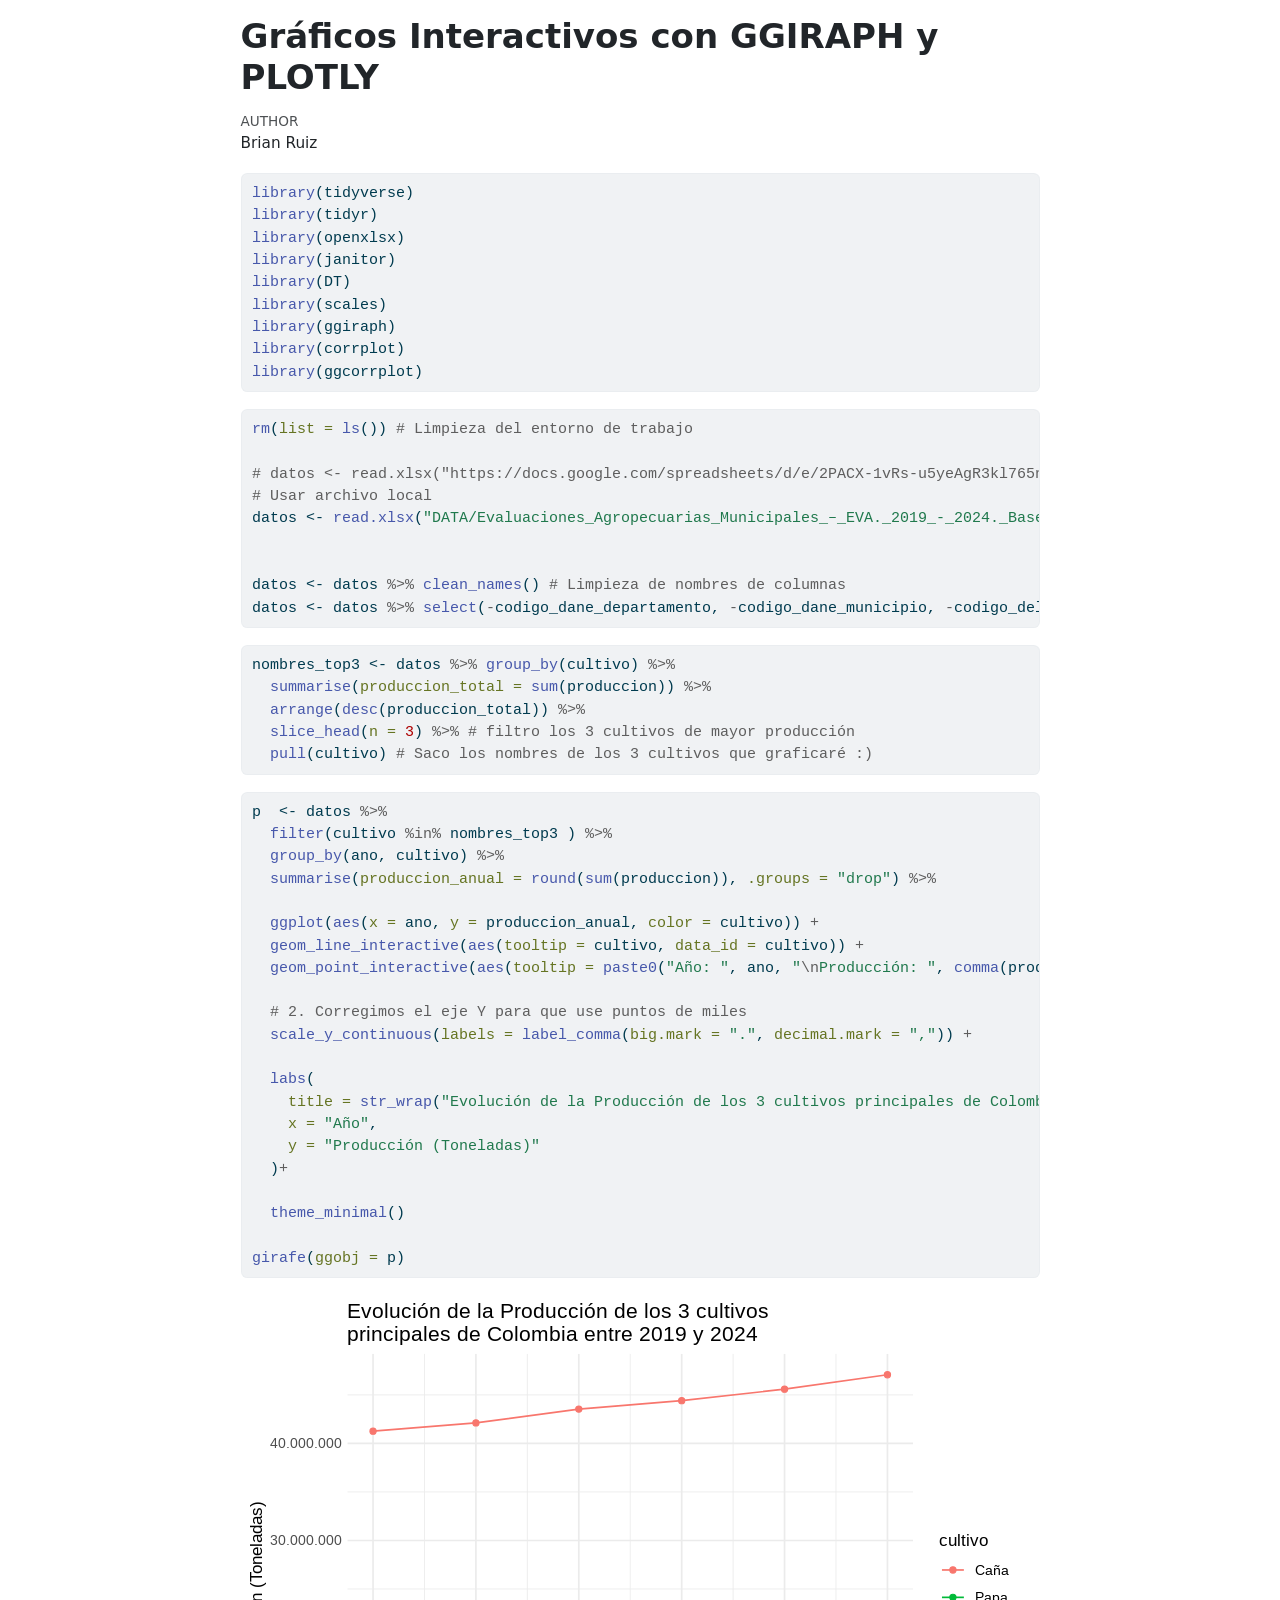
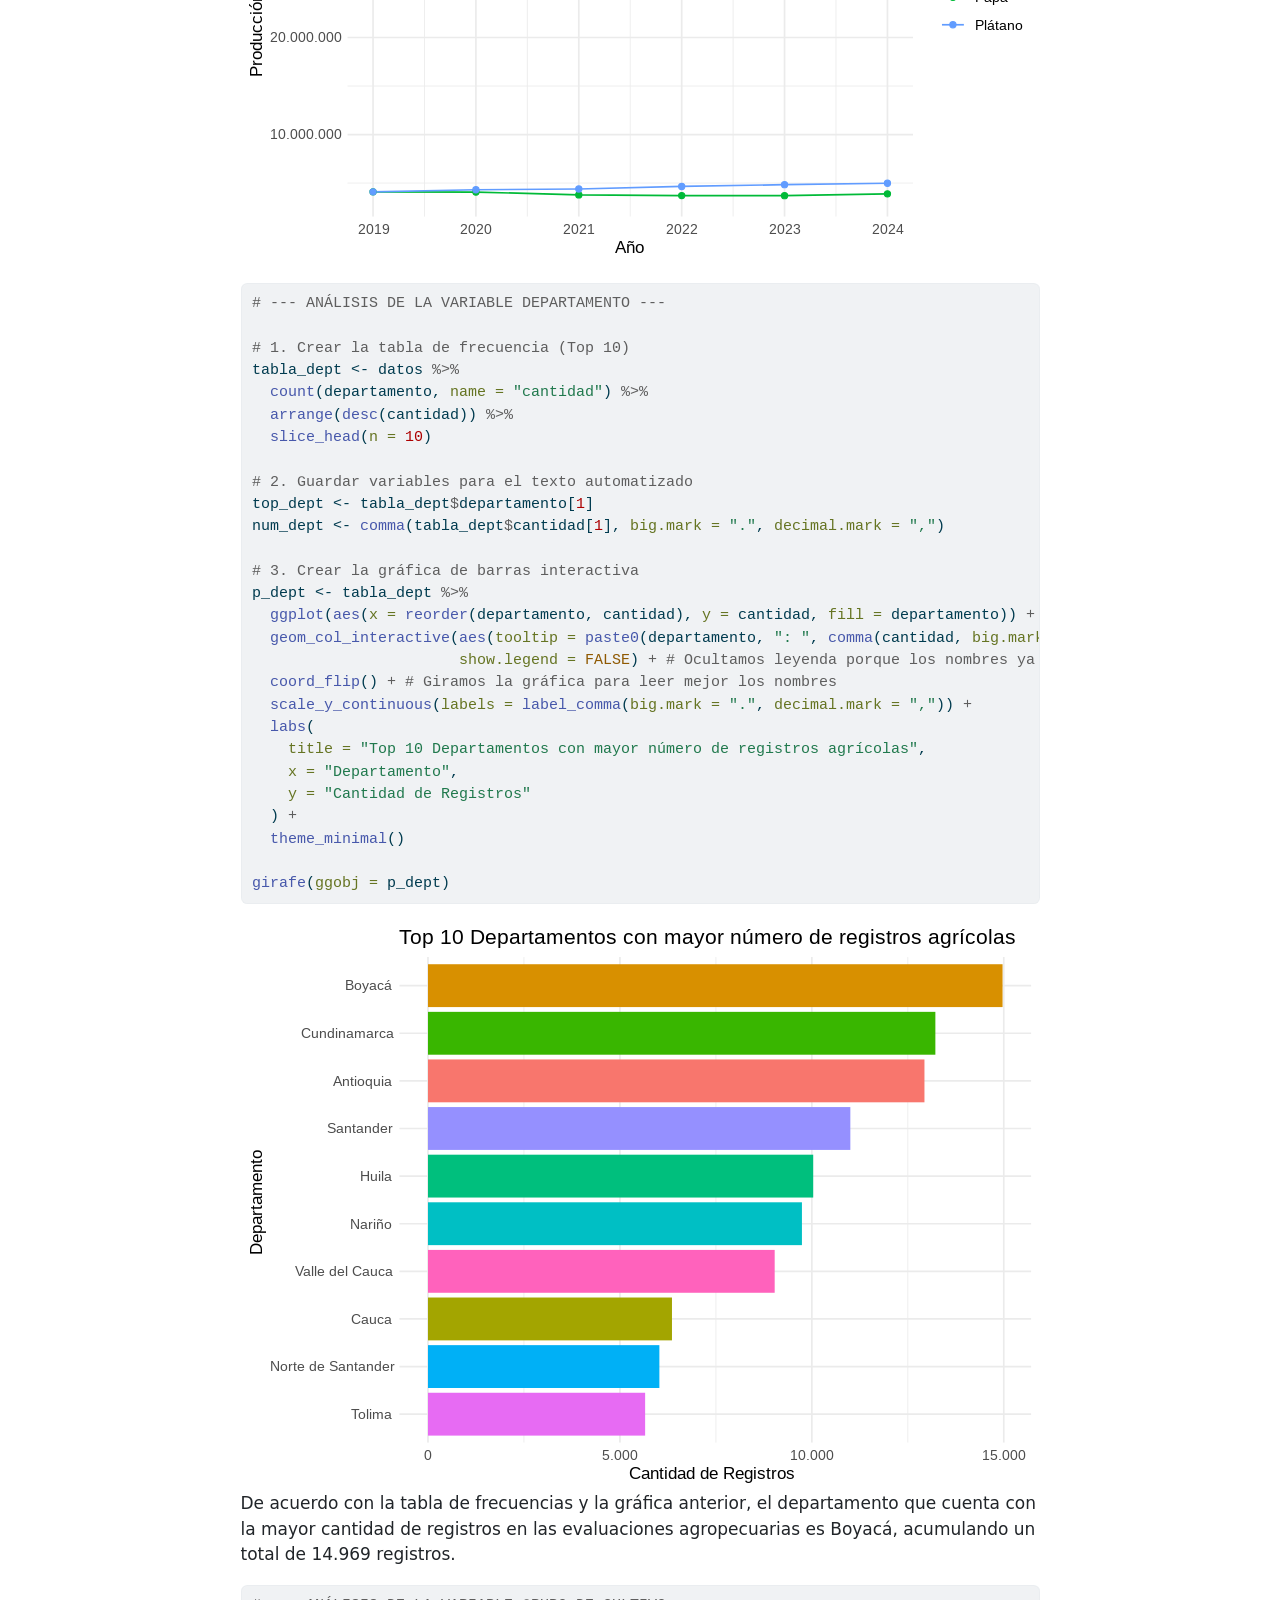
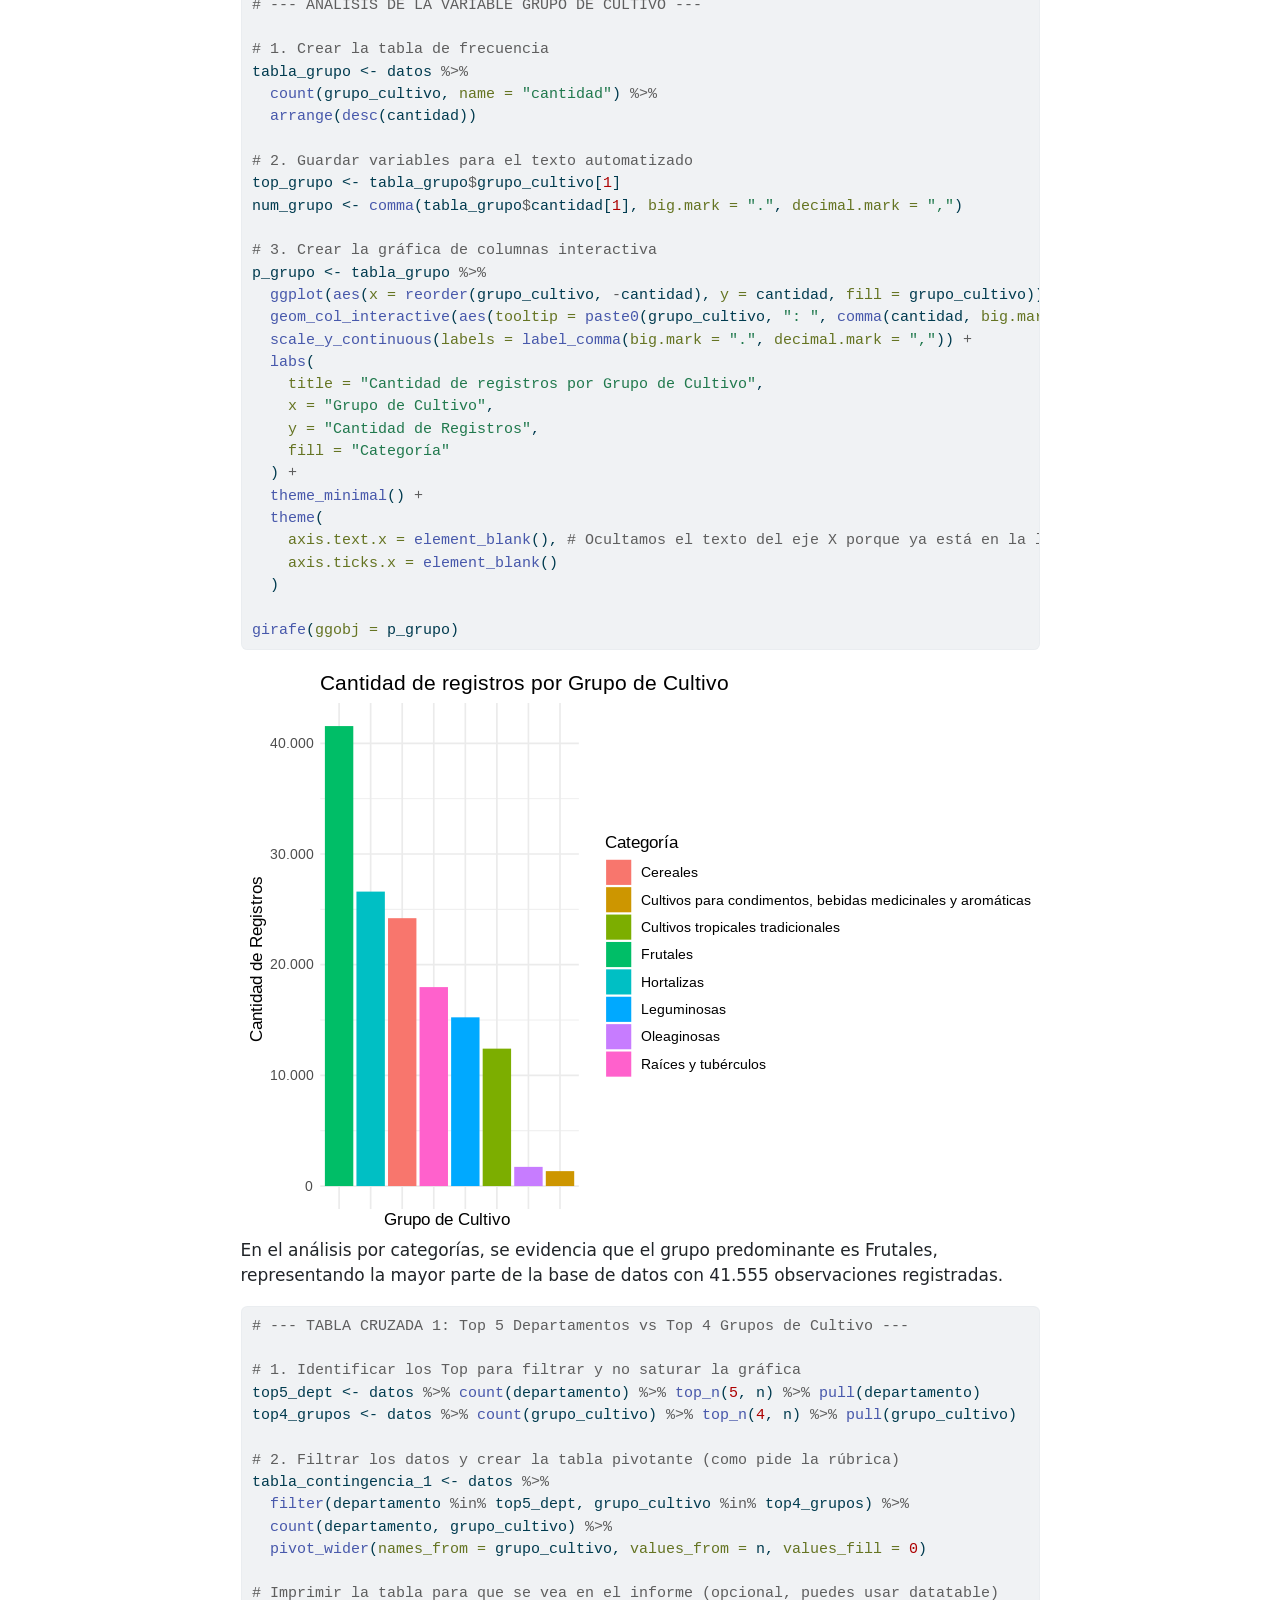
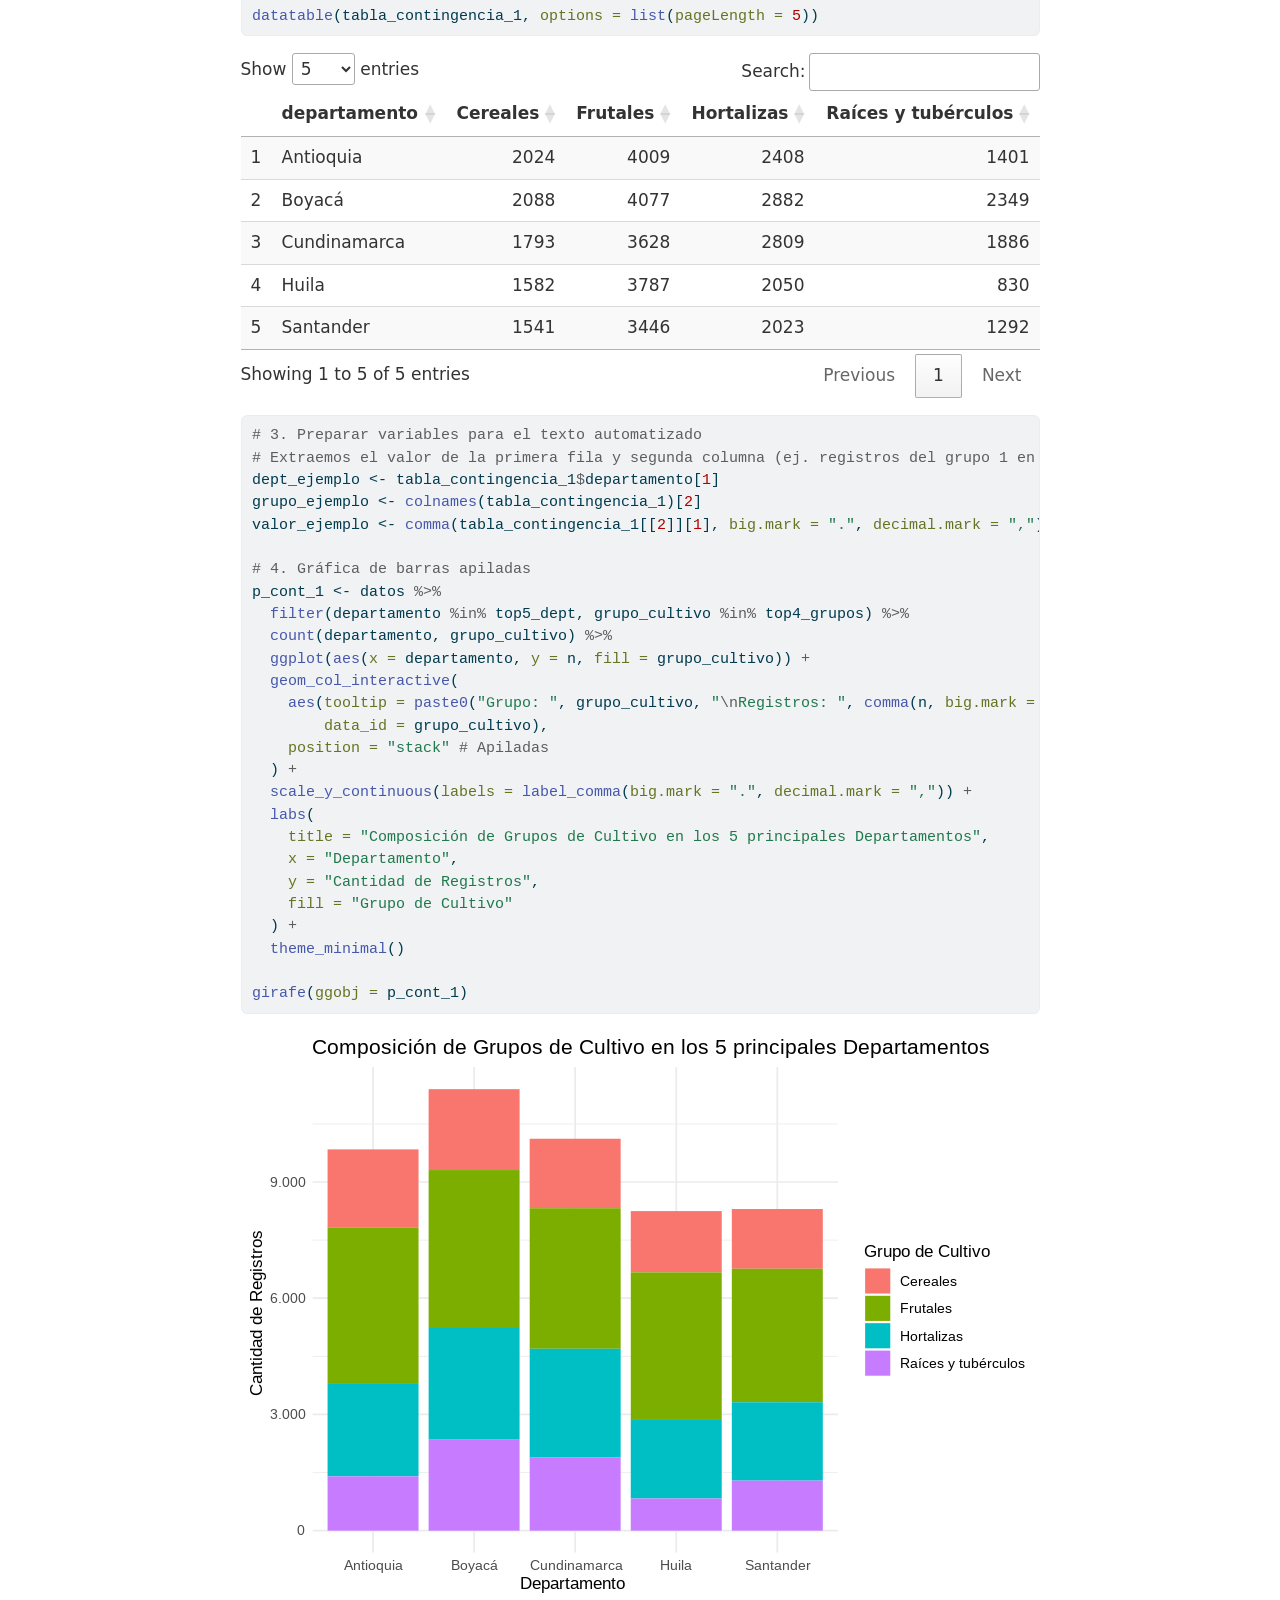
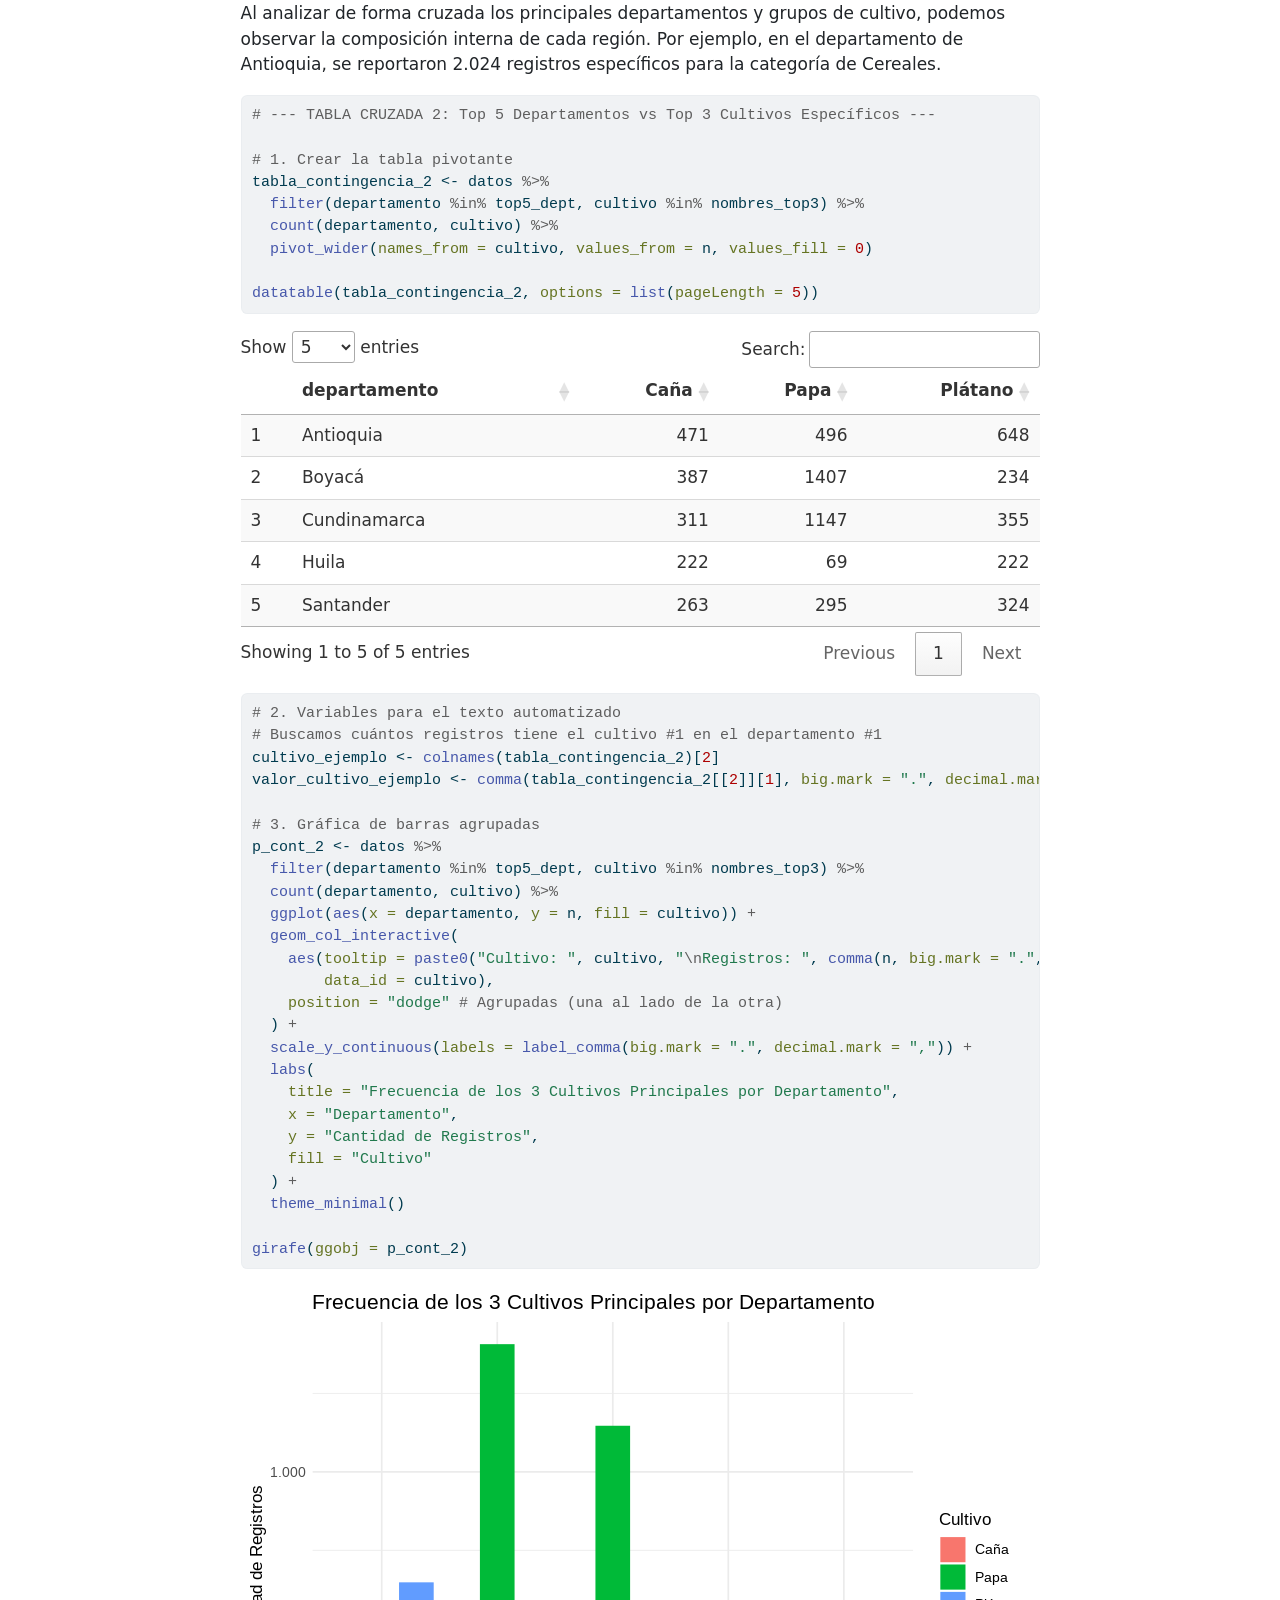
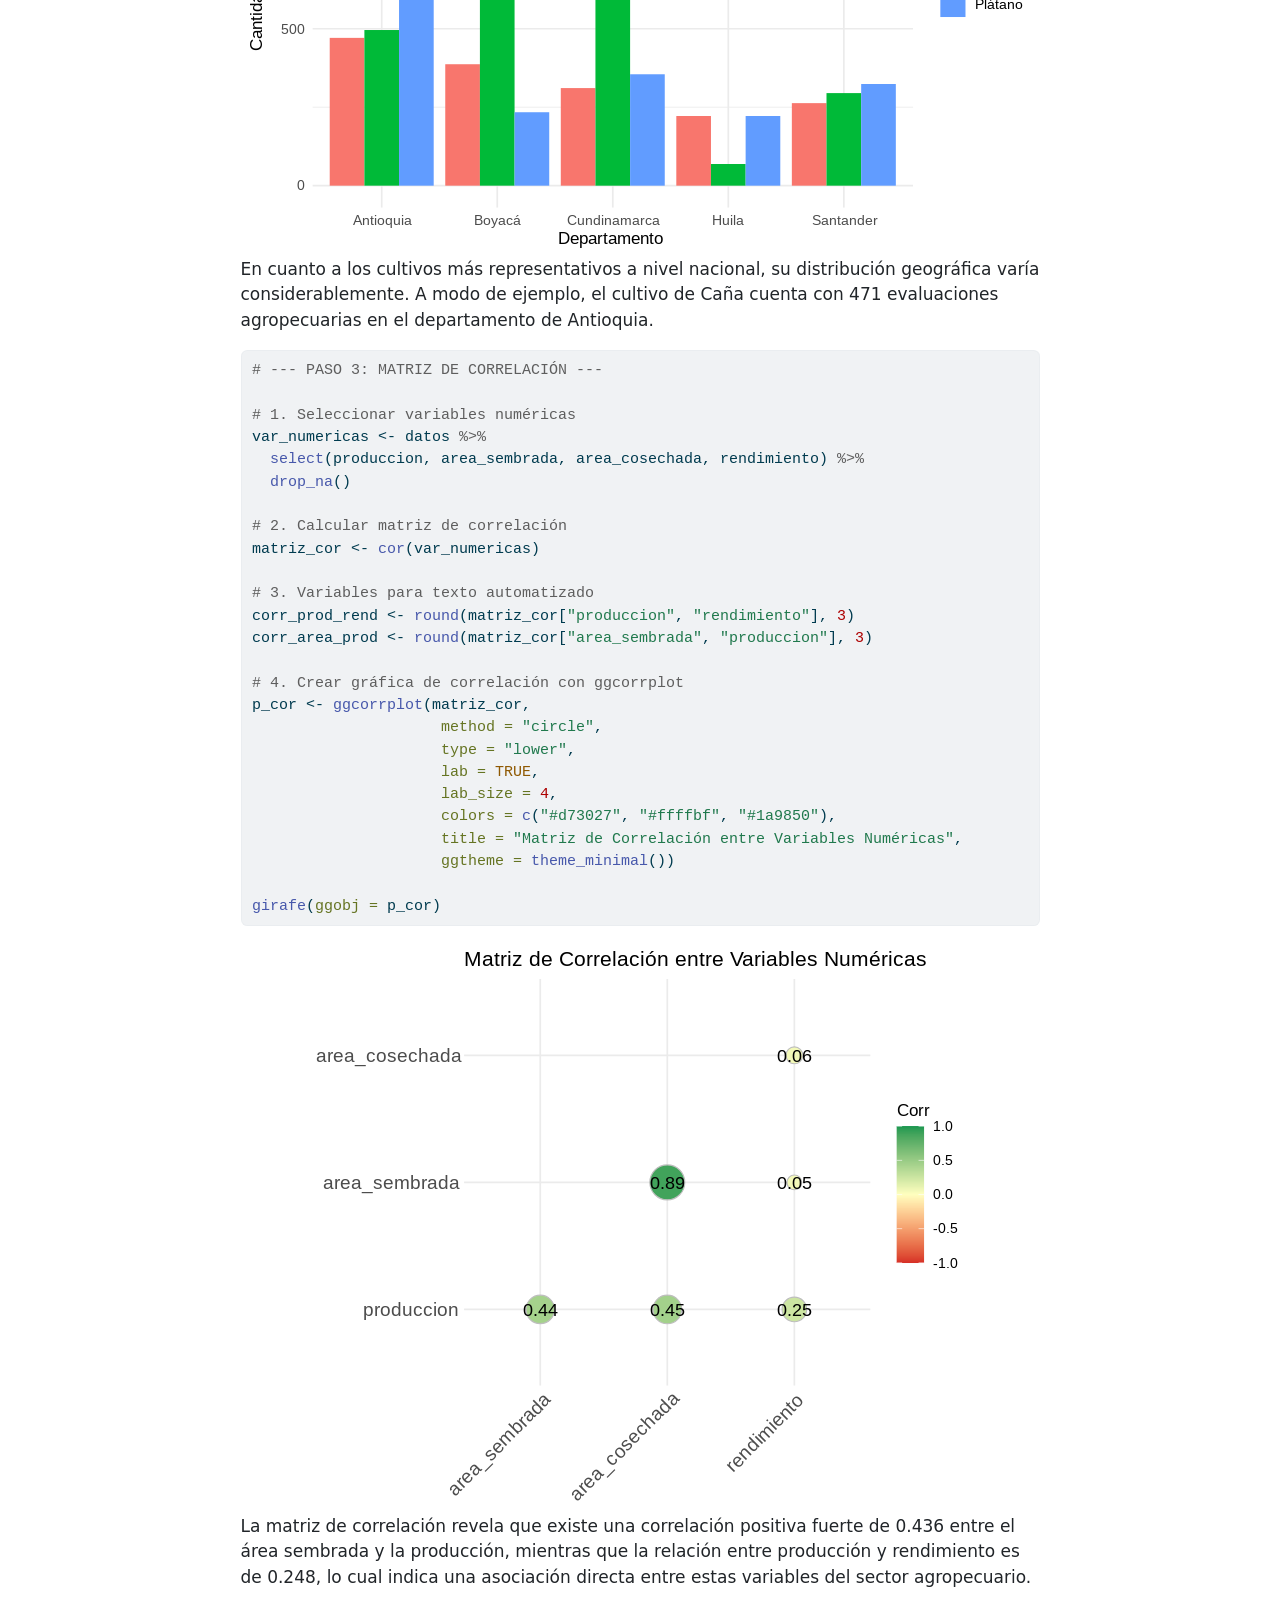
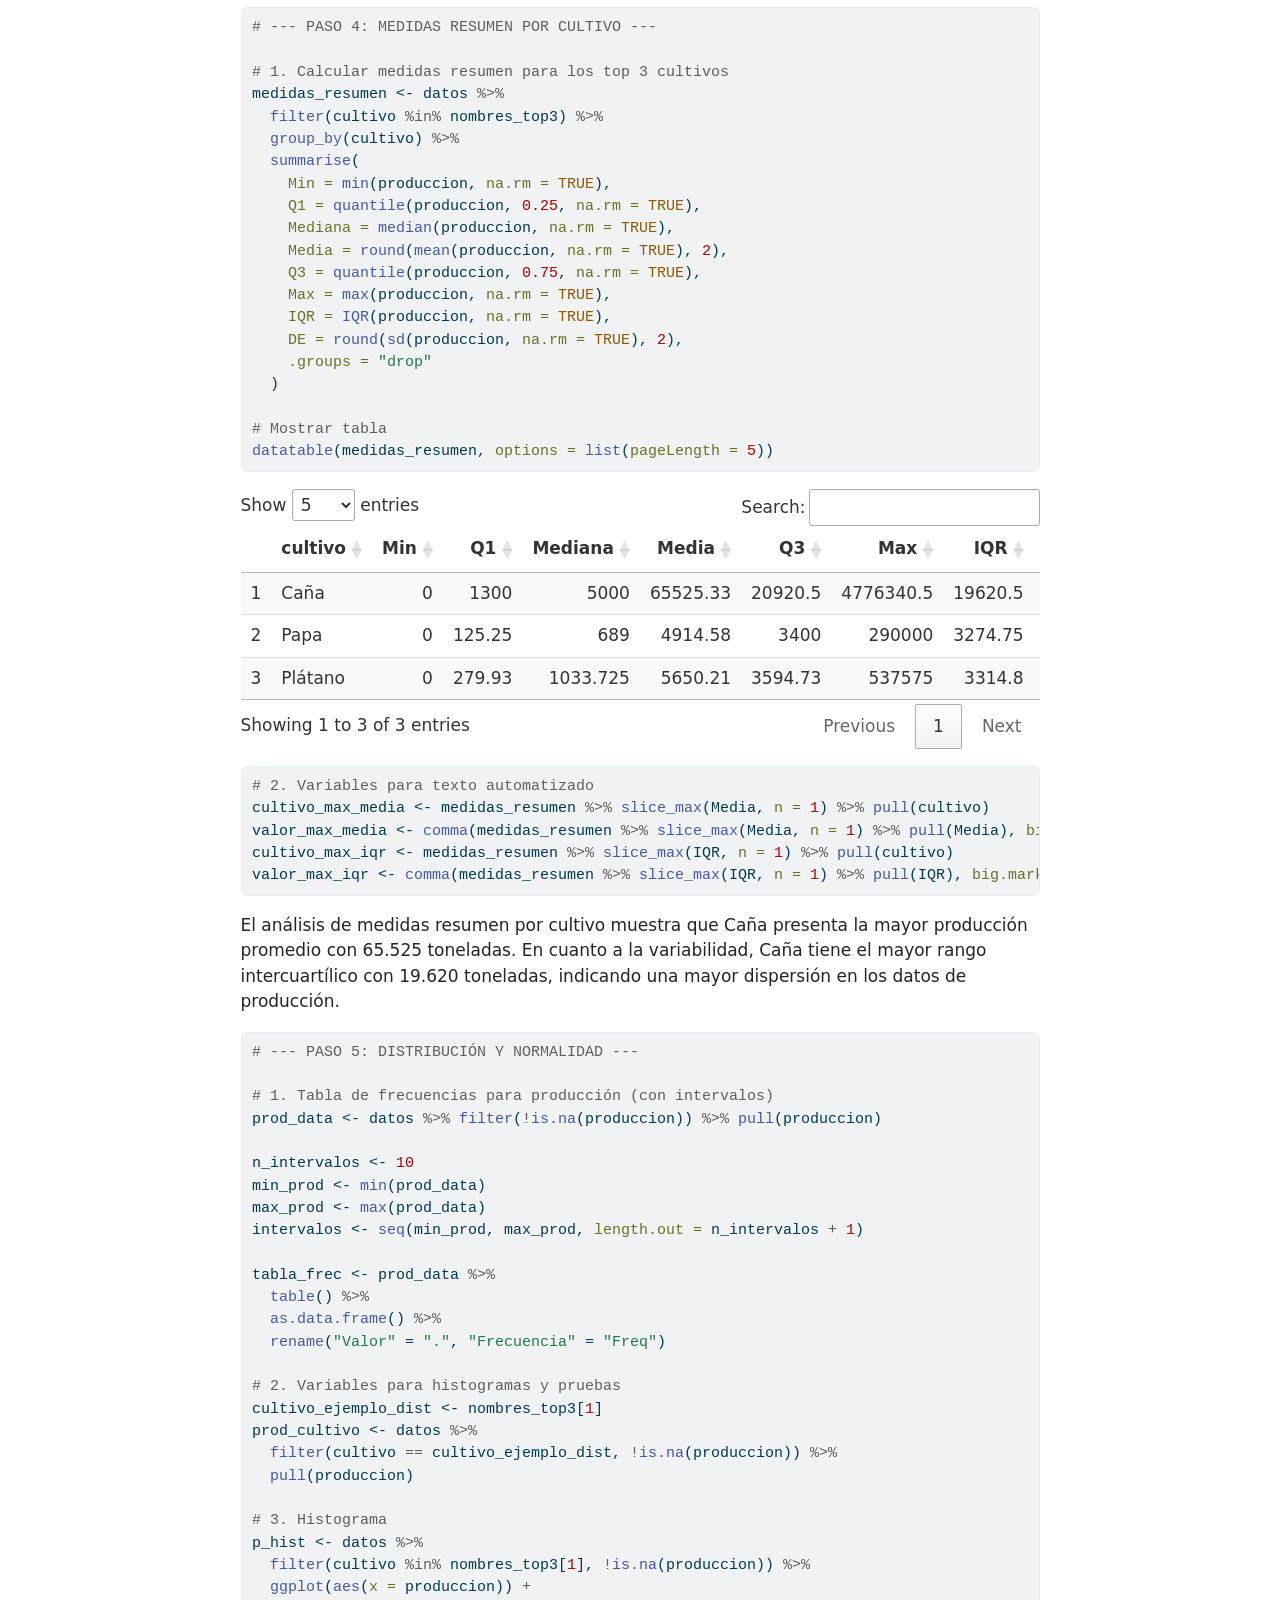
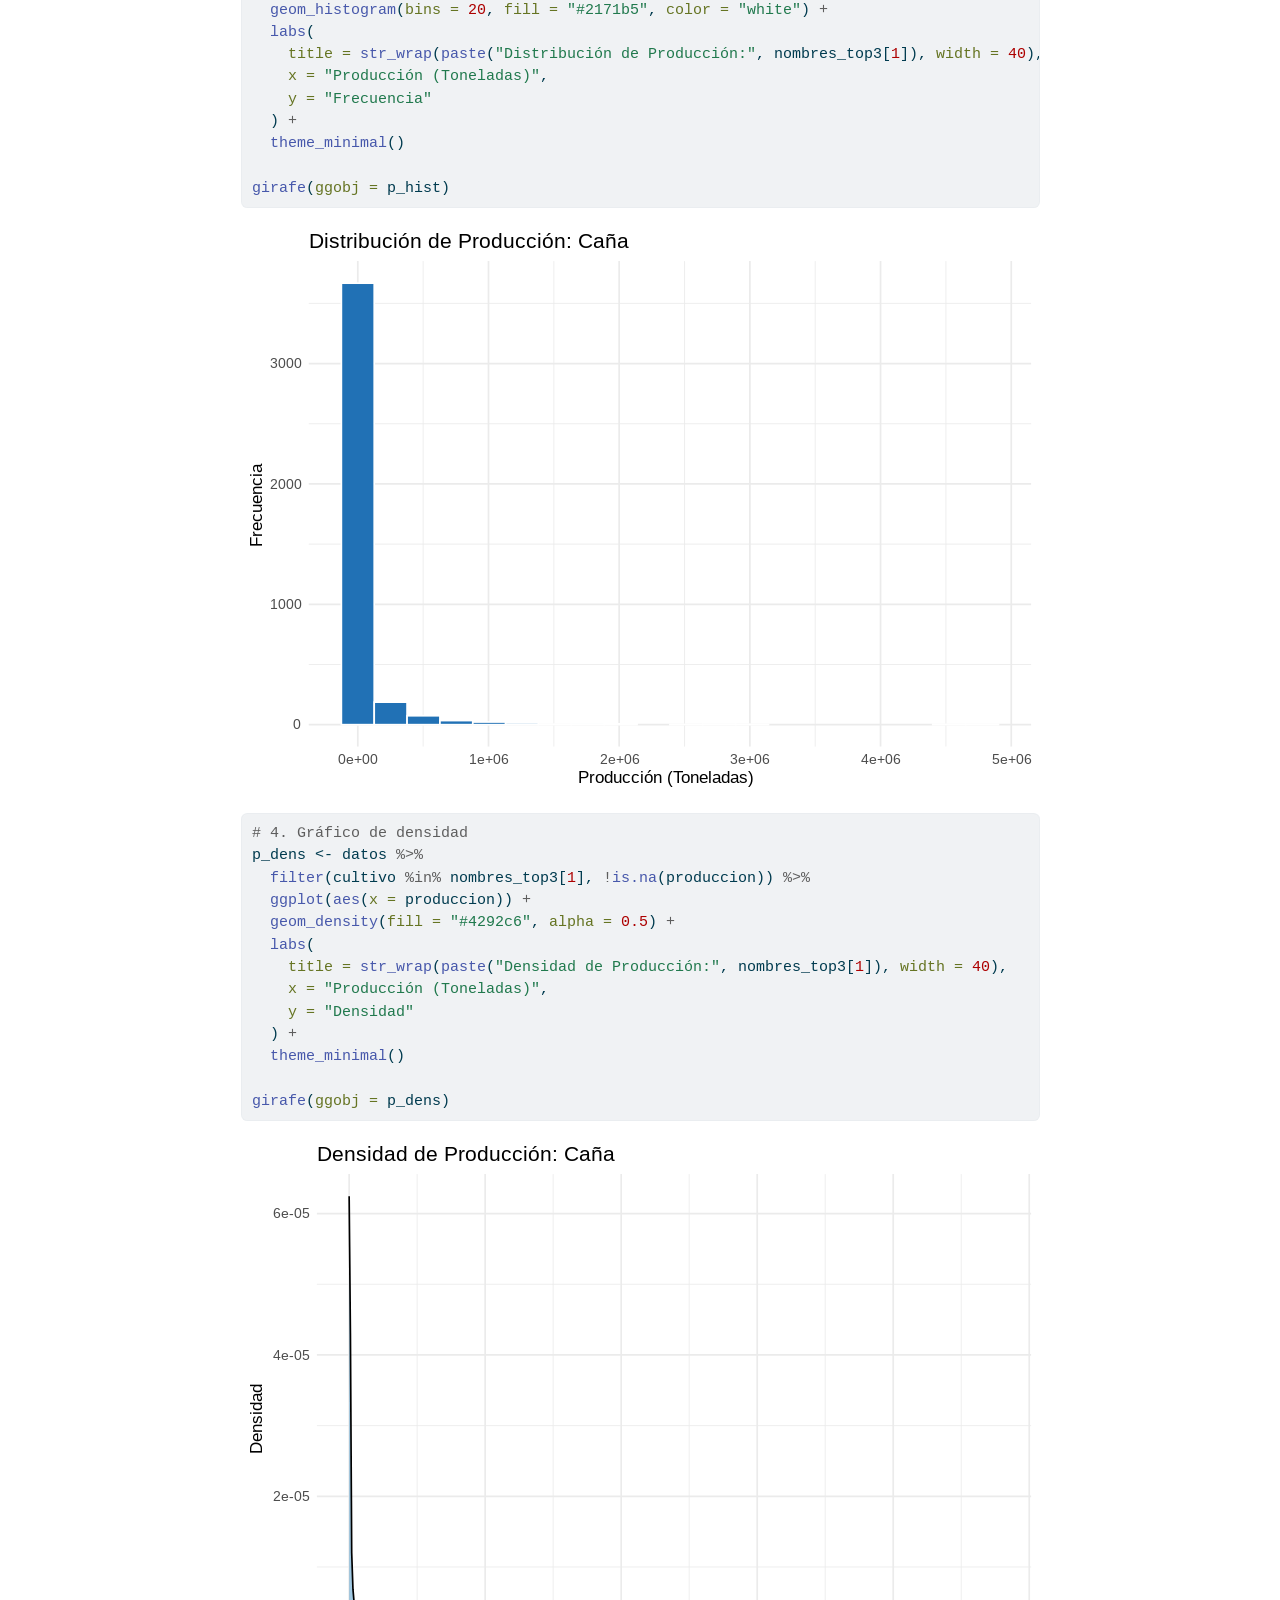
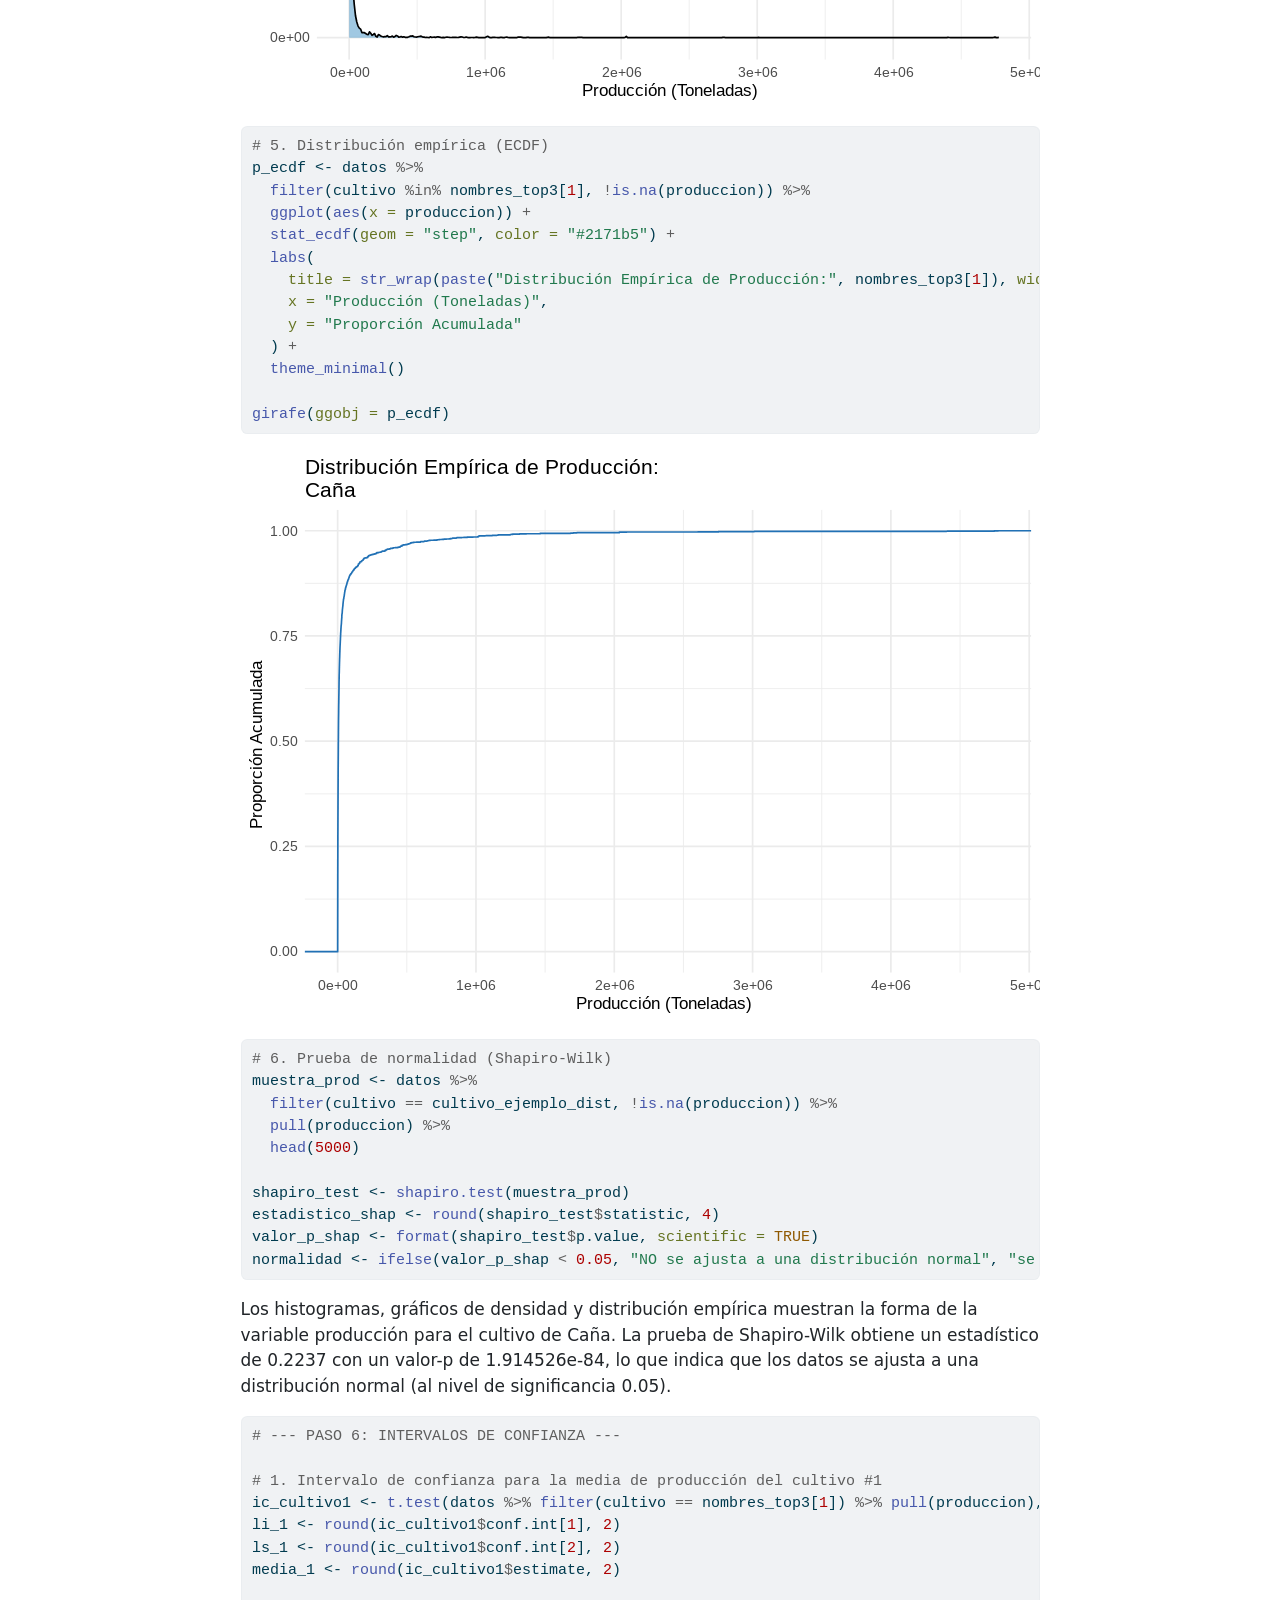
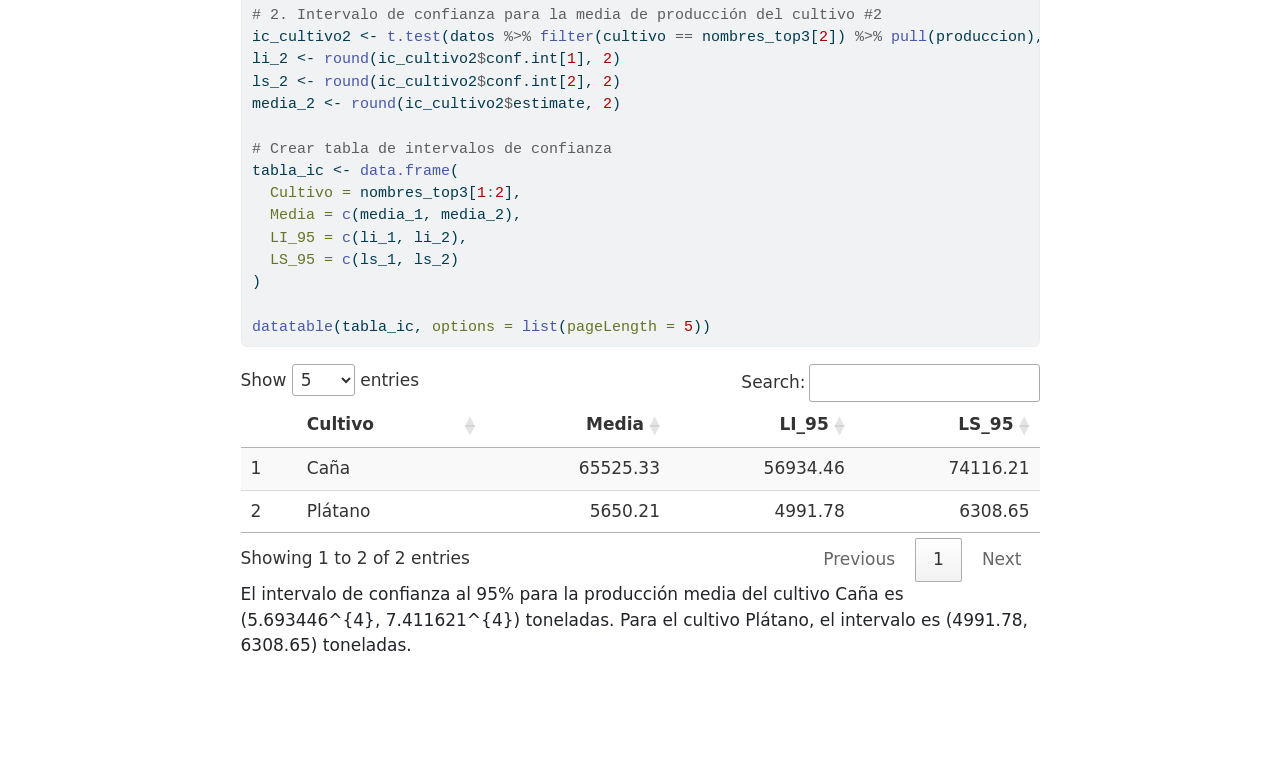
<file: Informe.html>
<!DOCTYPE html>
<html xmlns="http://www.w3.org/1999/xhtml" lang="en" xml:lang="en"><head>

<meta charset="utf-8">
<meta name="generator" content="quarto-1.8.25">

<meta name="viewport" content="width=device-width, initial-scale=1.0, user-scalable=yes">

<meta name="author" content="Brian Ruiz">

<title>Gráficos Interactivos con GGIRAPH y PLOTLY</title>
<style>
code{white-space: pre-wrap;}
span.smallcaps{font-variant: small-caps;}
div.columns{display: flex; gap: min(4vw, 1.5em);}
div.column{flex: auto; overflow-x: auto;}
div.hanging-indent{margin-left: 1.5em; text-indent: -1.5em;}
ul.task-list{list-style: none;}
ul.task-list li input[type="checkbox"] {
  width: 0.8em;
  margin: 0 0.8em 0.2em -1em; /* quarto-specific, see https://github.com/quarto-dev/quarto-cli/issues/4556 */ 
  vertical-align: middle;
}
/* CSS for syntax highlighting */
html { -webkit-text-size-adjust: 100%; }
pre > code.sourceCode { white-space: pre; position: relative; }
pre > code.sourceCode > span { display: inline-block; line-height: 1.25; }
pre > code.sourceCode > span:empty { height: 1.2em; }
.sourceCode { overflow: visible; }
code.sourceCode > span { color: inherit; text-decoration: inherit; }
div.sourceCode { margin: 1em 0; }
pre.sourceCode { margin: 0; }
@media screen {
div.sourceCode { overflow: auto; }
}
@media print {
pre > code.sourceCode { white-space: pre-wrap; }
pre > code.sourceCode > span { text-indent: -5em; padding-left: 5em; }
}
pre.numberSource code
  { counter-reset: source-line 0; }
pre.numberSource code > span
  { position: relative; left: -4em; counter-increment: source-line; }
pre.numberSource code > span > a:first-child::before
  { content: counter(source-line);
    position: relative; left: -1em; text-align: right; vertical-align: baseline;
    border: none; display: inline-block;
    -webkit-touch-callout: none; -webkit-user-select: none;
    -khtml-user-select: none; -moz-user-select: none;
    -ms-user-select: none; user-select: none;
    padding: 0 4px; width: 4em;
  }
pre.numberSource { margin-left: 3em;  padding-left: 4px; }
div.sourceCode
  {   }
@media screen {
pre > code.sourceCode > span > a:first-child::before { text-decoration: underline; }
}
</style>


<script src="Informe_files/libs/clipboard/clipboard.min.js"></script>
<script src="Informe_files/libs/quarto-html/quarto.js" type="module"></script>
<script src="Informe_files/libs/quarto-html/tabsets/tabsets.js" type="module"></script>
<script src="Informe_files/libs/quarto-html/axe/axe-check.js" type="module"></script>
<script src="Informe_files/libs/quarto-html/popper.min.js"></script>
<script src="Informe_files/libs/quarto-html/tippy.umd.min.js"></script>
<script src="Informe_files/libs/quarto-html/anchor.min.js"></script>
<link href="Informe_files/libs/quarto-html/tippy.css" rel="stylesheet">
<link href="Informe_files/libs/quarto-html/quarto-syntax-highlighting-7b89279ff1a6dce999919e0e67d4d9ec.css" rel="stylesheet" id="quarto-text-highlighting-styles">
<script src="Informe_files/libs/bootstrap/bootstrap.min.js"></script>
<link href="Informe_files/libs/bootstrap/bootstrap-icons.css" rel="stylesheet">
<link href="Informe_files/libs/bootstrap/bootstrap-9e3ffae467580fdb927a41352e75a2e0.min.css" rel="stylesheet" append-hash="true" id="quarto-bootstrap" data-mode="light">
<link href="Informe_files/libs/htmltools-fill-0.5.9/fill.css" rel="stylesheet">

<script src="Informe_files/libs/htmlwidgets-1.6.4/htmlwidgets.js"></script>

<link href="Informe_files/libs/ggiraphjs-0.9.4/girafe.css" rel="stylesheet">

<script src="Informe_files/libs/ggiraphjs-0.9.4/girafe.js"></script>

<script src="Informe_files/libs/girafe-binding-0.9.6/girafe.js"></script>

<link href="Informe_files/libs/liberation-sans-0.5.0/css/liberation-sans.css" rel="stylesheet">

<link href="Informe_files/libs/liberation-serif-0.5.0/css/liberation-serif.css" rel="stylesheet">

<link href="Informe_files/libs/liberation-mono-0.5.0/css/liberation-mono.css" rel="stylesheet">

<link href="Informe_files/libs/datatables-css-0.0.0/datatables-crosstalk.css" rel="stylesheet">

<script src="Informe_files/libs/datatables-binding-0.34.0/datatables.js"></script>

<script src="Informe_files/libs/jquery-3.6.0/jquery-3.6.0.min.js"></script>

<link href="Informe_files/libs/dt-core-1.13.6/css/jquery.dataTables.min.css" rel="stylesheet">

<link href="Informe_files/libs/dt-core-1.13.6/css/jquery.dataTables.extra.css" rel="stylesheet">

<script src="Informe_files/libs/dt-core-1.13.6/js/jquery.dataTables.min.js"></script>

<link href="Informe_files/libs/crosstalk-1.2.2/css/crosstalk.min.css" rel="stylesheet">

<script src="Informe_files/libs/crosstalk-1.2.2/js/crosstalk.min.js"></script>



</head>

<body class="fullcontent quarto-light">

<div id="quarto-content" class="page-columns page-rows-contents page-layout-article">

<main class="content" id="quarto-document-content">

<header id="title-block-header" class="quarto-title-block default">
<div class="quarto-title">
<h1 class="title">Gráficos Interactivos con GGIRAPH y PLOTLY</h1>
</div>



<div class="quarto-title-meta">

    <div>
    <div class="quarto-title-meta-heading">Author</div>
    <div class="quarto-title-meta-contents">
             <p>Brian Ruiz </p>
          </div>
  </div>
    
  
    
  </div>
  


</header>


<div class="cell">
<div class="code-copy-outer-scaffold"><div class="sourceCode cell-code" id="cb1"><pre class="sourceCode r code-with-copy"><code class="sourceCode r"><span id="cb1-1"><a href="#cb1-1" aria-hidden="true" tabindex="-1"></a><span class="fu">library</span>(tidyverse)</span>
<span id="cb1-2"><a href="#cb1-2" aria-hidden="true" tabindex="-1"></a><span class="fu">library</span>(tidyr)</span>
<span id="cb1-3"><a href="#cb1-3" aria-hidden="true" tabindex="-1"></a><span class="fu">library</span>(openxlsx)</span>
<span id="cb1-4"><a href="#cb1-4" aria-hidden="true" tabindex="-1"></a><span class="fu">library</span>(janitor)</span>
<span id="cb1-5"><a href="#cb1-5" aria-hidden="true" tabindex="-1"></a><span class="fu">library</span>(DT)</span>
<span id="cb1-6"><a href="#cb1-6" aria-hidden="true" tabindex="-1"></a><span class="fu">library</span>(scales)</span>
<span id="cb1-7"><a href="#cb1-7" aria-hidden="true" tabindex="-1"></a><span class="fu">library</span>(ggiraph)</span>
<span id="cb1-8"><a href="#cb1-8" aria-hidden="true" tabindex="-1"></a><span class="fu">library</span>(corrplot)</span>
<span id="cb1-9"><a href="#cb1-9" aria-hidden="true" tabindex="-1"></a><span class="fu">library</span>(ggcorrplot)</span></code></pre></div><button title="Copy to Clipboard" class="code-copy-button"><i class="bi"></i></button></div>
</div>
<div class="cell">
<div class="code-copy-outer-scaffold"><div class="sourceCode cell-code" id="cb2"><pre class="sourceCode r code-with-copy"><code class="sourceCode r"><span id="cb2-1"><a href="#cb2-1" aria-hidden="true" tabindex="-1"></a><span class="fu">rm</span>(<span class="at">list =</span> <span class="fu">ls</span>()) <span class="co"># Limpieza del entorno de trabajo</span></span>
<span id="cb2-2"><a href="#cb2-2" aria-hidden="true" tabindex="-1"></a></span>
<span id="cb2-3"><a href="#cb2-3" aria-hidden="true" tabindex="-1"></a><span class="co"># datos &lt;- read.xlsx("https://docs.google.com/spreadsheets/d/e/2PACX-1vRs-u5yeAgR3kl765njqgXdyxh34gw2UrTcPRoV6LDu_O2fcxIZDiuS45r_1yQj4Q/pub?output=xlsx")</span></span>
<span id="cb2-4"><a href="#cb2-4" aria-hidden="true" tabindex="-1"></a><span class="co"># Usar archivo local</span></span>
<span id="cb2-5"><a href="#cb2-5" aria-hidden="true" tabindex="-1"></a>datos <span class="ot">&lt;-</span> <span class="fu">read.xlsx</span>(<span class="st">"DATA/Evaluaciones_Agropecuarias_Municipales_–_EVA._2019_-_2024._Base_Agrícola_20260327.xlsx"</span>)</span>
<span id="cb2-6"><a href="#cb2-6" aria-hidden="true" tabindex="-1"></a></span>
<span id="cb2-7"><a href="#cb2-7" aria-hidden="true" tabindex="-1"></a></span>
<span id="cb2-8"><a href="#cb2-8" aria-hidden="true" tabindex="-1"></a>datos <span class="ot">&lt;-</span> datos <span class="sc">%&gt;%</span> <span class="fu">clean_names</span>() <span class="co"># Limpieza de nombres de columnas</span></span>
<span id="cb2-9"><a href="#cb2-9" aria-hidden="true" tabindex="-1"></a>datos <span class="ot">&lt;-</span> datos <span class="sc">%&gt;%</span> <span class="fu">select</span>(<span class="sc">-</span>codigo_dane_departamento, <span class="sc">-</span>codigo_dane_municipio, <span class="sc">-</span>codigo_del_cultivo)</span></code></pre></div><button title="Copy to Clipboard" class="code-copy-button"><i class="bi"></i></button></div>
</div>
<div class="cell">
<div class="code-copy-outer-scaffold"><div class="sourceCode cell-code" id="cb3"><pre class="sourceCode r code-with-copy"><code class="sourceCode r"><span id="cb3-1"><a href="#cb3-1" aria-hidden="true" tabindex="-1"></a>nombres_top3 <span class="ot">&lt;-</span> datos <span class="sc">%&gt;%</span> <span class="fu">group_by</span>(cultivo) <span class="sc">%&gt;%</span></span>
<span id="cb3-2"><a href="#cb3-2" aria-hidden="true" tabindex="-1"></a>  <span class="fu">summarise</span>(<span class="at">produccion_total =</span> <span class="fu">sum</span>(produccion)) <span class="sc">%&gt;%</span> </span>
<span id="cb3-3"><a href="#cb3-3" aria-hidden="true" tabindex="-1"></a>  <span class="fu">arrange</span>(<span class="fu">desc</span>(produccion_total)) <span class="sc">%&gt;%</span> </span>
<span id="cb3-4"><a href="#cb3-4" aria-hidden="true" tabindex="-1"></a>  <span class="fu">slice_head</span>(<span class="at">n =</span> <span class="dv">3</span>) <span class="sc">%&gt;%</span> <span class="co"># filtro los 3 cultivos de mayor producción</span></span>
<span id="cb3-5"><a href="#cb3-5" aria-hidden="true" tabindex="-1"></a>  <span class="fu">pull</span>(cultivo) <span class="co"># Saco los nombres de los 3 cultivos que graficaré :)</span></span></code></pre></div><button title="Copy to Clipboard" class="code-copy-button"><i class="bi"></i></button></div>
</div>
<div class="cell">
<div class="code-copy-outer-scaffold"><div class="sourceCode cell-code" id="cb4"><pre class="sourceCode r code-with-copy"><code class="sourceCode r"><span id="cb4-1"><a href="#cb4-1" aria-hidden="true" tabindex="-1"></a>p  <span class="ot">&lt;-</span> datos <span class="sc">%&gt;%</span> </span>
<span id="cb4-2"><a href="#cb4-2" aria-hidden="true" tabindex="-1"></a>  <span class="fu">filter</span>(cultivo <span class="sc">%in%</span> nombres_top3 ) <span class="sc">%&gt;%</span> </span>
<span id="cb4-3"><a href="#cb4-3" aria-hidden="true" tabindex="-1"></a>  <span class="fu">group_by</span>(ano, cultivo) <span class="sc">%&gt;%</span></span>
<span id="cb4-4"><a href="#cb4-4" aria-hidden="true" tabindex="-1"></a>  <span class="fu">summarise</span>(<span class="at">produccion_anual =</span> <span class="fu">round</span>(<span class="fu">sum</span>(produccion)), <span class="at">.groups =</span> <span class="st">"drop"</span>) <span class="sc">%&gt;%</span> </span>
<span id="cb4-5"><a href="#cb4-5" aria-hidden="true" tabindex="-1"></a>  </span>
<span id="cb4-6"><a href="#cb4-6" aria-hidden="true" tabindex="-1"></a>  <span class="fu">ggplot</span>(<span class="fu">aes</span>(<span class="at">x =</span> ano, <span class="at">y =</span> produccion_anual, <span class="at">color =</span> cultivo)) <span class="sc">+</span></span>
<span id="cb4-7"><a href="#cb4-7" aria-hidden="true" tabindex="-1"></a>  <span class="fu">geom_line_interactive</span>(<span class="fu">aes</span>(<span class="at">tooltip =</span> cultivo, <span class="at">data_id =</span> cultivo)) <span class="sc">+</span></span>
<span id="cb4-8"><a href="#cb4-8" aria-hidden="true" tabindex="-1"></a>  <span class="fu">geom_point_interactive</span>(<span class="fu">aes</span>(<span class="at">tooltip =</span> <span class="fu">paste0</span>(<span class="st">"Año: "</span>, ano, <span class="st">"</span><span class="sc">\n</span><span class="st">Producción: "</span>, <span class="fu">comma</span>(produccion_anual)))) <span class="sc">+</span></span>
<span id="cb4-9"><a href="#cb4-9" aria-hidden="true" tabindex="-1"></a></span>
<span id="cb4-10"><a href="#cb4-10" aria-hidden="true" tabindex="-1"></a>  <span class="co"># 2. Corregimos el eje Y para que use puntos de miles</span></span>
<span id="cb4-11"><a href="#cb4-11" aria-hidden="true" tabindex="-1"></a>  <span class="fu">scale_y_continuous</span>(<span class="at">labels =</span> <span class="fu">label_comma</span>(<span class="at">big.mark =</span> <span class="st">"."</span>, <span class="at">decimal.mark =</span> <span class="st">","</span>)) <span class="sc">+</span></span>
<span id="cb4-12"><a href="#cb4-12" aria-hidden="true" tabindex="-1"></a>  </span>
<span id="cb4-13"><a href="#cb4-13" aria-hidden="true" tabindex="-1"></a>  <span class="fu">labs</span>(</span>
<span id="cb4-14"><a href="#cb4-14" aria-hidden="true" tabindex="-1"></a>    <span class="at">title =</span> <span class="fu">str_wrap</span>(<span class="st">"Evolución de la Producción de los 3 cultivos principales de Colombia entre 2019 y 2024"</span>, <span class="at">width =</span> <span class="dv">55</span>), </span>
<span id="cb4-15"><a href="#cb4-15" aria-hidden="true" tabindex="-1"></a>    <span class="at">x =</span> <span class="st">"Año"</span>, </span>
<span id="cb4-16"><a href="#cb4-16" aria-hidden="true" tabindex="-1"></a>    <span class="at">y =</span> <span class="st">"Producción (Toneladas)"</span></span>
<span id="cb4-17"><a href="#cb4-17" aria-hidden="true" tabindex="-1"></a>  )<span class="sc">+</span></span>
<span id="cb4-18"><a href="#cb4-18" aria-hidden="true" tabindex="-1"></a>  </span>
<span id="cb4-19"><a href="#cb4-19" aria-hidden="true" tabindex="-1"></a>  <span class="fu">theme_minimal</span>() </span>
<span id="cb4-20"><a href="#cb4-20" aria-hidden="true" tabindex="-1"></a></span>
<span id="cb4-21"><a href="#cb4-21" aria-hidden="true" tabindex="-1"></a><span class="fu">girafe</span>(<span class="at">ggobj =</span> p)</span></code></pre></div><button title="Copy to Clipboard" class="code-copy-button"><i class="bi"></i></button></div>
<div class="cell-output-display">
<div class="girafe html-widget html-fill-item" id="htmlwidget-bb72dcd30f53bfaee4ef" style="width:100%;height:464px;"></div>
<script type="application/json" data-for="htmlwidget-bb72dcd30f53bfaee4ef">{"x":{"html":"<?xml version=\"1.0\" encoding=\"UTF-8\"?>\n<svg xmlns='http://www.w3.org/2000/svg' xmlns:xlink='http://www.w3.org/1999/xlink' class='ggiraph-svg' role='graphics-document' id='svg_697fe48cea945bd2' viewBox='0 0 504 360'>\n <defs id='svg_697fe48cea945bd2_defs'>\n  <clipPath id='svg_697fe48cea945bd2_c1'>\n   <rect x='0' y='0' width='504' height='360'/>\n  <\/clipPath>\n  <clipPath id='svg_697fe48cea945bd2_c2'>\n   <rect x='67.06' y='37.02' width='356.93' height='292.09'/>\n  <\/clipPath>\n <\/defs>\n <g id='svg_697fe48cea945bd2_rootg' class='ggiraph-svg-rootg'>\n  <g clip-path='url(#svg_697fe48cea945bd2_c1)'>\n   <rect x='0' y='0' width='504' height='360' fill='#FFFFFF' fill-opacity='1' stroke='#FFFFFF' stroke-opacity='1' stroke-width='0.75' stroke-linejoin='round' stroke-linecap='round' class='ggiraph-svg-bg'/>\n   <rect x='0' y='0' width='504' height='360' fill='#FFFFFF' fill-opacity='1' stroke='none'/>\n  <\/g>\n  <g clip-path='url(#svg_697fe48cea945bd2_c2)'>\n   <polyline points='67.06,307.87 423.99,307.87' fill='none' stroke='#EBEBEB' stroke-opacity='1' stroke-width='0.53' stroke-linejoin='round' stroke-linecap='butt'/>\n   <polyline points='67.06,246.66 423.99,246.66' fill='none' stroke='#EBEBEB' stroke-opacity='1' stroke-width='0.53' stroke-linejoin='round' stroke-linecap='butt'/>\n   <polyline points='67.06,185.45 423.99,185.45' fill='none' stroke='#EBEBEB' stroke-opacity='1' stroke-width='0.53' stroke-linejoin='round' stroke-linecap='butt'/>\n   <polyline points='67.06,124.24 423.99,124.24' fill='none' stroke='#EBEBEB' stroke-opacity='1' stroke-width='0.53' stroke-linejoin='round' stroke-linecap='butt'/>\n   <polyline points='67.06,63.03 423.99,63.03' fill='none' stroke='#EBEBEB' stroke-opacity='1' stroke-width='0.53' stroke-linejoin='round' stroke-linecap='butt'/>\n   <polyline points='115.74,329.12 115.74,37.02' fill='none' stroke='#EBEBEB' stroke-opacity='1' stroke-width='0.53' stroke-linejoin='round' stroke-linecap='butt'/>\n   <polyline points='180.63,329.12 180.63,37.02' fill='none' stroke='#EBEBEB' stroke-opacity='1' stroke-width='0.53' stroke-linejoin='round' stroke-linecap='butt'/>\n   <polyline points='245.53,329.12 245.53,37.02' fill='none' stroke='#EBEBEB' stroke-opacity='1' stroke-width='0.53' stroke-linejoin='round' stroke-linecap='butt'/>\n   <polyline points='310.42,329.12 310.42,37.02' fill='none' stroke='#EBEBEB' stroke-opacity='1' stroke-width='0.53' stroke-linejoin='round' stroke-linecap='butt'/>\n   <polyline points='375.32,329.12 375.32,37.02' fill='none' stroke='#EBEBEB' stroke-opacity='1' stroke-width='0.53' stroke-linejoin='round' stroke-linecap='butt'/>\n   <polyline points='67.06,277.26 423.99,277.26' fill='none' stroke='#EBEBEB' stroke-opacity='1' stroke-width='1.07' stroke-linejoin='round' stroke-linecap='butt'/>\n   <polyline points='67.06,216.06 423.99,216.06' fill='none' stroke='#EBEBEB' stroke-opacity='1' stroke-width='1.07' stroke-linejoin='round' stroke-linecap='butt'/>\n   <polyline points='67.06,154.85 423.99,154.85' fill='none' stroke='#EBEBEB' stroke-opacity='1' stroke-width='1.07' stroke-linejoin='round' stroke-linecap='butt'/>\n   <polyline points='67.06,93.64 423.99,93.64' fill='none' stroke='#EBEBEB' stroke-opacity='1' stroke-width='1.07' stroke-linejoin='round' stroke-linecap='butt'/>\n   <polyline points='83.29,329.12 83.29,37.02' fill='none' stroke='#EBEBEB' stroke-opacity='1' stroke-width='1.07' stroke-linejoin='round' stroke-linecap='butt'/>\n   <polyline points='148.18,329.12 148.18,37.02' fill='none' stroke='#EBEBEB' stroke-opacity='1' stroke-width='1.07' stroke-linejoin='round' stroke-linecap='butt'/>\n   <polyline points='213.08,329.12 213.08,37.02' fill='none' stroke='#EBEBEB' stroke-opacity='1' stroke-width='1.07' stroke-linejoin='round' stroke-linecap='butt'/>\n   <polyline points='277.98,329.12 277.98,37.02' fill='none' stroke='#EBEBEB' stroke-opacity='1' stroke-width='1.07' stroke-linejoin='round' stroke-linecap='butt'/>\n   <polyline points='342.87,329.12 342.87,37.02' fill='none' stroke='#EBEBEB' stroke-opacity='1' stroke-width='1.07' stroke-linejoin='round' stroke-linecap='butt'/>\n   <polyline points='407.77,329.12 407.77,37.02' fill='none' stroke='#EBEBEB' stroke-opacity='1' stroke-width='1.07' stroke-linejoin='round' stroke-linecap='butt'/>\n   <polyline id='svg_697fe48cea945bd2_e1' points='83.29,85.89 148.18,80.71 213.08,71.95 277.98,66.66 342.87,59.41 407.77,50.30' fill='none' stroke='#F8766D' stroke-opacity='1' stroke-width='1.07' stroke-linejoin='round' stroke-linecap='butt' title='Caña' data-id='Caña'/>\n   <polyline id='svg_697fe48cea945bd2_e2' points='83.29,313.41 148.18,313.53 213.08,315.37 277.98,315.75 342.87,315.84 407.77,314.66' fill='none' stroke='#00BA38' stroke-opacity='1' stroke-width='1.07' stroke-linejoin='round' stroke-linecap='butt' title='Papa' data-id='Papa'/>\n   <polyline id='svg_697fe48cea945bd2_e3' points='83.29,313.41 148.18,312.09 213.08,311.62 277.98,310.02 342.87,308.88 407.77,307.99' fill='none' stroke='#619CFF' stroke-opacity='1' stroke-width='1.07' stroke-linejoin='round' stroke-linecap='butt' title='Plátano' data-id='Plátano'/>\n   <circle id='svg_697fe48cea945bd2_e4' cx='83.29' cy='85.89' r='1.47pt' fill='#F8766D' fill-opacity='1' stroke='#F8766D' stroke-opacity='1' stroke-width='0.71' stroke-linejoin='round' stroke-linecap='round' title='Año: 2019&amp;lt;br/&amp;gt;Producción: 41,265,630'/>\n   <circle id='svg_697fe48cea945bd2_e5' cx='83.29' cy='313.41' r='1.47pt' fill='#00BA38' fill-opacity='1' stroke='#00BA38' stroke-opacity='1' stroke-width='0.71' stroke-linejoin='round' stroke-linecap='round' title='Año: 2019&amp;lt;br/&amp;gt;Producción: 4,095,300'/>\n   <circle id='svg_697fe48cea945bd2_e6' cx='83.29' cy='313.41' r='1.47pt' fill='#619CFF' fill-opacity='1' stroke='#619CFF' stroke-opacity='1' stroke-width='0.71' stroke-linejoin='round' stroke-linecap='round' title='Año: 2019&amp;lt;br/&amp;gt;Producción: 4,094,459'/>\n   <circle id='svg_697fe48cea945bd2_e7' cx='148.18' cy='80.71' r='1.47pt' fill='#F8766D' fill-opacity='1' stroke='#F8766D' stroke-opacity='1' stroke-width='0.71' stroke-linejoin='round' stroke-linecap='round' title='Año: 2020&amp;lt;br/&amp;gt;Producción: 42,112,028'/>\n   <circle id='svg_697fe48cea945bd2_e8' cx='148.18' cy='313.53' r='1.47pt' fill='#00BA38' fill-opacity='1' stroke='#00BA38' stroke-opacity='1' stroke-width='0.71' stroke-linejoin='round' stroke-linecap='round' title='Año: 2020&amp;lt;br/&amp;gt;Producción: 4,075,082'/>\n   <circle id='svg_697fe48cea945bd2_e9' cx='148.18' cy='312.09' r='1.47pt' fill='#619CFF' fill-opacity='1' stroke='#619CFF' stroke-opacity='1' stroke-width='0.71' stroke-linejoin='round' stroke-linecap='round' title='Año: 2020&amp;lt;br/&amp;gt;Producción: 4,310,256'/>\n   <circle id='svg_697fe48cea945bd2_e10' cx='213.08' cy='71.95' r='1.47pt' fill='#F8766D' fill-opacity='1' stroke='#F8766D' stroke-opacity='1' stroke-width='0.71' stroke-linejoin='round' stroke-linecap='round' title='Año: 2021&amp;lt;br/&amp;gt;Producción: 43,542,655'/>\n   <circle id='svg_697fe48cea945bd2_e11' cx='213.08' cy='315.37' r='1.47pt' fill='#00BA38' fill-opacity='1' stroke='#00BA38' stroke-opacity='1' stroke-width='0.71' stroke-linejoin='round' stroke-linecap='round' title='Año: 2021&amp;lt;br/&amp;gt;Producción: 3,775,180'/>\n   <circle id='svg_697fe48cea945bd2_e12' cx='213.08' cy='311.62' r='1.47pt' fill='#619CFF' fill-opacity='1' stroke='#619CFF' stroke-opacity='1' stroke-width='0.71' stroke-linejoin='round' stroke-linecap='round' title='Año: 2021&amp;lt;br/&amp;gt;Producción: 4,387,886'/>\n   <circle id='svg_697fe48cea945bd2_e13' cx='277.98' cy='66.66' r='1.47pt' fill='#F8766D' fill-opacity='1' stroke='#F8766D' stroke-opacity='1' stroke-width='0.71' stroke-linejoin='round' stroke-linecap='round' title='Año: 2022&amp;lt;br/&amp;gt;Producción: 44,407,770'/>\n   <circle id='svg_697fe48cea945bd2_e14' cx='277.98' cy='315.75' r='1.47pt' fill='#00BA38' fill-opacity='1' stroke='#00BA38' stroke-opacity='1' stroke-width='0.71' stroke-linejoin='round' stroke-linecap='round' title='Año: 2022&amp;lt;br/&amp;gt;Producción: 3,711,798'/>\n   <circle id='svg_697fe48cea945bd2_e15' cx='277.98' cy='310.02' r='1.47pt' fill='#619CFF' fill-opacity='1' stroke='#619CFF' stroke-opacity='1' stroke-width='0.71' stroke-linejoin='round' stroke-linecap='round' title='Año: 2022&amp;lt;br/&amp;gt;Producción: 4,647,793'/>\n   <circle id='svg_697fe48cea945bd2_e16' cx='342.87' cy='59.41' r='1.47pt' fill='#F8766D' fill-opacity='1' stroke='#F8766D' stroke-opacity='1' stroke-width='0.71' stroke-linejoin='round' stroke-linecap='round' title='Año: 2023&amp;lt;br/&amp;gt;Producción: 45,592,924'/>\n   <circle id='svg_697fe48cea945bd2_e17' cx='342.87' cy='315.84' r='1.47pt' fill='#00BA38' fill-opacity='1' stroke='#00BA38' stroke-opacity='1' stroke-width='0.71' stroke-linejoin='round' stroke-linecap='round' title='Año: 2023&amp;lt;br/&amp;gt;Producción: 3,697,941'/>\n   <circle id='svg_697fe48cea945bd2_e18' cx='342.87' cy='308.88' r='1.47pt' fill='#619CFF' fill-opacity='1' stroke='#619CFF' stroke-opacity='1' stroke-width='0.71' stroke-linejoin='round' stroke-linecap='round' title='Año: 2023&amp;lt;br/&amp;gt;Producción: 4,835,609'/>\n   <circle id='svg_697fe48cea945bd2_e19' cx='407.77' cy='50.3' r='1.47pt' fill='#F8766D' fill-opacity='1' stroke='#F8766D' stroke-opacity='1' stroke-width='0.71' stroke-linejoin='round' stroke-linecap='round' title='Año: 2024&amp;lt;br/&amp;gt;Producción: 47,080,562'/>\n   <circle id='svg_697fe48cea945bd2_e20' cx='407.77' cy='314.66' r='1.47pt' fill='#00BA38' fill-opacity='1' stroke='#00BA38' stroke-opacity='1' stroke-width='0.71' stroke-linejoin='round' stroke-linecap='round' title='Año: 2024&amp;lt;br/&amp;gt;Producción: 3,890,644'/>\n   <circle id='svg_697fe48cea945bd2_e21' cx='407.77' cy='307.99' r='1.47pt' fill='#619CFF' fill-opacity='1' stroke='#619CFF' stroke-opacity='1' stroke-width='0.71' stroke-linejoin='round' stroke-linecap='round' title='Año: 2024&amp;lt;br/&amp;gt;Producción: 4,980,631'/>\n  <\/g>\n  <g clip-path='url(#svg_697fe48cea945bd2_c1)'>\n   <text x='18.07' y='280.29' font-size='6.6pt' font-family='Liberation Sans' fill='#4D4D4D' fill-opacity='1'>10.000.000<\/text>\n   <text x='18.07' y='219.08' font-size='6.6pt' font-family='Liberation Sans' fill='#4D4D4D' fill-opacity='1'>20.000.000<\/text>\n   <text x='18.07' y='157.88' font-size='6.6pt' font-family='Liberation Sans' fill='#4D4D4D' fill-opacity='1'>30.000.000<\/text>\n   <text x='18.07' y='96.67' font-size='6.6pt' font-family='Liberation Sans' fill='#4D4D4D' fill-opacity='1'>40.000.000<\/text>\n   <text x='73.5' y='340.1' font-size='6.6pt' font-family='Liberation Sans' fill='#4D4D4D' fill-opacity='1'>2019<\/text>\n   <text x='138.39' y='340.1' font-size='6.6pt' font-family='Liberation Sans' fill='#4D4D4D' fill-opacity='1'>2020<\/text>\n   <text x='203.29' y='340.1' font-size='6.6pt' font-family='Liberation Sans' fill='#4D4D4D' fill-opacity='1'>2021<\/text>\n   <text x='268.18' y='340.1' font-size='6.6pt' font-family='Liberation Sans' fill='#4D4D4D' fill-opacity='1'>2022<\/text>\n   <text x='333.08' y='340.1' font-size='6.6pt' font-family='Liberation Sans' fill='#4D4D4D' fill-opacity='1'>2023<\/text>\n   <text x='397.98' y='340.1' font-size='6.6pt' font-family='Liberation Sans' fill='#4D4D4D' fill-opacity='1'>2024<\/text>\n   <text x='235.74' y='352.24' font-size='8.25pt' font-family='Liberation Sans'>Año<\/text>\n   <text transform='translate(13.05,240.87) rotate(-90.00)' font-size='8.25pt' font-family='Liberation Sans'>Producción (Toneladas)<\/text>\n   <text x='440.43' y='158.19' font-size='8.25pt' font-family='Liberation Sans'>cultivo<\/text>\n   <line x1='442.16' y1='173.45' x2='455.98' y2='173.45' stroke='#F8766D' stroke-opacity='1' stroke-width='1.07' stroke-linejoin='round' stroke-linecap='butt'/>\n   <circle cx='449.07' cy='173.45' r='1.47pt' fill='#F8766D' fill-opacity='1' stroke='#F8766D' stroke-opacity='1' stroke-width='0.71' stroke-linejoin='round' stroke-linecap='round'/>\n   <line x1='442.16' y1='190.73' x2='455.98' y2='190.73' stroke='#00BA38' stroke-opacity='1' stroke-width='1.07' stroke-linejoin='round' stroke-linecap='butt'/>\n   <circle cx='449.07' cy='190.73' r='1.47pt' fill='#00BA38' fill-opacity='1' stroke='#00BA38' stroke-opacity='1' stroke-width='0.71' stroke-linejoin='round' stroke-linecap='round'/>\n   <line x1='442.16' y1='208.01' x2='455.98' y2='208.01' stroke='#619CFF' stroke-opacity='1' stroke-width='1.07' stroke-linejoin='round' stroke-linecap='butt'/>\n   <circle cx='449.07' cy='208.01' r='1.47pt' fill='#619CFF' fill-opacity='1' stroke='#619CFF' stroke-opacity='1' stroke-width='0.71' stroke-linejoin='round' stroke-linecap='round'/>\n   <text x='463.19' y='176.48' font-size='6.6pt' font-family='Liberation Sans'>Caña<\/text>\n   <text x='463.19' y='193.76' font-size='6.6pt' font-family='Liberation Sans'>Papa<\/text>\n   <text x='463.19' y='211.04' font-size='6.6pt' font-family='Liberation Sans'>Plátano<\/text>\n   <text x='67.06' y='14.55' font-size='9.9pt' font-family='Liberation Sans'>Evolución de la Producción de los 3 cultivos<\/text>\n   <text x='67.06' y='28.81' font-size='9.9pt' font-family='Liberation Sans'>principales de Colombia entre 2019 y 2024<\/text>\n  <\/g>\n <\/g>\n<\/svg>","js":null,"uid":"svg_697fe48cea945bd2","ratio":1.4,"settings":{"tooltip":{"css":".tooltip_SVGID_ { padding:5px;background:black;color:white;border-radius:2px;text-align:left; ; position:absolute;pointer-events:none;z-index:9999;}","placement":"doc","opacity":0.9,"offx":10,"offy":10,"use_cursor_pos":true,"use_fill":false,"use_stroke":false,"delay_over":200,"delay_out":500},"hover":{"css":".hover_data_SVGID_ { fill:orange;stroke:black;cursor:pointer; }\ntext.hover_data_SVGID_ { stroke:none;fill:orange; }\ncircle.hover_data_SVGID_ { fill:orange;stroke:black; }\nline.hover_data_SVGID_, polyline.hover_data_SVGID_ { fill:none;stroke:orange; }\nrect.hover_data_SVGID_, polygon.hover_data_SVGID_, path.hover_data_SVGID_ { fill:orange;stroke:none; }\nimage.hover_data_SVGID_ { stroke:orange; }","reactive":true,"nearest_distance":null,"linked":false},"hover_inv":{"css":""},"hover_key":{"css":".hover_key_SVGID_ { fill:orange;stroke:black;cursor:pointer; }\ntext.hover_key_SVGID_ { stroke:none;fill:orange; }\ncircle.hover_key_SVGID_ { fill:orange;stroke:black; }\nline.hover_key_SVGID_, polyline.hover_key_SVGID_ { fill:none;stroke:orange; }\nrect.hover_key_SVGID_, polygon.hover_key_SVGID_, path.hover_key_SVGID_ { fill:orange;stroke:none; }\nimage.hover_key_SVGID_ { stroke:orange; }","reactive":true},"hover_theme":{"css":".hover_theme_SVGID_ { fill:orange;stroke:black;cursor:pointer; }\ntext.hover_theme_SVGID_ { stroke:none;fill:orange; }\ncircle.hover_theme_SVGID_ { fill:orange;stroke:black; }\nline.hover_theme_SVGID_, polyline.hover_theme_SVGID_ { fill:none;stroke:orange; }\nrect.hover_theme_SVGID_, polygon.hover_theme_SVGID_, path.hover_theme_SVGID_ { fill:orange;stroke:none; }\nimage.hover_theme_SVGID_ { stroke:orange; }","reactive":true},"select":{"css":".select_data_SVGID_ { fill:red;stroke:black;cursor:pointer; }\ntext.select_data_SVGID_ { stroke:none;fill:red; }\ncircle.select_data_SVGID_ { fill:red;stroke:black; }\nline.select_data_SVGID_, polyline.select_data_SVGID_ { fill:none;stroke:red; }\nrect.select_data_SVGID_, polygon.select_data_SVGID_, path.select_data_SVGID_ { fill:red;stroke:none; }\nimage.select_data_SVGID_ { stroke:red; }","type":"multiple","only_shiny":true,"selected":[],"linked":false},"select_inv":{"css":""},"select_key":{"css":".select_key_SVGID_ { fill:red;stroke:black;cursor:pointer; }\ntext.select_key_SVGID_ { stroke:none;fill:red; }\ncircle.select_key_SVGID_ { fill:red;stroke:black; }\nline.select_key_SVGID_, polyline.select_key_SVGID_ { fill:none;stroke:red; }\nrect.select_key_SVGID_, polygon.select_key_SVGID_, path.select_key_SVGID_ { fill:red;stroke:none; }\nimage.select_key_SVGID_ { stroke:red; }","type":"single","only_shiny":true,"selected":[]},"select_theme":{"css":".select_theme_SVGID_ { fill:red;stroke:black;cursor:pointer; }\ntext.select_theme_SVGID_ { stroke:none;fill:red; }\ncircle.select_theme_SVGID_ { fill:red;stroke:black; }\nline.select_theme_SVGID_, polyline.select_theme_SVGID_ { fill:none;stroke:red; }\nrect.select_theme_SVGID_, polygon.select_theme_SVGID_, path.select_theme_SVGID_ { fill:red;stroke:none; }\nimage.select_theme_SVGID_ { stroke:red; }","type":"single","only_shiny":true,"selected":[]},"zoom":{"min":1,"max":1,"duration":300,"default_on":false},"toolbar":{"position":"topright","pngname":"diagram","tooltips":null,"fixed":false,"hidden":[],"delay_over":200,"delay_out":500},"sizing":{"rescale":true,"width":1}}},"evals":[],"jsHooks":[]}</script>
</div>
</div>
<div class="cell">
<div class="code-copy-outer-scaffold"><div class="sourceCode cell-code" id="cb5"><pre class="sourceCode r code-with-copy"><code class="sourceCode r"><span id="cb5-1"><a href="#cb5-1" aria-hidden="true" tabindex="-1"></a><span class="co"># --- ANÁLISIS DE LA VARIABLE DEPARTAMENTO ---</span></span>
<span id="cb5-2"><a href="#cb5-2" aria-hidden="true" tabindex="-1"></a></span>
<span id="cb5-3"><a href="#cb5-3" aria-hidden="true" tabindex="-1"></a><span class="co"># 1. Crear la tabla de frecuencia (Top 10)</span></span>
<span id="cb5-4"><a href="#cb5-4" aria-hidden="true" tabindex="-1"></a>tabla_dept <span class="ot">&lt;-</span> datos <span class="sc">%&gt;%</span></span>
<span id="cb5-5"><a href="#cb5-5" aria-hidden="true" tabindex="-1"></a>  <span class="fu">count</span>(departamento, <span class="at">name =</span> <span class="st">"cantidad"</span>) <span class="sc">%&gt;%</span></span>
<span id="cb5-6"><a href="#cb5-6" aria-hidden="true" tabindex="-1"></a>  <span class="fu">arrange</span>(<span class="fu">desc</span>(cantidad)) <span class="sc">%&gt;%</span></span>
<span id="cb5-7"><a href="#cb5-7" aria-hidden="true" tabindex="-1"></a>  <span class="fu">slice_head</span>(<span class="at">n =</span> <span class="dv">10</span>)</span>
<span id="cb5-8"><a href="#cb5-8" aria-hidden="true" tabindex="-1"></a></span>
<span id="cb5-9"><a href="#cb5-9" aria-hidden="true" tabindex="-1"></a><span class="co"># 2. Guardar variables para el texto automatizado</span></span>
<span id="cb5-10"><a href="#cb5-10" aria-hidden="true" tabindex="-1"></a>top_dept <span class="ot">&lt;-</span> tabla_dept<span class="sc">$</span>departamento[<span class="dv">1</span>]</span>
<span id="cb5-11"><a href="#cb5-11" aria-hidden="true" tabindex="-1"></a>num_dept <span class="ot">&lt;-</span> <span class="fu">comma</span>(tabla_dept<span class="sc">$</span>cantidad[<span class="dv">1</span>], <span class="at">big.mark =</span> <span class="st">"."</span>, <span class="at">decimal.mark =</span> <span class="st">","</span>)</span>
<span id="cb5-12"><a href="#cb5-12" aria-hidden="true" tabindex="-1"></a></span>
<span id="cb5-13"><a href="#cb5-13" aria-hidden="true" tabindex="-1"></a><span class="co"># 3. Crear la gráfica de barras interactiva</span></span>
<span id="cb5-14"><a href="#cb5-14" aria-hidden="true" tabindex="-1"></a>p_dept <span class="ot">&lt;-</span> tabla_dept <span class="sc">%&gt;%</span></span>
<span id="cb5-15"><a href="#cb5-15" aria-hidden="true" tabindex="-1"></a>  <span class="fu">ggplot</span>(<span class="fu">aes</span>(<span class="at">x =</span> <span class="fu">reorder</span>(departamento, cantidad), <span class="at">y =</span> cantidad, <span class="at">fill =</span> departamento)) <span class="sc">+</span></span>
<span id="cb5-16"><a href="#cb5-16" aria-hidden="true" tabindex="-1"></a>  <span class="fu">geom_col_interactive</span>(<span class="fu">aes</span>(<span class="at">tooltip =</span> <span class="fu">paste0</span>(departamento, <span class="st">": "</span>, <span class="fu">comma</span>(cantidad, <span class="at">big.mark =</span> <span class="st">"."</span>, <span class="at">decimal.mark =</span> <span class="st">","</span>)), <span class="at">data_id =</span> departamento), </span>
<span id="cb5-17"><a href="#cb5-17" aria-hidden="true" tabindex="-1"></a>                       <span class="at">show.legend =</span> <span class="cn">FALSE</span>) <span class="sc">+</span> <span class="co"># Ocultamos leyenda porque los nombres ya están en el eje</span></span>
<span id="cb5-18"><a href="#cb5-18" aria-hidden="true" tabindex="-1"></a>  <span class="fu">coord_flip</span>() <span class="sc">+</span> <span class="co"># Giramos la gráfica para leer mejor los nombres</span></span>
<span id="cb5-19"><a href="#cb5-19" aria-hidden="true" tabindex="-1"></a>  <span class="fu">scale_y_continuous</span>(<span class="at">labels =</span> <span class="fu">label_comma</span>(<span class="at">big.mark =</span> <span class="st">"."</span>, <span class="at">decimal.mark =</span> <span class="st">","</span>)) <span class="sc">+</span></span>
<span id="cb5-20"><a href="#cb5-20" aria-hidden="true" tabindex="-1"></a>  <span class="fu">labs</span>(</span>
<span id="cb5-21"><a href="#cb5-21" aria-hidden="true" tabindex="-1"></a>    <span class="at">title =</span> <span class="st">"Top 10 Departamentos con mayor número de registros agrícolas"</span>,</span>
<span id="cb5-22"><a href="#cb5-22" aria-hidden="true" tabindex="-1"></a>    <span class="at">x =</span> <span class="st">"Departamento"</span>,</span>
<span id="cb5-23"><a href="#cb5-23" aria-hidden="true" tabindex="-1"></a>    <span class="at">y =</span> <span class="st">"Cantidad de Registros"</span></span>
<span id="cb5-24"><a href="#cb5-24" aria-hidden="true" tabindex="-1"></a>  ) <span class="sc">+</span></span>
<span id="cb5-25"><a href="#cb5-25" aria-hidden="true" tabindex="-1"></a>  <span class="fu">theme_minimal</span>()</span>
<span id="cb5-26"><a href="#cb5-26" aria-hidden="true" tabindex="-1"></a></span>
<span id="cb5-27"><a href="#cb5-27" aria-hidden="true" tabindex="-1"></a><span class="fu">girafe</span>(<span class="at">ggobj =</span> p_dept)</span></code></pre></div><button title="Copy to Clipboard" class="code-copy-button"><i class="bi"></i></button></div>
<div class="cell-output-display">
<div class="girafe html-widget html-fill-item" id="htmlwidget-4306d0628a0b0fbc9f10" style="width:100%;height:464px;"></div>
<script type="application/json" data-for="htmlwidget-4306d0628a0b0fbc9f10">{"x":{"html":"<?xml version=\"1.0\" encoding=\"UTF-8\"?>\n<svg xmlns='http://www.w3.org/2000/svg' xmlns:xlink='http://www.w3.org/1999/xlink' class='ggiraph-svg' role='graphics-document' id='svg_bb72dcd30f53bfae' viewBox='0 0 504 360'>\n <defs id='svg_bb72dcd30f53bfae_defs'>\n  <clipPath id='svg_bb72dcd30f53bfae_c1'>\n   <rect x='0' y='0' width='504' height='360'/>\n  <\/clipPath>\n  <clipPath id='svg_bb72dcd30f53bfae_c2'>\n   <rect x='99.83' y='22.77' width='398.69' height='306.35'/>\n  <\/clipPath>\n <\/defs>\n <g id='svg_bb72dcd30f53bfae_rootg' class='ggiraph-svg-rootg'>\n  <g clip-path='url(#svg_bb72dcd30f53bfae_c1)'>\n   <rect x='0' y='0' width='504' height='360' fill='#FFFFFF' fill-opacity='1' stroke='#FFFFFF' stroke-opacity='1' stroke-width='0.75' stroke-linejoin='round' stroke-linecap='round' class='ggiraph-svg-bg'/>\n   <rect x='0' y='0' width='504' height='360' fill='#FFFFFF' fill-opacity='1' stroke='none'/>\n  <\/g>\n  <g clip-path='url(#svg_bb72dcd30f53bfae_c2)'>\n   <polyline points='178.49,329.12 178.49,22.77' fill='none' stroke='#EBEBEB' stroke-opacity='1' stroke-width='0.53' stroke-linejoin='round' stroke-linecap='butt'/>\n   <polyline points='299.55,329.12 299.55,22.77' fill='none' stroke='#EBEBEB' stroke-opacity='1' stroke-width='0.53' stroke-linejoin='round' stroke-linecap='butt'/>\n   <polyline points='420.62,329.12 420.62,22.77' fill='none' stroke='#EBEBEB' stroke-opacity='1' stroke-width='0.53' stroke-linejoin='round' stroke-linecap='butt'/>\n   <polyline points='99.83,311.10 498.52,311.10' fill='none' stroke='#EBEBEB' stroke-opacity='1' stroke-width='1.07' stroke-linejoin='round' stroke-linecap='butt'/>\n   <polyline points='99.83,281.06 498.52,281.06' fill='none' stroke='#EBEBEB' stroke-opacity='1' stroke-width='1.07' stroke-linejoin='round' stroke-linecap='butt'/>\n   <polyline points='99.83,251.03 498.52,251.03' fill='none' stroke='#EBEBEB' stroke-opacity='1' stroke-width='1.07' stroke-linejoin='round' stroke-linecap='butt'/>\n   <polyline points='99.83,220.99 498.52,220.99' fill='none' stroke='#EBEBEB' stroke-opacity='1' stroke-width='1.07' stroke-linejoin='round' stroke-linecap='butt'/>\n   <polyline points='99.83,190.96 498.52,190.96' fill='none' stroke='#EBEBEB' stroke-opacity='1' stroke-width='1.07' stroke-linejoin='round' stroke-linecap='butt'/>\n   <polyline points='99.83,160.92 498.52,160.92' fill='none' stroke='#EBEBEB' stroke-opacity='1' stroke-width='1.07' stroke-linejoin='round' stroke-linecap='butt'/>\n   <polyline points='99.83,130.89 498.52,130.89' fill='none' stroke='#EBEBEB' stroke-opacity='1' stroke-width='1.07' stroke-linejoin='round' stroke-linecap='butt'/>\n   <polyline points='99.83,100.86 498.52,100.86' fill='none' stroke='#EBEBEB' stroke-opacity='1' stroke-width='1.07' stroke-linejoin='round' stroke-linecap='butt'/>\n   <polyline points='99.83,70.82 498.52,70.82' fill='none' stroke='#EBEBEB' stroke-opacity='1' stroke-width='1.07' stroke-linejoin='round' stroke-linecap='butt'/>\n   <polyline points='99.83,40.79 498.52,40.79' fill='none' stroke='#EBEBEB' stroke-opacity='1' stroke-width='1.07' stroke-linejoin='round' stroke-linecap='butt'/>\n   <polyline points='117.95,329.12 117.95,22.77' fill='none' stroke='#EBEBEB' stroke-opacity='1' stroke-width='1.07' stroke-linejoin='round' stroke-linecap='butt'/>\n   <polyline points='239.02,329.12 239.02,22.77' fill='none' stroke='#EBEBEB' stroke-opacity='1' stroke-width='1.07' stroke-linejoin='round' stroke-linecap='butt'/>\n   <polyline points='360.08,329.12 360.08,22.77' fill='none' stroke='#EBEBEB' stroke-opacity='1' stroke-width='1.07' stroke-linejoin='round' stroke-linecap='butt'/>\n   <polyline points='481.15,329.12 481.15,22.77' fill='none' stroke='#EBEBEB' stroke-opacity='1' stroke-width='1.07' stroke-linejoin='round' stroke-linecap='butt'/>\n   <rect id='svg_bb72dcd30f53bfae_e1' x='117.95' y='27.27' width='362.44' height='27.03' fill='#D89000' fill-opacity='1' stroke='none' title='Boyacá: 14.969' data-id='Boyacá'/>\n   <rect id='svg_bb72dcd30f53bfae_e2' x='117.95' y='57.31' width='320.05' height='27.03' fill='#39B600' fill-opacity='1' stroke='none' title='Cundinamarca: 13.218' data-id='Cundinamarca'/>\n   <rect id='svg_bb72dcd30f53bfae_e3' x='117.95' y='87.34' width='313.17' height='27.03' fill='#F8766D' fill-opacity='1' stroke='none' title='Antioquia: 12.934' data-id='Antioquia'/>\n   <rect id='svg_bb72dcd30f53bfae_e4' x='117.95' y='117.37' width='266.42' height='27.03' fill='#9590FF' fill-opacity='1' stroke='none' title='Santander: 11.003' data-id='Santander'/>\n   <rect id='svg_bb72dcd30f53bfae_e5' x='117.95' y='147.41' width='243' height='27.03' fill='#00BF7D' fill-opacity='1' stroke='none' title='Huila: 10.036' data-id='Huila'/>\n   <rect id='svg_bb72dcd30f53bfae_e6' x='117.95' y='177.44' width='235.88' height='27.03' fill='#00BFC4' fill-opacity='1' stroke='none' title='Nariño: 9.742' data-id='Nariño'/>\n   <rect id='svg_bb72dcd30f53bfae_e7' x='117.95' y='207.48' width='218.69' height='27.03' fill='#FF62BC' fill-opacity='1' stroke='none' title='Valle del Cauca: 9.032' data-id='Valle del Cauca'/>\n   <rect id='svg_bb72dcd30f53bfae_e8' x='117.95' y='237.51' width='153.9' height='27.03' fill='#A3A500' fill-opacity='1' stroke='none' title='Cauca: 6.356' data-id='Cauca'/>\n   <rect id='svg_bb72dcd30f53bfae_e9' x='117.95' y='267.55' width='145.96' height='27.03' fill='#00B0F6' fill-opacity='1' stroke='none' title='Norte de Santander: 6.028' data-id='Norte de Santander'/>\n   <rect id='svg_bb72dcd30f53bfae_e10' x='117.95' y='297.58' width='136.97' height='27.03' fill='#E76BF3' fill-opacity='1' stroke='none' title='Tolima: 5.657' data-id='Tolima'/>\n  <\/g>\n  <g clip-path='url(#svg_bb72dcd30f53bfae_c1)'>\n   <text x='69.48' y='314.12' font-size='6.6pt' font-family='Liberation Sans' fill='#4D4D4D' fill-opacity='1'>Tolima<\/text>\n   <text x='18.07' y='284.09' font-size='6.6pt' font-family='Liberation Sans' fill='#4D4D4D' fill-opacity='1'>Norte de Santander<\/text>\n   <text x='69.46' y='254.05' font-size='6.6pt' font-family='Liberation Sans' fill='#4D4D4D' fill-opacity='1'>Cauca<\/text>\n   <text x='33.92' y='224.02' font-size='6.6pt' font-family='Liberation Sans' fill='#4D4D4D' fill-opacity='1'>Valle del Cauca<\/text>\n   <text x='68.98' y='193.99' font-size='6.6pt' font-family='Liberation Sans' fill='#4D4D4D' fill-opacity='1'>Nariño<\/text>\n   <text x='74.86' y='163.95' font-size='6.6pt' font-family='Liberation Sans' fill='#4D4D4D' fill-opacity='1'>Huila<\/text>\n   <text x='54.28' y='133.92' font-size='6.6pt' font-family='Liberation Sans' fill='#4D4D4D' fill-opacity='1'>Santander<\/text>\n   <text x='58.2' y='103.88' font-size='6.6pt' font-family='Liberation Sans' fill='#4D4D4D' fill-opacity='1'>Antioquia<\/text>\n   <text x='37.67' y='73.85' font-size='6.6pt' font-family='Liberation Sans' fill='#4D4D4D' fill-opacity='1'>Cundinamarca<\/text>\n   <text x='65.55' y='43.82' font-size='6.6pt' font-family='Liberation Sans' fill='#4D4D4D' fill-opacity='1'>Boyacá<\/text>\n   <text x='115.51' y='340.1' font-size='6.6pt' font-family='Liberation Sans' fill='#4D4D4D' fill-opacity='1'>0<\/text>\n   <text x='228' y='340.1' font-size='6.6pt' font-family='Liberation Sans' fill='#4D4D4D' fill-opacity='1'>5.000<\/text>\n   <text x='346.62' y='340.1' font-size='6.6pt' font-family='Liberation Sans' fill='#4D4D4D' fill-opacity='1'>10.000<\/text>\n   <text x='467.68' y='340.1' font-size='6.6pt' font-family='Liberation Sans' fill='#4D4D4D' fill-opacity='1'>15.000<\/text>\n   <text x='244.74' y='352.24' font-size='8.25pt' font-family='Liberation Sans'>Cantidad de Registros<\/text>\n   <text transform='translate(13.05,210.81) rotate(-90.00)' font-size='8.25pt' font-family='Liberation Sans'>Departamento<\/text>\n   <text x='99.83' y='14.55' font-size='9.9pt' font-family='Liberation Sans'>Top 10 Departamentos con mayor número de registros agrícolas<\/text>\n  <\/g>\n <\/g>\n<\/svg>","js":null,"uid":"svg_bb72dcd30f53bfae","ratio":1.4,"settings":{"tooltip":{"css":".tooltip_SVGID_ { padding:5px;background:black;color:white;border-radius:2px;text-align:left; ; position:absolute;pointer-events:none;z-index:9999;}","placement":"doc","opacity":0.9,"offx":10,"offy":10,"use_cursor_pos":true,"use_fill":false,"use_stroke":false,"delay_over":200,"delay_out":500},"hover":{"css":".hover_data_SVGID_ { fill:orange;stroke:black;cursor:pointer; }\ntext.hover_data_SVGID_ { stroke:none;fill:orange; }\ncircle.hover_data_SVGID_ { fill:orange;stroke:black; }\nline.hover_data_SVGID_, polyline.hover_data_SVGID_ { fill:none;stroke:orange; }\nrect.hover_data_SVGID_, polygon.hover_data_SVGID_, path.hover_data_SVGID_ { fill:orange;stroke:none; }\nimage.hover_data_SVGID_ { stroke:orange; }","reactive":true,"nearest_distance":null,"linked":false},"hover_inv":{"css":""},"hover_key":{"css":".hover_key_SVGID_ { fill:orange;stroke:black;cursor:pointer; }\ntext.hover_key_SVGID_ { stroke:none;fill:orange; }\ncircle.hover_key_SVGID_ { fill:orange;stroke:black; }\nline.hover_key_SVGID_, polyline.hover_key_SVGID_ { fill:none;stroke:orange; }\nrect.hover_key_SVGID_, polygon.hover_key_SVGID_, path.hover_key_SVGID_ { fill:orange;stroke:none; }\nimage.hover_key_SVGID_ { stroke:orange; }","reactive":true},"hover_theme":{"css":".hover_theme_SVGID_ { fill:orange;stroke:black;cursor:pointer; }\ntext.hover_theme_SVGID_ { stroke:none;fill:orange; }\ncircle.hover_theme_SVGID_ { fill:orange;stroke:black; }\nline.hover_theme_SVGID_, polyline.hover_theme_SVGID_ { fill:none;stroke:orange; }\nrect.hover_theme_SVGID_, polygon.hover_theme_SVGID_, path.hover_theme_SVGID_ { fill:orange;stroke:none; }\nimage.hover_theme_SVGID_ { stroke:orange; }","reactive":true},"select":{"css":".select_data_SVGID_ { fill:red;stroke:black;cursor:pointer; }\ntext.select_data_SVGID_ { stroke:none;fill:red; }\ncircle.select_data_SVGID_ { fill:red;stroke:black; }\nline.select_data_SVGID_, polyline.select_data_SVGID_ { fill:none;stroke:red; }\nrect.select_data_SVGID_, polygon.select_data_SVGID_, path.select_data_SVGID_ { fill:red;stroke:none; }\nimage.select_data_SVGID_ { stroke:red; }","type":"multiple","only_shiny":true,"selected":[],"linked":false},"select_inv":{"css":""},"select_key":{"css":".select_key_SVGID_ { fill:red;stroke:black;cursor:pointer; }\ntext.select_key_SVGID_ { stroke:none;fill:red; }\ncircle.select_key_SVGID_ { fill:red;stroke:black; }\nline.select_key_SVGID_, polyline.select_key_SVGID_ { fill:none;stroke:red; }\nrect.select_key_SVGID_, polygon.select_key_SVGID_, path.select_key_SVGID_ { fill:red;stroke:none; }\nimage.select_key_SVGID_ { stroke:red; }","type":"single","only_shiny":true,"selected":[]},"select_theme":{"css":".select_theme_SVGID_ { fill:red;stroke:black;cursor:pointer; }\ntext.select_theme_SVGID_ { stroke:none;fill:red; }\ncircle.select_theme_SVGID_ { fill:red;stroke:black; }\nline.select_theme_SVGID_, polyline.select_theme_SVGID_ { fill:none;stroke:red; }\nrect.select_theme_SVGID_, polygon.select_theme_SVGID_, path.select_theme_SVGID_ { fill:red;stroke:none; }\nimage.select_theme_SVGID_ { stroke:red; }","type":"single","only_shiny":true,"selected":[]},"zoom":{"min":1,"max":1,"duration":300,"default_on":false},"toolbar":{"position":"topright","pngname":"diagram","tooltips":null,"fixed":false,"hidden":[],"delay_over":200,"delay_out":500},"sizing":{"rescale":true,"width":1}}},"evals":[],"jsHooks":[]}</script>
</div>
</div>
<p>De acuerdo con la tabla de frecuencias y la gráfica anterior, el departamento que cuenta con la mayor cantidad de registros en las evaluaciones agropecuarias es Boyacá, acumulando un total de 14.969 registros.</p>
<div class="cell">
<div class="code-copy-outer-scaffold"><div class="sourceCode cell-code" id="cb6"><pre class="sourceCode r code-with-copy"><code class="sourceCode r"><span id="cb6-1"><a href="#cb6-1" aria-hidden="true" tabindex="-1"></a><span class="co"># --- ANÁLISIS DE LA VARIABLE GRUPO DE CULTIVO ---</span></span>
<span id="cb6-2"><a href="#cb6-2" aria-hidden="true" tabindex="-1"></a></span>
<span id="cb6-3"><a href="#cb6-3" aria-hidden="true" tabindex="-1"></a><span class="co"># 1. Crear la tabla de frecuencia</span></span>
<span id="cb6-4"><a href="#cb6-4" aria-hidden="true" tabindex="-1"></a>tabla_grupo <span class="ot">&lt;-</span> datos <span class="sc">%&gt;%</span></span>
<span id="cb6-5"><a href="#cb6-5" aria-hidden="true" tabindex="-1"></a>  <span class="fu">count</span>(grupo_cultivo, <span class="at">name =</span> <span class="st">"cantidad"</span>) <span class="sc">%&gt;%</span></span>
<span id="cb6-6"><a href="#cb6-6" aria-hidden="true" tabindex="-1"></a>  <span class="fu">arrange</span>(<span class="fu">desc</span>(cantidad))</span>
<span id="cb6-7"><a href="#cb6-7" aria-hidden="true" tabindex="-1"></a></span>
<span id="cb6-8"><a href="#cb6-8" aria-hidden="true" tabindex="-1"></a><span class="co"># 2. Guardar variables para el texto automatizado</span></span>
<span id="cb6-9"><a href="#cb6-9" aria-hidden="true" tabindex="-1"></a>top_grupo <span class="ot">&lt;-</span> tabla_grupo<span class="sc">$</span>grupo_cultivo[<span class="dv">1</span>]</span>
<span id="cb6-10"><a href="#cb6-10" aria-hidden="true" tabindex="-1"></a>num_grupo <span class="ot">&lt;-</span> <span class="fu">comma</span>(tabla_grupo<span class="sc">$</span>cantidad[<span class="dv">1</span>], <span class="at">big.mark =</span> <span class="st">"."</span>, <span class="at">decimal.mark =</span> <span class="st">","</span>)</span>
<span id="cb6-11"><a href="#cb6-11" aria-hidden="true" tabindex="-1"></a></span>
<span id="cb6-12"><a href="#cb6-12" aria-hidden="true" tabindex="-1"></a><span class="co"># 3. Crear la gráfica de columnas interactiva</span></span>
<span id="cb6-13"><a href="#cb6-13" aria-hidden="true" tabindex="-1"></a>p_grupo <span class="ot">&lt;-</span> tabla_grupo <span class="sc">%&gt;%</span></span>
<span id="cb6-14"><a href="#cb6-14" aria-hidden="true" tabindex="-1"></a>  <span class="fu">ggplot</span>(<span class="fu">aes</span>(<span class="at">x =</span> <span class="fu">reorder</span>(grupo_cultivo, <span class="sc">-</span>cantidad), <span class="at">y =</span> cantidad, <span class="at">fill =</span> grupo_cultivo)) <span class="sc">+</span></span>
<span id="cb6-15"><a href="#cb6-15" aria-hidden="true" tabindex="-1"></a>  <span class="fu">geom_col_interactive</span>(<span class="fu">aes</span>(<span class="at">tooltip =</span> <span class="fu">paste0</span>(grupo_cultivo, <span class="st">": "</span>, <span class="fu">comma</span>(cantidad, <span class="at">big.mark =</span> <span class="st">"."</span>, <span class="at">decimal.mark =</span> <span class="st">","</span>)), <span class="at">data_id =</span> grupo_cultivo)) <span class="sc">+</span></span>
<span id="cb6-16"><a href="#cb6-16" aria-hidden="true" tabindex="-1"></a>  <span class="fu">scale_y_continuous</span>(<span class="at">labels =</span> <span class="fu">label_comma</span>(<span class="at">big.mark =</span> <span class="st">"."</span>, <span class="at">decimal.mark =</span> <span class="st">","</span>)) <span class="sc">+</span></span>
<span id="cb6-17"><a href="#cb6-17" aria-hidden="true" tabindex="-1"></a>  <span class="fu">labs</span>(</span>
<span id="cb6-18"><a href="#cb6-18" aria-hidden="true" tabindex="-1"></a>    <span class="at">title =</span> <span class="st">"Cantidad de registros por Grupo de Cultivo"</span>,</span>
<span id="cb6-19"><a href="#cb6-19" aria-hidden="true" tabindex="-1"></a>    <span class="at">x =</span> <span class="st">"Grupo de Cultivo"</span>,</span>
<span id="cb6-20"><a href="#cb6-20" aria-hidden="true" tabindex="-1"></a>    <span class="at">y =</span> <span class="st">"Cantidad de Registros"</span>,</span>
<span id="cb6-21"><a href="#cb6-21" aria-hidden="true" tabindex="-1"></a>    <span class="at">fill =</span> <span class="st">"Categoría"</span></span>
<span id="cb6-22"><a href="#cb6-22" aria-hidden="true" tabindex="-1"></a>  ) <span class="sc">+</span></span>
<span id="cb6-23"><a href="#cb6-23" aria-hidden="true" tabindex="-1"></a>  <span class="fu">theme_minimal</span>() <span class="sc">+</span></span>
<span id="cb6-24"><a href="#cb6-24" aria-hidden="true" tabindex="-1"></a>  <span class="fu">theme</span>(</span>
<span id="cb6-25"><a href="#cb6-25" aria-hidden="true" tabindex="-1"></a>    <span class="at">axis.text.x =</span> <span class="fu">element_blank</span>(), <span class="co"># Ocultamos el texto del eje X porque ya está en la leyenda</span></span>
<span id="cb6-26"><a href="#cb6-26" aria-hidden="true" tabindex="-1"></a>    <span class="at">axis.ticks.x =</span> <span class="fu">element_blank</span>()</span>
<span id="cb6-27"><a href="#cb6-27" aria-hidden="true" tabindex="-1"></a>  )</span>
<span id="cb6-28"><a href="#cb6-28" aria-hidden="true" tabindex="-1"></a></span>
<span id="cb6-29"><a href="#cb6-29" aria-hidden="true" tabindex="-1"></a><span class="fu">girafe</span>(<span class="at">ggobj =</span> p_grupo)</span></code></pre></div><button title="Copy to Clipboard" class="code-copy-button"><i class="bi"></i></button></div>
<div class="cell-output-display">
<div class="girafe html-widget html-fill-item" id="htmlwidget-08bab134a59d6c3c75e4" style="width:100%;height:464px;"></div>
<script type="application/json" data-for="htmlwidget-08bab134a59d6c3c75e4">{"x":{"html":"<?xml version=\"1.0\" encoding=\"UTF-8\"?>\n<svg xmlns='http://www.w3.org/2000/svg' xmlns:xlink='http://www.w3.org/1999/xlink' class='ggiraph-svg' role='graphics-document' id='svg_e4ef4306d0628a0b' viewBox='0 0 504 360'>\n <defs id='svg_e4ef4306d0628a0b_defs'>\n  <clipPath id='svg_e4ef4306d0628a0b_c1'>\n   <rect x='0' y='0' width='504' height='360'/>\n  <\/clipPath>\n  <clipPath id='svg_e4ef4306d0628a0b_c2'>\n   <rect x='49.93' y='22.77' width='163.23' height='319.16'/>\n  <\/clipPath>\n <\/defs>\n <g id='svg_e4ef4306d0628a0b_rootg' class='ggiraph-svg-rootg'>\n  <g clip-path='url(#svg_e4ef4306d0628a0b_c1)'>\n   <rect x='0' y='0' width='504' height='360' fill='#FFFFFF' fill-opacity='1' stroke='#FFFFFF' stroke-opacity='1' stroke-width='0.75' stroke-linejoin='round' stroke-linecap='round' class='ggiraph-svg-bg'/>\n   <rect x='0' y='0' width='504' height='360' fill='#FFFFFF' fill-opacity='1' stroke='none'/>\n  <\/g>\n  <g clip-path='url(#svg_e4ef4306d0628a0b_c2)'>\n   <polyline points='49.93,292.51 213.16,292.51' fill='none' stroke='#EBEBEB' stroke-opacity='1' stroke-width='0.53' stroke-linejoin='round' stroke-linecap='butt'/>\n   <polyline points='49.93,222.69 213.16,222.69' fill='none' stroke='#EBEBEB' stroke-opacity='1' stroke-width='0.53' stroke-linejoin='round' stroke-linecap='butt'/>\n   <polyline points='49.93,152.87 213.16,152.87' fill='none' stroke='#EBEBEB' stroke-opacity='1' stroke-width='0.53' stroke-linejoin='round' stroke-linecap='butt'/>\n   <polyline points='49.93,83.04 213.16,83.04' fill='none' stroke='#EBEBEB' stroke-opacity='1' stroke-width='0.53' stroke-linejoin='round' stroke-linecap='butt'/>\n   <polyline points='49.93,327.42 213.16,327.42' fill='none' stroke='#EBEBEB' stroke-opacity='1' stroke-width='1.07' stroke-linejoin='round' stroke-linecap='butt'/>\n   <polyline points='49.93,257.60 213.16,257.60' fill='none' stroke='#EBEBEB' stroke-opacity='1' stroke-width='1.07' stroke-linejoin='round' stroke-linecap='butt'/>\n   <polyline points='49.93,187.78 213.16,187.78' fill='none' stroke='#EBEBEB' stroke-opacity='1' stroke-width='1.07' stroke-linejoin='round' stroke-linecap='butt'/>\n   <polyline points='49.93,117.95 213.16,117.95' fill='none' stroke='#EBEBEB' stroke-opacity='1' stroke-width='1.07' stroke-linejoin='round' stroke-linecap='butt'/>\n   <polyline points='49.93,48.13 213.16,48.13' fill='none' stroke='#EBEBEB' stroke-opacity='1' stroke-width='1.07' stroke-linejoin='round' stroke-linecap='butt'/>\n   <polyline points='61.87,341.93 61.87,22.77' fill='none' stroke='#EBEBEB' stroke-opacity='1' stroke-width='1.07' stroke-linejoin='round' stroke-linecap='butt'/>\n   <polyline points='81.78,341.93 81.78,22.77' fill='none' stroke='#EBEBEB' stroke-opacity='1' stroke-width='1.07' stroke-linejoin='round' stroke-linecap='butt'/>\n   <polyline points='101.69,341.93 101.69,22.77' fill='none' stroke='#EBEBEB' stroke-opacity='1' stroke-width='1.07' stroke-linejoin='round' stroke-linecap='butt'/>\n   <polyline points='121.59,341.93 121.59,22.77' fill='none' stroke='#EBEBEB' stroke-opacity='1' stroke-width='1.07' stroke-linejoin='round' stroke-linecap='butt'/>\n   <polyline points='141.50,341.93 141.50,22.77' fill='none' stroke='#EBEBEB' stroke-opacity='1' stroke-width='1.07' stroke-linejoin='round' stroke-linecap='butt'/>\n   <polyline points='161.40,341.93 161.40,22.77' fill='none' stroke='#EBEBEB' stroke-opacity='1' stroke-width='1.07' stroke-linejoin='round' stroke-linecap='butt'/>\n   <polyline points='181.31,341.93 181.31,22.77' fill='none' stroke='#EBEBEB' stroke-opacity='1' stroke-width='1.07' stroke-linejoin='round' stroke-linecap='butt'/>\n   <polyline points='201.22,341.93 201.22,22.77' fill='none' stroke='#EBEBEB' stroke-opacity='1' stroke-width='1.07' stroke-linejoin='round' stroke-linecap='butt'/>\n   <rect id='svg_e4ef4306d0628a0b_e1' x='52.91' y='37.27' width='17.92' height='290.15' fill='#00BE67' fill-opacity='1' stroke='none' title='Frutales: 41.555' data-id='Frutales'/>\n   <rect id='svg_e4ef4306d0628a0b_e2' x='72.82' y='141.68' width='17.92' height='185.74' fill='#00BFC4' fill-opacity='1' stroke='none' title='Hortalizas: 26.602' data-id='Hortalizas'/>\n   <rect id='svg_e4ef4306d0628a0b_e3' x='92.73' y='158.45' width='17.92' height='168.97' fill='#F8766D' fill-opacity='1' stroke='none' title='Cereales: 24.200' data-id='Cereales'/>\n   <rect id='svg_e4ef4306d0628a0b_e4' x='112.63' y='201.92' width='17.92' height='125.51' fill='#FF61CC' fill-opacity='1' stroke='none' title='Raíces y tubérculos: 17.975' data-id='Raíces y tubérculos'/>\n   <rect id='svg_e4ef4306d0628a0b_e5' x='132.54' y='220.99' width='17.92' height='106.44' fill='#00A9FF' fill-opacity='1' stroke='none' title='Leguminosas: 15.244' data-id='Leguminosas'/>\n   <rect id='svg_e4ef4306d0628a0b_e6' x='152.45' y='240.74' width='17.92' height='86.69' fill='#7CAE00' fill-opacity='1' stroke='none' title='Cultivos tropicales tradicionales: 12.415' data-id='Cultivos tropicales tradicionales'/>\n   <rect id='svg_e4ef4306d0628a0b_e7' x='172.35' y='315.32' width='17.92' height='12.11' fill='#C77CFF' fill-opacity='1' stroke='none' title='Oleaginosas: 1.734' data-id='Oleaginosas'/>\n   <rect id='svg_e4ef4306d0628a0b_e8' x='192.26' y='318.01' width='17.92' height='9.41' fill='#CD9600' fill-opacity='1' stroke='none' title='Cultivos para condimentos, bebidas medicinales y aromáticas: 1.348' data-id='Cultivos para condimentos, bebidas medicinales y aromáticas'/>\n  <\/g>\n  <g clip-path='url(#svg_e4ef4306d0628a0b_c1)'>\n   <text x='40.1' y='330.45' font-size='6.6pt' font-family='Liberation Sans' fill='#4D4D4D' fill-opacity='1'>0<\/text>\n   <text x='18.07' y='260.63' font-size='6.6pt' font-family='Liberation Sans' fill='#4D4D4D' fill-opacity='1'>10.000<\/text>\n   <text x='18.07' y='190.81' font-size='6.6pt' font-family='Liberation Sans' fill='#4D4D4D' fill-opacity='1'>20.000<\/text>\n   <text x='18.07' y='120.98' font-size='6.6pt' font-family='Liberation Sans' fill='#4D4D4D' fill-opacity='1'>30.000<\/text>\n   <text x='18.07' y='51.16' font-size='6.6pt' font-family='Liberation Sans' fill='#4D4D4D' fill-opacity='1'>40.000<\/text>\n   <text x='90.26' y='352.24' font-size='8.25pt' font-family='Liberation Sans'>Grupo de Cultivo<\/text>\n   <text transform='translate(13.05,236.78) rotate(-90.00)' font-size='8.25pt' font-family='Liberation Sans'>Cantidad de Registros<\/text>\n   <text x='229.6' y='114.27' font-size='8.25pt' font-family='Liberation Sans'>Categoría<\/text>\n   <rect x='230.31' y='121.6' width='15.86' height='15.86' fill='#F8766D' fill-opacity='1' stroke='none'/>\n   <rect x='230.31' y='138.88' width='15.86' height='15.86' fill='#CD9600' fill-opacity='1' stroke='none'/>\n   <rect x='230.31' y='156.16' width='15.86' height='15.86' fill='#7CAE00' fill-opacity='1' stroke='none'/>\n   <rect x='230.31' y='173.44' width='15.86' height='15.86' fill='#00BE67' fill-opacity='1' stroke='none'/>\n   <rect x='230.31' y='190.72' width='15.86' height='15.86' fill='#00BFC4' fill-opacity='1' stroke='none'/>\n   <rect x='230.31' y='208' width='15.86' height='15.86' fill='#00A9FF' fill-opacity='1' stroke='none'/>\n   <rect x='230.31' y='225.28' width='15.86' height='15.86' fill='#C77CFF' fill-opacity='1' stroke='none'/>\n   <rect x='230.31' y='242.56' width='15.86' height='15.86' fill='#FF61CC' fill-opacity='1' stroke='none'/>\n   <text x='252.36' y='132.56' font-size='6.6pt' font-family='Liberation Sans'>Cereales<\/text>\n   <text x='252.36' y='149.84' font-size='6.6pt' font-family='Liberation Sans'>Cultivos para condimentos, bebidas medicinales y aromáticas<\/text>\n   <text x='252.36' y='167.12' font-size='6.6pt' font-family='Liberation Sans'>Cultivos tropicales tradicionales<\/text>\n   <text x='252.36' y='184.4' font-size='6.6pt' font-family='Liberation Sans'>Frutales<\/text>\n   <text x='252.36' y='201.68' font-size='6.6pt' font-family='Liberation Sans'>Hortalizas<\/text>\n   <text x='252.36' y='218.96' font-size='6.6pt' font-family='Liberation Sans'>Leguminosas<\/text>\n   <text x='252.36' y='236.24' font-size='6.6pt' font-family='Liberation Sans'>Oleaginosas<\/text>\n   <text x='252.36' y='253.52' font-size='6.6pt' font-family='Liberation Sans'>Raíces y tubérculos<\/text>\n   <text x='49.93' y='14.55' font-size='9.9pt' font-family='Liberation Sans'>Cantidad de registros por Grupo de Cultivo<\/text>\n  <\/g>\n <\/g>\n<\/svg>","js":null,"uid":"svg_e4ef4306d0628a0b","ratio":1.4,"settings":{"tooltip":{"css":".tooltip_SVGID_ { padding:5px;background:black;color:white;border-radius:2px;text-align:left; ; position:absolute;pointer-events:none;z-index:9999;}","placement":"doc","opacity":0.9,"offx":10,"offy":10,"use_cursor_pos":true,"use_fill":false,"use_stroke":false,"delay_over":200,"delay_out":500},"hover":{"css":".hover_data_SVGID_ { fill:orange;stroke:black;cursor:pointer; }\ntext.hover_data_SVGID_ { stroke:none;fill:orange; }\ncircle.hover_data_SVGID_ { fill:orange;stroke:black; }\nline.hover_data_SVGID_, polyline.hover_data_SVGID_ { fill:none;stroke:orange; }\nrect.hover_data_SVGID_, polygon.hover_data_SVGID_, path.hover_data_SVGID_ { fill:orange;stroke:none; }\nimage.hover_data_SVGID_ { stroke:orange; }","reactive":true,"nearest_distance":null,"linked":false},"hover_inv":{"css":""},"hover_key":{"css":".hover_key_SVGID_ { fill:orange;stroke:black;cursor:pointer; }\ntext.hover_key_SVGID_ { stroke:none;fill:orange; }\ncircle.hover_key_SVGID_ { fill:orange;stroke:black; }\nline.hover_key_SVGID_, polyline.hover_key_SVGID_ { fill:none;stroke:orange; }\nrect.hover_key_SVGID_, polygon.hover_key_SVGID_, path.hover_key_SVGID_ { fill:orange;stroke:none; }\nimage.hover_key_SVGID_ { stroke:orange; }","reactive":true},"hover_theme":{"css":".hover_theme_SVGID_ { fill:orange;stroke:black;cursor:pointer; }\ntext.hover_theme_SVGID_ { stroke:none;fill:orange; }\ncircle.hover_theme_SVGID_ { fill:orange;stroke:black; }\nline.hover_theme_SVGID_, polyline.hover_theme_SVGID_ { fill:none;stroke:orange; }\nrect.hover_theme_SVGID_, polygon.hover_theme_SVGID_, path.hover_theme_SVGID_ { fill:orange;stroke:none; }\nimage.hover_theme_SVGID_ { stroke:orange; }","reactive":true},"select":{"css":".select_data_SVGID_ { fill:red;stroke:black;cursor:pointer; }\ntext.select_data_SVGID_ { stroke:none;fill:red; }\ncircle.select_data_SVGID_ { fill:red;stroke:black; }\nline.select_data_SVGID_, polyline.select_data_SVGID_ { fill:none;stroke:red; }\nrect.select_data_SVGID_, polygon.select_data_SVGID_, path.select_data_SVGID_ { fill:red;stroke:none; }\nimage.select_data_SVGID_ { stroke:red; }","type":"multiple","only_shiny":true,"selected":[],"linked":false},"select_inv":{"css":""},"select_key":{"css":".select_key_SVGID_ { fill:red;stroke:black;cursor:pointer; }\ntext.select_key_SVGID_ { stroke:none;fill:red; }\ncircle.select_key_SVGID_ { fill:red;stroke:black; }\nline.select_key_SVGID_, polyline.select_key_SVGID_ { fill:none;stroke:red; }\nrect.select_key_SVGID_, polygon.select_key_SVGID_, path.select_key_SVGID_ { fill:red;stroke:none; }\nimage.select_key_SVGID_ { stroke:red; }","type":"single","only_shiny":true,"selected":[]},"select_theme":{"css":".select_theme_SVGID_ { fill:red;stroke:black;cursor:pointer; }\ntext.select_theme_SVGID_ { stroke:none;fill:red; }\ncircle.select_theme_SVGID_ { fill:red;stroke:black; }\nline.select_theme_SVGID_, polyline.select_theme_SVGID_ { fill:none;stroke:red; }\nrect.select_theme_SVGID_, polygon.select_theme_SVGID_, path.select_theme_SVGID_ { fill:red;stroke:none; }\nimage.select_theme_SVGID_ { stroke:red; }","type":"single","only_shiny":true,"selected":[]},"zoom":{"min":1,"max":1,"duration":300,"default_on":false},"toolbar":{"position":"topright","pngname":"diagram","tooltips":null,"fixed":false,"hidden":[],"delay_over":200,"delay_out":500},"sizing":{"rescale":true,"width":1}}},"evals":[],"jsHooks":[]}</script>
</div>
</div>
<p>En el análisis por categorías, se evidencia que el grupo predominante es Frutales, representando la mayor parte de la base de datos con 41.555 observaciones registradas.</p>
<div class="cell">
<div class="code-copy-outer-scaffold"><div class="sourceCode cell-code" id="cb7"><pre class="sourceCode r code-with-copy"><code class="sourceCode r"><span id="cb7-1"><a href="#cb7-1" aria-hidden="true" tabindex="-1"></a><span class="co"># --- TABLA CRUZADA 1: Top 5 Departamentos vs Top 4 Grupos de Cultivo ---</span></span>
<span id="cb7-2"><a href="#cb7-2" aria-hidden="true" tabindex="-1"></a></span>
<span id="cb7-3"><a href="#cb7-3" aria-hidden="true" tabindex="-1"></a><span class="co"># 1. Identificar los Top para filtrar y no saturar la gráfica</span></span>
<span id="cb7-4"><a href="#cb7-4" aria-hidden="true" tabindex="-1"></a>top5_dept <span class="ot">&lt;-</span> datos <span class="sc">%&gt;%</span> <span class="fu">count</span>(departamento) <span class="sc">%&gt;%</span> <span class="fu">top_n</span>(<span class="dv">5</span>, n) <span class="sc">%&gt;%</span> <span class="fu">pull</span>(departamento)</span>
<span id="cb7-5"><a href="#cb7-5" aria-hidden="true" tabindex="-1"></a>top4_grupos <span class="ot">&lt;-</span> datos <span class="sc">%&gt;%</span> <span class="fu">count</span>(grupo_cultivo) <span class="sc">%&gt;%</span> <span class="fu">top_n</span>(<span class="dv">4</span>, n) <span class="sc">%&gt;%</span> <span class="fu">pull</span>(grupo_cultivo)</span>
<span id="cb7-6"><a href="#cb7-6" aria-hidden="true" tabindex="-1"></a></span>
<span id="cb7-7"><a href="#cb7-7" aria-hidden="true" tabindex="-1"></a><span class="co"># 2. Filtrar los datos y crear la tabla pivotante (como pide la rúbrica)</span></span>
<span id="cb7-8"><a href="#cb7-8" aria-hidden="true" tabindex="-1"></a>tabla_contingencia_1 <span class="ot">&lt;-</span> datos <span class="sc">%&gt;%</span></span>
<span id="cb7-9"><a href="#cb7-9" aria-hidden="true" tabindex="-1"></a>  <span class="fu">filter</span>(departamento <span class="sc">%in%</span> top5_dept, grupo_cultivo <span class="sc">%in%</span> top4_grupos) <span class="sc">%&gt;%</span></span>
<span id="cb7-10"><a href="#cb7-10" aria-hidden="true" tabindex="-1"></a>  <span class="fu">count</span>(departamento, grupo_cultivo) <span class="sc">%&gt;%</span></span>
<span id="cb7-11"><a href="#cb7-11" aria-hidden="true" tabindex="-1"></a>  <span class="fu">pivot_wider</span>(<span class="at">names_from =</span> grupo_cultivo, <span class="at">values_from =</span> n, <span class="at">values_fill =</span> <span class="dv">0</span>)</span>
<span id="cb7-12"><a href="#cb7-12" aria-hidden="true" tabindex="-1"></a></span>
<span id="cb7-13"><a href="#cb7-13" aria-hidden="true" tabindex="-1"></a><span class="co"># Imprimir la tabla para que se vea en el informe (opcional, puedes usar datatable)</span></span>
<span id="cb7-14"><a href="#cb7-14" aria-hidden="true" tabindex="-1"></a><span class="fu">datatable</span>(tabla_contingencia_1, <span class="at">options =</span> <span class="fu">list</span>(<span class="at">pageLength =</span> <span class="dv">5</span>))</span></code></pre></div><button title="Copy to Clipboard" class="code-copy-button"><i class="bi"></i></button></div>
<div class="cell-output-display">
<div class="datatables html-widget html-fill-item" id="htmlwidget-2f3588a86e25fc214d92" style="width:100%;height:auto;"></div>
<script type="application/json" data-for="htmlwidget-2f3588a86e25fc214d92">{"x":{"filter":"none","vertical":false,"data":[["1","2","3","4","5"],["Antioquia","Boyacá","Cundinamarca","Huila","Santander"],[2024,2088,1793,1582,1541],[4009,4077,3628,3787,3446],[2408,2882,2809,2050,2023],[1401,2349,1886,830,1292]],"container":"<table class=\"display\">\n  <thead>\n    <tr>\n      <th> <\/th>\n      <th>departamento<\/th>\n      <th>Cereales<\/th>\n      <th>Frutales<\/th>\n      <th>Hortalizas<\/th>\n      <th>Raíces y tubérculos<\/th>\n    <\/tr>\n  <\/thead>\n<\/table>","options":{"pageLength":5,"columnDefs":[{"className":"dt-right","targets":[2,3,4,5]},{"orderable":false,"targets":0},{"name":" ","targets":0},{"name":"departamento","targets":1},{"name":"Cereales","targets":2},{"name":"Frutales","targets":3},{"name":"Hortalizas","targets":4},{"name":"Raíces y tubérculos","targets":5}],"order":[],"autoWidth":false,"orderClasses":false,"lengthMenu":[5,10,25,50,100]}},"evals":[],"jsHooks":[]}</script>
</div>
<div class="code-copy-outer-scaffold"><div class="sourceCode cell-code" id="cb8"><pre class="sourceCode r code-with-copy"><code class="sourceCode r"><span id="cb8-1"><a href="#cb8-1" aria-hidden="true" tabindex="-1"></a><span class="co"># 3. Preparar variables para el texto automatizado</span></span>
<span id="cb8-2"><a href="#cb8-2" aria-hidden="true" tabindex="-1"></a><span class="co"># Extraemos el valor de la primera fila y segunda columna (ej. registros del grupo 1 en el dept 1)</span></span>
<span id="cb8-3"><a href="#cb8-3" aria-hidden="true" tabindex="-1"></a>dept_ejemplo <span class="ot">&lt;-</span> tabla_contingencia_1<span class="sc">$</span>departamento[<span class="dv">1</span>]</span>
<span id="cb8-4"><a href="#cb8-4" aria-hidden="true" tabindex="-1"></a>grupo_ejemplo <span class="ot">&lt;-</span> <span class="fu">colnames</span>(tabla_contingencia_1)[<span class="dv">2</span>]</span>
<span id="cb8-5"><a href="#cb8-5" aria-hidden="true" tabindex="-1"></a>valor_ejemplo <span class="ot">&lt;-</span> <span class="fu">comma</span>(tabla_contingencia_1[[<span class="dv">2</span>]][<span class="dv">1</span>], <span class="at">big.mark =</span> <span class="st">"."</span>, <span class="at">decimal.mark =</span> <span class="st">","</span>)</span>
<span id="cb8-6"><a href="#cb8-6" aria-hidden="true" tabindex="-1"></a></span>
<span id="cb8-7"><a href="#cb8-7" aria-hidden="true" tabindex="-1"></a><span class="co"># 4. Gráfica de barras apiladas</span></span>
<span id="cb8-8"><a href="#cb8-8" aria-hidden="true" tabindex="-1"></a>p_cont_1 <span class="ot">&lt;-</span> datos <span class="sc">%&gt;%</span></span>
<span id="cb8-9"><a href="#cb8-9" aria-hidden="true" tabindex="-1"></a>  <span class="fu">filter</span>(departamento <span class="sc">%in%</span> top5_dept, grupo_cultivo <span class="sc">%in%</span> top4_grupos) <span class="sc">%&gt;%</span></span>
<span id="cb8-10"><a href="#cb8-10" aria-hidden="true" tabindex="-1"></a>  <span class="fu">count</span>(departamento, grupo_cultivo) <span class="sc">%&gt;%</span></span>
<span id="cb8-11"><a href="#cb8-11" aria-hidden="true" tabindex="-1"></a>  <span class="fu">ggplot</span>(<span class="fu">aes</span>(<span class="at">x =</span> departamento, <span class="at">y =</span> n, <span class="at">fill =</span> grupo_cultivo)) <span class="sc">+</span></span>
<span id="cb8-12"><a href="#cb8-12" aria-hidden="true" tabindex="-1"></a>  <span class="fu">geom_col_interactive</span>(</span>
<span id="cb8-13"><a href="#cb8-13" aria-hidden="true" tabindex="-1"></a>    <span class="fu">aes</span>(<span class="at">tooltip =</span> <span class="fu">paste0</span>(<span class="st">"Grupo: "</span>, grupo_cultivo, <span class="st">"</span><span class="sc">\n</span><span class="st">Registros: "</span>, <span class="fu">comma</span>(n, <span class="at">big.mark =</span> <span class="st">"."</span>, <span class="at">decimal.mark =</span> <span class="st">","</span>)), </span>
<span id="cb8-14"><a href="#cb8-14" aria-hidden="true" tabindex="-1"></a>        <span class="at">data_id =</span> grupo_cultivo), </span>
<span id="cb8-15"><a href="#cb8-15" aria-hidden="true" tabindex="-1"></a>    <span class="at">position =</span> <span class="st">"stack"</span> <span class="co"># Apiladas</span></span>
<span id="cb8-16"><a href="#cb8-16" aria-hidden="true" tabindex="-1"></a>  ) <span class="sc">+</span></span>
<span id="cb8-17"><a href="#cb8-17" aria-hidden="true" tabindex="-1"></a>  <span class="fu">scale_y_continuous</span>(<span class="at">labels =</span> <span class="fu">label_comma</span>(<span class="at">big.mark =</span> <span class="st">"."</span>, <span class="at">decimal.mark =</span> <span class="st">","</span>)) <span class="sc">+</span></span>
<span id="cb8-18"><a href="#cb8-18" aria-hidden="true" tabindex="-1"></a>  <span class="fu">labs</span>(</span>
<span id="cb8-19"><a href="#cb8-19" aria-hidden="true" tabindex="-1"></a>    <span class="at">title =</span> <span class="st">"Composición de Grupos de Cultivo en los 5 principales Departamentos"</span>,</span>
<span id="cb8-20"><a href="#cb8-20" aria-hidden="true" tabindex="-1"></a>    <span class="at">x =</span> <span class="st">"Departamento"</span>,</span>
<span id="cb8-21"><a href="#cb8-21" aria-hidden="true" tabindex="-1"></a>    <span class="at">y =</span> <span class="st">"Cantidad de Registros"</span>,</span>
<span id="cb8-22"><a href="#cb8-22" aria-hidden="true" tabindex="-1"></a>    <span class="at">fill =</span> <span class="st">"Grupo de Cultivo"</span></span>
<span id="cb8-23"><a href="#cb8-23" aria-hidden="true" tabindex="-1"></a>  ) <span class="sc">+</span></span>
<span id="cb8-24"><a href="#cb8-24" aria-hidden="true" tabindex="-1"></a>  <span class="fu">theme_minimal</span>()</span>
<span id="cb8-25"><a href="#cb8-25" aria-hidden="true" tabindex="-1"></a></span>
<span id="cb8-26"><a href="#cb8-26" aria-hidden="true" tabindex="-1"></a><span class="fu">girafe</span>(<span class="at">ggobj =</span> p_cont_1)</span></code></pre></div><button title="Copy to Clipboard" class="code-copy-button"><i class="bi"></i></button></div>
<div class="cell-output-display">
<div class="girafe html-widget html-fill-item" id="htmlwidget-26ef1d2d85e80d751260" style="width:100%;height:464px;"></div>
<script type="application/json" data-for="htmlwidget-26ef1d2d85e80d751260">{"x":{"html":"<?xml version=\"1.0\" encoding=\"UTF-8\"?>\n<svg xmlns='http://www.w3.org/2000/svg' xmlns:xlink='http://www.w3.org/1999/xlink' class='ggiraph-svg' role='graphics-document' id='svg_0fbc9f1008bab134' viewBox='0 0 504 360'>\n <defs id='svg_0fbc9f1008bab134_defs'>\n  <clipPath id='svg_0fbc9f1008bab134_c1'>\n   <rect x='0' y='0' width='504' height='360'/>\n  <\/clipPath>\n  <clipPath id='svg_0fbc9f1008bab134_c2'>\n   <rect x='45.03' y='22.77' width='331.52' height='306.35'/>\n  <\/clipPath>\n <\/defs>\n <g id='svg_0fbc9f1008bab134_rootg' class='ggiraph-svg-rootg'>\n  <g clip-path='url(#svg_0fbc9f1008bab134_c1)'>\n   <rect x='0' y='0' width='504' height='360' fill='#FFFFFF' fill-opacity='1' stroke='#FFFFFF' stroke-opacity='1' stroke-width='0.75' stroke-linejoin='round' stroke-linecap='round' class='ggiraph-svg-bg'/>\n   <rect x='0' y='0' width='504' height='360' fill='#FFFFFF' fill-opacity='1' stroke='none'/>\n  <\/g>\n  <g clip-path='url(#svg_0fbc9f1008bab134_c2)'>\n   <polyline points='45.03,278.53 376.55,278.53' fill='none' stroke='#EBEBEB' stroke-opacity='1' stroke-width='0.53' stroke-linejoin='round' stroke-linecap='butt'/>\n   <polyline points='45.03,205.22 376.55,205.22' fill='none' stroke='#EBEBEB' stroke-opacity='1' stroke-width='0.53' stroke-linejoin='round' stroke-linecap='butt'/>\n   <polyline points='45.03,131.90 376.55,131.90' fill='none' stroke='#EBEBEB' stroke-opacity='1' stroke-width='0.53' stroke-linejoin='round' stroke-linecap='butt'/>\n   <polyline points='45.03,58.59 376.55,58.59' fill='none' stroke='#EBEBEB' stroke-opacity='1' stroke-width='0.53' stroke-linejoin='round' stroke-linecap='butt'/>\n   <polyline points='45.03,315.19 376.55,315.19' fill='none' stroke='#EBEBEB' stroke-opacity='1' stroke-width='1.07' stroke-linejoin='round' stroke-linecap='butt'/>\n   <polyline points='45.03,241.88 376.55,241.88' fill='none' stroke='#EBEBEB' stroke-opacity='1' stroke-width='1.07' stroke-linejoin='round' stroke-linecap='butt'/>\n   <polyline points='45.03,168.56 376.55,168.56' fill='none' stroke='#EBEBEB' stroke-opacity='1' stroke-width='1.07' stroke-linejoin='round' stroke-linecap='butt'/>\n   <polyline points='45.03,95.25 376.55,95.25' fill='none' stroke='#EBEBEB' stroke-opacity='1' stroke-width='1.07' stroke-linejoin='round' stroke-linecap='butt'/>\n   <polyline points='83.28,329.12 83.28,22.77' fill='none' stroke='#EBEBEB' stroke-opacity='1' stroke-width='1.07' stroke-linejoin='round' stroke-linecap='butt'/>\n   <polyline points='147.04,329.12 147.04,22.77' fill='none' stroke='#EBEBEB' stroke-opacity='1' stroke-width='1.07' stroke-linejoin='round' stroke-linecap='butt'/>\n   <polyline points='210.79,329.12 210.79,22.77' fill='none' stroke='#EBEBEB' stroke-opacity='1' stroke-width='1.07' stroke-linejoin='round' stroke-linecap='butt'/>\n   <polyline points='274.55,329.12 274.55,22.77' fill='none' stroke='#EBEBEB' stroke-opacity='1' stroke-width='1.07' stroke-linejoin='round' stroke-linecap='butt'/>\n   <polyline points='338.30,329.12 338.30,22.77' fill='none' stroke='#EBEBEB' stroke-opacity='1' stroke-width='1.07' stroke-linejoin='round' stroke-linecap='butt'/>\n   <rect id='svg_0fbc9f1008bab134_e1' x='54.6' y='74.67' width='57.38' height='49.46' fill='#F8766D' fill-opacity='1' stroke='none' title='Grupo: Cereales&amp;lt;br/&amp;gt;Registros: 2.024' data-id='Cereales'/>\n   <rect id='svg_0fbc9f1008bab134_e2' x='54.6' y='124.13' width='57.38' height='97.97' fill='#7CAE00' fill-opacity='1' stroke='none' title='Grupo: Frutales&amp;lt;br/&amp;gt;Registros: 4.009' data-id='Frutales'/>\n   <rect id='svg_0fbc9f1008bab134_e3' x='54.6' y='222.11' width='57.38' height='58.85' fill='#00BFC4' fill-opacity='1' stroke='none' title='Grupo: Hortalizas&amp;lt;br/&amp;gt;Registros: 2.408' data-id='Hortalizas'/>\n   <rect id='svg_0fbc9f1008bab134_e4' x='54.6' y='280.95' width='57.38' height='34.24' fill='#C77CFF' fill-opacity='1' stroke='none' title='Grupo: Raíces y tubérculos&amp;lt;br/&amp;gt;Registros: 1.401' data-id='Raíces y tubérculos'/>\n   <rect id='svg_0fbc9f1008bab134_e5' x='118.35' y='36.69' width='57.38' height='51.03' fill='#F8766D' fill-opacity='1' stroke='none' title='Grupo: Cereales&amp;lt;br/&amp;gt;Registros: 2.088' data-id='Cereales'/>\n   <rect id='svg_0fbc9f1008bab134_e6' x='118.35' y='87.72' width='57.38' height='99.63' fill='#7CAE00' fill-opacity='1' stroke='none' title='Grupo: Frutales&amp;lt;br/&amp;gt;Registros: 4.077' data-id='Frutales'/>\n   <rect id='svg_0fbc9f1008bab134_e7' x='118.35' y='187.35' width='57.38' height='70.43' fill='#00BFC4' fill-opacity='1' stroke='none' title='Grupo: Hortalizas&amp;lt;br/&amp;gt;Registros: 2.882' data-id='Hortalizas'/>\n   <rect id='svg_0fbc9f1008bab134_e8' x='118.35' y='257.79' width='57.38' height='57.41' fill='#C77CFF' fill-opacity='1' stroke='none' title='Grupo: Raíces y tubérculos&amp;lt;br/&amp;gt;Registros: 2.349' data-id='Raíces y tubérculos'/>\n   <rect id='svg_0fbc9f1008bab134_e9' x='182.1' y='67.97' width='57.38' height='43.82' fill='#F8766D' fill-opacity='1' stroke='none' title='Grupo: Cereales&amp;lt;br/&amp;gt;Registros: 1.793' data-id='Cereales'/>\n   <rect id='svg_0fbc9f1008bab134_e10' x='182.1' y='111.79' width='57.38' height='88.66' fill='#7CAE00' fill-opacity='1' stroke='none' title='Grupo: Frutales&amp;lt;br/&amp;gt;Registros: 3.628' data-id='Frutales'/>\n   <rect id='svg_0fbc9f1008bab134_e11' x='182.1' y='200.45' width='57.38' height='68.65' fill='#00BFC4' fill-opacity='1' stroke='none' title='Grupo: Hortalizas&amp;lt;br/&amp;gt;Registros: 2.809' data-id='Hortalizas'/>\n   <rect id='svg_0fbc9f1008bab134_e12' x='182.1' y='269.1' width='57.38' height='46.09' fill='#C77CFF' fill-opacity='1' stroke='none' title='Grupo: Raíces y tubérculos&amp;lt;br/&amp;gt;Registros: 1.886' data-id='Raíces y tubérculos'/>\n   <rect id='svg_0fbc9f1008bab134_e13' x='245.86' y='113.6' width='57.38' height='38.66' fill='#F8766D' fill-opacity='1' stroke='none' title='Grupo: Cereales&amp;lt;br/&amp;gt;Registros: 1.582' data-id='Cereales'/>\n   <rect id='svg_0fbc9f1008bab134_e14' x='245.86' y='152.26' width='57.38' height='92.55' fill='#7CAE00' fill-opacity='1' stroke='none' title='Grupo: Frutales&amp;lt;br/&amp;gt;Registros: 3.787' data-id='Frutales'/>\n   <rect id='svg_0fbc9f1008bab134_e15' x='245.86' y='244.81' width='57.38' height='50.1' fill='#00BFC4' fill-opacity='1' stroke='none' title='Grupo: Hortalizas&amp;lt;br/&amp;gt;Registros: 2.050' data-id='Hortalizas'/>\n   <rect id='svg_0fbc9f1008bab134_e16' x='245.86' y='294.91' width='57.38' height='20.28' fill='#C77CFF' fill-opacity='1' stroke='none' title='Grupo: Raíces y tubérculos&amp;lt;br/&amp;gt;Registros: 830' data-id='Raíces y tubérculos'/>\n   <rect id='svg_0fbc9f1008bab134_e17' x='309.61' y='112.3' width='57.38' height='37.66' fill='#F8766D' fill-opacity='1' stroke='none' title='Grupo: Cereales&amp;lt;br/&amp;gt;Registros: 1.541' data-id='Cereales'/>\n   <rect id='svg_0fbc9f1008bab134_e18' x='309.61' y='149.96' width='57.38' height='84.21' fill='#7CAE00' fill-opacity='1' stroke='none' title='Grupo: Frutales&amp;lt;br/&amp;gt;Registros: 3.446' data-id='Frutales'/>\n   <rect id='svg_0fbc9f1008bab134_e19' x='309.61' y='234.18' width='57.38' height='49.44' fill='#00BFC4' fill-opacity='1' stroke='none' title='Grupo: Hortalizas&amp;lt;br/&amp;gt;Registros: 2.023' data-id='Hortalizas'/>\n   <rect id='svg_0fbc9f1008bab134_e20' x='309.61' y='283.62' width='57.38' height='31.57' fill='#C77CFF' fill-opacity='1' stroke='none' title='Grupo: Raíces y tubérculos&amp;lt;br/&amp;gt;Registros: 1.292' data-id='Raíces y tubérculos'/>\n  <\/g>\n  <g clip-path='url(#svg_0fbc9f1008bab134_c1)'>\n   <text x='35.2' y='318.22' font-size='6.6pt' font-family='Liberation Sans' fill='#4D4D4D' fill-opacity='1'>0<\/text>\n   <text x='18.07' y='244.9' font-size='6.6pt' font-family='Liberation Sans' fill='#4D4D4D' fill-opacity='1'>3.000<\/text>\n   <text x='18.07' y='171.59' font-size='6.6pt' font-family='Liberation Sans' fill='#4D4D4D' fill-opacity='1'>6.000<\/text>\n   <text x='18.07' y='98.27' font-size='6.6pt' font-family='Liberation Sans' fill='#4D4D4D' fill-opacity='1'>9.000<\/text>\n   <text x='64.94' y='340.1' font-size='6.6pt' font-family='Liberation Sans' fill='#4D4D4D' fill-opacity='1'>Antioquia<\/text>\n   <text x='132.36' y='340.1' font-size='6.6pt' font-family='Liberation Sans' fill='#4D4D4D' fill-opacity='1'>Boyacá<\/text>\n   <text x='182.18' y='340.1' font-size='6.6pt' font-family='Liberation Sans' fill='#4D4D4D' fill-opacity='1'>Cundinamarca<\/text>\n   <text x='264.52' y='340.1' font-size='6.6pt' font-family='Liberation Sans' fill='#4D4D4D' fill-opacity='1'>Huila<\/text>\n   <text x='317.99' y='340.1' font-size='6.6pt' font-family='Liberation Sans' fill='#4D4D4D' fill-opacity='1'>Santander<\/text>\n   <text x='175.93' y='352.24' font-size='8.25pt' font-family='Liberation Sans'>Departamento<\/text>\n   <text transform='translate(13.05,230.38) rotate(-90.00)' font-size='8.25pt' font-family='Liberation Sans'>Cantidad de Registros<\/text>\n   <text x='392.99' y='142.43' font-size='8.25pt' font-family='Liberation Sans'>Grupo de Cultivo<\/text>\n   <rect x='393.7' y='149.75' width='15.86' height='15.86' fill='#F8766D' fill-opacity='1' stroke='none'/>\n   <rect x='393.7' y='167.03' width='15.86' height='15.86' fill='#7CAE00' fill-opacity='1' stroke='none'/>\n   <rect x='393.7' y='184.31' width='15.86' height='15.86' fill='#00BFC4' fill-opacity='1' stroke='none'/>\n   <rect x='393.7' y='201.59' width='15.86' height='15.86' fill='#C77CFF' fill-opacity='1' stroke='none'/>\n   <text x='415.75' y='160.71' font-size='6.6pt' font-family='Liberation Sans'>Cereales<\/text>\n   <text x='415.75' y='177.99' font-size='6.6pt' font-family='Liberation Sans'>Frutales<\/text>\n   <text x='415.75' y='195.27' font-size='6.6pt' font-family='Liberation Sans'>Hortalizas<\/text>\n   <text x='415.75' y='212.55' font-size='6.6pt' font-family='Liberation Sans'>Raíces y tubérculos<\/text>\n   <text x='45.03' y='14.55' font-size='9.9pt' font-family='Liberation Sans'>Composición de Grupos de Cultivo en los 5 principales Departamentos<\/text>\n  <\/g>\n <\/g>\n<\/svg>","js":null,"uid":"svg_0fbc9f1008bab134","ratio":1.4,"settings":{"tooltip":{"css":".tooltip_SVGID_ { padding:5px;background:black;color:white;border-radius:2px;text-align:left; ; position:absolute;pointer-events:none;z-index:9999;}","placement":"doc","opacity":0.9,"offx":10,"offy":10,"use_cursor_pos":true,"use_fill":false,"use_stroke":false,"delay_over":200,"delay_out":500},"hover":{"css":".hover_data_SVGID_ { fill:orange;stroke:black;cursor:pointer; }\ntext.hover_data_SVGID_ { stroke:none;fill:orange; }\ncircle.hover_data_SVGID_ { fill:orange;stroke:black; }\nline.hover_data_SVGID_, polyline.hover_data_SVGID_ { fill:none;stroke:orange; }\nrect.hover_data_SVGID_, polygon.hover_data_SVGID_, path.hover_data_SVGID_ { fill:orange;stroke:none; }\nimage.hover_data_SVGID_ { stroke:orange; }","reactive":true,"nearest_distance":null,"linked":false},"hover_inv":{"css":""},"hover_key":{"css":".hover_key_SVGID_ { fill:orange;stroke:black;cursor:pointer; }\ntext.hover_key_SVGID_ { stroke:none;fill:orange; }\ncircle.hover_key_SVGID_ { fill:orange;stroke:black; }\nline.hover_key_SVGID_, polyline.hover_key_SVGID_ { fill:none;stroke:orange; }\nrect.hover_key_SVGID_, polygon.hover_key_SVGID_, path.hover_key_SVGID_ { fill:orange;stroke:none; }\nimage.hover_key_SVGID_ { stroke:orange; }","reactive":true},"hover_theme":{"css":".hover_theme_SVGID_ { fill:orange;stroke:black;cursor:pointer; }\ntext.hover_theme_SVGID_ { stroke:none;fill:orange; }\ncircle.hover_theme_SVGID_ { fill:orange;stroke:black; }\nline.hover_theme_SVGID_, polyline.hover_theme_SVGID_ { fill:none;stroke:orange; }\nrect.hover_theme_SVGID_, polygon.hover_theme_SVGID_, path.hover_theme_SVGID_ { fill:orange;stroke:none; }\nimage.hover_theme_SVGID_ { stroke:orange; }","reactive":true},"select":{"css":".select_data_SVGID_ { fill:red;stroke:black;cursor:pointer; }\ntext.select_data_SVGID_ { stroke:none;fill:red; }\ncircle.select_data_SVGID_ { fill:red;stroke:black; }\nline.select_data_SVGID_, polyline.select_data_SVGID_ { fill:none;stroke:red; }\nrect.select_data_SVGID_, polygon.select_data_SVGID_, path.select_data_SVGID_ { fill:red;stroke:none; }\nimage.select_data_SVGID_ { stroke:red; }","type":"multiple","only_shiny":true,"selected":[],"linked":false},"select_inv":{"css":""},"select_key":{"css":".select_key_SVGID_ { fill:red;stroke:black;cursor:pointer; }\ntext.select_key_SVGID_ { stroke:none;fill:red; }\ncircle.select_key_SVGID_ { fill:red;stroke:black; }\nline.select_key_SVGID_, polyline.select_key_SVGID_ { fill:none;stroke:red; }\nrect.select_key_SVGID_, polygon.select_key_SVGID_, path.select_key_SVGID_ { fill:red;stroke:none; }\nimage.select_key_SVGID_ { stroke:red; }","type":"single","only_shiny":true,"selected":[]},"select_theme":{"css":".select_theme_SVGID_ { fill:red;stroke:black;cursor:pointer; }\ntext.select_theme_SVGID_ { stroke:none;fill:red; }\ncircle.select_theme_SVGID_ { fill:red;stroke:black; }\nline.select_theme_SVGID_, polyline.select_theme_SVGID_ { fill:none;stroke:red; }\nrect.select_theme_SVGID_, polygon.select_theme_SVGID_, path.select_theme_SVGID_ { fill:red;stroke:none; }\nimage.select_theme_SVGID_ { stroke:red; }","type":"single","only_shiny":true,"selected":[]},"zoom":{"min":1,"max":1,"duration":300,"default_on":false},"toolbar":{"position":"topright","pngname":"diagram","tooltips":null,"fixed":false,"hidden":[],"delay_over":200,"delay_out":500},"sizing":{"rescale":true,"width":1}}},"evals":[],"jsHooks":[]}</script>
</div>
</div>
<p>Al analizar de forma cruzada los principales departamentos y grupos de cultivo, podemos observar la composición interna de cada región. Por ejemplo, en el departamento de Antioquia, se reportaron 2.024 registros específicos para la categoría de Cereales.</p>
<div class="cell">
<div class="code-copy-outer-scaffold"><div class="sourceCode cell-code" id="cb9"><pre class="sourceCode r code-with-copy"><code class="sourceCode r"><span id="cb9-1"><a href="#cb9-1" aria-hidden="true" tabindex="-1"></a><span class="co"># --- TABLA CRUZADA 2: Top 5 Departamentos vs Top 3 Cultivos Específicos ---</span></span>
<span id="cb9-2"><a href="#cb9-2" aria-hidden="true" tabindex="-1"></a></span>
<span id="cb9-3"><a href="#cb9-3" aria-hidden="true" tabindex="-1"></a><span class="co"># 1. Crear la tabla pivotante</span></span>
<span id="cb9-4"><a href="#cb9-4" aria-hidden="true" tabindex="-1"></a>tabla_contingencia_2 <span class="ot">&lt;-</span> datos <span class="sc">%&gt;%</span></span>
<span id="cb9-5"><a href="#cb9-5" aria-hidden="true" tabindex="-1"></a>  <span class="fu">filter</span>(departamento <span class="sc">%in%</span> top5_dept, cultivo <span class="sc">%in%</span> nombres_top3) <span class="sc">%&gt;%</span></span>
<span id="cb9-6"><a href="#cb9-6" aria-hidden="true" tabindex="-1"></a>  <span class="fu">count</span>(departamento, cultivo) <span class="sc">%&gt;%</span></span>
<span id="cb9-7"><a href="#cb9-7" aria-hidden="true" tabindex="-1"></a>  <span class="fu">pivot_wider</span>(<span class="at">names_from =</span> cultivo, <span class="at">values_from =</span> n, <span class="at">values_fill =</span> <span class="dv">0</span>)</span>
<span id="cb9-8"><a href="#cb9-8" aria-hidden="true" tabindex="-1"></a></span>
<span id="cb9-9"><a href="#cb9-9" aria-hidden="true" tabindex="-1"></a><span class="fu">datatable</span>(tabla_contingencia_2, <span class="at">options =</span> <span class="fu">list</span>(<span class="at">pageLength =</span> <span class="dv">5</span>))</span></code></pre></div><button title="Copy to Clipboard" class="code-copy-button"><i class="bi"></i></button></div>
<div class="cell-output-display">
<div class="datatables html-widget html-fill-item" id="htmlwidget-e9c22ffa0e0a8cb560cd" style="width:100%;height:auto;"></div>
<script type="application/json" data-for="htmlwidget-e9c22ffa0e0a8cb560cd">{"x":{"filter":"none","vertical":false,"data":[["1","2","3","4","5"],["Antioquia","Boyacá","Cundinamarca","Huila","Santander"],[471,387,311,222,263],[496,1407,1147,69,295],[648,234,355,222,324]],"container":"<table class=\"display\">\n  <thead>\n    <tr>\n      <th> <\/th>\n      <th>departamento<\/th>\n      <th>Caña<\/th>\n      <th>Papa<\/th>\n      <th>Plátano<\/th>\n    <\/tr>\n  <\/thead>\n<\/table>","options":{"pageLength":5,"columnDefs":[{"className":"dt-right","targets":[2,3,4]},{"orderable":false,"targets":0},{"name":" ","targets":0},{"name":"departamento","targets":1},{"name":"Caña","targets":2},{"name":"Papa","targets":3},{"name":"Plátano","targets":4}],"order":[],"autoWidth":false,"orderClasses":false,"lengthMenu":[5,10,25,50,100]}},"evals":[],"jsHooks":[]}</script>
</div>
<div class="code-copy-outer-scaffold"><div class="sourceCode cell-code" id="cb10"><pre class="sourceCode r code-with-copy"><code class="sourceCode r"><span id="cb10-1"><a href="#cb10-1" aria-hidden="true" tabindex="-1"></a><span class="co"># 2. Variables para el texto automatizado</span></span>
<span id="cb10-2"><a href="#cb10-2" aria-hidden="true" tabindex="-1"></a><span class="co"># Buscamos cuántos registros tiene el cultivo #1 en el departamento #1</span></span>
<span id="cb10-3"><a href="#cb10-3" aria-hidden="true" tabindex="-1"></a>cultivo_ejemplo <span class="ot">&lt;-</span> <span class="fu">colnames</span>(tabla_contingencia_2)[<span class="dv">2</span>]</span>
<span id="cb10-4"><a href="#cb10-4" aria-hidden="true" tabindex="-1"></a>valor_cultivo_ejemplo <span class="ot">&lt;-</span> <span class="fu">comma</span>(tabla_contingencia_2[[<span class="dv">2</span>]][<span class="dv">1</span>], <span class="at">big.mark =</span> <span class="st">"."</span>, <span class="at">decimal.mark =</span> <span class="st">","</span>)</span>
<span id="cb10-5"><a href="#cb10-5" aria-hidden="true" tabindex="-1"></a></span>
<span id="cb10-6"><a href="#cb10-6" aria-hidden="true" tabindex="-1"></a><span class="co"># 3. Gráfica de barras agrupadas</span></span>
<span id="cb10-7"><a href="#cb10-7" aria-hidden="true" tabindex="-1"></a>p_cont_2 <span class="ot">&lt;-</span> datos <span class="sc">%&gt;%</span></span>
<span id="cb10-8"><a href="#cb10-8" aria-hidden="true" tabindex="-1"></a>  <span class="fu">filter</span>(departamento <span class="sc">%in%</span> top5_dept, cultivo <span class="sc">%in%</span> nombres_top3) <span class="sc">%&gt;%</span></span>
<span id="cb10-9"><a href="#cb10-9" aria-hidden="true" tabindex="-1"></a>  <span class="fu">count</span>(departamento, cultivo) <span class="sc">%&gt;%</span></span>
<span id="cb10-10"><a href="#cb10-10" aria-hidden="true" tabindex="-1"></a>  <span class="fu">ggplot</span>(<span class="fu">aes</span>(<span class="at">x =</span> departamento, <span class="at">y =</span> n, <span class="at">fill =</span> cultivo)) <span class="sc">+</span></span>
<span id="cb10-11"><a href="#cb10-11" aria-hidden="true" tabindex="-1"></a>  <span class="fu">geom_col_interactive</span>(</span>
<span id="cb10-12"><a href="#cb10-12" aria-hidden="true" tabindex="-1"></a>    <span class="fu">aes</span>(<span class="at">tooltip =</span> <span class="fu">paste0</span>(<span class="st">"Cultivo: "</span>, cultivo, <span class="st">"</span><span class="sc">\n</span><span class="st">Registros: "</span>, <span class="fu">comma</span>(n, <span class="at">big.mark =</span> <span class="st">"."</span>, <span class="at">decimal.mark =</span> <span class="st">","</span>)), </span>
<span id="cb10-13"><a href="#cb10-13" aria-hidden="true" tabindex="-1"></a>        <span class="at">data_id =</span> cultivo), </span>
<span id="cb10-14"><a href="#cb10-14" aria-hidden="true" tabindex="-1"></a>    <span class="at">position =</span> <span class="st">"dodge"</span> <span class="co"># Agrupadas (una al lado de la otra)</span></span>
<span id="cb10-15"><a href="#cb10-15" aria-hidden="true" tabindex="-1"></a>  ) <span class="sc">+</span></span>
<span id="cb10-16"><a href="#cb10-16" aria-hidden="true" tabindex="-1"></a>  <span class="fu">scale_y_continuous</span>(<span class="at">labels =</span> <span class="fu">label_comma</span>(<span class="at">big.mark =</span> <span class="st">"."</span>, <span class="at">decimal.mark =</span> <span class="st">","</span>)) <span class="sc">+</span></span>
<span id="cb10-17"><a href="#cb10-17" aria-hidden="true" tabindex="-1"></a>  <span class="fu">labs</span>(</span>
<span id="cb10-18"><a href="#cb10-18" aria-hidden="true" tabindex="-1"></a>    <span class="at">title =</span> <span class="st">"Frecuencia de los 3 Cultivos Principales por Departamento"</span>,</span>
<span id="cb10-19"><a href="#cb10-19" aria-hidden="true" tabindex="-1"></a>    <span class="at">x =</span> <span class="st">"Departamento"</span>,</span>
<span id="cb10-20"><a href="#cb10-20" aria-hidden="true" tabindex="-1"></a>    <span class="at">y =</span> <span class="st">"Cantidad de Registros"</span>,</span>
<span id="cb10-21"><a href="#cb10-21" aria-hidden="true" tabindex="-1"></a>    <span class="at">fill =</span> <span class="st">"Cultivo"</span></span>
<span id="cb10-22"><a href="#cb10-22" aria-hidden="true" tabindex="-1"></a>  ) <span class="sc">+</span></span>
<span id="cb10-23"><a href="#cb10-23" aria-hidden="true" tabindex="-1"></a>  <span class="fu">theme_minimal</span>()</span>
<span id="cb10-24"><a href="#cb10-24" aria-hidden="true" tabindex="-1"></a></span>
<span id="cb10-25"><a href="#cb10-25" aria-hidden="true" tabindex="-1"></a><span class="fu">girafe</span>(<span class="at">ggobj =</span> p_cont_2)</span></code></pre></div><button title="Copy to Clipboard" class="code-copy-button"><i class="bi"></i></button></div>
<div class="cell-output-display">
<div class="girafe html-widget html-fill-item" id="htmlwidget-46b56076283d94b2dee1" style="width:100%;height:464px;"></div>
<script type="application/json" data-for="htmlwidget-46b56076283d94b2dee1">{"x":{"html":"<?xml version=\"1.0\" encoding=\"UTF-8\"?>\n<svg xmlns='http://www.w3.org/2000/svg' xmlns:xlink='http://www.w3.org/1999/xlink' class='ggiraph-svg' role='graphics-document' id='svg_a59d6c3c75e42f35' viewBox='0 0 504 360'>\n <defs id='svg_a59d6c3c75e42f35_defs'>\n  <clipPath id='svg_a59d6c3c75e42f35_c1'>\n   <rect x='0' y='0' width='504' height='360'/>\n  <\/clipPath>\n  <clipPath id='svg_a59d6c3c75e42f35_c2'>\n   <rect x='45.03' y='22.77' width='378.96' height='306.35'/>\n  <\/clipPath>\n <\/defs>\n <g id='svg_a59d6c3c75e42f35_rootg' class='ggiraph-svg-rootg'>\n  <g clip-path='url(#svg_a59d6c3c75e42f35_c1)'>\n   <rect x='0' y='0' width='504' height='360' fill='#FFFFFF' fill-opacity='1' stroke='#FFFFFF' stroke-opacity='1' stroke-width='0.75' stroke-linejoin='round' stroke-linecap='round' class='ggiraph-svg-bg'/>\n   <rect x='0' y='0' width='504' height='360' fill='#FFFFFF' fill-opacity='1' stroke='none'/>\n  <\/g>\n  <g clip-path='url(#svg_a59d6c3c75e42f35_c2)'>\n   <polyline points='45.03,265.71 423.99,265.71' fill='none' stroke='#EBEBEB' stroke-opacity='1' stroke-width='0.53' stroke-linejoin='round' stroke-linecap='butt'/>\n   <polyline points='45.03,166.74 423.99,166.74' fill='none' stroke='#EBEBEB' stroke-opacity='1' stroke-width='0.53' stroke-linejoin='round' stroke-linecap='butt'/>\n   <polyline points='45.03,67.77 423.99,67.77' fill='none' stroke='#EBEBEB' stroke-opacity='1' stroke-width='0.53' stroke-linejoin='round' stroke-linecap='butt'/>\n   <polyline points='45.03,315.19 423.99,315.19' fill='none' stroke='#EBEBEB' stroke-opacity='1' stroke-width='1.07' stroke-linejoin='round' stroke-linecap='butt'/>\n   <polyline points='45.03,216.22 423.99,216.22' fill='none' stroke='#EBEBEB' stroke-opacity='1' stroke-width='1.07' stroke-linejoin='round' stroke-linecap='butt'/>\n   <polyline points='45.03,117.25 423.99,117.25' fill='none' stroke='#EBEBEB' stroke-opacity='1' stroke-width='1.07' stroke-linejoin='round' stroke-linecap='butt'/>\n   <polyline points='88.76,329.12 88.76,22.77' fill='none' stroke='#EBEBEB' stroke-opacity='1' stroke-width='1.07' stroke-linejoin='round' stroke-linecap='butt'/>\n   <polyline points='161.64,329.12 161.64,22.77' fill='none' stroke='#EBEBEB' stroke-opacity='1' stroke-width='1.07' stroke-linejoin='round' stroke-linecap='butt'/>\n   <polyline points='234.51,329.12 234.51,22.77' fill='none' stroke='#EBEBEB' stroke-opacity='1' stroke-width='1.07' stroke-linejoin='round' stroke-linecap='butt'/>\n   <polyline points='307.39,329.12 307.39,22.77' fill='none' stroke='#EBEBEB' stroke-opacity='1' stroke-width='1.07' stroke-linejoin='round' stroke-linecap='butt'/>\n   <polyline points='380.27,329.12 380.27,22.77' fill='none' stroke='#EBEBEB' stroke-opacity='1' stroke-width='1.07' stroke-linejoin='round' stroke-linecap='butt'/>\n   <rect id='svg_a59d6c3c75e42f35_e1' x='55.96' y='221.96' width='21.86' height='93.23' fill='#F8766D' fill-opacity='1' stroke='none' title='Cultivo: Caña&amp;lt;br/&amp;gt;Registros: 471' data-id='Caña'/>\n   <rect id='svg_a59d6c3c75e42f35_e2' x='77.83' y='217.01' width='21.86' height='98.18' fill='#00BA38' fill-opacity='1' stroke='none' title='Cultivo: Papa&amp;lt;br/&amp;gt;Registros: 496' data-id='Papa'/>\n   <rect id='svg_a59d6c3c75e42f35_e3' x='99.69' y='186.93' width='21.86' height='128.26' fill='#619CFF' fill-opacity='1' stroke='none' title='Cultivo: Plátano&amp;lt;br/&amp;gt;Registros: 648' data-id='Plátano'/>\n   <rect id='svg_a59d6c3c75e42f35_e4' x='128.84' y='238.59' width='21.86' height='76.6' fill='#F8766D' fill-opacity='1' stroke='none' title='Cultivo: Caña&amp;lt;br/&amp;gt;Registros: 387' data-id='Caña'/>\n   <rect id='svg_a59d6c3c75e42f35_e5' x='150.7' y='36.69' width='21.86' height='278.5' fill='#00BA38' fill-opacity='1' stroke='none' title='Cultivo: Papa&amp;lt;br/&amp;gt;Registros: 1.407' data-id='Papa'/>\n   <rect id='svg_a59d6c3c75e42f35_e6' x='172.57' y='268.87' width='21.86' height='46.32' fill='#619CFF' fill-opacity='1' stroke='none' title='Cultivo: Plátano&amp;lt;br/&amp;gt;Registros: 234' data-id='Plátano'/>\n   <rect id='svg_a59d6c3c75e42f35_e7' x='201.72' y='253.63' width='21.86' height='61.56' fill='#F8766D' fill-opacity='1' stroke='none' title='Cultivo: Caña&amp;lt;br/&amp;gt;Registros: 311' data-id='Caña'/>\n   <rect id='svg_a59d6c3c75e42f35_e8' x='223.58' y='88.16' width='21.86' height='227.04' fill='#00BA38' fill-opacity='1' stroke='none' title='Cultivo: Papa&amp;lt;br/&amp;gt;Registros: 1.147' data-id='Papa'/>\n   <rect id='svg_a59d6c3c75e42f35_e9' x='245.44' y='244.92' width='21.86' height='70.27' fill='#619CFF' fill-opacity='1' stroke='none' title='Cultivo: Plátano&amp;lt;br/&amp;gt;Registros: 355' data-id='Plátano'/>\n   <rect id='svg_a59d6c3c75e42f35_e10' x='274.59' y='271.25' width='21.86' height='43.94' fill='#F8766D' fill-opacity='1' stroke='none' title='Cultivo: Caña&amp;lt;br/&amp;gt;Registros: 222' data-id='Caña'/>\n   <rect id='svg_a59d6c3c75e42f35_e11' x='296.46' y='301.53' width='21.86' height='13.66' fill='#00BA38' fill-opacity='1' stroke='none' title='Cultivo: Papa&amp;lt;br/&amp;gt;Registros: 69' data-id='Papa'/>\n   <rect id='svg_a59d6c3c75e42f35_e12' x='318.32' y='271.25' width='21.86' height='43.94' fill='#619CFF' fill-opacity='1' stroke='none' title='Cultivo: Plátano&amp;lt;br/&amp;gt;Registros: 222' data-id='Plátano'/>\n   <rect id='svg_a59d6c3c75e42f35_e13' x='347.47' y='263.13' width='21.86' height='52.06' fill='#F8766D' fill-opacity='1' stroke='none' title='Cultivo: Caña&amp;lt;br/&amp;gt;Registros: 263' data-id='Caña'/>\n   <rect id='svg_a59d6c3c75e42f35_e14' x='369.33' y='256.8' width='21.86' height='58.39' fill='#00BA38' fill-opacity='1' stroke='none' title='Cultivo: Papa&amp;lt;br/&amp;gt;Registros: 295' data-id='Papa'/>\n   <rect id='svg_a59d6c3c75e42f35_e15' x='391.2' y='251.06' width='21.86' height='64.13' fill='#619CFF' fill-opacity='1' stroke='none' title='Cultivo: Plátano&amp;lt;br/&amp;gt;Registros: 324' data-id='Plátano'/>\n  <\/g>\n  <g clip-path='url(#svg_a59d6c3c75e42f35_c1)'>\n   <text x='35.2' y='318.22' font-size='6.6pt' font-family='Liberation Sans' fill='#4D4D4D' fill-opacity='1'>0<\/text>\n   <text x='25.41' y='219.25' font-size='6.6pt' font-family='Liberation Sans' fill='#4D4D4D' fill-opacity='1'>500<\/text>\n   <text x='18.07' y='120.28' font-size='6.6pt' font-family='Liberation Sans' fill='#4D4D4D' fill-opacity='1'>1.000<\/text>\n   <text x='70.41' y='340.1' font-size='6.6pt' font-family='Liberation Sans' fill='#4D4D4D' fill-opacity='1'>Antioquia<\/text>\n   <text x='146.96' y='340.1' font-size='6.6pt' font-family='Liberation Sans' fill='#4D4D4D' fill-opacity='1'>Boyacá<\/text>\n   <text x='205.9' y='340.1' font-size='6.6pt' font-family='Liberation Sans' fill='#4D4D4D' fill-opacity='1'>Cundinamarca<\/text>\n   <text x='297.37' y='340.1' font-size='6.6pt' font-family='Liberation Sans' fill='#4D4D4D' fill-opacity='1'>Huila<\/text>\n   <text x='359.95' y='340.1' font-size='6.6pt' font-family='Liberation Sans' fill='#4D4D4D' fill-opacity='1'>Santander<\/text>\n   <text x='199.65' y='352.24' font-size='8.25pt' font-family='Liberation Sans'>Departamento<\/text>\n   <text transform='translate(13.05,230.38) rotate(-90.00)' font-size='8.25pt' font-family='Liberation Sans'>Cantidad de Registros<\/text>\n   <text x='440.43' y='151.07' font-size='8.25pt' font-family='Liberation Sans'>Cultivo<\/text>\n   <rect x='441.14' y='158.39' width='15.86' height='15.86' fill='#F8766D' fill-opacity='1' stroke='none'/>\n   <rect x='441.14' y='175.67' width='15.86' height='15.86' fill='#00BA38' fill-opacity='1' stroke='none'/>\n   <rect x='441.14' y='192.95' width='15.86' height='15.86' fill='#619CFF' fill-opacity='1' stroke='none'/>\n   <text x='463.19' y='169.35' font-size='6.6pt' font-family='Liberation Sans'>Caña<\/text>\n   <text x='463.19' y='186.63' font-size='6.6pt' font-family='Liberation Sans'>Papa<\/text>\n   <text x='463.19' y='203.91' font-size='6.6pt' font-family='Liberation Sans'>Plátano<\/text>\n   <text x='45.03' y='14.55' font-size='9.9pt' font-family='Liberation Sans'>Frecuencia de los 3 Cultivos Principales por Departamento<\/text>\n  <\/g>\n <\/g>\n<\/svg>","js":null,"uid":"svg_a59d6c3c75e42f35","ratio":1.4,"settings":{"tooltip":{"css":".tooltip_SVGID_ { padding:5px;background:black;color:white;border-radius:2px;text-align:left; ; position:absolute;pointer-events:none;z-index:9999;}","placement":"doc","opacity":0.9,"offx":10,"offy":10,"use_cursor_pos":true,"use_fill":false,"use_stroke":false,"delay_over":200,"delay_out":500},"hover":{"css":".hover_data_SVGID_ { fill:orange;stroke:black;cursor:pointer; }\ntext.hover_data_SVGID_ { stroke:none;fill:orange; }\ncircle.hover_data_SVGID_ { fill:orange;stroke:black; }\nline.hover_data_SVGID_, polyline.hover_data_SVGID_ { fill:none;stroke:orange; }\nrect.hover_data_SVGID_, polygon.hover_data_SVGID_, path.hover_data_SVGID_ { fill:orange;stroke:none; }\nimage.hover_data_SVGID_ { stroke:orange; }","reactive":true,"nearest_distance":null,"linked":false},"hover_inv":{"css":""},"hover_key":{"css":".hover_key_SVGID_ { fill:orange;stroke:black;cursor:pointer; }\ntext.hover_key_SVGID_ { stroke:none;fill:orange; }\ncircle.hover_key_SVGID_ { fill:orange;stroke:black; }\nline.hover_key_SVGID_, polyline.hover_key_SVGID_ { fill:none;stroke:orange; }\nrect.hover_key_SVGID_, polygon.hover_key_SVGID_, path.hover_key_SVGID_ { fill:orange;stroke:none; }\nimage.hover_key_SVGID_ { stroke:orange; }","reactive":true},"hover_theme":{"css":".hover_theme_SVGID_ { fill:orange;stroke:black;cursor:pointer; }\ntext.hover_theme_SVGID_ { stroke:none;fill:orange; }\ncircle.hover_theme_SVGID_ { fill:orange;stroke:black; }\nline.hover_theme_SVGID_, polyline.hover_theme_SVGID_ { fill:none;stroke:orange; }\nrect.hover_theme_SVGID_, polygon.hover_theme_SVGID_, path.hover_theme_SVGID_ { fill:orange;stroke:none; }\nimage.hover_theme_SVGID_ { stroke:orange; }","reactive":true},"select":{"css":".select_data_SVGID_ { fill:red;stroke:black;cursor:pointer; }\ntext.select_data_SVGID_ { stroke:none;fill:red; }\ncircle.select_data_SVGID_ { fill:red;stroke:black; }\nline.select_data_SVGID_, polyline.select_data_SVGID_ { fill:none;stroke:red; }\nrect.select_data_SVGID_, polygon.select_data_SVGID_, path.select_data_SVGID_ { fill:red;stroke:none; }\nimage.select_data_SVGID_ { stroke:red; }","type":"multiple","only_shiny":true,"selected":[],"linked":false},"select_inv":{"css":""},"select_key":{"css":".select_key_SVGID_ { fill:red;stroke:black;cursor:pointer; }\ntext.select_key_SVGID_ { stroke:none;fill:red; }\ncircle.select_key_SVGID_ { fill:red;stroke:black; }\nline.select_key_SVGID_, polyline.select_key_SVGID_ { fill:none;stroke:red; }\nrect.select_key_SVGID_, polygon.select_key_SVGID_, path.select_key_SVGID_ { fill:red;stroke:none; }\nimage.select_key_SVGID_ { stroke:red; }","type":"single","only_shiny":true,"selected":[]},"select_theme":{"css":".select_theme_SVGID_ { fill:red;stroke:black;cursor:pointer; }\ntext.select_theme_SVGID_ { stroke:none;fill:red; }\ncircle.select_theme_SVGID_ { fill:red;stroke:black; }\nline.select_theme_SVGID_, polyline.select_theme_SVGID_ { fill:none;stroke:red; }\nrect.select_theme_SVGID_, polygon.select_theme_SVGID_, path.select_theme_SVGID_ { fill:red;stroke:none; }\nimage.select_theme_SVGID_ { stroke:red; }","type":"single","only_shiny":true,"selected":[]},"zoom":{"min":1,"max":1,"duration":300,"default_on":false},"toolbar":{"position":"topright","pngname":"diagram","tooltips":null,"fixed":false,"hidden":[],"delay_over":200,"delay_out":500},"sizing":{"rescale":true,"width":1}}},"evals":[],"jsHooks":[]}</script>
</div>
</div>
<p>En cuanto a los cultivos más representativos a nivel nacional, su distribución geográfica varía considerablemente. A modo de ejemplo, el cultivo de Caña cuenta con 471 evaluaciones agropecuarias en el departamento de Antioquia.</p>
<div class="cell">
<div class="code-copy-outer-scaffold"><div class="sourceCode cell-code" id="cb11"><pre class="sourceCode r code-with-copy"><code class="sourceCode r"><span id="cb11-1"><a href="#cb11-1" aria-hidden="true" tabindex="-1"></a><span class="co"># --- PASO 3: MATRIZ DE CORRELACIÓN ---</span></span>
<span id="cb11-2"><a href="#cb11-2" aria-hidden="true" tabindex="-1"></a></span>
<span id="cb11-3"><a href="#cb11-3" aria-hidden="true" tabindex="-1"></a><span class="co"># 1. Seleccionar variables numéricas</span></span>
<span id="cb11-4"><a href="#cb11-4" aria-hidden="true" tabindex="-1"></a>var_numericas <span class="ot">&lt;-</span> datos <span class="sc">%&gt;%</span> </span>
<span id="cb11-5"><a href="#cb11-5" aria-hidden="true" tabindex="-1"></a>  <span class="fu">select</span>(produccion, area_sembrada, area_cosechada, rendimiento) <span class="sc">%&gt;%</span> </span>
<span id="cb11-6"><a href="#cb11-6" aria-hidden="true" tabindex="-1"></a>  <span class="fu">drop_na</span>()</span>
<span id="cb11-7"><a href="#cb11-7" aria-hidden="true" tabindex="-1"></a></span>
<span id="cb11-8"><a href="#cb11-8" aria-hidden="true" tabindex="-1"></a><span class="co"># 2. Calcular matriz de correlación</span></span>
<span id="cb11-9"><a href="#cb11-9" aria-hidden="true" tabindex="-1"></a>matriz_cor <span class="ot">&lt;-</span> <span class="fu">cor</span>(var_numericas)</span>
<span id="cb11-10"><a href="#cb11-10" aria-hidden="true" tabindex="-1"></a></span>
<span id="cb11-11"><a href="#cb11-11" aria-hidden="true" tabindex="-1"></a><span class="co"># 3. Variables para texto automatizado</span></span>
<span id="cb11-12"><a href="#cb11-12" aria-hidden="true" tabindex="-1"></a>corr_prod_rend <span class="ot">&lt;-</span> <span class="fu">round</span>(matriz_cor[<span class="st">"produccion"</span>, <span class="st">"rendimiento"</span>], <span class="dv">3</span>)</span>
<span id="cb11-13"><a href="#cb11-13" aria-hidden="true" tabindex="-1"></a>corr_area_prod <span class="ot">&lt;-</span> <span class="fu">round</span>(matriz_cor[<span class="st">"area_sembrada"</span>, <span class="st">"produccion"</span>], <span class="dv">3</span>)</span>
<span id="cb11-14"><a href="#cb11-14" aria-hidden="true" tabindex="-1"></a></span>
<span id="cb11-15"><a href="#cb11-15" aria-hidden="true" tabindex="-1"></a><span class="co"># 4. Crear gráfica de correlación con ggcorrplot</span></span>
<span id="cb11-16"><a href="#cb11-16" aria-hidden="true" tabindex="-1"></a>p_cor <span class="ot">&lt;-</span> <span class="fu">ggcorrplot</span>(matriz_cor, </span>
<span id="cb11-17"><a href="#cb11-17" aria-hidden="true" tabindex="-1"></a>                     <span class="at">method =</span> <span class="st">"circle"</span>, </span>
<span id="cb11-18"><a href="#cb11-18" aria-hidden="true" tabindex="-1"></a>                     <span class="at">type =</span> <span class="st">"lower"</span>,</span>
<span id="cb11-19"><a href="#cb11-19" aria-hidden="true" tabindex="-1"></a>                     <span class="at">lab =</span> <span class="cn">TRUE</span>,</span>
<span id="cb11-20"><a href="#cb11-20" aria-hidden="true" tabindex="-1"></a>                     <span class="at">lab_size =</span> <span class="dv">4</span>,</span>
<span id="cb11-21"><a href="#cb11-21" aria-hidden="true" tabindex="-1"></a>                     <span class="at">colors =</span> <span class="fu">c</span>(<span class="st">"#d73027"</span>, <span class="st">"#ffffbf"</span>, <span class="st">"#1a9850"</span>),</span>
<span id="cb11-22"><a href="#cb11-22" aria-hidden="true" tabindex="-1"></a>                     <span class="at">title =</span> <span class="st">"Matriz de Correlación entre Variables Numéricas"</span>,</span>
<span id="cb11-23"><a href="#cb11-23" aria-hidden="true" tabindex="-1"></a>                     <span class="at">ggtheme =</span> <span class="fu">theme_minimal</span>())</span>
<span id="cb11-24"><a href="#cb11-24" aria-hidden="true" tabindex="-1"></a></span>
<span id="cb11-25"><a href="#cb11-25" aria-hidden="true" tabindex="-1"></a><span class="fu">girafe</span>(<span class="at">ggobj =</span> p_cor)</span></code></pre></div><button title="Copy to Clipboard" class="code-copy-button"><i class="bi"></i></button></div>
<div class="cell-output-display">
<div class="girafe html-widget html-fill-item" id="htmlwidget-1caf31f0f07914457732" style="width:100%;height:464px;"></div>
<script type="application/json" data-for="htmlwidget-1caf31f0f07914457732">{"x":{"html":"<?xml version=\"1.0\" encoding=\"UTF-8\"?>\n<svg xmlns='http://www.w3.org/2000/svg' xmlns:xlink='http://www.w3.org/1999/xlink' class='ggiraph-svg' role='graphics-document' id='svg_88a86e25fc214d92' viewBox='0 0 504 360'>\n <defs id='svg_88a86e25fc214d92_defs'>\n  <clipPath id='svg_88a86e25fc214d92_c1'>\n   <rect x='0' y='0' width='504' height='360'/>\n  <\/clipPath>\n  <clipPath id='svg_88a86e25fc214d92_c2'>\n   <rect x='41.52' y='0' width='420.95' height='360'/>\n  <\/clipPath>\n  <clipPath id='svg_88a86e25fc214d92_c3'>\n   <rect x='140.69' y='22.77' width='256.46' height='256.46'/>\n  <\/clipPath>\n <\/defs>\n <g id='svg_88a86e25fc214d92_rootg' class='ggiraph-svg-rootg'>\n  <g clip-path='url(#svg_88a86e25fc214d92_c1)'>\n   <rect x='0' y='0' width='504' height='360' fill='#FFFFFF' fill-opacity='1' stroke='#FFFFFF' stroke-opacity='1' stroke-width='0.75' stroke-linejoin='round' stroke-linecap='round' class='ggiraph-svg-bg'/>\n  <\/g>\n  <g clip-path='url(#svg_88a86e25fc214d92_c2)'>\n   <rect x='41.52' y='0' width='420.95' height='360' fill='#FFFFFF' fill-opacity='1' stroke='none'/>\n  <\/g>\n  <g clip-path='url(#svg_88a86e25fc214d92_c3)'>\n   <polyline points='140.69,231.14 397.15,231.14' fill='none' stroke='#EBEBEB' stroke-opacity='1' stroke-width='1.07' stroke-linejoin='round' stroke-linecap='butt'/>\n   <polyline points='140.69,151.00 397.15,151.00' fill='none' stroke='#EBEBEB' stroke-opacity='1' stroke-width='1.07' stroke-linejoin='round' stroke-linecap='butt'/>\n   <polyline points='140.69,70.85 397.15,70.85' fill='none' stroke='#EBEBEB' stroke-opacity='1' stroke-width='1.07' stroke-linejoin='round' stroke-linecap='butt'/>\n   <polyline points='188.77,279.23 188.77,22.77' fill='none' stroke='#EBEBEB' stroke-opacity='1' stroke-width='1.07' stroke-linejoin='round' stroke-linecap='butt'/>\n   <polyline points='268.92,279.23 268.92,22.77' fill='none' stroke='#EBEBEB' stroke-opacity='1' stroke-width='1.07' stroke-linejoin='round' stroke-linecap='butt'/>\n   <polyline points='349.06,279.23 349.06,22.77' fill='none' stroke='#EBEBEB' stroke-opacity='1' stroke-width='1.07' stroke-linejoin='round' stroke-linecap='butt'/>\n   <circle cx='188.77' cy='231.14' r='6.74pt' fill='#A5D28C' fill-opacity='1' stroke='#BEBEBE' stroke-opacity='1' stroke-width='0.71' stroke-linejoin='round' stroke-linecap='round'/>\n   <circle cx='268.92' cy='231.14' r='6.78pt' fill='#A3D18B' fill-opacity='1' stroke='#BEBEBE' stroke-opacity='1' stroke-width='0.71' stroke-linejoin='round' stroke-linecap='round'/>\n   <circle cx='349.06' cy='231.14' r='5.81pt' fill='#CCE5A2' fill-opacity='1' stroke='#BEBEBE' stroke-opacity='1' stroke-width='0.71' stroke-linejoin='round' stroke-linecap='round'/>\n   <circle cx='268.92' cy='151' r='8.27pt' fill='#41A35B' fill-opacity='1' stroke='#BEBEBE' stroke-opacity='1' stroke-width='0.71' stroke-linejoin='round' stroke-linecap='round'/>\n   <circle cx='349.06' cy='151' r='3.47pt' fill='#F5FAB9' fill-opacity='1' stroke='#BEBEBE' stroke-opacity='1' stroke-width='0.71' stroke-linejoin='round' stroke-linecap='round'/>\n   <circle cx='349.06' cy='70.85' r='3.99pt' fill='#F3F9B8' fill-opacity='1' stroke='#BEBEBE' stroke-opacity='1' stroke-width='0.71' stroke-linejoin='round' stroke-linecap='round'/>\n   <text x='177.7' y='235.06' font-size='8.54pt' font-family='Liberation Sans'>0.44<\/text>\n   <text x='257.85' y='235.06' font-size='8.54pt' font-family='Liberation Sans'>0.45<\/text>\n   <text x='337.99' y='235.06' font-size='8.54pt' font-family='Liberation Sans'>0.25<\/text>\n   <text x='257.85' y='154.91' font-size='8.54pt' font-family='Liberation Sans'>0.89<\/text>\n   <text x='337.99' y='154.91' font-size='8.54pt' font-family='Liberation Sans'>0.05<\/text>\n   <text x='337.99' y='74.77' font-size='8.54pt' font-family='Liberation Sans'>0.06<\/text>\n  <\/g>\n  <g clip-path='url(#svg_88a86e25fc214d92_c1)'>\n   <text x='77.04' y='235.27' font-size='9pt' font-family='Liberation Sans' fill='#4D4D4D' fill-opacity='1'>produccion<\/text>\n   <text x='51.69' y='155.13' font-size='9pt' font-family='Liberation Sans' fill='#4D4D4D' fill-opacity='1'>area_sembrada<\/text>\n   <text x='47' y='74.98' font-size='9pt' font-family='Liberation Sans' fill='#4D4D4D' fill-opacity='1'>area_cosechada<\/text>\n   <text transform='translate(135.17,349.44) rotate(-45.00)' font-size='9pt' font-family='Liberation Sans' fill='#4D4D4D' fill-opacity='1'>area_sembrada<\/text>\n   <text transform='translate(212.00,352.76) rotate(-45.00)' font-size='9pt' font-family='Liberation Sans' fill='#4D4D4D' fill-opacity='1'>area_cosechada<\/text>\n   <text transform='translate(310.56,334.34) rotate(-45.00)' font-size='9pt' font-family='Liberation Sans' fill='#4D4D4D' fill-opacity='1'>rendimiento<\/text>\n   <text x='413.59' y='108.84' font-size='8.25pt' font-family='Liberation Sans'>Corr<\/text>\n   <image x='413.59' y='115.46' width='17.28' height='86.4' preserveAspectRatio='none' xlink:href='[data-uri]' xmlns:xlink='http://www.w3.org/1999/xlink'/>\n   <polyline points='427.41,201.72 430.87,201.72' fill='none' stroke='#FFFFFF' stroke-opacity='1' stroke-width='0.37' stroke-linejoin='round' stroke-linecap='butt'/>\n   <polyline points='427.41,180.19 430.87,180.19' fill='none' stroke='#FFFFFF' stroke-opacity='1' stroke-width='0.37' stroke-linejoin='round' stroke-linecap='butt'/>\n   <polyline points='427.41,158.66 430.87,158.66' fill='none' stroke='#FFFFFF' stroke-opacity='1' stroke-width='0.37' stroke-linejoin='round' stroke-linecap='butt'/>\n   <polyline points='427.41,137.13 430.87,137.13' fill='none' stroke='#FFFFFF' stroke-opacity='1' stroke-width='0.37' stroke-linejoin='round' stroke-linecap='butt'/>\n   <polyline points='427.41,115.61 430.87,115.61' fill='none' stroke='#FFFFFF' stroke-opacity='1' stroke-width='0.37' stroke-linejoin='round' stroke-linecap='butt'/>\n   <polyline points='417.04,201.72 413.59,201.72' fill='none' stroke='#FFFFFF' stroke-opacity='1' stroke-width='0.37' stroke-linejoin='round' stroke-linecap='butt'/>\n   <polyline points='417.04,180.19 413.59,180.19' fill='none' stroke='#FFFFFF' stroke-opacity='1' stroke-width='0.37' stroke-linejoin='round' stroke-linecap='butt'/>\n   <polyline points='417.04,158.66 413.59,158.66' fill='none' stroke='#FFFFFF' stroke-opacity='1' stroke-width='0.37' stroke-linejoin='round' stroke-linecap='butt'/>\n   <polyline points='417.04,137.13 413.59,137.13' fill='none' stroke='#FFFFFF' stroke-opacity='1' stroke-width='0.37' stroke-linejoin='round' stroke-linecap='butt'/>\n   <polyline points='417.04,115.61 413.59,115.61' fill='none' stroke='#FFFFFF' stroke-opacity='1' stroke-width='0.37' stroke-linejoin='round' stroke-linecap='butt'/>\n   <text x='436.35' y='204.75' font-size='6.6pt' font-family='Liberation Sans'>-1.0<\/text>\n   <text x='436.35' y='183.22' font-size='6.6pt' font-family='Liberation Sans'>-0.5<\/text>\n   <text x='436.35' y='161.69' font-size='6.6pt' font-family='Liberation Sans'>0.0<\/text>\n   <text x='436.35' y='140.16' font-size='6.6pt' font-family='Liberation Sans'>0.5<\/text>\n   <text x='436.35' y='118.63' font-size='6.6pt' font-family='Liberation Sans'>1.0<\/text>\n   <text x='140.69' y='14.55' font-size='9.9pt' font-family='Liberation Sans'>Matriz de Correlación entre Variables Numéricas<\/text>\n  <\/g>\n <\/g>\n<\/svg>","js":null,"uid":"svg_88a86e25fc214d92","ratio":1.4,"settings":{"tooltip":{"css":".tooltip_SVGID_ { padding:5px;background:black;color:white;border-radius:2px;text-align:left; ; position:absolute;pointer-events:none;z-index:9999;}","placement":"doc","opacity":0.9,"offx":10,"offy":10,"use_cursor_pos":true,"use_fill":false,"use_stroke":false,"delay_over":200,"delay_out":500},"hover":{"css":".hover_data_SVGID_ { fill:orange;stroke:black;cursor:pointer; }\ntext.hover_data_SVGID_ { stroke:none;fill:orange; }\ncircle.hover_data_SVGID_ { fill:orange;stroke:black; }\nline.hover_data_SVGID_, polyline.hover_data_SVGID_ { fill:none;stroke:orange; }\nrect.hover_data_SVGID_, polygon.hover_data_SVGID_, path.hover_data_SVGID_ { fill:orange;stroke:none; }\nimage.hover_data_SVGID_ { stroke:orange; }","reactive":true,"nearest_distance":null,"linked":false},"hover_inv":{"css":""},"hover_key":{"css":".hover_key_SVGID_ { fill:orange;stroke:black;cursor:pointer; }\ntext.hover_key_SVGID_ { stroke:none;fill:orange; }\ncircle.hover_key_SVGID_ { fill:orange;stroke:black; }\nline.hover_key_SVGID_, polyline.hover_key_SVGID_ { fill:none;stroke:orange; }\nrect.hover_key_SVGID_, polygon.hover_key_SVGID_, path.hover_key_SVGID_ { fill:orange;stroke:none; }\nimage.hover_key_SVGID_ { stroke:orange; }","reactive":true},"hover_theme":{"css":".hover_theme_SVGID_ { fill:orange;stroke:black;cursor:pointer; }\ntext.hover_theme_SVGID_ { stroke:none;fill:orange; }\ncircle.hover_theme_SVGID_ { fill:orange;stroke:black; }\nline.hover_theme_SVGID_, polyline.hover_theme_SVGID_ { fill:none;stroke:orange; }\nrect.hover_theme_SVGID_, polygon.hover_theme_SVGID_, path.hover_theme_SVGID_ { fill:orange;stroke:none; }\nimage.hover_theme_SVGID_ { stroke:orange; }","reactive":true},"select":{"css":".select_data_SVGID_ { fill:red;stroke:black;cursor:pointer; }\ntext.select_data_SVGID_ { stroke:none;fill:red; }\ncircle.select_data_SVGID_ { fill:red;stroke:black; }\nline.select_data_SVGID_, polyline.select_data_SVGID_ { fill:none;stroke:red; }\nrect.select_data_SVGID_, polygon.select_data_SVGID_, path.select_data_SVGID_ { fill:red;stroke:none; }\nimage.select_data_SVGID_ { stroke:red; }","type":"multiple","only_shiny":true,"selected":[],"linked":false},"select_inv":{"css":""},"select_key":{"css":".select_key_SVGID_ { fill:red;stroke:black;cursor:pointer; }\ntext.select_key_SVGID_ { stroke:none;fill:red; }\ncircle.select_key_SVGID_ { fill:red;stroke:black; }\nline.select_key_SVGID_, polyline.select_key_SVGID_ { fill:none;stroke:red; }\nrect.select_key_SVGID_, polygon.select_key_SVGID_, path.select_key_SVGID_ { fill:red;stroke:none; }\nimage.select_key_SVGID_ { stroke:red; }","type":"single","only_shiny":true,"selected":[]},"select_theme":{"css":".select_theme_SVGID_ { fill:red;stroke:black;cursor:pointer; }\ntext.select_theme_SVGID_ { stroke:none;fill:red; }\ncircle.select_theme_SVGID_ { fill:red;stroke:black; }\nline.select_theme_SVGID_, polyline.select_theme_SVGID_ { fill:none;stroke:red; }\nrect.select_theme_SVGID_, polygon.select_theme_SVGID_, path.select_theme_SVGID_ { fill:red;stroke:none; }\nimage.select_theme_SVGID_ { stroke:red; }","type":"single","only_shiny":true,"selected":[]},"zoom":{"min":1,"max":1,"duration":300,"default_on":false},"toolbar":{"position":"topright","pngname":"diagram","tooltips":null,"fixed":false,"hidden":[],"delay_over":200,"delay_out":500},"sizing":{"rescale":true,"width":1}}},"evals":[],"jsHooks":[]}</script>
</div>
</div>
<p>La matriz de correlación revela que existe una correlación positiva fuerte de 0.436 entre el área sembrada y la producción, mientras que la relación entre producción y rendimiento es de 0.248, lo cual indica una asociación directa entre estas variables del sector agropecuario.</p>
<div class="cell">
<div class="code-copy-outer-scaffold"><div class="sourceCode cell-code" id="cb12"><pre class="sourceCode r code-with-copy"><code class="sourceCode r"><span id="cb12-1"><a href="#cb12-1" aria-hidden="true" tabindex="-1"></a><span class="co"># --- PASO 4: MEDIDAS RESUMEN POR CULTIVO ---</span></span>
<span id="cb12-2"><a href="#cb12-2" aria-hidden="true" tabindex="-1"></a></span>
<span id="cb12-3"><a href="#cb12-3" aria-hidden="true" tabindex="-1"></a><span class="co"># 1. Calcular medidas resumen para los top 3 cultivos</span></span>
<span id="cb12-4"><a href="#cb12-4" aria-hidden="true" tabindex="-1"></a>medidas_resumen <span class="ot">&lt;-</span> datos <span class="sc">%&gt;%</span></span>
<span id="cb12-5"><a href="#cb12-5" aria-hidden="true" tabindex="-1"></a>  <span class="fu">filter</span>(cultivo <span class="sc">%in%</span> nombres_top3) <span class="sc">%&gt;%</span></span>
<span id="cb12-6"><a href="#cb12-6" aria-hidden="true" tabindex="-1"></a>  <span class="fu">group_by</span>(cultivo) <span class="sc">%&gt;%</span></span>
<span id="cb12-7"><a href="#cb12-7" aria-hidden="true" tabindex="-1"></a>  <span class="fu">summarise</span>(</span>
<span id="cb12-8"><a href="#cb12-8" aria-hidden="true" tabindex="-1"></a>    <span class="at">Min =</span> <span class="fu">min</span>(produccion, <span class="at">na.rm =</span> <span class="cn">TRUE</span>),</span>
<span id="cb12-9"><a href="#cb12-9" aria-hidden="true" tabindex="-1"></a>    <span class="at">Q1 =</span> <span class="fu">quantile</span>(produccion, <span class="fl">0.25</span>, <span class="at">na.rm =</span> <span class="cn">TRUE</span>),</span>
<span id="cb12-10"><a href="#cb12-10" aria-hidden="true" tabindex="-1"></a>    <span class="at">Mediana =</span> <span class="fu">median</span>(produccion, <span class="at">na.rm =</span> <span class="cn">TRUE</span>),</span>
<span id="cb12-11"><a href="#cb12-11" aria-hidden="true" tabindex="-1"></a>    <span class="at">Media =</span> <span class="fu">round</span>(<span class="fu">mean</span>(produccion, <span class="at">na.rm =</span> <span class="cn">TRUE</span>), <span class="dv">2</span>),</span>
<span id="cb12-12"><a href="#cb12-12" aria-hidden="true" tabindex="-1"></a>    <span class="at">Q3 =</span> <span class="fu">quantile</span>(produccion, <span class="fl">0.75</span>, <span class="at">na.rm =</span> <span class="cn">TRUE</span>),</span>
<span id="cb12-13"><a href="#cb12-13" aria-hidden="true" tabindex="-1"></a>    <span class="at">Max =</span> <span class="fu">max</span>(produccion, <span class="at">na.rm =</span> <span class="cn">TRUE</span>),</span>
<span id="cb12-14"><a href="#cb12-14" aria-hidden="true" tabindex="-1"></a>    <span class="at">IQR =</span> <span class="fu">IQR</span>(produccion, <span class="at">na.rm =</span> <span class="cn">TRUE</span>),</span>
<span id="cb12-15"><a href="#cb12-15" aria-hidden="true" tabindex="-1"></a>    <span class="at">DE =</span> <span class="fu">round</span>(<span class="fu">sd</span>(produccion, <span class="at">na.rm =</span> <span class="cn">TRUE</span>), <span class="dv">2</span>),</span>
<span id="cb12-16"><a href="#cb12-16" aria-hidden="true" tabindex="-1"></a>    <span class="at">.groups =</span> <span class="st">"drop"</span></span>
<span id="cb12-17"><a href="#cb12-17" aria-hidden="true" tabindex="-1"></a>  )</span>
<span id="cb12-18"><a href="#cb12-18" aria-hidden="true" tabindex="-1"></a></span>
<span id="cb12-19"><a href="#cb12-19" aria-hidden="true" tabindex="-1"></a><span class="co"># Mostrar tabla</span></span>
<span id="cb12-20"><a href="#cb12-20" aria-hidden="true" tabindex="-1"></a><span class="fu">datatable</span>(medidas_resumen, <span class="at">options =</span> <span class="fu">list</span>(<span class="at">pageLength =</span> <span class="dv">5</span>))</span></code></pre></div><button title="Copy to Clipboard" class="code-copy-button"><i class="bi"></i></button></div>
<div class="cell-output-display">
<div class="datatables html-widget html-fill-item" id="htmlwidget-f158407ad53718a956fc" style="width:100%;height:auto;"></div>
<script type="application/json" data-for="htmlwidget-f158407ad53718a956fc">{"x":{"filter":"none","vertical":false,"data":[["1","2","3"],["Caña","Papa","Plátano"],[0,0,0],[1300,125.25,279.93],[5000,689,1033.725],[65525.33,4914.58,5650.21],[20920.5,3400,3594.73],[4776340.5,290000,537575],[19620.5,3274.75,3314.8],[278136.06,15050.69,23327.15]],"container":"<table class=\"display\">\n  <thead>\n    <tr>\n      <th> <\/th>\n      <th>cultivo<\/th>\n      <th>Min<\/th>\n      <th>Q1<\/th>\n      <th>Mediana<\/th>\n      <th>Media<\/th>\n      <th>Q3<\/th>\n      <th>Max<\/th>\n      <th>IQR<\/th>\n      <th>DE<\/th>\n    <\/tr>\n  <\/thead>\n<\/table>","options":{"pageLength":5,"columnDefs":[{"className":"dt-right","targets":[2,3,4,5,6,7,8,9]},{"orderable":false,"targets":0},{"name":" ","targets":0},{"name":"cultivo","targets":1},{"name":"Min","targets":2},{"name":"Q1","targets":3},{"name":"Mediana","targets":4},{"name":"Media","targets":5},{"name":"Q3","targets":6},{"name":"Max","targets":7},{"name":"IQR","targets":8},{"name":"DE","targets":9}],"order":[],"autoWidth":false,"orderClasses":false,"lengthMenu":[5,10,25,50,100]}},"evals":[],"jsHooks":[]}</script>
</div>
<div class="code-copy-outer-scaffold"><div class="sourceCode cell-code" id="cb13"><pre class="sourceCode r code-with-copy"><code class="sourceCode r"><span id="cb13-1"><a href="#cb13-1" aria-hidden="true" tabindex="-1"></a><span class="co"># 2. Variables para texto automatizado</span></span>
<span id="cb13-2"><a href="#cb13-2" aria-hidden="true" tabindex="-1"></a>cultivo_max_media <span class="ot">&lt;-</span> medidas_resumen <span class="sc">%&gt;%</span> <span class="fu">slice_max</span>(Media, <span class="at">n =</span> <span class="dv">1</span>) <span class="sc">%&gt;%</span> <span class="fu">pull</span>(cultivo)</span>
<span id="cb13-3"><a href="#cb13-3" aria-hidden="true" tabindex="-1"></a>valor_max_media <span class="ot">&lt;-</span> <span class="fu">comma</span>(medidas_resumen <span class="sc">%&gt;%</span> <span class="fu">slice_max</span>(Media, <span class="at">n =</span> <span class="dv">1</span>) <span class="sc">%&gt;%</span> <span class="fu">pull</span>(Media), <span class="at">big.mark =</span> <span class="st">"."</span>, <span class="at">decimal.mark =</span> <span class="st">","</span>)</span>
<span id="cb13-4"><a href="#cb13-4" aria-hidden="true" tabindex="-1"></a>cultivo_max_iqr <span class="ot">&lt;-</span> medidas_resumen <span class="sc">%&gt;%</span> <span class="fu">slice_max</span>(IQR, <span class="at">n =</span> <span class="dv">1</span>) <span class="sc">%&gt;%</span> <span class="fu">pull</span>(cultivo)</span>
<span id="cb13-5"><a href="#cb13-5" aria-hidden="true" tabindex="-1"></a>valor_max_iqr <span class="ot">&lt;-</span> <span class="fu">comma</span>(medidas_resumen <span class="sc">%&gt;%</span> <span class="fu">slice_max</span>(IQR, <span class="at">n =</span> <span class="dv">1</span>) <span class="sc">%&gt;%</span> <span class="fu">pull</span>(IQR), <span class="at">big.mark =</span> <span class="st">"."</span>, <span class="at">decimal.mark =</span> <span class="st">","</span>)</span></code></pre></div><button title="Copy to Clipboard" class="code-copy-button"><i class="bi"></i></button></div>
</div>
<p>El análisis de medidas resumen por cultivo muestra que Caña presenta la mayor producción promedio con 65.525 toneladas. En cuanto a la variabilidad, Caña tiene el mayor rango intercuartílico con 19.620 toneladas, indicando una mayor dispersión en los datos de producción.</p>
<div class="cell">
<div class="code-copy-outer-scaffold"><div class="sourceCode cell-code" id="cb14"><pre class="sourceCode r code-with-copy"><code class="sourceCode r"><span id="cb14-1"><a href="#cb14-1" aria-hidden="true" tabindex="-1"></a><span class="co"># --- PASO 5: DISTRIBUCIÓN Y NORMALIDAD ---</span></span>
<span id="cb14-2"><a href="#cb14-2" aria-hidden="true" tabindex="-1"></a></span>
<span id="cb14-3"><a href="#cb14-3" aria-hidden="true" tabindex="-1"></a><span class="co"># 1. Tabla de frecuencias para producción (con intervalos)</span></span>
<span id="cb14-4"><a href="#cb14-4" aria-hidden="true" tabindex="-1"></a>prod_data <span class="ot">&lt;-</span> datos <span class="sc">%&gt;%</span> <span class="fu">filter</span>(<span class="sc">!</span><span class="fu">is.na</span>(produccion)) <span class="sc">%&gt;%</span> <span class="fu">pull</span>(produccion)</span>
<span id="cb14-5"><a href="#cb14-5" aria-hidden="true" tabindex="-1"></a></span>
<span id="cb14-6"><a href="#cb14-6" aria-hidden="true" tabindex="-1"></a>n_intervalos <span class="ot">&lt;-</span> <span class="dv">10</span></span>
<span id="cb14-7"><a href="#cb14-7" aria-hidden="true" tabindex="-1"></a>min_prod <span class="ot">&lt;-</span> <span class="fu">min</span>(prod_data)</span>
<span id="cb14-8"><a href="#cb14-8" aria-hidden="true" tabindex="-1"></a>max_prod <span class="ot">&lt;-</span> <span class="fu">max</span>(prod_data)</span>
<span id="cb14-9"><a href="#cb14-9" aria-hidden="true" tabindex="-1"></a>intervalos <span class="ot">&lt;-</span> <span class="fu">seq</span>(min_prod, max_prod, <span class="at">length.out =</span> n_intervalos <span class="sc">+</span> <span class="dv">1</span>)</span>
<span id="cb14-10"><a href="#cb14-10" aria-hidden="true" tabindex="-1"></a></span>
<span id="cb14-11"><a href="#cb14-11" aria-hidden="true" tabindex="-1"></a>tabla_frec <span class="ot">&lt;-</span> prod_data <span class="sc">%&gt;%</span> </span>
<span id="cb14-12"><a href="#cb14-12" aria-hidden="true" tabindex="-1"></a>  <span class="fu">table</span>() <span class="sc">%&gt;%</span></span>
<span id="cb14-13"><a href="#cb14-13" aria-hidden="true" tabindex="-1"></a>  <span class="fu">as.data.frame</span>() <span class="sc">%&gt;%</span></span>
<span id="cb14-14"><a href="#cb14-14" aria-hidden="true" tabindex="-1"></a>  <span class="fu">rename</span>(<span class="st">"Valor"</span> <span class="ot">=</span> <span class="st">"."</span>, <span class="st">"Frecuencia"</span> <span class="ot">=</span> <span class="st">"Freq"</span>)</span>
<span id="cb14-15"><a href="#cb14-15" aria-hidden="true" tabindex="-1"></a></span>
<span id="cb14-16"><a href="#cb14-16" aria-hidden="true" tabindex="-1"></a><span class="co"># 2. Variables para histogramas y pruebas</span></span>
<span id="cb14-17"><a href="#cb14-17" aria-hidden="true" tabindex="-1"></a>cultivo_ejemplo_dist <span class="ot">&lt;-</span> nombres_top3[<span class="dv">1</span>]</span>
<span id="cb14-18"><a href="#cb14-18" aria-hidden="true" tabindex="-1"></a>prod_cultivo <span class="ot">&lt;-</span> datos <span class="sc">%&gt;%</span> </span>
<span id="cb14-19"><a href="#cb14-19" aria-hidden="true" tabindex="-1"></a>  <span class="fu">filter</span>(cultivo <span class="sc">==</span> cultivo_ejemplo_dist, <span class="sc">!</span><span class="fu">is.na</span>(produccion)) <span class="sc">%&gt;%</span> </span>
<span id="cb14-20"><a href="#cb14-20" aria-hidden="true" tabindex="-1"></a>  <span class="fu">pull</span>(produccion)</span>
<span id="cb14-21"><a href="#cb14-21" aria-hidden="true" tabindex="-1"></a></span>
<span id="cb14-22"><a href="#cb14-22" aria-hidden="true" tabindex="-1"></a><span class="co"># 3. Histograma</span></span>
<span id="cb14-23"><a href="#cb14-23" aria-hidden="true" tabindex="-1"></a>p_hist <span class="ot">&lt;-</span> datos <span class="sc">%&gt;%</span></span>
<span id="cb14-24"><a href="#cb14-24" aria-hidden="true" tabindex="-1"></a>  <span class="fu">filter</span>(cultivo <span class="sc">%in%</span> nombres_top3[<span class="dv">1</span>], <span class="sc">!</span><span class="fu">is.na</span>(produccion)) <span class="sc">%&gt;%</span></span>
<span id="cb14-25"><a href="#cb14-25" aria-hidden="true" tabindex="-1"></a>  <span class="fu">ggplot</span>(<span class="fu">aes</span>(<span class="at">x =</span> produccion)) <span class="sc">+</span></span>
<span id="cb14-26"><a href="#cb14-26" aria-hidden="true" tabindex="-1"></a>  <span class="fu">geom_histogram</span>(<span class="at">bins =</span> <span class="dv">20</span>, <span class="at">fill =</span> <span class="st">"#2171b5"</span>, <span class="at">color =</span> <span class="st">"white"</span>) <span class="sc">+</span></span>
<span id="cb14-27"><a href="#cb14-27" aria-hidden="true" tabindex="-1"></a>  <span class="fu">labs</span>(</span>
<span id="cb14-28"><a href="#cb14-28" aria-hidden="true" tabindex="-1"></a>    <span class="at">title =</span> <span class="fu">str_wrap</span>(<span class="fu">paste</span>(<span class="st">"Distribución de Producción:"</span>, nombres_top3[<span class="dv">1</span>]), <span class="at">width =</span> <span class="dv">40</span>),</span>
<span id="cb14-29"><a href="#cb14-29" aria-hidden="true" tabindex="-1"></a>    <span class="at">x =</span> <span class="st">"Producción (Toneladas)"</span>,</span>
<span id="cb14-30"><a href="#cb14-30" aria-hidden="true" tabindex="-1"></a>    <span class="at">y =</span> <span class="st">"Frecuencia"</span></span>
<span id="cb14-31"><a href="#cb14-31" aria-hidden="true" tabindex="-1"></a>  ) <span class="sc">+</span></span>
<span id="cb14-32"><a href="#cb14-32" aria-hidden="true" tabindex="-1"></a>  <span class="fu">theme_minimal</span>()</span>
<span id="cb14-33"><a href="#cb14-33" aria-hidden="true" tabindex="-1"></a></span>
<span id="cb14-34"><a href="#cb14-34" aria-hidden="true" tabindex="-1"></a><span class="fu">girafe</span>(<span class="at">ggobj =</span> p_hist)</span></code></pre></div><button title="Copy to Clipboard" class="code-copy-button"><i class="bi"></i></button></div>
<div class="cell-output-display">
<div class="girafe html-widget html-fill-item" id="htmlwidget-6e9cfb69ec6cd513995f" style="width:100%;height:464px;"></div>
<script type="application/json" data-for="htmlwidget-6e9cfb69ec6cd513995f">{"x":{"html":"<?xml version=\"1.0\" encoding=\"UTF-8\"?>\n<svg xmlns='http://www.w3.org/2000/svg' xmlns:xlink='http://www.w3.org/1999/xlink' class='ggiraph-svg' role='graphics-document' id='svg_26ef1d2d85e80d75' viewBox='0 0 504 360'>\n <defs id='svg_26ef1d2d85e80d75_defs'>\n  <clipPath id='svg_26ef1d2d85e80d75_c1'>\n   <rect x='0' y='0' width='504' height='360'/>\n  <\/clipPath>\n  <clipPath id='svg_26ef1d2d85e80d75_c2'>\n   <rect x='42.58' y='22.77' width='455.94' height='306.35'/>\n  <\/clipPath>\n <\/defs>\n <g id='svg_26ef1d2d85e80d75_rootg' class='ggiraph-svg-rootg'>\n  <g clip-path='url(#svg_26ef1d2d85e80d75_c1)'>\n   <rect x='0' y='0' width='504' height='360' fill='#FFFFFF' fill-opacity='1' stroke='#FFFFFF' stroke-opacity='1' stroke-width='0.75' stroke-linejoin='round' stroke-linecap='round' class='ggiraph-svg-bg'/>\n   <rect x='0' y='0' width='504' height='360' fill='#FFFFFF' fill-opacity='1' stroke='none'/>\n  <\/g>\n  <g clip-path='url(#svg_26ef1d2d85e80d75_c2)'>\n   <polyline points='42.58,277.23 498.52,277.23' fill='none' stroke='#EBEBEB' stroke-opacity='1' stroke-width='0.53' stroke-linejoin='round' stroke-linecap='butt'/>\n   <polyline points='42.58,201.30 498.52,201.30' fill='none' stroke='#EBEBEB' stroke-opacity='1' stroke-width='0.53' stroke-linejoin='round' stroke-linecap='butt'/>\n   <polyline points='42.58,125.37 498.52,125.37' fill='none' stroke='#EBEBEB' stroke-opacity='1' stroke-width='0.53' stroke-linejoin='round' stroke-linecap='butt'/>\n   <polyline points='42.58,49.45 498.52,49.45' fill='none' stroke='#EBEBEB' stroke-opacity='1' stroke-width='0.53' stroke-linejoin='round' stroke-linecap='butt'/>\n   <polyline points='114.89,329.12 114.89,22.77' fill='none' stroke='#EBEBEB' stroke-opacity='1' stroke-width='0.53' stroke-linejoin='round' stroke-linecap='butt'/>\n   <polyline points='197.33,329.12 197.33,22.77' fill='none' stroke='#EBEBEB' stroke-opacity='1' stroke-width='0.53' stroke-linejoin='round' stroke-linecap='butt'/>\n   <polyline points='279.77,329.12 279.77,22.77' fill='none' stroke='#EBEBEB' stroke-opacity='1' stroke-width='0.53' stroke-linejoin='round' stroke-linecap='butt'/>\n   <polyline points='362.21,329.12 362.21,22.77' fill='none' stroke='#EBEBEB' stroke-opacity='1' stroke-width='0.53' stroke-linejoin='round' stroke-linecap='butt'/>\n   <polyline points='444.65,329.12 444.65,22.77' fill='none' stroke='#EBEBEB' stroke-opacity='1' stroke-width='0.53' stroke-linejoin='round' stroke-linecap='butt'/>\n   <polyline points='42.58,315.19 498.52,315.19' fill='none' stroke='#EBEBEB' stroke-opacity='1' stroke-width='1.07' stroke-linejoin='round' stroke-linecap='butt'/>\n   <polyline points='42.58,239.26 498.52,239.26' fill='none' stroke='#EBEBEB' stroke-opacity='1' stroke-width='1.07' stroke-linejoin='round' stroke-linecap='butt'/>\n   <polyline points='42.58,163.34 498.52,163.34' fill='none' stroke='#EBEBEB' stroke-opacity='1' stroke-width='1.07' stroke-linejoin='round' stroke-linecap='butt'/>\n   <polyline points='42.58,87.41 498.52,87.41' fill='none' stroke='#EBEBEB' stroke-opacity='1' stroke-width='1.07' stroke-linejoin='round' stroke-linecap='butt'/>\n   <polyline points='73.67,329.12 73.67,22.77' fill='none' stroke='#EBEBEB' stroke-opacity='1' stroke-width='1.07' stroke-linejoin='round' stroke-linecap='butt'/>\n   <polyline points='156.11,329.12 156.11,22.77' fill='none' stroke='#EBEBEB' stroke-opacity='1' stroke-width='1.07' stroke-linejoin='round' stroke-linecap='butt'/>\n   <polyline points='238.55,329.12 238.55,22.77' fill='none' stroke='#EBEBEB' stroke-opacity='1' stroke-width='1.07' stroke-linejoin='round' stroke-linecap='butt'/>\n   <polyline points='320.99,329.12 320.99,22.77' fill='none' stroke='#EBEBEB' stroke-opacity='1' stroke-width='1.07' stroke-linejoin='round' stroke-linecap='butt'/>\n   <polyline points='403.43,329.12 403.43,22.77' fill='none' stroke='#EBEBEB' stroke-opacity='1' stroke-width='1.07' stroke-linejoin='round' stroke-linecap='butt'/>\n   <polyline points='485.87,329.12 485.87,22.77' fill='none' stroke='#EBEBEB' stroke-opacity='1' stroke-width='1.07' stroke-linejoin='round' stroke-linecap='butt'/>\n   <rect x='63.31' y='36.69' width='20.72' height='278.5' fill='#2171B5' fill-opacity='1' stroke='#FFFFFF' stroke-opacity='1' stroke-width='1.07' stroke-linejoin='miter' stroke-linecap='butt'/>\n   <rect x='84.03' y='300.99' width='20.72' height='14.2' fill='#2171B5' fill-opacity='1' stroke='#FFFFFF' stroke-opacity='1' stroke-width='1.07' stroke-linejoin='miter' stroke-linecap='butt'/>\n   <rect x='104.76' y='309.57' width='20.72' height='5.62' fill='#2171B5' fill-opacity='1' stroke='#FFFFFF' stroke-opacity='1' stroke-width='1.07' stroke-linejoin='miter' stroke-linecap='butt'/>\n   <rect x='125.48' y='312.61' width='20.72' height='2.58' fill='#2171B5' fill-opacity='1' stroke='#FFFFFF' stroke-opacity='1' stroke-width='1.07' stroke-linejoin='miter' stroke-linecap='butt'/>\n   <rect x='146.21' y='313.52' width='20.72' height='1.67' fill='#2171B5' fill-opacity='1' stroke='#FFFFFF' stroke-opacity='1' stroke-width='1.07' stroke-linejoin='miter' stroke-linecap='butt'/>\n   <rect x='166.93' y='314.05' width='20.72' height='1.14' fill='#2171B5' fill-opacity='1' stroke='#FFFFFF' stroke-opacity='1' stroke-width='1.07' stroke-linejoin='miter' stroke-linecap='butt'/>\n   <rect x='187.65' y='314.89' width='20.72' height='0.3' fill='#2171B5' fill-opacity='1' stroke='#FFFFFF' stroke-opacity='1' stroke-width='1.07' stroke-linejoin='miter' stroke-linecap='butt'/>\n   <rect x='208.38' y='314.74' width='20.72' height='0.46' fill='#2171B5' fill-opacity='1' stroke='#FFFFFF' stroke-opacity='1' stroke-width='1.07' stroke-linejoin='miter' stroke-linecap='butt'/>\n   <rect x='229.1' y='314.66' width='20.72' height='0.53' fill='#2171B5' fill-opacity='1' stroke='#FFFFFF' stroke-opacity='1' stroke-width='1.07' stroke-linejoin='miter' stroke-linecap='butt'/>\n   <rect x='249.83' y='315.19' width='20.72' height='0' fill='#2171B5' fill-opacity='1' stroke='#FFFFFF' stroke-opacity='1' stroke-width='1.07' stroke-linejoin='miter' stroke-linecap='butt'/>\n   <rect x='270.55' y='315.11' width='20.72' height='0.08' fill='#2171B5' fill-opacity='1' stroke='#FFFFFF' stroke-opacity='1' stroke-width='1.07' stroke-linejoin='miter' stroke-linecap='butt'/>\n   <rect x='291.28' y='315.04' width='20.72' height='0.15' fill='#2171B5' fill-opacity='1' stroke='#FFFFFF' stroke-opacity='1' stroke-width='1.07' stroke-linejoin='miter' stroke-linecap='butt'/>\n   <rect x='312' y='314.96' width='20.72' height='0.23' fill='#2171B5' fill-opacity='1' stroke='#FFFFFF' stroke-opacity='1' stroke-width='1.07' stroke-linejoin='miter' stroke-linecap='butt'/>\n   <rect x='332.73' y='315.19' width='20.72' height='0' fill='#2171B5' fill-opacity='1' stroke='#FFFFFF' stroke-opacity='1' stroke-width='1.07' stroke-linejoin='miter' stroke-linecap='butt'/>\n   <rect x='353.45' y='315.19' width='20.72' height='0' fill='#2171B5' fill-opacity='1' stroke='#FFFFFF' stroke-opacity='1' stroke-width='1.07' stroke-linejoin='miter' stroke-linecap='butt'/>\n   <rect x='374.17' y='315.19' width='20.72' height='0' fill='#2171B5' fill-opacity='1' stroke='#FFFFFF' stroke-opacity='1' stroke-width='1.07' stroke-linejoin='miter' stroke-linecap='butt'/>\n   <rect x='394.9' y='315.19' width='20.72' height='0' fill='#2171B5' fill-opacity='1' stroke='#FFFFFF' stroke-opacity='1' stroke-width='1.07' stroke-linejoin='miter' stroke-linecap='butt'/>\n   <rect x='415.62' y='315.19' width='20.72' height='0' fill='#2171B5' fill-opacity='1' stroke='#FFFFFF' stroke-opacity='1' stroke-width='1.07' stroke-linejoin='miter' stroke-linecap='butt'/>\n   <rect x='436.35' y='315.04' width='20.72' height='0.15' fill='#2171B5' fill-opacity='1' stroke='#FFFFFF' stroke-opacity='1' stroke-width='1.07' stroke-linejoin='miter' stroke-linecap='butt'/>\n   <rect x='457.07' y='314.89' width='20.72' height='0.3' fill='#2171B5' fill-opacity='1' stroke='#FFFFFF' stroke-opacity='1' stroke-width='1.07' stroke-linejoin='miter' stroke-linecap='butt'/>\n  <\/g>\n  <g clip-path='url(#svg_26ef1d2d85e80d75_c1)'>\n   <text x='32.76' y='318.22' font-size='6.6pt' font-family='Liberation Sans' fill='#4D4D4D' fill-opacity='1'>0<\/text>\n   <text x='18.07' y='242.29' font-size='6.6pt' font-family='Liberation Sans' fill='#4D4D4D' fill-opacity='1'>1000<\/text>\n   <text x='18.07' y='166.37' font-size='6.6pt' font-family='Liberation Sans' fill='#4D4D4D' fill-opacity='1'>2000<\/text>\n   <text x='18.07' y='90.44' font-size='6.6pt' font-family='Liberation Sans' fill='#4D4D4D' fill-opacity='1'>3000<\/text>\n   <text x='61.31' y='340.1' font-size='6.6pt' font-family='Liberation Sans' fill='#4D4D4D' fill-opacity='1'>0e+00<\/text>\n   <text x='143.75' y='340.1' font-size='6.6pt' font-family='Liberation Sans' fill='#4D4D4D' fill-opacity='1'>1e+06<\/text>\n   <text x='226.19' y='340.1' font-size='6.6pt' font-family='Liberation Sans' fill='#4D4D4D' fill-opacity='1'>2e+06<\/text>\n   <text x='308.63' y='340.1' font-size='6.6pt' font-family='Liberation Sans' fill='#4D4D4D' fill-opacity='1'>3e+06<\/text>\n   <text x='391.07' y='340.1' font-size='6.6pt' font-family='Liberation Sans' fill='#4D4D4D' fill-opacity='1'>4e+06<\/text>\n   <text x='473.51' y='340.1' font-size='6.6pt' font-family='Liberation Sans' fill='#4D4D4D' fill-opacity='1'>5e+06<\/text>\n   <text x='212.75' y='352.24' font-size='8.25pt' font-family='Liberation Sans'>Producción (Toneladas)<\/text>\n   <text transform='translate(13.05,203.15) rotate(-90.00)' font-size='8.25pt' font-family='Liberation Sans'>Frecuencia<\/text>\n   <text x='42.58' y='14.55' font-size='9.9pt' font-family='Liberation Sans'>Distribución de Producción: Caña<\/text>\n  <\/g>\n <\/g>\n<\/svg>","js":null,"uid":"svg_26ef1d2d85e80d75","ratio":1.4,"settings":{"tooltip":{"css":".tooltip_SVGID_ { padding:5px;background:black;color:white;border-radius:2px;text-align:left; ; position:absolute;pointer-events:none;z-index:9999;}","placement":"doc","opacity":0.9,"offx":10,"offy":10,"use_cursor_pos":true,"use_fill":false,"use_stroke":false,"delay_over":200,"delay_out":500},"hover":{"css":".hover_data_SVGID_ { fill:orange;stroke:black;cursor:pointer; }\ntext.hover_data_SVGID_ { stroke:none;fill:orange; }\ncircle.hover_data_SVGID_ { fill:orange;stroke:black; }\nline.hover_data_SVGID_, polyline.hover_data_SVGID_ { fill:none;stroke:orange; }\nrect.hover_data_SVGID_, polygon.hover_data_SVGID_, path.hover_data_SVGID_ { fill:orange;stroke:none; }\nimage.hover_data_SVGID_ { stroke:orange; }","reactive":true,"nearest_distance":null,"linked":false},"hover_inv":{"css":""},"hover_key":{"css":".hover_key_SVGID_ { fill:orange;stroke:black;cursor:pointer; }\ntext.hover_key_SVGID_ { stroke:none;fill:orange; }\ncircle.hover_key_SVGID_ { fill:orange;stroke:black; }\nline.hover_key_SVGID_, polyline.hover_key_SVGID_ { fill:none;stroke:orange; }\nrect.hover_key_SVGID_, polygon.hover_key_SVGID_, path.hover_key_SVGID_ { fill:orange;stroke:none; }\nimage.hover_key_SVGID_ { stroke:orange; }","reactive":true},"hover_theme":{"css":".hover_theme_SVGID_ { fill:orange;stroke:black;cursor:pointer; }\ntext.hover_theme_SVGID_ { stroke:none;fill:orange; }\ncircle.hover_theme_SVGID_ { fill:orange;stroke:black; }\nline.hover_theme_SVGID_, polyline.hover_theme_SVGID_ { fill:none;stroke:orange; }\nrect.hover_theme_SVGID_, polygon.hover_theme_SVGID_, path.hover_theme_SVGID_ { fill:orange;stroke:none; }\nimage.hover_theme_SVGID_ { stroke:orange; }","reactive":true},"select":{"css":".select_data_SVGID_ { fill:red;stroke:black;cursor:pointer; }\ntext.select_data_SVGID_ { stroke:none;fill:red; }\ncircle.select_data_SVGID_ { fill:red;stroke:black; }\nline.select_data_SVGID_, polyline.select_data_SVGID_ { fill:none;stroke:red; }\nrect.select_data_SVGID_, polygon.select_data_SVGID_, path.select_data_SVGID_ { fill:red;stroke:none; }\nimage.select_data_SVGID_ { stroke:red; }","type":"multiple","only_shiny":true,"selected":[],"linked":false},"select_inv":{"css":""},"select_key":{"css":".select_key_SVGID_ { fill:red;stroke:black;cursor:pointer; }\ntext.select_key_SVGID_ { stroke:none;fill:red; }\ncircle.select_key_SVGID_ { fill:red;stroke:black; }\nline.select_key_SVGID_, polyline.select_key_SVGID_ { fill:none;stroke:red; }\nrect.select_key_SVGID_, polygon.select_key_SVGID_, path.select_key_SVGID_ { fill:red;stroke:none; }\nimage.select_key_SVGID_ { stroke:red; }","type":"single","only_shiny":true,"selected":[]},"select_theme":{"css":".select_theme_SVGID_ { fill:red;stroke:black;cursor:pointer; }\ntext.select_theme_SVGID_ { stroke:none;fill:red; }\ncircle.select_theme_SVGID_ { fill:red;stroke:black; }\nline.select_theme_SVGID_, polyline.select_theme_SVGID_ { fill:none;stroke:red; }\nrect.select_theme_SVGID_, polygon.select_theme_SVGID_, path.select_theme_SVGID_ { fill:red;stroke:none; }\nimage.select_theme_SVGID_ { stroke:red; }","type":"single","only_shiny":true,"selected":[]},"zoom":{"min":1,"max":1,"duration":300,"default_on":false},"toolbar":{"position":"topright","pngname":"diagram","tooltips":null,"fixed":false,"hidden":[],"delay_over":200,"delay_out":500},"sizing":{"rescale":true,"width":1}}},"evals":[],"jsHooks":[]}</script>
</div>
<div class="code-copy-outer-scaffold"><div class="sourceCode cell-code" id="cb15"><pre class="sourceCode r code-with-copy"><code class="sourceCode r"><span id="cb15-1"><a href="#cb15-1" aria-hidden="true" tabindex="-1"></a><span class="co"># 4. Gráfico de densidad</span></span>
<span id="cb15-2"><a href="#cb15-2" aria-hidden="true" tabindex="-1"></a>p_dens <span class="ot">&lt;-</span> datos <span class="sc">%&gt;%</span></span>
<span id="cb15-3"><a href="#cb15-3" aria-hidden="true" tabindex="-1"></a>  <span class="fu">filter</span>(cultivo <span class="sc">%in%</span> nombres_top3[<span class="dv">1</span>], <span class="sc">!</span><span class="fu">is.na</span>(produccion)) <span class="sc">%&gt;%</span></span>
<span id="cb15-4"><a href="#cb15-4" aria-hidden="true" tabindex="-1"></a>  <span class="fu">ggplot</span>(<span class="fu">aes</span>(<span class="at">x =</span> produccion)) <span class="sc">+</span></span>
<span id="cb15-5"><a href="#cb15-5" aria-hidden="true" tabindex="-1"></a>  <span class="fu">geom_density</span>(<span class="at">fill =</span> <span class="st">"#4292c6"</span>, <span class="at">alpha =</span> <span class="fl">0.5</span>) <span class="sc">+</span></span>
<span id="cb15-6"><a href="#cb15-6" aria-hidden="true" tabindex="-1"></a>  <span class="fu">labs</span>(</span>
<span id="cb15-7"><a href="#cb15-7" aria-hidden="true" tabindex="-1"></a>    <span class="at">title =</span> <span class="fu">str_wrap</span>(<span class="fu">paste</span>(<span class="st">"Densidad de Producción:"</span>, nombres_top3[<span class="dv">1</span>]), <span class="at">width =</span> <span class="dv">40</span>),</span>
<span id="cb15-8"><a href="#cb15-8" aria-hidden="true" tabindex="-1"></a>    <span class="at">x =</span> <span class="st">"Producción (Toneladas)"</span>,</span>
<span id="cb15-9"><a href="#cb15-9" aria-hidden="true" tabindex="-1"></a>    <span class="at">y =</span> <span class="st">"Densidad"</span></span>
<span id="cb15-10"><a href="#cb15-10" aria-hidden="true" tabindex="-1"></a>  ) <span class="sc">+</span></span>
<span id="cb15-11"><a href="#cb15-11" aria-hidden="true" tabindex="-1"></a>  <span class="fu">theme_minimal</span>()</span>
<span id="cb15-12"><a href="#cb15-12" aria-hidden="true" tabindex="-1"></a></span>
<span id="cb15-13"><a href="#cb15-13" aria-hidden="true" tabindex="-1"></a><span class="fu">girafe</span>(<span class="at">ggobj =</span> p_dens)</span></code></pre></div><button title="Copy to Clipboard" class="code-copy-button"><i class="bi"></i></button></div>
<div class="cell-output-display">
<div class="girafe html-widget html-fill-item" id="htmlwidget-34ec2ba12310d337e1c2" style="width:100%;height:464px;"></div>
<script type="application/json" data-for="htmlwidget-34ec2ba12310d337e1c2">{"x":{"html":"<?xml version=\"1.0\" encoding=\"UTF-8\"?>\n<svg xmlns='http://www.w3.org/2000/svg' xmlns:xlink='http://www.w3.org/1999/xlink' class='ggiraph-svg' role='graphics-document' id='svg_1260e9c22ffa0e0a' viewBox='0 0 504 360'>\n <defs id='svg_1260e9c22ffa0e0a_defs'>\n  <clipPath id='svg_1260e9c22ffa0e0a_c1'>\n   <rect x='0' y='0' width='504' height='360'/>\n  <\/clipPath>\n  <clipPath id='svg_1260e9c22ffa0e0a_c2'>\n   <rect x='47.73' y='22.77' width='450.8' height='306.35'/>\n  <\/clipPath>\n <\/defs>\n <g id='svg_1260e9c22ffa0e0a_rootg' class='ggiraph-svg-rootg'>\n  <g clip-path='url(#svg_1260e9c22ffa0e0a_c1)'>\n   <rect x='0' y='0' width='504' height='360' fill='#FFFFFF' fill-opacity='1' stroke='#FFFFFF' stroke-opacity='1' stroke-width='0.75' stroke-linejoin='round' stroke-linecap='round' class='ggiraph-svg-bg'/>\n   <rect x='0' y='0' width='504' height='360' fill='#FFFFFF' fill-opacity='1' stroke='none'/>\n  <\/g>\n  <g clip-path='url(#svg_1260e9c22ffa0e0a_c2)'>\n   <polyline points='47.73,270.60 498.52,270.60' fill='none' stroke='#EBEBEB' stroke-opacity='1' stroke-width='0.53' stroke-linejoin='round' stroke-linecap='butt'/>\n   <polyline points='47.73,181.43 498.52,181.43' fill='none' stroke='#EBEBEB' stroke-opacity='1' stroke-width='0.53' stroke-linejoin='round' stroke-linecap='butt'/>\n   <polyline points='47.73,92.26 498.52,92.26' fill='none' stroke='#EBEBEB' stroke-opacity='1' stroke-width='0.53' stroke-linejoin='round' stroke-linecap='butt'/>\n   <polyline points='111.12,329.12 111.12,22.77' fill='none' stroke='#EBEBEB' stroke-opacity='1' stroke-width='0.53' stroke-linejoin='round' stroke-linecap='butt'/>\n   <polyline points='196.92,329.12 196.92,22.77' fill='none' stroke='#EBEBEB' stroke-opacity='1' stroke-width='0.53' stroke-linejoin='round' stroke-linecap='butt'/>\n   <polyline points='282.72,329.12 282.72,22.77' fill='none' stroke='#EBEBEB' stroke-opacity='1' stroke-width='0.53' stroke-linejoin='round' stroke-linecap='butt'/>\n   <polyline points='368.52,329.12 368.52,22.77' fill='none' stroke='#EBEBEB' stroke-opacity='1' stroke-width='0.53' stroke-linejoin='round' stroke-linecap='butt'/>\n   <polyline points='454.32,329.12 454.32,22.77' fill='none' stroke='#EBEBEB' stroke-opacity='1' stroke-width='0.53' stroke-linejoin='round' stroke-linecap='butt'/>\n   <polyline points='47.73,315.19 498.52,315.19' fill='none' stroke='#EBEBEB' stroke-opacity='1' stroke-width='1.07' stroke-linejoin='round' stroke-linecap='butt'/>\n   <polyline points='47.73,226.02 498.52,226.02' fill='none' stroke='#EBEBEB' stroke-opacity='1' stroke-width='1.07' stroke-linejoin='round' stroke-linecap='butt'/>\n   <polyline points='47.73,136.85 498.52,136.85' fill='none' stroke='#EBEBEB' stroke-opacity='1' stroke-width='1.07' stroke-linejoin='round' stroke-linecap='butt'/>\n   <polyline points='47.73,47.67 498.52,47.67' fill='none' stroke='#EBEBEB' stroke-opacity='1' stroke-width='1.07' stroke-linejoin='round' stroke-linecap='butt'/>\n   <polyline points='68.22,329.12 68.22,22.77' fill='none' stroke='#EBEBEB' stroke-opacity='1' stroke-width='1.07' stroke-linejoin='round' stroke-linecap='butt'/>\n   <polyline points='154.02,329.12 154.02,22.77' fill='none' stroke='#EBEBEB' stroke-opacity='1' stroke-width='1.07' stroke-linejoin='round' stroke-linecap='butt'/>\n   <polyline points='239.82,329.12 239.82,22.77' fill='none' stroke='#EBEBEB' stroke-opacity='1' stroke-width='1.07' stroke-linejoin='round' stroke-linecap='butt'/>\n   <polyline points='325.62,329.12 325.62,22.77' fill='none' stroke='#EBEBEB' stroke-opacity='1' stroke-width='1.07' stroke-linejoin='round' stroke-linecap='butt'/>\n   <polyline points='411.42,329.12 411.42,22.77' fill='none' stroke='#EBEBEB' stroke-opacity='1' stroke-width='1.07' stroke-linejoin='round' stroke-linecap='butt'/>\n   <polyline points='497.22,329.12 497.22,22.77' fill='none' stroke='#EBEBEB' stroke-opacity='1' stroke-width='1.07' stroke-linejoin='round' stroke-linecap='butt'/>\n   <polygon points='68.22,36.69 69.02,123.35 69.82,261.68 70.62,284.59 71.42,294.10 72.23,301.36 73.03,305.33 73.83,307.90 74.63,309.18 75.43,309.77 76.24,311.97 77.04,312.00 77.84,312.05 78.64,312.59 79.44,313.14 80.25,313.24 81.05,311.51 81.85,312.41 82.65,313.72 83.45,313.21 84.26,312.59 85.06,314.31 85.86,314.78 86.66,313.28 87.46,313.55 88.27,314.24 89.07,314.46 89.87,314.65 90.67,314.58 91.47,314.59 92.28,313.90 93.08,314.70 93.88,314.74 94.68,314.62 95.48,314.19 96.29,314.88 97.09,314.47 97.89,313.78 98.69,314.13 99.49,314.85 100.30,314.67 101.10,314.47 101.90,314.86 102.70,314.60 103.50,315.00 104.31,314.98 105.11,314.97 105.91,314.62 106.71,314.23 107.51,314.17 108.32,314.03 109.12,314.61 109.92,314.78 110.72,314.80 111.52,314.62 112.32,314.43 113.13,314.27 113.93,314.41 114.73,314.85 115.53,314.87 116.33,315.10 117.14,314.99 117.94,315.08 118.74,315.15 119.54,314.67 120.34,315.03 121.15,314.93 121.95,314.82 122.75,315.02 123.55,314.74 124.35,314.68 125.16,314.85 125.96,315.03 126.76,315.16 127.56,315.06 128.36,315.13 129.17,314.93 129.97,314.88 130.77,314.92 131.57,315.02 132.37,315.07 133.18,315.06 133.98,314.95 134.78,315.02 135.58,314.99 136.38,315.10 137.19,315.00 137.99,314.83 138.79,314.68 139.59,314.79 140.39,315.09 141.20,315.07 142.00,314.77 142.80,315.02 143.60,315.19 144.40,315.13 145.21,315.10 146.01,315.07 146.81,315.12 147.61,315.09 148.41,314.89 149.22,315.05 150.02,315.19 150.82,315.19 151.62,315.13 152.42,315.11 153.23,315.16 154.03,315.16 154.83,314.63 155.63,314.34 156.43,314.86 157.24,315.19 158.04,315.19 158.84,315.06 159.64,314.95 160.44,315.05 161.25,315.09 162.05,315.11 162.85,315.17 163.65,315.03 164.45,315.03 165.26,315.16 166.06,315.16 166.86,314.94 167.66,314.87 168.46,315.08 169.27,315.19 170.07,315.19 170.87,315.19 171.67,315.19 172.47,315.19 173.28,315.19 174.08,315.12 174.88,314.83 175.68,314.78 176.48,314.84 177.29,314.97 178.09,315.19 178.89,315.19 179.69,315.19 180.49,315.06 181.30,315.01 182.10,315.15 182.90,315.19 183.70,315.19 184.50,315.13 185.31,315.10 186.11,315.17 186.91,315.19 187.71,315.19 188.51,315.19 189.32,315.19 190.12,315.19 190.92,315.19 191.72,315.19 192.52,315.19 193.33,314.98 194.13,314.88 194.93,315.18 195.73,315.19 196.53,315.19 197.34,315.12 198.14,315.08 198.94,315.19 199.74,315.19 200.54,315.19 201.35,315.19 202.15,315.19 202.95,315.19 203.75,315.19 204.55,315.19 205.36,315.19 206.16,315.19 206.96,315.19 207.76,315.19 208.56,315.19 209.37,315.19 210.17,315.19 210.97,315.19 211.77,315.13 212.57,314.95 213.37,314.91 214.18,315.02 214.98,315.06 215.78,315.16 216.58,315.09 217.38,315.14 218.19,315.19 218.99,315.19 219.79,315.19 220.59,315.19 221.39,315.19 222.20,315.19 223.00,315.19 223.80,315.19 224.60,315.19 225.40,315.19 226.21,315.19 227.01,315.19 227.81,315.19 228.61,315.19 229.41,315.19 230.22,315.19 231.02,315.19 231.82,315.19 232.62,315.19 233.42,315.19 234.23,315.19 235.03,315.19 235.83,315.19 236.63,315.19 237.43,315.19 238.24,315.19 239.04,315.19 239.84,315.19 240.64,315.19 241.44,315.18 242.25,314.99 243.05,314.34 243.85,315.19 244.65,315.19 245.45,315.19 246.26,315.19 247.06,315.14 247.86,315.07 248.66,315.19 249.46,315.19 250.27,315.19 251.07,315.19 251.87,315.19 252.67,315.19 253.47,315.19 254.28,315.19 255.08,315.19 255.88,315.19 256.68,315.19 257.48,315.19 258.29,315.19 259.09,315.19 259.89,315.19 260.69,315.19 261.49,315.19 262.30,315.19 263.10,315.19 263.90,315.19 264.70,315.19 265.50,315.19 266.31,315.19 267.11,315.19 267.91,315.19 268.71,315.19 269.51,315.19 270.32,315.19 271.12,315.19 271.92,315.19 272.72,315.19 273.52,315.19 274.33,315.19 275.13,315.19 275.93,315.19 276.73,315.19 277.53,315.19 278.34,315.19 279.14,315.19 279.94,315.19 280.74,315.19 281.54,315.19 282.35,315.19 283.15,315.19 283.95,315.19 284.75,315.19 285.55,315.19 286.36,315.19 287.16,315.19 287.96,315.19 288.76,315.19 289.56,315.19 290.37,315.19 291.17,315.11 291.97,315.10 292.77,315.18 293.57,315.19 294.38,315.19 295.18,315.19 295.98,315.19 296.78,315.19 297.58,315.19 298.39,315.19 299.19,315.19 299.99,315.19 300.79,315.19 301.59,315.19 302.40,315.19 303.20,315.19 304.00,314.98 304.80,315.06 305.60,315.17 306.41,315.19 307.21,315.19 308.01,315.19 308.81,315.19 309.61,315.19 310.42,315.19 311.22,315.19 312.02,315.19 312.82,315.19 313.62,315.19 314.43,315.19 315.23,315.19 316.03,315.19 316.83,315.19 317.63,315.19 318.43,315.19 319.24,315.19 320.04,315.19 320.84,315.19 321.64,315.14 322.44,315.09 323.25,315.16 324.05,315.19 324.85,315.19 325.65,315.19 326.45,315.06 327.26,315.14 328.06,315.19 328.86,315.19 329.66,315.19 330.46,315.19 331.27,315.19 332.07,315.19 332.87,315.19 333.67,315.08 334.47,315.13 335.28,315.19 336.08,315.19 336.88,315.19 337.68,315.19 338.48,315.19 339.29,315.19 340.09,315.19 340.89,315.19 341.69,315.19 342.49,315.19 343.30,315.19 344.10,315.19 344.90,315.19 345.70,315.19 346.50,315.19 347.31,315.19 348.11,315.19 348.91,315.19 349.71,315.19 350.51,315.19 351.32,315.19 352.12,315.19 352.92,315.19 353.72,315.19 354.52,315.19 355.33,315.19 356.13,315.19 356.93,315.19 357.73,315.19 358.53,315.19 359.34,315.19 360.14,315.19 360.94,315.19 361.74,315.19 362.54,315.19 363.35,315.19 364.15,315.19 364.95,315.19 365.75,315.19 366.55,315.19 367.36,315.19 368.16,315.19 368.96,315.19 369.76,315.19 370.56,315.19 371.37,315.19 372.17,315.19 372.97,315.19 373.77,315.19 374.57,315.19 375.38,315.19 376.18,315.19 376.98,315.19 377.78,315.19 378.58,315.19 379.39,315.19 380.19,315.19 380.99,315.19 381.79,315.19 382.59,315.19 383.40,315.19 384.20,315.19 385.00,315.19 385.80,315.19 386.60,315.19 387.41,315.19 388.21,315.19 389.01,315.19 389.81,315.19 390.61,315.19 391.42,315.19 392.22,315.19 393.02,315.19 393.82,315.19 394.62,315.19 395.43,315.19 396.23,315.19 397.03,315.19 397.83,315.19 398.63,315.19 399.44,315.19 400.24,315.19 401.04,315.19 401.84,315.19 402.64,315.19 403.45,315.19 404.25,315.19 405.05,315.19 405.85,315.19 406.65,315.19 407.46,315.19 408.26,315.19 409.06,315.19 409.86,315.19 410.66,315.19 411.47,315.19 412.27,315.19 413.07,315.19 413.87,315.19 414.67,315.19 415.48,315.19 416.28,315.19 417.08,315.19 417.88,315.19 418.68,315.19 419.48,315.19 420.29,315.19 421.09,315.19 421.89,315.19 422.69,315.19 423.49,315.19 424.30,315.19 425.10,315.19 425.90,315.19 426.70,315.19 427.50,315.19 428.31,315.19 429.11,315.19 429.91,315.19 430.71,315.19 431.51,315.19 432.32,315.19 433.12,315.19 433.92,315.19 434.72,315.19 435.52,315.19 436.33,315.19 437.13,315.19 437.93,315.19 438.73,315.19 439.53,315.19 440.34,315.19 441.14,315.19 441.94,315.19 442.74,315.19 443.54,315.19 444.35,315.19 445.15,315.17 445.95,314.97 446.75,315.08 447.55,315.19 448.36,315.19 449.16,315.19 449.96,315.19 450.76,315.19 451.56,315.19 452.37,315.19 453.17,315.19 453.97,315.19 454.77,315.19 455.57,315.19 456.38,315.19 457.18,315.19 457.98,315.19 458.78,315.19 459.58,315.19 460.39,315.19 461.19,315.19 461.99,315.19 462.79,315.19 463.59,315.19 464.40,315.19 465.20,315.19 466.00,315.19 466.80,315.19 467.60,315.19 468.41,315.19 469.21,315.19 470.01,315.19 470.81,315.19 471.61,315.19 472.42,315.19 473.22,315.19 474.02,315.19 474.82,315.04 475.62,314.83 476.43,315.17 477.23,315.18 478.03,315.04 478.03,315.19 477.23,315.19 476.43,315.19 475.62,315.19 474.82,315.19 474.02,315.19 473.22,315.19 472.42,315.19 471.61,315.19 470.81,315.19 470.01,315.19 469.21,315.19 468.41,315.19 467.60,315.19 466.80,315.19 466.00,315.19 465.20,315.19 464.40,315.19 463.59,315.19 462.79,315.19 461.99,315.19 461.19,315.19 460.39,315.19 459.58,315.19 458.78,315.19 457.98,315.19 457.18,315.19 456.38,315.19 455.57,315.19 454.77,315.19 453.97,315.19 453.17,315.19 452.37,315.19 451.56,315.19 450.76,315.19 449.96,315.19 449.16,315.19 448.36,315.19 447.55,315.19 446.75,315.19 445.95,315.19 445.15,315.19 444.35,315.19 443.54,315.19 442.74,315.19 441.94,315.19 441.14,315.19 440.34,315.19 439.53,315.19 438.73,315.19 437.93,315.19 437.13,315.19 436.33,315.19 435.52,315.19 434.72,315.19 433.92,315.19 433.12,315.19 432.32,315.19 431.51,315.19 430.71,315.19 429.91,315.19 429.11,315.19 428.31,315.19 427.50,315.19 426.70,315.19 425.90,315.19 425.10,315.19 424.30,315.19 423.49,315.19 422.69,315.19 421.89,315.19 421.09,315.19 420.29,315.19 419.48,315.19 418.68,315.19 417.88,315.19 417.08,315.19 416.28,315.19 415.48,315.19 414.67,315.19 413.87,315.19 413.07,315.19 412.27,315.19 411.47,315.19 410.66,315.19 409.86,315.19 409.06,315.19 408.26,315.19 407.46,315.19 406.65,315.19 405.85,315.19 405.05,315.19 404.25,315.19 403.45,315.19 402.64,315.19 401.84,315.19 401.04,315.19 400.24,315.19 399.44,315.19 398.63,315.19 397.83,315.19 397.03,315.19 396.23,315.19 395.43,315.19 394.62,315.19 393.82,315.19 393.02,315.19 392.22,315.19 391.42,315.19 390.61,315.19 389.81,315.19 389.01,315.19 388.21,315.19 387.41,315.19 386.60,315.19 385.80,315.19 385.00,315.19 384.20,315.19 383.40,315.19 382.59,315.19 381.79,315.19 380.99,315.19 380.19,315.19 379.39,315.19 378.58,315.19 377.78,315.19 376.98,315.19 376.18,315.19 375.38,315.19 374.57,315.19 373.77,315.19 372.97,315.19 372.17,315.19 371.37,315.19 370.56,315.19 369.76,315.19 368.96,315.19 368.16,315.19 367.36,315.19 366.55,315.19 365.75,315.19 364.95,315.19 364.15,315.19 363.35,315.19 362.54,315.19 361.74,315.19 360.94,315.19 360.14,315.19 359.34,315.19 358.53,315.19 357.73,315.19 356.93,315.19 356.13,315.19 355.33,315.19 354.52,315.19 353.72,315.19 352.92,315.19 352.12,315.19 351.32,315.19 350.51,315.19 349.71,315.19 348.91,315.19 348.11,315.19 347.31,315.19 346.50,315.19 345.70,315.19 344.90,315.19 344.10,315.19 343.30,315.19 342.49,315.19 341.69,315.19 340.89,315.19 340.09,315.19 339.29,315.19 338.48,315.19 337.68,315.19 336.88,315.19 336.08,315.19 335.28,315.19 334.47,315.19 333.67,315.19 332.87,315.19 332.07,315.19 331.27,315.19 330.46,315.19 329.66,315.19 328.86,315.19 328.06,315.19 327.26,315.19 326.45,315.19 325.65,315.19 324.85,315.19 324.05,315.19 323.25,315.19 322.44,315.19 321.64,315.19 320.84,315.19 320.04,315.19 319.24,315.19 318.43,315.19 317.63,315.19 316.83,315.19 316.03,315.19 315.23,315.19 314.43,315.19 313.62,315.19 312.82,315.19 312.02,315.19 311.22,315.19 310.42,315.19 309.61,315.19 308.81,315.19 308.01,315.19 307.21,315.19 306.41,315.19 305.60,315.19 304.80,315.19 304.00,315.19 303.20,315.19 302.40,315.19 301.59,315.19 300.79,315.19 299.99,315.19 299.19,315.19 298.39,315.19 297.58,315.19 296.78,315.19 295.98,315.19 295.18,315.19 294.38,315.19 293.57,315.19 292.77,315.19 291.97,315.19 291.17,315.19 290.37,315.19 289.56,315.19 288.76,315.19 287.96,315.19 287.16,315.19 286.36,315.19 285.55,315.19 284.75,315.19 283.95,315.19 283.15,315.19 282.35,315.19 281.54,315.19 280.74,315.19 279.94,315.19 279.14,315.19 278.34,315.19 277.53,315.19 276.73,315.19 275.93,315.19 275.13,315.19 274.33,315.19 273.52,315.19 272.72,315.19 271.92,315.19 271.12,315.19 270.32,315.19 269.51,315.19 268.71,315.19 267.91,315.19 267.11,315.19 266.31,315.19 265.50,315.19 264.70,315.19 263.90,315.19 263.10,315.19 262.30,315.19 261.49,315.19 260.69,315.19 259.89,315.19 259.09,315.19 258.29,315.19 257.48,315.19 256.68,315.19 255.88,315.19 255.08,315.19 254.28,315.19 253.47,315.19 252.67,315.19 251.87,315.19 251.07,315.19 250.27,315.19 249.46,315.19 248.66,315.19 247.86,315.19 247.06,315.19 246.26,315.19 245.45,315.19 244.65,315.19 243.85,315.19 243.05,315.19 242.25,315.19 241.44,315.19 240.64,315.19 239.84,315.19 239.04,315.19 238.24,315.19 237.43,315.19 236.63,315.19 235.83,315.19 235.03,315.19 234.23,315.19 233.42,315.19 232.62,315.19 231.82,315.19 231.02,315.19 230.22,315.19 229.41,315.19 228.61,315.19 227.81,315.19 227.01,315.19 226.21,315.19 225.40,315.19 224.60,315.19 223.80,315.19 223.00,315.19 222.20,315.19 221.39,315.19 220.59,315.19 219.79,315.19 218.99,315.19 218.19,315.19 217.38,315.19 216.58,315.19 215.78,315.19 214.98,315.19 214.18,315.19 213.37,315.19 212.57,315.19 211.77,315.19 210.97,315.19 210.17,315.19 209.37,315.19 208.56,315.19 207.76,315.19 206.96,315.19 206.16,315.19 205.36,315.19 204.55,315.19 203.75,315.19 202.95,315.19 202.15,315.19 201.35,315.19 200.54,315.19 199.74,315.19 198.94,315.19 198.14,315.19 197.34,315.19 196.53,315.19 195.73,315.19 194.93,315.19 194.13,315.19 193.33,315.19 192.52,315.19 191.72,315.19 190.92,315.19 190.12,315.19 189.32,315.19 188.51,315.19 187.71,315.19 186.91,315.19 186.11,315.19 185.31,315.19 184.50,315.19 183.70,315.19 182.90,315.19 182.10,315.19 181.30,315.19 180.49,315.19 179.69,315.19 178.89,315.19 178.09,315.19 177.29,315.19 176.48,315.19 175.68,315.19 174.88,315.19 174.08,315.19 173.28,315.19 172.47,315.19 171.67,315.19 170.87,315.19 170.07,315.19 169.27,315.19 168.46,315.19 167.66,315.19 166.86,315.19 166.06,315.19 165.26,315.19 164.45,315.19 163.65,315.19 162.85,315.19 162.05,315.19 161.25,315.19 160.44,315.19 159.64,315.19 158.84,315.19 158.04,315.19 157.24,315.19 156.43,315.19 155.63,315.19 154.83,315.19 154.03,315.19 153.23,315.19 152.42,315.19 151.62,315.19 150.82,315.19 150.02,315.19 149.22,315.19 148.41,315.19 147.61,315.19 146.81,315.19 146.01,315.19 145.21,315.19 144.40,315.19 143.60,315.19 142.80,315.19 142.00,315.19 141.20,315.19 140.39,315.19 139.59,315.19 138.79,315.19 137.99,315.19 137.19,315.19 136.38,315.19 135.58,315.19 134.78,315.19 133.98,315.19 133.18,315.19 132.37,315.19 131.57,315.19 130.77,315.19 129.97,315.19 129.17,315.19 128.36,315.19 127.56,315.19 126.76,315.19 125.96,315.19 125.16,315.19 124.35,315.19 123.55,315.19 122.75,315.19 121.95,315.19 121.15,315.19 120.34,315.19 119.54,315.19 118.74,315.19 117.94,315.19 117.14,315.19 116.33,315.19 115.53,315.19 114.73,315.19 113.93,315.19 113.13,315.19 112.32,315.19 111.52,315.19 110.72,315.19 109.92,315.19 109.12,315.19 108.32,315.19 107.51,315.19 106.71,315.19 105.91,315.19 105.11,315.19 104.31,315.19 103.50,315.19 102.70,315.19 101.90,315.19 101.10,315.19 100.30,315.19 99.49,315.19 98.69,315.19 97.89,315.19 97.09,315.19 96.29,315.19 95.48,315.19 94.68,315.19 93.88,315.19 93.08,315.19 92.28,315.19 91.47,315.19 90.67,315.19 89.87,315.19 89.07,315.19 88.27,315.19 87.46,315.19 86.66,315.19 85.86,315.19 85.06,315.19 84.26,315.19 83.45,315.19 82.65,315.19 81.85,315.19 81.05,315.19 80.25,315.19 79.44,315.19 78.64,315.19 77.84,315.19 77.04,315.19 76.24,315.19 75.43,315.19 74.63,315.19 73.83,315.19 73.03,315.19 72.23,315.19 71.42,315.19 70.62,315.19 69.82,315.19 69.02,315.19 68.22,315.19' fill='#4292C6' fill-opacity='0.5' stroke='none'/>\n   <polyline points='68.22,36.69 69.02,123.35 69.82,261.68 70.62,284.59 71.42,294.10 72.23,301.36 73.03,305.33 73.83,307.90 74.63,309.18 75.43,309.77 76.24,311.97 77.04,312.00 77.84,312.05 78.64,312.59 79.44,313.14 80.25,313.24 81.05,311.51 81.85,312.41 82.65,313.72 83.45,313.21 84.26,312.59 85.06,314.31 85.86,314.78 86.66,313.28 87.46,313.55 88.27,314.24 89.07,314.46 89.87,314.65 90.67,314.58 91.47,314.59 92.28,313.90 93.08,314.70 93.88,314.74 94.68,314.62 95.48,314.19 96.29,314.88 97.09,314.47 97.89,313.78 98.69,314.13 99.49,314.85 100.30,314.67 101.10,314.47 101.90,314.86 102.70,314.60 103.50,315.00 104.31,314.98 105.11,314.97 105.91,314.62 106.71,314.23 107.51,314.17 108.32,314.03 109.12,314.61 109.92,314.78 110.72,314.80 111.52,314.62 112.32,314.43 113.13,314.27 113.93,314.41 114.73,314.85 115.53,314.87 116.33,315.10 117.14,314.99 117.94,315.08 118.74,315.15 119.54,314.67 120.34,315.03 121.15,314.93 121.95,314.82 122.75,315.02 123.55,314.74 124.35,314.68 125.16,314.85 125.96,315.03 126.76,315.16 127.56,315.06 128.36,315.13 129.17,314.93 129.97,314.88 130.77,314.92 131.57,315.02 132.37,315.07 133.18,315.06 133.98,314.95 134.78,315.02 135.58,314.99 136.38,315.10 137.19,315.00 137.99,314.83 138.79,314.68 139.59,314.79 140.39,315.09 141.20,315.07 142.00,314.77 142.80,315.02 143.60,315.19 144.40,315.13 145.21,315.10 146.01,315.07 146.81,315.12 147.61,315.09 148.41,314.89 149.22,315.05 150.02,315.19 150.82,315.19 151.62,315.13 152.42,315.11 153.23,315.16 154.03,315.16 154.83,314.63 155.63,314.34 156.43,314.86 157.24,315.19 158.04,315.19 158.84,315.06 159.64,314.95 160.44,315.05 161.25,315.09 162.05,315.11 162.85,315.17 163.65,315.03 164.45,315.03 165.26,315.16 166.06,315.16 166.86,314.94 167.66,314.87 168.46,315.08 169.27,315.19 170.07,315.19 170.87,315.19 171.67,315.19 172.47,315.19 173.28,315.19 174.08,315.12 174.88,314.83 175.68,314.78 176.48,314.84 177.29,314.97 178.09,315.19 178.89,315.19 179.69,315.19 180.49,315.06 181.30,315.01 182.10,315.15 182.90,315.19 183.70,315.19 184.50,315.13 185.31,315.10 186.11,315.17 186.91,315.19 187.71,315.19 188.51,315.19 189.32,315.19 190.12,315.19 190.92,315.19 191.72,315.19 192.52,315.19 193.33,314.98 194.13,314.88 194.93,315.18 195.73,315.19 196.53,315.19 197.34,315.12 198.14,315.08 198.94,315.19 199.74,315.19 200.54,315.19 201.35,315.19 202.15,315.19 202.95,315.19 203.75,315.19 204.55,315.19 205.36,315.19 206.16,315.19 206.96,315.19 207.76,315.19 208.56,315.19 209.37,315.19 210.17,315.19 210.97,315.19 211.77,315.13 212.57,314.95 213.37,314.91 214.18,315.02 214.98,315.06 215.78,315.16 216.58,315.09 217.38,315.14 218.19,315.19 218.99,315.19 219.79,315.19 220.59,315.19 221.39,315.19 222.20,315.19 223.00,315.19 223.80,315.19 224.60,315.19 225.40,315.19 226.21,315.19 227.01,315.19 227.81,315.19 228.61,315.19 229.41,315.19 230.22,315.19 231.02,315.19 231.82,315.19 232.62,315.19 233.42,315.19 234.23,315.19 235.03,315.19 235.83,315.19 236.63,315.19 237.43,315.19 238.24,315.19 239.04,315.19 239.84,315.19 240.64,315.19 241.44,315.18 242.25,314.99 243.05,314.34 243.85,315.19 244.65,315.19 245.45,315.19 246.26,315.19 247.06,315.14 247.86,315.07 248.66,315.19 249.46,315.19 250.27,315.19 251.07,315.19 251.87,315.19 252.67,315.19 253.47,315.19 254.28,315.19 255.08,315.19 255.88,315.19 256.68,315.19 257.48,315.19 258.29,315.19 259.09,315.19 259.89,315.19 260.69,315.19 261.49,315.19 262.30,315.19 263.10,315.19 263.90,315.19 264.70,315.19 265.50,315.19 266.31,315.19 267.11,315.19 267.91,315.19 268.71,315.19 269.51,315.19 270.32,315.19 271.12,315.19 271.92,315.19 272.72,315.19 273.52,315.19 274.33,315.19 275.13,315.19 275.93,315.19 276.73,315.19 277.53,315.19 278.34,315.19 279.14,315.19 279.94,315.19 280.74,315.19 281.54,315.19 282.35,315.19 283.15,315.19 283.95,315.19 284.75,315.19 285.55,315.19 286.36,315.19 287.16,315.19 287.96,315.19 288.76,315.19 289.56,315.19 290.37,315.19 291.17,315.11 291.97,315.10 292.77,315.18 293.57,315.19 294.38,315.19 295.18,315.19 295.98,315.19 296.78,315.19 297.58,315.19 298.39,315.19 299.19,315.19 299.99,315.19 300.79,315.19 301.59,315.19 302.40,315.19 303.20,315.19 304.00,314.98 304.80,315.06 305.60,315.17 306.41,315.19 307.21,315.19 308.01,315.19 308.81,315.19 309.61,315.19 310.42,315.19 311.22,315.19 312.02,315.19 312.82,315.19 313.62,315.19 314.43,315.19 315.23,315.19 316.03,315.19 316.83,315.19 317.63,315.19 318.43,315.19 319.24,315.19 320.04,315.19 320.84,315.19 321.64,315.14 322.44,315.09 323.25,315.16 324.05,315.19 324.85,315.19 325.65,315.19 326.45,315.06 327.26,315.14 328.06,315.19 328.86,315.19 329.66,315.19 330.46,315.19 331.27,315.19 332.07,315.19 332.87,315.19 333.67,315.08 334.47,315.13 335.28,315.19 336.08,315.19 336.88,315.19 337.68,315.19 338.48,315.19 339.29,315.19 340.09,315.19 340.89,315.19 341.69,315.19 342.49,315.19 343.30,315.19 344.10,315.19 344.90,315.19 345.70,315.19 346.50,315.19 347.31,315.19 348.11,315.19 348.91,315.19 349.71,315.19 350.51,315.19 351.32,315.19 352.12,315.19 352.92,315.19 353.72,315.19 354.52,315.19 355.33,315.19 356.13,315.19 356.93,315.19 357.73,315.19 358.53,315.19 359.34,315.19 360.14,315.19 360.94,315.19 361.74,315.19 362.54,315.19 363.35,315.19 364.15,315.19 364.95,315.19 365.75,315.19 366.55,315.19 367.36,315.19 368.16,315.19 368.96,315.19 369.76,315.19 370.56,315.19 371.37,315.19 372.17,315.19 372.97,315.19 373.77,315.19 374.57,315.19 375.38,315.19 376.18,315.19 376.98,315.19 377.78,315.19 378.58,315.19 379.39,315.19 380.19,315.19 380.99,315.19 381.79,315.19 382.59,315.19 383.40,315.19 384.20,315.19 385.00,315.19 385.80,315.19 386.60,315.19 387.41,315.19 388.21,315.19 389.01,315.19 389.81,315.19 390.61,315.19 391.42,315.19 392.22,315.19 393.02,315.19 393.82,315.19 394.62,315.19 395.43,315.19 396.23,315.19 397.03,315.19 397.83,315.19 398.63,315.19 399.44,315.19 400.24,315.19 401.04,315.19 401.84,315.19 402.64,315.19 403.45,315.19 404.25,315.19 405.05,315.19 405.85,315.19 406.65,315.19 407.46,315.19 408.26,315.19 409.06,315.19 409.86,315.19 410.66,315.19 411.47,315.19 412.27,315.19 413.07,315.19 413.87,315.19 414.67,315.19 415.48,315.19 416.28,315.19 417.08,315.19 417.88,315.19 418.68,315.19 419.48,315.19 420.29,315.19 421.09,315.19 421.89,315.19 422.69,315.19 423.49,315.19 424.30,315.19 425.10,315.19 425.90,315.19 426.70,315.19 427.50,315.19 428.31,315.19 429.11,315.19 429.91,315.19 430.71,315.19 431.51,315.19 432.32,315.19 433.12,315.19 433.92,315.19 434.72,315.19 435.52,315.19 436.33,315.19 437.13,315.19 437.93,315.19 438.73,315.19 439.53,315.19 440.34,315.19 441.14,315.19 441.94,315.19 442.74,315.19 443.54,315.19 444.35,315.19 445.15,315.17 445.95,314.97 446.75,315.08 447.55,315.19 448.36,315.19 449.16,315.19 449.96,315.19 450.76,315.19 451.56,315.19 452.37,315.19 453.17,315.19 453.97,315.19 454.77,315.19 455.57,315.19 456.38,315.19 457.18,315.19 457.98,315.19 458.78,315.19 459.58,315.19 460.39,315.19 461.19,315.19 461.99,315.19 462.79,315.19 463.59,315.19 464.40,315.19 465.20,315.19 466.00,315.19 466.80,315.19 467.60,315.19 468.41,315.19 469.21,315.19 470.01,315.19 470.81,315.19 471.61,315.19 472.42,315.19 473.22,315.19 474.02,315.19 474.82,315.04 475.62,314.83 476.43,315.17 477.23,315.18 478.03,315.04' fill='none' stroke='#000000' stroke-opacity='1' stroke-width='1.07' stroke-linejoin='round' stroke-linecap='butt'/>\n  <\/g>\n  <g clip-path='url(#svg_1260e9c22ffa0e0a_c1)'>\n   <text x='18.07' y='318.22' font-size='6.6pt' font-family='Liberation Sans' fill='#4D4D4D' fill-opacity='1'>0e+00<\/text>\n   <text x='20.28' y='229.05' font-size='6.6pt' font-family='Liberation Sans' fill='#4D4D4D' fill-opacity='1'>2e-05<\/text>\n   <text x='20.28' y='139.87' font-size='6.6pt' font-family='Liberation Sans' fill='#4D4D4D' fill-opacity='1'>4e-05<\/text>\n   <text x='20.28' y='50.7' font-size='6.6pt' font-family='Liberation Sans' fill='#4D4D4D' fill-opacity='1'>6e-05<\/text>\n   <text x='55.85' y='340.1' font-size='6.6pt' font-family='Liberation Sans' fill='#4D4D4D' fill-opacity='1'>0e+00<\/text>\n   <text x='141.65' y='340.1' font-size='6.6pt' font-family='Liberation Sans' fill='#4D4D4D' fill-opacity='1'>1e+06<\/text>\n   <text x='227.46' y='340.1' font-size='6.6pt' font-family='Liberation Sans' fill='#4D4D4D' fill-opacity='1'>2e+06<\/text>\n   <text x='313.26' y='340.1' font-size='6.6pt' font-family='Liberation Sans' fill='#4D4D4D' fill-opacity='1'>3e+06<\/text>\n   <text x='399.06' y='340.1' font-size='6.6pt' font-family='Liberation Sans' fill='#4D4D4D' fill-opacity='1'>4e+06<\/text>\n   <text x='484.86' y='340.1' font-size='6.6pt' font-family='Liberation Sans' fill='#4D4D4D' fill-opacity='1'>5e+06<\/text>\n   <text x='215.32' y='352.24' font-size='8.25pt' font-family='Liberation Sans'>Producción (Toneladas)<\/text>\n   <text transform='translate(13.05,199.18) rotate(-90.00)' font-size='8.25pt' font-family='Liberation Sans'>Densidad<\/text>\n   <text x='47.73' y='14.55' font-size='9.9pt' font-family='Liberation Sans'>Densidad de Producción: Caña<\/text>\n  <\/g>\n <\/g>\n<\/svg>","js":null,"uid":"svg_1260e9c22ffa0e0a","ratio":1.4,"settings":{"tooltip":{"css":".tooltip_SVGID_ { padding:5px;background:black;color:white;border-radius:2px;text-align:left; ; position:absolute;pointer-events:none;z-index:9999;}","placement":"doc","opacity":0.9,"offx":10,"offy":10,"use_cursor_pos":true,"use_fill":false,"use_stroke":false,"delay_over":200,"delay_out":500},"hover":{"css":".hover_data_SVGID_ { fill:orange;stroke:black;cursor:pointer; }\ntext.hover_data_SVGID_ { stroke:none;fill:orange; }\ncircle.hover_data_SVGID_ { fill:orange;stroke:black; }\nline.hover_data_SVGID_, polyline.hover_data_SVGID_ { fill:none;stroke:orange; }\nrect.hover_data_SVGID_, polygon.hover_data_SVGID_, path.hover_data_SVGID_ { fill:orange;stroke:none; }\nimage.hover_data_SVGID_ { stroke:orange; }","reactive":true,"nearest_distance":null,"linked":false},"hover_inv":{"css":""},"hover_key":{"css":".hover_key_SVGID_ { fill:orange;stroke:black;cursor:pointer; }\ntext.hover_key_SVGID_ { stroke:none;fill:orange; }\ncircle.hover_key_SVGID_ { fill:orange;stroke:black; }\nline.hover_key_SVGID_, polyline.hover_key_SVGID_ { fill:none;stroke:orange; }\nrect.hover_key_SVGID_, polygon.hover_key_SVGID_, path.hover_key_SVGID_ { fill:orange;stroke:none; }\nimage.hover_key_SVGID_ { stroke:orange; }","reactive":true},"hover_theme":{"css":".hover_theme_SVGID_ { fill:orange;stroke:black;cursor:pointer; }\ntext.hover_theme_SVGID_ { stroke:none;fill:orange; }\ncircle.hover_theme_SVGID_ { fill:orange;stroke:black; }\nline.hover_theme_SVGID_, polyline.hover_theme_SVGID_ { fill:none;stroke:orange; }\nrect.hover_theme_SVGID_, polygon.hover_theme_SVGID_, path.hover_theme_SVGID_ { fill:orange;stroke:none; }\nimage.hover_theme_SVGID_ { stroke:orange; }","reactive":true},"select":{"css":".select_data_SVGID_ { fill:red;stroke:black;cursor:pointer; }\ntext.select_data_SVGID_ { stroke:none;fill:red; }\ncircle.select_data_SVGID_ { fill:red;stroke:black; }\nline.select_data_SVGID_, polyline.select_data_SVGID_ { fill:none;stroke:red; }\nrect.select_data_SVGID_, polygon.select_data_SVGID_, path.select_data_SVGID_ { fill:red;stroke:none; }\nimage.select_data_SVGID_ { stroke:red; }","type":"multiple","only_shiny":true,"selected":[],"linked":false},"select_inv":{"css":""},"select_key":{"css":".select_key_SVGID_ { fill:red;stroke:black;cursor:pointer; }\ntext.select_key_SVGID_ { stroke:none;fill:red; }\ncircle.select_key_SVGID_ { fill:red;stroke:black; }\nline.select_key_SVGID_, polyline.select_key_SVGID_ { fill:none;stroke:red; }\nrect.select_key_SVGID_, polygon.select_key_SVGID_, path.select_key_SVGID_ { fill:red;stroke:none; }\nimage.select_key_SVGID_ { stroke:red; }","type":"single","only_shiny":true,"selected":[]},"select_theme":{"css":".select_theme_SVGID_ { fill:red;stroke:black;cursor:pointer; }\ntext.select_theme_SVGID_ { stroke:none;fill:red; }\ncircle.select_theme_SVGID_ { fill:red;stroke:black; }\nline.select_theme_SVGID_, polyline.select_theme_SVGID_ { fill:none;stroke:red; }\nrect.select_theme_SVGID_, polygon.select_theme_SVGID_, path.select_theme_SVGID_ { fill:red;stroke:none; }\nimage.select_theme_SVGID_ { stroke:red; }","type":"single","only_shiny":true,"selected":[]},"zoom":{"min":1,"max":1,"duration":300,"default_on":false},"toolbar":{"position":"topright","pngname":"diagram","tooltips":null,"fixed":false,"hidden":[],"delay_over":200,"delay_out":500},"sizing":{"rescale":true,"width":1}}},"evals":[],"jsHooks":[]}</script>
</div>
<div class="code-copy-outer-scaffold"><div class="sourceCode cell-code" id="cb16"><pre class="sourceCode r code-with-copy"><code class="sourceCode r"><span id="cb16-1"><a href="#cb16-1" aria-hidden="true" tabindex="-1"></a><span class="co"># 5. Distribución empírica (ECDF)</span></span>
<span id="cb16-2"><a href="#cb16-2" aria-hidden="true" tabindex="-1"></a>p_ecdf <span class="ot">&lt;-</span> datos <span class="sc">%&gt;%</span></span>
<span id="cb16-3"><a href="#cb16-3" aria-hidden="true" tabindex="-1"></a>  <span class="fu">filter</span>(cultivo <span class="sc">%in%</span> nombres_top3[<span class="dv">1</span>], <span class="sc">!</span><span class="fu">is.na</span>(produccion)) <span class="sc">%&gt;%</span></span>
<span id="cb16-4"><a href="#cb16-4" aria-hidden="true" tabindex="-1"></a>  <span class="fu">ggplot</span>(<span class="fu">aes</span>(<span class="at">x =</span> produccion)) <span class="sc">+</span></span>
<span id="cb16-5"><a href="#cb16-5" aria-hidden="true" tabindex="-1"></a>  <span class="fu">stat_ecdf</span>(<span class="at">geom =</span> <span class="st">"step"</span>, <span class="at">color =</span> <span class="st">"#2171b5"</span>) <span class="sc">+</span></span>
<span id="cb16-6"><a href="#cb16-6" aria-hidden="true" tabindex="-1"></a>  <span class="fu">labs</span>(</span>
<span id="cb16-7"><a href="#cb16-7" aria-hidden="true" tabindex="-1"></a>    <span class="at">title =</span> <span class="fu">str_wrap</span>(<span class="fu">paste</span>(<span class="st">"Distribución Empírica de Producción:"</span>, nombres_top3[<span class="dv">1</span>]), <span class="at">width =</span> <span class="dv">40</span>),</span>
<span id="cb16-8"><a href="#cb16-8" aria-hidden="true" tabindex="-1"></a>    <span class="at">x =</span> <span class="st">"Producción (Toneladas)"</span>,</span>
<span id="cb16-9"><a href="#cb16-9" aria-hidden="true" tabindex="-1"></a>    <span class="at">y =</span> <span class="st">"Proporción Acumulada"</span></span>
<span id="cb16-10"><a href="#cb16-10" aria-hidden="true" tabindex="-1"></a>  ) <span class="sc">+</span></span>
<span id="cb16-11"><a href="#cb16-11" aria-hidden="true" tabindex="-1"></a>  <span class="fu">theme_minimal</span>()</span>
<span id="cb16-12"><a href="#cb16-12" aria-hidden="true" tabindex="-1"></a></span>
<span id="cb16-13"><a href="#cb16-13" aria-hidden="true" tabindex="-1"></a><span class="fu">girafe</span>(<span class="at">ggobj =</span> p_ecdf)</span></code></pre></div><button title="Copy to Clipboard" class="code-copy-button"><i class="bi"></i></button></div>
<div class="cell-output-display">
<div class="girafe html-widget html-fill-item" id="htmlwidget-db806dc5d4b8b0901f67" style="width:100%;height:464px;"></div>
<script type="application/json" data-for="htmlwidget-db806dc5d4b8b0901f67">{"x":{"html":"<?xml version=\"1.0\" encoding=\"UTF-8\"?>\n<svg xmlns='http://www.w3.org/2000/svg' xmlns:xlink='http://www.w3.org/1999/xlink' class='ggiraph-svg' role='graphics-document' id='svg_8cb560cd46b56076' viewBox='0 0 504 360'>\n <defs id='svg_8cb560cd46b56076_defs'>\n  <clipPath id='svg_8cb560cd46b56076_c1'>\n   <rect x='0' y='0' width='504' height='360'/>\n  <\/clipPath>\n  <clipPath id='svg_8cb560cd46b56076_c2'>\n   <rect x='40.14' y='37.02' width='458.38' height='292.09'/>\n  <\/clipPath>\n <\/defs>\n <g id='svg_8cb560cd46b56076_rootg' class='ggiraph-svg-rootg'>\n  <g clip-path='url(#svg_8cb560cd46b56076_c1)'>\n   <rect x='0' y='0' width='504' height='360' fill='#FFFFFF' fill-opacity='1' stroke='#FFFFFF' stroke-opacity='1' stroke-width='0.75' stroke-linejoin='round' stroke-linecap='round' class='ggiraph-svg-bg'/>\n   <rect x='0' y='0' width='504' height='360' fill='#FFFFFF' fill-opacity='1' stroke='none'/>\n  <\/g>\n  <g clip-path='url(#svg_8cb560cd46b56076_c2)'>\n   <polyline points='40.14,282.65 498.52,282.65' fill='none' stroke='#EBEBEB' stroke-opacity='1' stroke-width='0.53' stroke-linejoin='round' stroke-linecap='butt'/>\n   <polyline points='40.14,216.26 498.52,216.26' fill='none' stroke='#EBEBEB' stroke-opacity='1' stroke-width='0.53' stroke-linejoin='round' stroke-linecap='butt'/>\n   <polyline points='40.14,149.88 498.52,149.88' fill='none' stroke='#EBEBEB' stroke-opacity='1' stroke-width='0.53' stroke-linejoin='round' stroke-linecap='butt'/>\n   <polyline points='40.14,83.49 498.52,83.49' fill='none' stroke='#EBEBEB' stroke-opacity='1' stroke-width='0.53' stroke-linejoin='round' stroke-linecap='butt'/>\n   <polyline points='104.59,329.12 104.59,37.02' fill='none' stroke='#EBEBEB' stroke-opacity='1' stroke-width='0.53' stroke-linejoin='round' stroke-linecap='butt'/>\n   <polyline points='191.84,329.12 191.84,37.02' fill='none' stroke='#EBEBEB' stroke-opacity='1' stroke-width='0.53' stroke-linejoin='round' stroke-linecap='butt'/>\n   <polyline points='279.09,329.12 279.09,37.02' fill='none' stroke='#EBEBEB' stroke-opacity='1' stroke-width='0.53' stroke-linejoin='round' stroke-linecap='butt'/>\n   <polyline points='366.33,329.12 366.33,37.02' fill='none' stroke='#EBEBEB' stroke-opacity='1' stroke-width='0.53' stroke-linejoin='round' stroke-linecap='butt'/>\n   <polyline points='453.58,329.12 453.58,37.02' fill='none' stroke='#EBEBEB' stroke-opacity='1' stroke-width='0.53' stroke-linejoin='round' stroke-linecap='butt'/>\n   <polyline points='40.14,315.84 498.52,315.84' fill='none' stroke='#EBEBEB' stroke-opacity='1' stroke-width='1.07' stroke-linejoin='round' stroke-linecap='butt'/>\n   <polyline points='40.14,249.45 498.52,249.45' fill='none' stroke='#EBEBEB' stroke-opacity='1' stroke-width='1.07' stroke-linejoin='round' stroke-linecap='butt'/>\n   <polyline points='40.14,183.07 498.52,183.07' fill='none' stroke='#EBEBEB' stroke-opacity='1' stroke-width='1.07' stroke-linejoin='round' stroke-linecap='butt'/>\n   <polyline points='40.14,116.68 498.52,116.68' fill='none' stroke='#EBEBEB' stroke-opacity='1' stroke-width='1.07' stroke-linejoin='round' stroke-linecap='butt'/>\n   <polyline points='40.14,50.30 498.52,50.30' fill='none' stroke='#EBEBEB' stroke-opacity='1' stroke-width='1.07' stroke-linejoin='round' stroke-linecap='butt'/>\n   <polyline points='60.97,329.12 60.97,37.02' fill='none' stroke='#EBEBEB' stroke-opacity='1' stroke-width='1.07' stroke-linejoin='round' stroke-linecap='butt'/>\n   <polyline points='148.22,329.12 148.22,37.02' fill='none' stroke='#EBEBEB' stroke-opacity='1' stroke-width='1.07' stroke-linejoin='round' stroke-linecap='butt'/>\n   <polyline points='235.46,329.12 235.46,37.02' fill='none' stroke='#EBEBEB' stroke-opacity='1' stroke-width='1.07' stroke-linejoin='round' stroke-linecap='butt'/>\n   <polyline points='322.71,329.12 322.71,37.02' fill='none' stroke='#EBEBEB' stroke-opacity='1' stroke-width='1.07' stroke-linejoin='round' stroke-linecap='butt'/>\n   <polyline points='409.95,329.12 409.95,37.02' fill='none' stroke='#EBEBEB' stroke-opacity='1' stroke-width='1.07' stroke-linejoin='round' stroke-linecap='butt'/>\n   <polyline points='497.20,329.12 497.20,37.02' fill='none' stroke='#EBEBEB' stroke-opacity='1' stroke-width='1.07' stroke-linejoin='round' stroke-linecap='butt'/>\n   <polyline points='40.14,315.84 60.97,315.84 60.97,313.27 60.97,313.27 60.97,313.20 60.97,313.20 60.97,313.07 60.97,313.07 60.97,312.94 60.97,312.94 60.97,312.87 60.97,312.87 60.97,312.81 60.97,312.81 60.97,312.54 60.97,312.54 60.97,312.35 60.97,312.35 60.97,312.28 60.97,312.28 60.97,312.08 60.97,312.08 60.97,312.02 60.97,312.02 60.97,311.82 60.97,311.82 60.97,311.75 60.97,311.75 60.97,311.69 60.97,311.69 60.97,311.49 60.97,311.49 60.97,311.36 60.97,311.36 60.97,311.29 60.97,311.29 60.97,311.16 60.97,311.16 60.97,311.09 60.97,311.09 60.97,311.03 60.97,311.03 60.97,310.76 60.97,310.76 60.97,310.70 60.97,310.70 60.97,310.63 60.97,310.63 60.97,310.57 60.97,310.57 60.97,310.50 60.97,310.50 60.97,310.43 60.97,310.43 60.97,310.37 60.97,310.37 60.97,310.30 60.98,310.30 60.98,310.24 60.98,310.24 60.98,310.17 60.98,310.17 60.98,310.10 60.98,310.10 60.98,309.97 60.98,309.97 60.98,309.84 60.98,309.84 60.98,309.64 60.98,309.64 60.98,309.51 60.98,309.51 60.98,309.25 60.98,309.25 60.98,309.18 60.98,309.18 60.98,309.05 60.98,309.05 60.98,308.92 60.98,308.92 60.98,308.79 60.98,308.79 60.98,308.59 60.98,308.59 60.98,308.52 60.98,308.52 60.98,308.33 60.98,308.33 60.98,308.26 60.98,308.26 60.98,307.73 60.98,307.73 60.98,307.67 60.98,307.67 60.98,307.53 60.98,307.53 60.98,307.40 60.98,307.40 60.98,307.27 60.98,307.27 60.98,307.01 60.98,307.01 60.98,306.88 60.98,306.88 60.98,306.74 60.98,306.74 60.98,306.68 60.98,306.68 60.98,306.61 60.98,306.61 60.98,306.55 60.98,306.55 60.98,306.41 60.98,306.41 60.98,305.10 60.98,305.10 60.98,304.96 60.98,304.96 60.98,304.83 60.98,304.83 60.98,304.77 60.98,304.77 60.98,304.70 60.98,304.70 60.98,304.63 60.98,304.63 60.98,304.57 60.98,304.57 60.98,304.50 60.98,304.50 60.98,304.31 60.98,304.31 60.98,302.46 60.98,302.46 60.98,302.39 60.98,302.39 60.98,302.33 60.98,302.33 60.98,302.26 60.98,302.26 60.98,302.06 60.98,302.06 60.98,302.00 60.98,302.00 60.98,301.93 60.98,301.93 60.98,301.87 60.98,301.87 60.98,301.80 60.98,301.80 60.98,301.73 60.98,301.73 60.98,301.67 60.98,301.67 60.98,301.47 60.98,301.47 60.98,301.34 60.99,301.34 60.99,301.27 60.99,301.27 60.99,300.61 60.99,300.61 60.99,300.55 60.99,300.55 60.99,300.42 60.99,300.42 60.99,300.35 60.99,300.35 60.99,300.15 60.99,300.15 60.99,300.09 60.99,300.09 60.99,299.69 60.99,299.69 60.99,299.63 60.99,299.63 60.99,299.56 60.99,299.56 60.99,299.49 60.99,299.49 60.99,299.36 60.99,299.36 60.99,299.23 60.99,299.23 60.99,299.16 60.99,299.16 60.99,299.10 60.99,299.10 60.99,299.03 60.99,299.03 60.99,298.97 60.99,298.97 60.99,298.77 60.99,298.77 60.99,298.70 60.99,298.70 60.99,298.64 60.99,298.64 60.99,298.57 60.99,298.57 60.99,298.51 60.99,298.51 60.99,298.44 60.99,298.44 60.99,298.37 60.99,298.37 60.99,298.31 60.99,298.31 60.99,296.92 60.99,296.92 60.99,296.86 60.99,296.86 60.99,296.79 60.99,296.79 60.99,296.73 60.99,296.73 60.99,296.07 60.99,296.07 60.99,296.00 60.99,296.00 60.99,295.74 60.99,295.74 60.99,295.61 60.99,295.61 60.99,295.54 60.99,295.54 60.99,295.47 60.99,295.47 60.99,295.41 60.99,295.41 60.99,295.01 60.99,295.01 60.99,294.95 60.99,294.95 60.99,294.81 60.99,294.81 60.99,294.75 60.99,294.75 60.99,294.68 60.99,294.68 60.99,294.62 60.99,294.62 60.99,294.55 60.99,294.55 60.99,294.35 60.99,294.35 60.99,294.22 60.99,294.22 60.99,294.16 61.00,294.16 61.00,294.09 61.00,294.09 61.00,294.02 61.00,294.02 61.00,293.76 61.00,293.76 61.00,293.69 61.00,293.69 61.00,293.63 61.00,293.63 61.00,293.03 61.00,293.03 61.00,292.90 61.00,292.90 61.00,292.44 61.00,292.44 61.00,292.31 61.00,292.31 61.00,292.18 61.00,292.18 61.00,292.11 61.00,292.11 61.00,291.45 61.00,291.45 61.00,291.39 61.00,291.39 61.00,290.86 61.00,290.86 61.00,290.79 61.00,290.79 61.00,290.73 61.00,290.73 61.00,290.53 61.00,290.53 61.00,290.46 61.00,290.46 61.00,290.33 61.00,290.33 61.00,290.27 61.00,290.27 61.00,290.20 61.00,290.20 61.00,290.14 61.00,290.14 61.00,290.07 61.00,290.07 61.00,290.00 61.00,290.00 61.00,289.94 61.00,289.94 61.00,289.81 61.00,289.81 61.00,289.74 61.00,289.74 61.00,289.67 61.00,289.67 61.00,289.61 61.00,289.61 61.00,288.75 61.00,288.75 61.00,288.69 61.01,288.69 61.01,288.22 61.01,288.22 61.01,288.09 61.01,288.09 61.01,288.03 61.01,288.03 61.01,287.96 61.01,287.96 61.01,287.89 61.01,287.89 61.01,287.83 61.01,287.83 61.01,287.10 61.01,287.10 61.01,286.77 61.01,286.77 61.01,286.58 61.01,286.58 61.01,286.11 61.01,286.11 61.01,285.79 61.01,285.79 61.01,285.46 61.01,285.46 61.01,285.32 61.01,285.32 61.01,284.99 61.01,284.99 61.01,284.93 61.01,284.93 61.01,284.34 61.01,284.34 61.01,284.14 61.01,284.14 61.01,284.07 61.01,284.07 61.01,284.01 61.01,284.01 61.01,283.94 61.01,283.94 61.01,283.81 61.01,283.81 61.01,283.74 61.01,283.74 61.01,282.16 61.01,282.16 61.01,282.09 61.02,282.09 61.02,282.03 61.02,282.03 61.02,281.96 61.02,281.96 61.02,281.44 61.02,281.44 61.02,281.37 61.02,281.37 61.02,281.24 61.02,281.24 61.02,281.17 61.02,281.17 61.02,280.38 61.02,280.38 61.02,280.31 61.02,280.31 61.02,280.25 61.02,280.25 61.02,280.18 61.02,280.18 61.02,280.05 61.02,280.05 61.02,279.92 61.02,279.92 61.02,279.85 61.02,279.85 61.02,279.79 61.02,279.79 61.02,279.72 61.02,279.72 61.02,279.59 61.02,279.59 61.02,279.52 61.02,279.52 61.02,278.60 61.02,278.60 61.02,278.54 61.02,278.54 61.02,278.47 61.02,278.47 61.02,278.34 61.02,278.34 61.02,278.14 61.02,278.14 61.02,278.07 61.02,278.07 61.02,278.01 61.02,278.01 61.02,277.88 61.02,277.88 61.02,277.81 61.02,277.81 61.02,277.74 61.02,277.74 61.02,276.49 61.02,276.49 61.02,276.43 61.02,276.43 61.02,276.36 61.02,276.36 61.02,276.29 61.03,276.29 61.03,276.16 61.03,276.16 61.03,275.97 61.03,275.97 61.03,275.90 61.03,275.90 61.03,275.77 61.03,275.77 61.03,275.57 61.03,275.57 61.03,275.11 61.03,275.11 61.03,275.04 61.03,275.04 61.03,274.98 61.03,274.98 61.03,274.78 61.03,274.78 61.03,274.71 61.03,274.71 61.03,274.38 61.03,274.38 61.03,274.25 61.03,274.25 61.03,274.19 61.03,274.19 61.03,273.99 61.03,273.99 61.03,273.66 61.03,273.66 61.03,273.59 61.03,273.59 61.03,273.53 61.03,273.53 61.03,272.87 61.03,272.87 61.03,272.60 61.03,272.60 61.03,272.54 61.03,272.54 61.03,272.47 61.03,272.47 61.03,272.41 61.03,272.41 61.03,272.34 61.03,272.34 61.03,271.88 61.03,271.88 61.03,271.81 61.03,271.81 61.03,271.75 61.03,271.75 61.03,271.55 61.04,271.55 61.04,271.48 61.04,271.48 61.04,271.22 61.04,271.22 61.04,271.15 61.04,271.15 61.04,271.09 61.04,271.09 61.04,271.02 61.04,271.02 61.04,270.96 61.04,270.96 61.04,270.23 61.04,270.23 61.04,269.64 61.04,269.64 61.04,269.57 61.04,269.57 61.04,269.51 61.04,269.51 61.04,269.44 61.04,269.44 61.04,269.37 61.04,269.37 61.04,269.31 61.04,269.31 61.04,269.24 61.04,269.24 61.04,269.18 61.04,269.18 61.04,269.11 61.04,269.11 61.04,267.46 61.04,267.46 61.04,267.40 61.04,267.40 61.04,267.20 61.04,267.20 61.04,267.13 61.04,267.13 61.04,267.07 61.04,267.07 61.04,267.00 61.04,267.00 61.04,266.87 61.04,266.87 61.04,266.74 61.04,266.74 61.04,266.61 61.05,266.61 61.05,266.21 61.05,266.21 61.05,266.14 61.05,266.14 61.05,265.95 61.05,265.95 61.05,265.82 61.05,265.82 61.05,265.68 61.05,265.68 61.05,265.62 61.05,265.62 61.05,265.42 61.05,265.42 61.05,265.35 61.05,265.35 61.05,265.29 61.05,265.29 61.05,264.96 61.05,264.96 61.05,264.89 61.05,264.89 61.05,264.83 61.05,264.83 61.05,264.76 61.05,264.76 61.05,263.51 61.05,263.51 61.05,263.44 61.05,263.44 61.05,263.38 61.05,263.38 61.05,263.05 61.05,263.05 61.05,262.98 61.05,262.98 61.05,262.92 61.05,262.92 61.05,262.65 61.05,262.65 61.05,262.59 61.05,262.59 61.05,262.52 61.05,262.52 61.05,262.45 61.05,262.45 61.05,262.39 61.05,262.39 61.05,262.32 61.05,262.32 61.05,262.26 61.06,262.26 61.06,262.12 61.06,262.12 61.06,261.00 61.06,261.00 61.06,260.87 61.06,260.87 61.06,260.74 61.06,260.74 61.06,260.61 61.06,260.61 61.06,260.54 61.06,260.54 61.06,260.08 61.06,260.08 61.06,259.95 61.06,259.95 61.06,259.88 61.06,259.88 61.06,259.82 61.06,259.82 61.06,258.83 61.06,258.83 61.06,258.76 61.06,258.76 61.06,258.70 61.06,258.70 61.06,258.63 61.06,258.63 61.06,258.43 61.06,258.43 61.06,258.24 61.06,258.24 61.06,258.17 61.06,258.17 61.06,257.91 61.06,257.91 61.06,257.84 61.06,257.84 61.06,257.38 61.06,257.38 61.06,257.12 61.06,257.12 61.06,257.05 61.07,257.05 61.07,256.98 61.07,256.98 61.07,256.26 61.07,256.26 61.07,256.06 61.07,256.06 61.07,256.00 61.07,256.00 61.07,255.73 61.07,255.73 61.07,255.67 61.07,255.67 61.07,255.53 61.07,255.53 61.07,255.47 61.07,255.47 61.07,255.40 61.07,255.40 61.07,255.01 61.07,255.01 61.07,254.94 61.07,254.94 61.07,254.87 61.07,254.87 61.07,254.81 61.07,254.81 61.07,254.61 61.07,254.61 61.07,254.48 61.07,254.48 61.07,254.35 61.07,254.35 61.07,254.15 61.07,254.15 61.07,253.89 61.07,253.89 61.07,253.82 61.07,253.82 61.07,253.49 61.08,253.49 61.08,253.42 61.08,253.42 61.08,253.29 61.08,253.29 61.08,253.23 61.08,253.23 61.08,251.71 61.08,251.71 61.08,251.65 61.08,251.65 61.08,251.58 61.08,251.58 61.08,251.51 61.08,251.51 61.08,251.45 61.08,251.45 61.08,251.38 61.08,251.38 61.08,251.32 61.08,251.32 61.08,251.25 61.08,251.25 61.08,250.79 61.08,250.79 61.08,250.72 61.08,250.72 61.08,250.66 61.08,250.66 61.08,250.46 61.08,250.46 61.08,250.13 61.08,250.13 61.08,250.06 61.08,250.06 61.08,250.00 61.08,250.00 61.08,249.60 61.09,249.60 61.09,249.54 61.09,249.54 61.09,249.34 61.09,249.34 61.09,248.48 61.09,248.48 61.09,248.28 61.09,248.28 61.09,248.22 61.09,248.22 61.09,248.15 61.09,248.15 61.09,248.02 61.09,248.02 61.09,247.43 61.09,247.43 61.09,247.30 61.09,247.30 61.09,247.23 61.09,247.23 61.09,247.16 61.09,247.16 61.09,246.18 61.09,246.18 61.09,246.11 61.09,246.11 61.09,245.98 61.10,245.98 61.10,245.91 61.10,245.91 61.10,245.78 61.10,245.78 61.10,245.65 61.10,245.65 61.10,245.12 61.10,245.12 61.10,245.05 61.10,245.05 61.10,244.53 61.10,244.53 61.10,244.40 61.10,244.40 61.10,244.33 61.10,244.33 61.10,244.26 61.10,244.26 61.10,244.20 61.10,244.20 61.10,242.95 61.10,242.95 61.10,242.81 61.10,242.81 61.10,242.68 61.10,242.68 61.10,242.62 61.10,242.62 61.10,242.42 61.11,242.42 61.11,242.35 61.11,242.35 61.11,242.29 61.11,242.29 61.11,242.22 61.11,242.22 61.11,242.09 61.11,242.09 61.11,242.02 61.11,242.02 61.11,241.69 61.11,241.69 61.11,241.56 61.11,241.56 61.11,241.50 61.11,241.50 61.11,240.84 61.11,240.84 61.11,240.77 61.11,240.77 61.11,240.51 61.11,240.51 61.11,240.44 61.11,240.44 61.11,240.18 61.12,240.18 61.12,240.11 61.12,240.11 61.12,240.05 61.12,240.05 61.12,239.72 61.12,239.72 61.12,239.65 61.12,239.65 61.12,239.58 61.12,239.58 61.12,239.52 61.12,239.52 61.12,239.45 61.12,239.45 61.12,239.12 61.12,239.12 61.12,238.99 61.12,238.99 61.12,238.79 61.12,238.79 61.12,238.60 61.12,238.60 61.12,238.27 61.12,238.27 61.12,238.13 61.12,238.13 61.12,237.61 61.13,237.61 61.13,237.48 61.13,237.48 61.13,237.21 61.13,237.21 61.13,237.15 61.13,237.15 61.13,237.08 61.13,237.08 61.13,237.01 61.13,237.01 61.13,236.95 61.13,236.95 61.13,236.88 61.13,236.88 61.13,236.75 61.13,236.75 61.13,236.68 61.13,236.68 61.13,235.83 61.13,235.83 61.13,235.76 61.13,235.76 61.13,235.70 61.13,235.70 61.13,235.63 61.13,235.63 61.13,235.56 61.13,235.56 61.13,235.17 61.13,235.17 61.13,234.97 61.13,234.97 61.13,234.84 61.13,234.84 61.13,234.77 61.14,234.77 61.14,234.64 61.14,234.64 61.14,234.44 61.14,234.44 61.14,234.38 61.14,234.38 61.14,234.18 61.14,234.18 61.14,234.11 61.14,234.11 61.14,233.85 61.14,233.85 61.14,233.78 61.14,233.78 61.14,233.65 61.14,233.65 61.14,233.59 61.14,233.59 61.14,233.52 61.14,233.52 61.14,233.39 61.14,233.39 61.14,233.19 61.14,233.19 61.14,232.93 61.14,232.93 61.14,232.80 61.15,232.80 61.15,232.73 61.15,232.73 61.15,231.94 61.15,231.94 61.15,231.87 61.15,231.87 61.15,231.68 61.15,231.68 61.15,231.61 61.15,231.61 61.15,231.48 61.15,231.48 61.15,231.41 61.15,231.41 61.15,231.08 61.15,231.08 61.15,231.02 61.15,231.02 61.15,230.95 61.15,230.95 61.15,230.75 61.15,230.75 61.15,230.69 61.15,230.69 61.15,230.56 61.15,230.56 61.15,230.49 61.16,230.49 61.16,230.09 61.16,230.09 61.16,230.03 61.16,230.03 61.16,229.96 61.16,229.96 61.16,229.90 61.16,229.90 61.16,229.76 61.16,229.76 61.16,229.70 61.16,229.70 61.16,229.11 61.16,229.11 61.16,228.91 61.16,228.91 61.16,228.84 61.16,228.84 61.16,228.78 61.16,228.78 61.16,228.58 61.16,228.58 61.16,228.51 61.16,228.51 61.16,228.18 61.16,228.18 61.16,228.12 61.17,228.12 61.17,227.92 61.17,227.92 61.17,227.52 61.17,227.52 61.17,227.46 61.17,227.46 61.17,227.13 61.17,227.13 61.17,227.06 61.17,227.06 61.17,227.00 61.17,227.00 61.17,226.93 61.17,226.93 61.17,226.80 61.17,226.80 61.17,226.67 61.17,226.67 61.17,226.60 61.17,226.60 61.17,226.53 61.17,226.53 61.17,226.47 61.17,226.47 61.17,226.40 61.17,226.40 61.17,226.34 61.17,226.34 61.17,226.07 61.18,226.07 61.18,226.01 61.18,226.01 61.18,225.94 61.18,225.94 61.18,225.88 61.18,225.88 61.18,225.81 61.18,225.81 61.18,225.68 61.18,225.68 61.18,225.55 61.18,225.55 61.18,225.48 61.18,225.48 61.18,225.41 61.18,225.41 61.18,225.15 61.18,225.15 61.18,224.95 61.18,224.95 61.18,223.64 61.18,223.64 61.18,223.57 61.18,223.57 61.18,223.44 61.18,223.44 61.18,223.37 61.18,223.37 61.18,223.31 61.18,223.31 61.18,223.24 61.19,223.24 61.19,223.17 61.19,223.17 61.19,223.11 61.19,223.11 61.19,223.04 61.19,223.04 61.19,222.78 61.19,222.78 61.19,222.71 61.19,222.71 61.19,222.65 61.19,222.65 61.19,222.05 61.19,222.05 61.19,221.99 61.19,221.99 61.19,221.33 61.19,221.33 61.19,221.26 61.19,221.26 61.19,221.13 61.19,221.13 61.19,220.87 61.20,220.87 61.20,220.60 61.20,220.60 61.20,220.54 61.20,220.54 61.20,220.41 61.20,220.41 61.20,220.34 61.20,220.34 61.20,220.27 61.20,220.27 61.20,220.14 61.20,220.14 61.20,220.08 61.20,220.08 61.20,220.01 61.20,220.01 61.20,219.81 61.20,219.81 61.20,219.68 61.20,219.68 61.20,219.55 61.20,219.55 61.20,219.22 61.20,219.22 61.20,219.09 61.21,219.09 61.21,218.96 61.21,218.96 61.21,218.89 61.21,218.89 61.21,218.43 61.21,218.43 61.21,218.36 61.21,218.36 61.21,218.23 61.21,218.23 61.21,218.16 61.21,218.16 61.21,218.10 61.21,218.10 61.21,217.90 61.21,217.90 61.21,217.70 61.21,217.70 61.21,217.64 61.21,217.64 61.21,217.37 61.21,217.37 61.21,217.31 61.21,217.31 61.21,217.24 61.21,217.24 61.21,217.18 61.21,217.18 61.21,217.11 61.21,217.11 61.21,216.91 61.21,216.91 61.21,216.85 61.21,216.85 61.21,216.71 61.21,216.71 61.21,216.65 61.22,216.65 61.22,216.58 61.22,216.58 61.22,216.52 61.22,216.52 61.22,216.45 61.22,216.45 61.22,215.66 61.22,215.66 61.22,215.53 61.22,215.53 61.22,215.46 61.22,215.46 61.22,215.40 61.22,215.40 61.22,215.33 61.22,215.33 61.22,215.26 61.22,215.26 61.22,215.20 61.22,215.20 61.22,214.94 61.22,214.94 61.22,214.87 61.22,214.87 61.22,214.67 61.22,214.67 61.22,214.61 61.22,214.61 61.22,214.54 61.22,214.54 61.22,214.28 61.22,214.28 61.22,214.14 61.22,214.14 61.22,214.08 61.23,214.08 61.23,214.01 61.23,214.01 61.23,213.95 61.23,213.95 61.23,213.68 61.23,213.68 61.23,213.35 61.23,213.35 61.23,213.22 61.23,213.22 61.23,213.16 61.23,213.16 61.23,212.17 61.23,212.17 61.23,212.10 61.23,212.10 61.23,212.04 61.24,212.04 61.24,211.90 61.24,211.90 61.24,211.84 61.24,211.84 61.24,211.71 61.24,211.71 61.24,211.64 61.24,211.64 61.24,211.38 61.24,211.38 61.24,211.31 61.24,211.31 61.24,211.24 61.24,211.24 61.24,210.98 61.24,210.98 61.24,210.91 61.24,210.91 61.24,210.85 61.24,210.85 61.24,210.78 61.24,210.78 61.24,210.72 61.24,210.72 61.24,210.19 61.25,210.19 61.25,209.53 61.25,209.53 61.25,209.47 61.25,209.47 61.25,209.40 61.25,209.40 61.25,209.33 61.25,209.33 61.25,209.14 61.25,209.14 61.25,209.07 61.25,209.07 61.25,208.94 61.25,208.94 61.25,208.41 61.25,208.41 61.25,208.34 61.25,208.34 61.25,208.28 61.25,208.28 61.25,208.08 61.25,208.08 61.25,208.02 61.25,208.02 61.25,207.95 61.25,207.95 61.25,207.62 61.26,207.62 61.26,207.55 61.26,207.55 61.26,207.22 61.26,207.22 61.26,207.09 61.26,207.09 61.26,207.03 61.26,207.03 61.26,206.89 61.26,206.89 61.26,206.70 61.26,206.70 61.26,206.57 61.26,206.57 61.26,206.50 61.26,206.50 61.26,206.10 61.26,206.10 61.26,205.91 61.26,205.91 61.26,205.77 61.27,205.77 61.27,205.25 61.27,205.25 61.27,205.12 61.27,205.12 61.27,205.05 61.27,205.05 61.27,204.98 61.27,204.98 61.27,204.92 61.27,204.92 61.27,204.65 61.27,204.65 61.27,204.59 61.27,204.59 61.27,204.46 61.27,204.46 61.27,204.39 61.27,204.39 61.27,204.32 61.27,204.32 61.27,204.19 61.28,204.19 61.28,204.06 61.28,204.06 61.28,203.93 61.28,203.93 61.28,203.34 61.28,203.34 61.28,203.27 61.28,203.27 61.28,203.07 61.28,203.07 61.28,202.87 61.28,202.87 61.28,202.81 61.28,202.81 61.28,202.74 61.28,202.74 61.28,202.68 61.28,202.68 61.28,202.61 61.28,202.61 61.28,202.54 61.28,202.54 61.28,202.35 61.28,202.35 61.28,202.22 61.29,202.22 61.29,200.77 61.29,200.77 61.29,200.70 61.29,200.70 61.29,200.63 61.29,200.63 61.29,200.50 61.29,200.50 61.29,200.44 61.29,200.44 61.29,200.17 61.29,200.17 61.29,200.11 61.29,200.11 61.29,200.04 61.29,200.04 61.29,199.97 61.29,199.97 61.29,199.84 61.30,199.84 61.30,199.64 61.30,199.64 61.30,199.38 61.30,199.38 61.30,199.18 61.30,199.18 61.30,199.12 61.30,199.12 61.30,198.85 61.30,198.85 61.30,198.79 61.30,198.79 61.30,198.72 61.30,198.72 61.30,198.59 61.30,198.59 61.30,198.46 61.31,198.46 61.31,198.39 61.31,198.39 61.31,198.33 61.31,198.33 61.31,198.13 61.31,198.13 61.31,198.06 61.31,198.06 61.31,198.00 61.31,198.00 61.31,197.93 61.31,197.93 61.31,197.80 61.31,197.80 61.31,197.73 61.31,197.73 61.31,197.54 61.31,197.54 61.31,197.47 61.32,197.47 61.32,197.40 61.32,197.40 61.32,196.94 61.32,196.94 61.32,196.74 61.32,196.74 61.32,196.15 61.32,196.15 61.32,196.09 61.32,196.09 61.32,196.02 61.32,196.02 61.32,195.95 61.32,195.95 61.32,195.89 61.32,195.89 61.32,195.82 61.33,195.82 61.33,195.76 61.33,195.76 61.33,195.69 61.33,195.69 61.33,195.03 61.33,195.03 61.33,194.97 61.33,194.97 61.33,194.90 61.33,194.90 61.33,194.83 61.33,194.83 61.33,194.77 61.33,194.77 61.33,194.70 61.33,194.70 61.33,194.64 61.34,194.64 61.34,194.50 61.34,194.50 61.34,194.37 61.34,194.37 61.34,194.04 61.34,194.04 61.34,193.98 61.34,193.98 61.34,193.78 61.34,193.78 61.34,193.52 61.34,193.52 61.34,193.45 61.34,193.45 61.34,193.38 61.34,193.38 61.34,193.19 61.34,193.19 61.34,193.05 61.34,193.05 61.34,192.92 61.35,192.92 61.35,192.86 61.35,192.86 61.35,192.79 61.35,192.79 61.35,192.66 61.35,192.66 61.35,192.46 61.35,192.46 61.35,192.40 61.35,192.40 61.35,192.33 61.35,192.33 61.35,192.26 61.35,192.26 61.35,192.20 61.36,192.20 61.36,192.07 61.36,192.07 61.36,192.00 61.36,192.00 61.36,191.93 61.36,191.93 61.36,191.87 61.36,191.87 61.36,191.54 61.36,191.54 61.36,191.47 61.36,191.47 61.36,191.27 61.36,191.27 61.36,191.21 61.36,191.21 61.36,191.14 61.36,191.14 61.36,191.01 61.36,191.01 61.36,190.22 61.37,190.22 61.37,190.15 61.37,190.15 61.37,190.02 61.37,190.02 61.37,189.96 61.37,189.96 61.37,189.89 61.37,189.89 61.37,189.82 61.37,189.82 61.37,189.76 61.37,189.76 61.37,189.50 61.37,189.50 61.37,189.23 61.37,189.23 61.37,189.17 61.37,189.17 61.37,189.03 61.37,189.03 61.37,188.97 61.37,188.97 61.37,188.90 61.37,188.90 61.37,188.84 61.37,188.84 61.37,188.44 61.37,188.44 61.37,188.37 61.37,188.37 61.37,188.24 61.37,188.24 61.37,188.18 61.38,188.18 61.38,187.85 61.38,187.85 61.38,187.78 61.38,187.78 61.38,187.58 61.38,187.58 61.38,187.52 61.38,187.52 61.38,187.45 61.38,187.45 61.38,187.39 61.38,187.39 61.38,187.32 61.38,187.32 61.38,187.19 61.38,187.19 61.38,187.12 61.38,187.12 61.38,186.99 61.38,186.99 61.38,186.86 61.38,186.86 61.38,186.79 61.38,186.79 61.38,186.66 61.38,186.66 61.38,186.46 61.38,186.46 61.38,186.40 61.39,186.40 61.39,186.33 61.39,186.33 61.39,185.94 61.39,185.94 61.39,185.87 61.39,185.87 61.39,185.80 61.39,185.80 61.39,185.67 61.39,185.67 61.39,184.88 61.39,184.88 61.39,184.82 61.39,184.82 61.39,184.68 61.39,184.68 61.39,184.49 61.40,184.49 61.40,184.35 61.40,184.35 61.40,184.16 61.40,184.16 61.40,184.09 61.40,184.09 61.40,184.02 61.40,184.02 61.40,183.96 61.40,183.96 61.40,183.76 61.40,183.76 61.40,183.63 61.40,183.63 61.40,183.50 61.40,183.50 61.40,183.43 61.41,183.43 61.41,183.37 61.41,183.37 61.41,183.30 61.41,183.30 61.41,182.51 61.41,182.51 61.41,182.44 61.41,182.44 61.41,182.31 61.41,182.31 61.41,182.11 61.41,182.11 61.41,181.78 61.42,181.78 61.42,181.65 61.42,181.65 61.42,181.59 61.42,181.59 61.42,181.45 61.42,181.45 61.42,181.39 61.42,181.39 61.42,181.32 61.42,181.32 61.42,181.26 61.42,181.26 61.42,181.19 61.42,181.19 61.42,181.13 61.43,181.13 61.43,180.66 61.43,180.66 61.43,180.53 61.43,180.53 61.43,180.47 61.43,180.47 61.43,180.40 61.43,180.40 61.43,180.27 61.43,180.27 61.43,180.14 61.43,180.14 61.43,180.00 61.43,180.00 61.43,179.94 61.44,179.94 61.44,179.87 61.44,179.87 61.44,179.74 61.44,179.74 61.44,179.61 61.44,179.61 61.44,179.54 61.44,179.54 61.44,179.48 61.44,179.48 61.44,179.41 61.44,179.41 61.44,179.35 61.44,179.35 61.44,179.28 61.44,179.28 61.44,178.88 61.44,178.88 61.44,178.82 61.45,178.82 61.45,178.75 61.45,178.75 61.45,178.69 61.45,178.69 61.45,178.62 61.45,178.62 61.45,178.42 61.45,178.42 61.45,178.36 61.45,178.36 61.45,178.29 61.45,178.29 61.45,178.23 61.45,178.23 61.45,178.09 61.45,178.09 61.45,177.96 61.45,177.96 61.45,177.43 61.45,177.43 61.45,176.97 61.45,176.97 61.45,176.84 61.46,176.84 61.46,176.71 61.46,176.71 61.46,176.64 61.46,176.64 61.46,176.58 61.46,176.58 61.46,175.92 61.46,175.92 61.46,175.85 61.46,175.85 61.46,175.72 61.46,175.72 61.46,175.65 61.46,175.65 61.46,175.52 61.47,175.52 61.47,175.46 61.47,175.46 61.47,175.19 61.47,175.19 61.47,175.06 61.47,175.06 61.47,174.80 61.47,174.80 61.47,174.73 61.47,174.73 61.47,174.67 61.47,174.67 61.47,174.60 61.47,174.60 61.47,174.53 61.47,174.53 61.47,174.40 61.47,174.40 61.47,174.27 61.48,174.27 61.48,174.20 61.48,174.20 61.48,174.07 61.48,174.07 61.48,173.94 61.48,173.94 61.48,173.81 61.48,173.81 61.48,173.68 61.48,173.68 61.48,173.61 61.48,173.61 61.48,173.35 61.48,173.35 61.48,173.15 61.49,173.15 61.49,173.08 61.49,173.08 61.49,173.02 61.49,173.02 61.49,172.95 61.49,172.95 61.49,172.89 61.49,172.89 61.49,172.69 61.49,172.69 61.49,172.43 61.49,172.43 61.49,172.16 61.49,172.16 61.49,172.03 61.50,172.03 61.50,171.24 61.50,171.24 61.50,171.17 61.50,171.17 61.50,171.04 61.50,171.04 61.50,170.98 61.50,170.98 61.50,170.91 61.50,170.91 61.50,170.84 61.50,170.84 61.50,170.78 61.51,170.78 61.51,170.51 61.51,170.51 61.51,170.18 61.51,170.18 61.51,169.92 61.51,169.92 61.51,169.85 61.51,169.85 61.51,169.79 61.51,169.79 61.51,169.72 61.52,169.72 61.52,169.66 61.52,169.66 61.52,169.46 61.52,169.46 61.52,169.39 61.52,169.39 61.52,169.33 61.52,169.33 61.52,169.20 61.52,169.20 61.52,169.13 61.52,169.13 61.52,169.06 61.52,169.06 61.52,168.93 61.53,168.93 61.53,168.87 61.53,168.87 61.53,168.73 61.53,168.73 61.53,168.60 61.53,168.60 61.53,168.41 61.53,168.41 61.53,168.34 61.53,168.34 61.53,168.21 61.53,168.21 61.53,168.08 61.54,168.08 61.54,167.81 61.54,167.81 61.54,167.75 61.54,167.75 61.54,167.68 61.55,167.68 61.55,167.61 61.55,167.61 61.55,167.55 61.55,167.55 61.55,167.42 61.55,167.42 61.55,167.35 61.55,167.35 61.55,167.15 61.55,167.15 61.55,167.09 61.55,167.09 61.55,167.02 61.55,167.02 61.55,166.96 61.55,166.96 61.55,166.89 61.56,166.89 61.56,166.82 61.56,166.82 61.56,166.76 61.56,166.76 61.56,166.69 61.56,166.69 61.56,166.63 61.56,166.63 61.56,166.56 61.56,166.56 61.56,166.43 61.56,166.43 61.56,166.36 61.56,166.36 61.56,166.30 61.57,166.30 61.57,165.97 61.57,165.97 61.57,165.90 61.57,165.90 61.57,165.77 61.57,165.77 61.57,165.64 61.57,165.64 61.57,165.51 61.58,165.51 61.58,165.44 61.58,165.44 61.58,165.31 61.58,165.31 61.58,165.24 61.58,165.24 61.58,165.18 61.58,165.18 61.58,165.11 61.58,165.11 61.58,164.98 61.58,164.98 61.58,164.91 61.58,164.91 61.58,164.58 61.58,164.58 61.58,164.52 61.58,164.52 61.58,164.45 61.59,164.45 61.59,164.38 61.59,164.38 61.59,164.32 61.59,164.32 61.59,164.25 61.59,164.25 61.59,164.06 61.59,164.06 61.59,163.92 61.59,163.92 61.59,163.86 61.59,163.86 61.59,163.73 61.59,163.73 61.59,163.66 61.59,163.66 61.59,163.59 61.59,163.59 61.59,163.46 61.60,163.46 61.60,163.40 61.60,163.40 61.60,163.33 61.60,163.33 61.60,163.26 61.60,163.26 61.60,162.67 61.60,162.67 61.60,162.61 61.60,162.61 61.60,162.54 61.60,162.54 61.60,162.47 61.60,162.47 61.60,162.41 61.60,162.41 61.60,162.28 61.61,162.28 61.61,162.14 61.61,162.14 61.61,161.95 61.61,161.95 61.61,161.88 61.62,161.88 61.62,161.75 61.62,161.75 61.62,161.68 61.62,161.68 61.62,161.62 61.62,161.62 61.62,161.42 61.62,161.42 61.62,161.35 61.62,161.35 61.62,161.29 61.62,161.29 61.62,161.02 61.63,161.02 61.63,160.96 61.63,160.96 61.63,160.69 61.63,160.69 61.63,160.63 61.63,160.63 61.63,160.56 61.63,160.56 61.63,160.43 61.63,160.43 61.63,160.36 61.63,160.36 61.63,160.23 61.64,160.23 61.64,160.17 61.64,160.17 61.64,160.10 61.64,160.10 61.64,160.03 61.64,160.03 61.64,159.97 61.64,159.97 61.64,159.90 61.64,159.90 61.64,159.84 61.64,159.84 61.64,159.64 61.65,159.64 61.65,159.57 61.65,159.57 61.65,159.51 61.65,159.51 61.65,159.24 61.65,159.24 61.65,159.18 61.66,159.18 61.66,159.05 61.67,159.05 61.67,158.98 61.67,158.98 61.67,158.91 61.67,158.91 61.67,158.85 61.67,158.85 61.67,158.78 61.67,158.78 61.67,158.72 61.67,158.72 61.67,158.26 61.67,158.26 61.67,158.19 61.67,158.19 61.67,158.12 61.67,158.12 61.67,158.06 61.68,158.06 61.68,157.99 61.68,157.99 61.68,157.93 61.68,157.93 61.68,157.73 61.68,157.73 61.68,157.66 61.68,157.66 61.68,157.60 61.68,157.60 61.68,157.53 61.68,157.53 61.68,157.40 61.68,157.40 61.68,157.27 61.68,157.27 61.68,157.20 61.69,157.20 61.69,157.13 61.69,157.13 61.69,157.07 61.69,157.07 61.69,157.00 61.70,157.00 61.70,156.94 61.70,156.94 61.70,156.74 61.70,156.74 61.70,156.48 61.70,156.48 61.70,156.41 61.70,156.41 61.70,155.75 61.71,155.75 61.71,155.68 61.71,155.68 61.71,155.42 61.71,155.42 61.71,155.29 61.71,155.29 61.71,155.22 61.71,155.22 61.71,155.16 61.71,155.16 61.71,154.96 61.72,154.96 61.72,154.89 61.72,154.89 61.72,154.83 61.72,154.83 61.72,154.76 61.72,154.76 61.72,154.70 61.72,154.70 61.72,154.50 61.73,154.50 61.73,154.43 61.73,154.43 61.73,154.37 61.74,154.37 61.74,154.30 61.74,154.30 61.74,154.24 61.74,154.24 61.74,154.10 61.74,154.10 61.74,154.04 61.74,154.04 61.74,153.97 61.74,153.97 61.74,153.77 61.74,153.77 61.74,153.71 61.74,153.71 61.74,153.58 61.75,153.58 61.75,153.51 61.75,153.51 61.75,153.38 61.75,153.38 61.75,153.31 61.75,153.31 61.75,153.25 61.75,153.25 61.75,153.18 61.76,153.18 61.76,152.59 61.76,152.59 61.76,152.52 61.76,152.52 61.76,152.46 61.76,152.46 61.76,152.32 61.76,152.32 61.76,152.26 61.77,152.26 61.77,152.19 61.77,152.19 61.77,152.13 61.77,152.13 61.77,151.99 61.77,151.99 61.77,151.93 61.77,151.93 61.77,151.86 61.77,151.86 61.77,151.73 61.78,151.73 61.78,151.66 61.78,151.66 61.78,151.40 61.78,151.40 61.78,151.34 61.78,151.34 61.78,151.27 61.78,151.27 61.78,151.20 61.78,151.20 61.78,151.07 61.79,151.07 61.79,151.01 61.79,151.01 61.79,150.87 61.79,150.87 61.79,150.74 61.80,150.74 61.80,150.61 61.80,150.61 61.80,150.48 61.80,150.48 61.80,150.35 61.80,150.35 61.80,150.28 61.80,150.28 61.80,150.21 61.80,150.21 61.80,150.15 61.80,150.15 61.80,149.95 61.80,149.95 61.80,149.89 61.81,149.89 61.81,149.82 61.81,149.82 61.81,148.90 61.81,148.90 61.81,148.83 61.81,148.83 61.81,148.76 61.82,148.76 61.82,148.70 61.82,148.70 61.82,148.44 61.82,148.44 61.82,148.37 61.82,148.37 61.82,148.30 61.82,148.30 61.82,148.24 61.82,148.24 61.82,148.17 61.82,148.17 61.82,148.04 61.82,148.04 61.82,147.97 61.82,147.97 61.82,147.91 61.83,147.91 61.83,147.78 61.83,147.78 61.83,147.71 61.83,147.71 61.83,147.64 61.83,147.64 61.83,147.58 61.83,147.58 61.83,147.51 61.83,147.51 61.83,147.45 61.84,147.45 61.84,147.25 61.84,147.25 61.84,147.18 61.84,147.18 61.84,147.12 61.84,147.12 61.84,147.05 61.84,147.05 61.84,146.92 61.84,146.92 61.84,145.93 61.85,145.93 61.85,145.86 61.85,145.86 61.85,145.80 61.85,145.80 61.85,145.54 61.86,145.54 61.86,145.40 61.86,145.40 61.86,145.34 61.86,145.34 61.86,145.27 61.86,145.27 61.86,145.01 61.86,145.01 61.86,144.94 61.86,144.94 61.86,144.88 61.87,144.88 61.87,144.81 61.87,144.81 61.87,144.74 61.87,144.74 61.87,144.68 61.87,144.68 61.87,144.61 61.87,144.61 61.87,144.55 61.87,144.55 61.87,144.48 61.87,144.48 61.87,144.41 61.87,144.41 61.87,144.35 61.88,144.35 61.88,144.15 61.88,144.15 61.88,144.02 61.88,144.02 61.88,143.95 61.89,143.95 61.89,143.89 61.89,143.89 61.89,143.82 61.89,143.82 61.89,143.62 61.89,143.62 61.89,143.16 61.89,143.16 61.89,143.10 61.89,143.10 61.89,142.96 61.89,142.96 61.89,142.90 61.90,142.90 61.90,142.83 61.90,142.83 61.90,142.77 61.90,142.77 61.90,142.70 61.90,142.70 61.90,142.44 61.91,142.44 61.91,142.31 61.91,142.31 61.91,142.04 61.92,142.04 61.92,141.91 61.92,141.91 61.92,141.84 61.92,141.84 61.92,141.78 61.92,141.78 61.92,141.71 61.92,141.71 61.92,141.65 61.92,141.65 61.92,141.58 61.93,141.58 61.93,141.52 61.93,141.52 61.93,141.45 61.93,141.45 61.93,141.38 61.93,141.38 61.93,141.12 61.93,141.12 61.93,141.05 61.93,141.05 61.93,140.99 61.94,140.99 61.94,140.92 61.94,140.92 61.94,140.86 61.94,140.86 61.94,140.79 61.95,140.79 61.95,140.53 61.96,140.53 61.96,140.46 61.96,140.46 61.96,140.39 61.97,140.39 61.97,140.33 61.97,140.33 61.97,140.07 61.98,140.07 61.98,139.93 61.98,139.93 61.98,139.87 61.98,139.87 61.98,139.74 61.98,139.74 61.98,139.67 61.98,139.67 61.98,139.54 61.98,139.54 61.98,139.47 61.99,139.47 61.99,139.41 61.99,139.41 61.99,139.34 61.99,139.34 61.99,139.27 61.99,139.27 61.99,139.21 62.00,139.21 62.00,139.14 62.00,139.14 62.00,138.94 62.00,138.94 62.00,138.88 62.00,138.88 62.00,138.81 62.00,138.81 62.00,138.68 62.01,138.68 62.01,138.48 62.01,138.48 62.01,138.42 62.01,138.42 62.01,138.22 62.02,138.22 62.02,138.15 62.02,138.15 62.02,138.09 62.02,138.09 62.02,137.63 62.02,137.63 62.02,137.49 62.03,137.49 62.03,137.43 62.03,137.43 62.03,137.23 62.03,137.23 62.03,137.17 62.04,137.17 62.04,136.97 62.04,136.97 62.04,136.90 62.04,136.90 62.04,136.84 62.05,136.84 62.05,136.70 62.05,136.70 62.05,136.57 62.05,136.57 62.05,136.51 62.05,136.51 62.05,136.44 62.06,136.44 62.06,136.37 62.06,136.37 62.06,136.24 62.06,136.24 62.06,136.18 62.06,136.18 62.06,136.11 62.06,136.11 62.06,136.04 62.06,136.04 62.06,135.98 62.07,135.98 62.07,135.91 62.07,135.91 62.07,135.65 62.08,135.65 62.08,135.58 62.08,135.58 62.08,135.52 62.08,135.52 62.08,135.45 62.08,135.45 62.08,135.39 62.09,135.39 62.09,135.32 62.09,135.32 62.09,135.12 62.09,135.12 62.09,135.06 62.09,135.06 62.09,134.86 62.10,134.86 62.10,134.53 62.11,134.53 62.11,134.40 62.11,134.40 62.11,134.33 62.11,134.33 62.11,134.27 62.11,134.27 62.11,134.20 62.11,134.20 62.11,134.13 62.12,134.13 62.12,134.07 62.12,134.07 62.12,133.94 62.12,133.94 62.12,133.87 62.13,133.87 62.13,133.80 62.13,133.80 62.13,133.74 62.13,133.74 62.13,133.67 62.13,133.67 62.13,133.61 62.13,133.61 62.13,133.54 62.13,133.54 62.13,133.47 62.14,133.47 62.14,133.41 62.14,133.41 62.14,133.14 62.15,133.14 62.15,133.08 62.15,133.08 62.15,132.95 62.16,132.95 62.16,132.88 62.16,132.88 62.16,132.75 62.16,132.75 62.16,132.62 62.17,132.62 62.17,132.55 62.17,132.55 62.17,132.49 62.17,132.49 62.17,132.42 62.17,132.42 62.17,132.35 62.17,132.35 62.17,132.22 62.17,132.22 62.17,132.16 62.17,132.16 62.17,132.02 62.18,132.02 62.18,131.96 62.18,131.96 62.18,131.76 62.18,131.76 62.18,131.69 62.19,131.69 62.19,131.63 62.19,131.63 62.19,131.56 62.19,131.56 62.19,131.50 62.19,131.50 62.19,131.43 62.19,131.43 62.19,131.17 62.20,131.17 62.20,131.04 62.21,131.04 62.21,130.90 62.21,130.90 62.21,130.84 62.21,130.84 62.21,130.77 62.21,130.77 62.21,130.71 62.21,130.71 62.21,130.64 62.21,130.64 62.21,130.57 62.22,130.57 62.22,130.51 62.23,130.51 62.23,130.38 62.23,130.38 62.23,130.31 62.24,130.31 62.24,130.18 62.24,130.18 62.24,130.11 62.25,130.11 62.25,130.05 62.25,130.05 62.25,129.92 62.25,129.92 62.25,129.78 62.26,129.78 62.26,129.72 62.26,129.72 62.26,129.65 62.26,129.65 62.26,129.52 62.26,129.52 62.26,129.39 62.26,129.39 62.26,129.32 62.27,129.32 62.27,129.26 62.27,129.26 62.27,129.19 62.27,129.19 62.27,128.99 62.28,128.99 62.28,128.79 62.28,128.79 62.28,128.66 62.29,128.66 62.29,128.60 62.29,128.60 62.29,128.53 62.29,128.53 62.29,128.47 62.29,128.47 62.29,128.40 62.29,128.40 62.29,128.27 62.30,128.27 62.30,128.20 62.30,128.20 62.30,128.14 62.30,128.14 62.30,128.07 62.30,128.07 62.30,128.00 62.30,128.00 62.30,127.94 62.31,127.94 62.31,127.87 62.31,127.87 62.31,127.81 62.31,127.81 62.31,127.74 62.32,127.74 62.32,127.67 62.32,127.67 62.32,127.61 62.32,127.61 62.32,127.48 62.32,127.48 62.32,127.41 62.32,127.41 62.32,127.35 62.33,127.35 62.33,127.28 62.33,127.28 62.33,127.21 62.33,127.21 62.33,127.15 62.34,127.15 62.34,127.02 62.35,127.02 62.35,126.88 62.35,126.88 62.35,126.82 62.35,126.82 62.35,126.75 62.36,126.75 62.36,126.62 62.36,126.62 62.36,126.49 62.37,126.49 62.37,126.16 62.37,126.16 62.37,126.09 62.37,126.09 62.37,126.03 62.38,126.03 62.38,125.83 62.38,125.83 62.38,125.76 62.39,125.76 62.39,125.63 62.39,125.63 62.39,125.57 62.40,125.57 62.40,125.50 62.41,125.50 62.41,125.43 62.41,125.43 62.41,125.30 62.41,125.30 62.41,125.17 62.41,125.17 62.41,124.97 62.42,124.97 62.42,124.84 62.42,124.84 62.42,124.77 62.43,124.77 62.43,124.71 62.43,124.71 62.43,124.64 62.43,124.64 62.43,124.58 62.43,124.58 62.43,124.51 62.43,124.51 62.43,124.45 62.44,124.45 62.44,124.31 62.44,124.31 62.44,124.18 62.44,124.18 62.44,124.12 62.45,124.12 62.45,124.05 62.45,124.05 62.45,123.98 62.46,123.98 62.46,123.92 62.46,123.92 62.46,123.85 62.46,123.85 62.46,123.65 62.46,123.65 62.46,123.46 62.47,123.46 62.47,123.32 62.48,123.32 62.48,123.26 62.49,123.26 62.49,123.13 62.50,123.13 62.50,123.06 62.50,123.06 62.50,123.00 62.50,123.00 62.50,122.93 62.50,122.93 62.50,122.86 62.50,122.86 62.50,122.80 62.51,122.80 62.51,122.73 62.52,122.73 62.52,122.67 62.52,122.67 62.52,122.53 62.53,122.53 62.53,122.47 62.53,122.47 62.53,122.40 62.54,122.40 62.54,122.34 62.54,122.34 62.54,122.27 62.54,122.27 62.54,121.87 62.55,121.87 62.55,121.81 62.55,121.81 62.55,121.74 62.56,121.74 62.56,121.68 62.57,121.68 62.57,121.61 62.57,121.61 62.57,121.55 62.57,121.55 62.57,121.41 62.58,121.41 62.58,121.28 62.59,121.28 62.59,121.15 62.59,121.15 62.59,121.08 62.60,121.08 62.60,121.02 62.60,121.02 62.60,120.95 62.60,120.95 62.60,120.89 62.60,120.89 62.60,120.82 62.61,120.82 62.61,120.75 62.61,120.75 62.61,120.69 62.61,120.69 62.61,120.62 62.61,120.62 62.61,120.56 62.62,120.56 62.62,120.49 62.62,120.49 62.62,120.42 62.62,120.42 62.62,120.36 62.63,120.36 62.63,120.23 62.63,120.23 62.63,120.16 62.63,120.16 62.63,120.10 62.64,120.10 62.64,120.03 62.65,120.03 62.65,119.96 62.65,119.96 62.65,119.90 62.65,119.90 62.65,119.83 62.65,119.83 62.65,119.77 62.65,119.77 62.65,119.57 62.66,119.57 62.66,119.50 62.67,119.50 62.67,119.37 62.68,119.37 62.68,119.30 62.68,119.30 62.68,119.24 62.69,119.24 62.69,119.17 62.69,119.17 62.69,119.11 62.69,119.11 62.69,119.04 62.70,119.04 62.70,118.97 62.70,118.97 62.70,118.84 62.71,118.84 62.71,118.71 62.71,118.71 62.71,118.51 62.71,118.51 62.71,118.45 62.72,118.45 62.72,118.32 62.72,118.32 62.72,118.25 62.72,118.25 62.72,118.18 62.72,118.18 62.72,117.99 62.72,117.99 62.72,117.92 62.73,117.92 62.73,117.85 62.73,117.85 62.73,117.79 62.74,117.79 62.74,117.72 62.75,117.72 62.75,117.66 62.76,117.66 62.76,117.59 62.76,117.59 62.76,117.52 62.76,117.52 62.76,117.46 62.78,117.46 62.78,117.33 62.78,117.33 62.78,117.26 62.78,117.26 62.78,117.20 62.79,117.20 62.79,117.13 62.79,117.13 62.79,117.06 62.79,117.06 62.79,116.93 62.79,116.93 62.79,116.73 62.80,116.73 62.80,116.67 62.80,116.67 62.80,116.47 62.80,116.47 62.80,116.34 62.81,116.34 62.81,116.27 62.81,116.27 62.81,116.21 62.83,116.21 62.83,116.14 62.83,116.14 62.83,116.07 62.85,116.07 62.85,116.01 62.85,116.01 62.85,115.94 62.85,115.94 62.85,115.88 62.85,115.88 62.85,115.68 62.85,115.68 62.85,115.55 62.86,115.55 62.86,115.28 62.86,115.28 62.86,115.22 62.86,115.22 62.86,115.09 62.87,115.09 62.87,115.02 62.87,115.02 62.87,114.82 62.88,114.82 62.88,114.62 62.89,114.62 62.89,114.56 62.91,114.56 62.91,114.49 62.93,114.49 62.93,114.36 62.93,114.36 62.93,114.16 62.93,114.16 62.93,114.10 62.93,114.10 62.93,114.03 62.94,114.03 62.94,113.97 62.95,113.97 62.95,113.90 62.96,113.90 62.96,113.83 62.96,113.83 62.96,113.77 62.97,113.77 62.97,113.44 62.98,113.44 62.98,113.31 62.99,113.31 62.99,113.24 62.99,113.24 62.99,113.18 63.01,113.18 63.01,112.98 63.01,112.98 63.01,112.91 63.02,112.91 63.02,112.85 63.02,112.85 63.02,112.58 63.03,112.58 63.03,112.52 63.03,112.52 63.03,112.38 63.03,112.38 63.03,112.25 63.03,112.25 63.03,112.19 63.03,112.19 63.03,112.05 63.06,112.05 63.06,111.99 63.06,111.99 63.06,111.92 63.07,111.92 63.07,111.79 63.07,111.79 63.07,111.73 63.08,111.73 63.08,111.66 63.09,111.66 63.09,111.59 63.10,111.59 63.10,111.33 63.10,111.33 63.10,111.26 63.11,111.26 63.11,111.20 63.11,111.20 63.11,111.13 63.12,111.13 63.12,111.07 63.13,111.07 63.13,110.93 63.14,110.93 63.14,110.80 63.14,110.80 63.14,110.74 63.15,110.74 63.15,110.67 63.15,110.67 63.15,110.60 63.15,110.60 63.15,110.41 63.16,110.41 63.16,110.34 63.17,110.34 63.17,110.28 63.18,110.28 63.18,110.21 63.19,110.21 63.19,110.14 63.19,110.14 63.19,109.95 63.20,109.95 63.20,109.88 63.23,109.88 63.23,109.81 63.23,109.81 63.23,109.75 63.23,109.75 63.23,109.68 63.24,109.68 63.24,109.62 63.24,109.62 63.24,109.55 63.25,109.55 63.25,109.48 63.26,109.48 63.26,109.42 63.29,109.42 63.29,109.29 63.30,109.29 63.30,109.22 63.30,109.22 63.30,109.15 63.30,109.15 63.30,109.09 63.31,109.09 63.31,109.02 63.31,109.02 63.31,108.96 63.31,108.96 63.31,108.89 63.32,108.89 63.32,108.83 63.33,108.83 63.33,108.76 63.33,108.76 63.33,108.69 63.34,108.69 63.34,108.63 63.35,108.63 63.35,108.50 63.35,108.50 63.35,108.43 63.35,108.43 63.35,108.30 63.36,108.30 63.36,108.23 63.37,108.23 63.37,108.17 63.37,108.17 63.37,108.10 63.37,108.10 63.37,108.03 63.38,108.03 63.38,107.97 63.39,107.97 63.39,107.90 63.39,107.90 63.39,107.84 63.39,107.84 63.39,107.57 63.40,107.57 63.40,107.38 63.40,107.38 63.40,107.31 63.41,107.31 63.41,107.18 63.42,107.18 63.42,107.11 63.42,107.11 63.42,107.05 63.42,107.05 63.42,106.98 63.43,106.98 63.43,106.91 63.44,106.91 63.44,106.85 63.45,106.85 63.45,106.78 63.45,106.78 63.45,106.72 63.46,106.72 63.46,106.65 63.46,106.65 63.46,106.58 63.46,106.58 63.46,106.52 63.48,106.52 63.48,106.25 63.49,106.25 63.49,106.19 63.50,106.19 63.50,106.12 63.50,106.12 63.50,106.06 63.51,106.06 63.51,105.99 63.51,105.99 63.51,105.79 63.51,105.79 63.51,105.73 63.52,105.73 63.52,105.66 63.53,105.66 63.53,105.60 63.54,105.60 63.54,105.53 63.56,105.53 63.56,105.46 63.56,105.46 63.56,105.40 63.56,105.40 63.56,105.33 63.57,105.33 63.57,105.27 63.59,105.27 63.59,105.13 63.59,105.13 63.59,104.61 63.59,104.61 63.59,104.21 63.60,104.21 63.60,104.15 63.60,104.15 63.60,104.08 63.61,104.08 63.61,103.95 63.62,103.95 63.62,103.75 63.62,103.75 63.62,103.68 63.63,103.68 63.63,103.62 63.63,103.62 63.63,103.55 63.65,103.55 63.65,103.49 63.66,103.49 63.66,103.42 63.66,103.42 63.66,103.35 63.66,103.35 63.66,103.29 63.67,103.29 63.67,103.22 63.67,103.22 63.67,103.16 63.68,103.16 63.68,103.09 63.68,103.09 63.68,103.03 63.68,103.03 63.68,102.96 63.69,102.96 63.69,102.76 63.73,102.76 63.73,102.70 63.74,102.70 63.74,102.63 63.76,102.63 63.76,102.50 63.79,102.50 63.79,102.43 63.79,102.43 63.79,102.37 63.81,102.37 63.81,102.30 63.82,102.30 63.82,102.23 63.82,102.23 63.82,102.17 63.82,102.17 63.82,102.04 63.83,102.04 63.83,101.97 63.83,101.97 63.83,101.90 63.83,101.90 63.83,101.84 63.86,101.84 63.86,101.77 63.87,101.77 63.87,101.71 63.88,101.71 63.88,101.58 63.88,101.58 63.88,101.51 63.88,101.51 63.88,101.31 63.89,101.31 63.89,101.18 63.89,101.18 63.89,100.98 63.90,100.98 63.90,100.92 63.91,100.92 63.91,100.72 63.93,100.72 63.93,100.52 63.93,100.52 63.93,100.46 63.93,100.46 63.93,100.39 63.94,100.39 63.94,100.32 63.96,100.32 63.96,100.26 63.96,100.26 63.96,100.19 63.97,100.19 63.97,99.99 63.98,99.99 63.98,99.93 63.99,99.93 63.99,99.86 63.99,99.86 63.99,99.80 64.00,99.80 64.00,99.73 64.01,99.73 64.01,99.66 64.02,99.66 64.02,99.60 64.03,99.60 64.03,99.53 64.05,99.53 64.05,99.47 64.05,99.47 64.05,99.40 64.06,99.40 64.06,99.33 64.07,99.33 64.07,99.20 64.07,99.20 64.07,99.14 64.07,99.14 64.07,99.07 64.07,99.07 64.07,99.01 64.08,99.01 64.08,98.94 64.10,98.94 64.10,98.87 64.11,98.87 64.11,98.74 64.12,98.74 64.12,98.68 64.12,98.68 64.12,98.61 64.14,98.61 64.14,98.54 64.16,98.54 64.16,98.48 64.17,98.48 64.17,98.41 64.17,98.41 64.17,98.35 64.18,98.35 64.18,98.28 64.20,98.28 64.20,98.21 64.20,98.21 64.20,98.15 64.21,98.15 64.21,98.08 64.21,98.08 64.21,98.02 64.22,98.02 64.22,97.95 64.23,97.95 64.23,97.88 64.23,97.88 64.23,97.82 64.23,97.82 64.23,97.75 64.24,97.75 64.24,97.69 64.24,97.69 64.24,97.62 64.25,97.62 64.25,97.56 64.27,97.56 64.27,97.49 64.27,97.49 64.27,97.42 64.29,97.42 64.29,97.36 64.29,97.36 64.29,97.29 64.29,97.29 64.29,97.16 64.30,97.16 64.30,97.09 64.30,97.09 64.30,97.03 64.31,97.03 64.31,96.96 64.31,96.96 64.31,96.90 64.31,96.90 64.31,96.83 64.32,96.83 64.32,96.70 64.32,96.70 64.32,96.63 64.34,96.63 64.34,96.57 64.35,96.57 64.35,96.50 64.36,96.50 64.36,96.43 64.37,96.43 64.37,96.37 64.37,96.37 64.37,96.30 64.37,96.30 64.37,96.11 64.38,96.11 64.38,96.04 64.39,96.04 64.39,95.97 64.39,95.97 64.39,95.91 64.43,95.91 64.43,95.78 64.43,95.78 64.43,95.71 64.44,95.71 64.44,95.64 64.44,95.64 64.44,95.58 64.44,95.58 64.44,95.51 64.45,95.51 64.45,95.45 64.47,95.45 64.47,95.38 64.47,95.38 64.47,95.31 64.48,95.31 64.48,95.25 64.48,95.25 64.48,95.12 64.49,95.12 64.49,95.05 64.50,95.05 64.50,94.92 64.50,94.92 64.50,94.72 64.53,94.72 64.53,94.66 64.53,94.66 64.53,94.59 64.56,94.59 64.56,94.52 64.58,94.52 64.58,94.46 64.58,94.46 64.58,94.39 64.59,94.39 64.59,94.26 64.60,94.26 64.60,94.13 64.60,94.13 64.60,94.06 64.62,94.06 64.62,93.86 64.62,93.86 64.62,93.80 64.62,93.80 64.62,93.67 64.64,93.67 64.64,93.53 64.65,93.53 64.65,93.47 64.68,93.47 64.68,93.40 64.71,93.40 64.71,93.34 64.72,93.34 64.72,93.27 64.75,93.27 64.75,93.21 64.78,93.21 64.78,93.14 64.82,93.14 64.82,92.94 64.82,92.94 64.82,92.88 64.84,92.88 64.84,92.61 64.86,92.61 64.86,92.55 64.88,92.55 64.88,92.48 64.88,92.48 64.88,92.41 64.90,92.41 64.90,92.35 64.91,92.35 64.91,92.28 64.91,92.28 64.91,92.22 64.92,92.22 64.92,92.15 64.92,92.15 64.92,92.08 64.94,92.08 64.94,92.02 64.95,92.02 64.95,91.95 64.98,91.95 64.98,91.89 64.99,91.89 64.99,91.82 65.01,91.82 65.01,91.76 65.02,91.76 65.02,91.69 65.06,91.69 65.06,91.62 65.06,91.62 65.06,91.56 65.08,91.56 65.08,91.49 65.09,91.49 65.09,91.43 65.12,91.43 65.12,91.23 65.13,91.23 65.13,91.16 65.13,91.16 65.13,91.03 65.16,91.03 65.16,90.96 65.16,90.96 65.16,90.63 65.20,90.63 65.20,90.57 65.20,90.57 65.20,90.50 65.21,90.50 65.21,90.37 65.21,90.37 65.21,90.31 65.24,90.31 65.24,90.24 65.26,90.24 65.26,90.17 65.28,90.17 65.28,90.11 65.28,90.11 65.28,90.04 65.29,90.04 65.29,89.91 65.30,89.91 65.30,89.84 65.32,89.84 65.32,89.78 65.32,89.78 65.32,89.71 65.33,89.71 65.33,89.65 65.33,89.65 65.33,89.58 65.33,89.58 65.33,89.51 65.35,89.51 65.35,89.45 65.36,89.45 65.36,89.38 65.36,89.38 65.36,89.32 65.37,89.32 65.37,89.18 65.41,89.18 65.41,89.12 65.42,89.12 65.42,89.05 65.43,89.05 65.43,88.99 65.45,88.99 65.45,88.92 65.46,88.92 65.46,88.86 65.47,88.86 65.47,88.79 65.48,88.79 65.48,88.72 65.50,88.72 65.50,88.66 65.50,88.66 65.50,88.59 65.53,88.59 65.53,88.39 65.54,88.39 65.54,88.33 65.54,88.33 65.54,88.20 65.55,88.20 65.55,88.13 65.56,88.13 65.56,88.06 65.57,88.06 65.57,87.93 65.57,87.93 65.57,87.87 65.60,87.87 65.60,87.80 65.61,87.80 65.61,87.73 65.75,87.73 65.75,87.67 65.76,87.67 65.76,87.60 65.79,87.60 65.79,87.54 65.79,87.54 65.79,87.47 65.82,87.47 65.82,87.41 65.82,87.41 65.82,87.34 65.82,87.34 65.82,87.21 65.84,87.21 65.84,87.14 65.86,87.14 65.86,87.08 65.86,87.08 65.86,86.94 65.87,86.94 65.87,86.81 65.87,86.81 65.87,86.75 65.88,86.75 65.88,86.61 65.88,86.61 65.88,86.55 65.89,86.55 65.89,86.42 65.93,86.42 65.93,86.35 66.03,86.35 66.03,86.29 66.04,86.29 66.04,86.22 66.04,86.22 66.04,86.15 66.07,86.15 66.07,86.09 66.09,86.09 66.09,86.02 66.10,86.02 66.10,85.96 66.13,85.96 66.13,85.89 66.17,85.89 66.17,85.82 66.19,85.82 66.19,85.69 66.20,85.69 66.20,85.63 66.21,85.63 66.21,85.43 66.21,85.43 66.21,85.36 66.27,85.36 66.27,85.30 66.28,85.30 66.28,85.23 66.30,85.23 66.30,85.16 66.37,85.16 66.37,85.10 66.40,85.10 66.40,85.03 66.42,85.03 66.42,84.97 66.44,84.97 66.44,84.90 66.47,84.90 66.47,84.84 66.47,84.84 66.47,84.77 66.49,84.77 66.49,84.70 66.49,84.70 66.49,84.64 66.50,84.64 66.50,84.57 66.53,84.57 66.53,84.51 66.55,84.51 66.55,84.44 66.60,84.44 66.60,84.37 66.61,84.37 66.61,84.31 66.64,84.31 66.64,84.24 66.64,84.24 66.64,84.18 66.66,84.18 66.66,84.11 66.70,84.11 66.70,84.04 66.72,84.04 66.72,83.98 66.74,83.98 66.74,83.91 66.76,83.91 66.76,83.85 66.77,83.85 66.77,83.78 66.79,83.78 66.79,83.65 66.81,83.65 66.81,83.58 66.86,83.58 66.86,83.32 66.87,83.32 66.87,83.19 66.90,83.19 66.90,83.12 66.90,83.12 66.90,83.06 66.96,83.06 66.96,82.99 66.97,82.99 66.97,82.92 66.99,82.92 66.99,82.79 66.99,82.79 66.99,82.73 67.06,82.73 67.06,82.66 67.15,82.66 67.15,82.53 67.15,82.53 67.15,82.46 67.19,82.46 67.19,82.40 67.21,82.40 67.21,82.33 67.21,82.33 67.21,82.20 67.22,82.20 67.22,82.13 67.30,82.13 67.30,82.07 67.31,82.07 67.31,82.00 67.31,82.00 67.31,81.94 67.34,81.94 67.34,81.87 67.34,81.87 67.34,81.74 67.38,81.74 67.38,81.67 67.47,81.67 67.47,81.54 67.51,81.54 67.51,81.41 67.53,81.41 67.53,81.34 67.53,81.34 67.53,81.28 67.62,81.28 67.62,81.21 67.65,81.21 67.65,81.14 67.66,81.14 67.66,81.08 67.67,81.08 67.67,81.01 67.73,81.01 67.73,80.95 67.74,80.95 67.74,80.88 67.76,80.88 67.76,80.81 67.77,80.81 67.77,80.75 67.82,80.75 67.82,80.68 67.88,80.68 67.88,80.55 67.90,80.55 67.90,80.49 67.95,80.49 67.95,80.35 67.96,80.35 67.96,80.29 68.00,80.29 68.00,80.22 68.00,80.22 68.00,80.16 68.09,80.16 68.09,80.09 68.09,80.09 68.09,80.02 68.11,80.02 68.11,79.89 68.15,79.89 68.15,79.83 68.16,79.83 68.16,79.76 68.17,79.76 68.17,79.69 68.18,79.69 68.18,79.56 68.18,79.56 68.18,79.50 68.24,79.50 68.24,79.43 68.29,79.43 68.29,79.36 68.33,79.36 68.33,79.17 68.37,79.17 68.37,79.10 68.37,79.10 68.37,79.04 68.39,79.04 68.39,78.97 68.42,78.97 68.42,78.90 68.52,78.90 68.52,78.84 68.57,78.84 68.57,78.77 68.62,78.77 68.62,78.71 68.64,78.71 68.64,78.64 68.65,78.64 68.65,78.51 68.66,78.51 68.66,78.44 68.67,78.44 68.67,78.38 68.68,78.38 68.68,78.31 68.79,78.31 68.79,78.24 68.81,78.24 68.81,78.18 68.83,78.18 68.83,78.11 68.94,78.11 68.94,78.05 68.95,78.05 68.95,77.98 68.97,77.98 68.97,77.91 69.01,77.91 69.01,77.85 69.18,77.85 69.18,77.78 69.19,77.78 69.19,77.72 69.21,77.72 69.21,77.59 69.24,77.59 69.24,77.52 69.26,77.52 69.26,77.45 69.35,77.45 69.35,77.39 69.57,77.39 69.57,77.32 69.61,77.32 69.61,77.26 69.65,77.26 69.65,77.19 69.66,77.19 69.66,77.12 69.71,77.12 69.71,77.06 69.72,77.06 69.72,76.99 69.76,76.99 69.76,76.93 69.82,76.93 69.82,76.86 69.84,76.86 69.84,76.79 69.86,76.79 69.86,76.73 69.87,76.73 69.87,76.60 69.91,76.60 69.91,76.53 70.05,76.53 70.05,76.46 70.07,76.46 70.07,76.40 70.11,76.40 70.11,76.33 70.21,76.33 70.21,76.27 70.22,76.27 70.22,76.20 70.27,76.20 70.27,76.14 70.28,76.14 70.28,76.07 70.39,76.07 70.39,76.00 70.50,76.00 70.50,75.87 70.51,75.87 70.51,75.81 70.52,75.81 70.52,75.74 70.62,75.74 70.62,75.67 70.73,75.67 70.73,75.61 70.79,75.61 70.79,75.28 70.94,75.28 70.94,75.21 70.95,75.21 70.95,75.15 71.03,75.15 71.03,75.08 71.09,75.08 71.09,75.01 71.19,75.01 71.19,74.88 71.22,74.88 71.22,74.82 71.24,74.82 71.24,74.75 71.27,74.75 71.27,74.69 71.31,74.69 71.31,74.62 71.35,74.62 71.35,74.55 71.44,74.55 71.44,74.49 71.45,74.49 71.45,74.42 71.53,74.42 71.53,74.36 71.57,74.36 71.57,74.29 71.58,74.29 71.58,74.22 71.63,74.22 71.63,74.16 71.71,74.16 71.71,74.09 71.95,74.09 71.95,74.03 72.00,74.03 72.00,73.96 72.05,73.96 72.05,73.89 72.06,73.89 72.06,73.83 72.07,73.83 72.07,73.76 72.28,73.76 72.28,73.70 72.31,73.70 72.31,73.63 72.31,73.63 72.31,73.56 72.34,73.56 72.34,73.50 72.39,73.50 72.39,73.37 72.49,73.37 72.49,73.30 72.54,73.30 72.54,73.24 72.87,73.24 72.87,73.17 72.94,73.17 72.94,73.10 72.99,73.10 72.99,73.04 73.05,73.04 73.05,72.97 73.17,72.97 73.17,72.91 73.29,72.91 73.29,72.84 73.47,72.84 73.47,72.77 73.50,72.77 73.50,72.71 73.53,72.71 73.53,72.64 73.56,72.64 73.56,72.58 73.56,72.58 73.56,72.44 73.60,72.44 73.60,72.38 73.65,72.38 73.65,72.31 73.70,72.31 73.70,72.25 73.83,72.25 73.83,72.18 73.91,72.18 73.91,72.12 73.92,72.12 73.92,72.05 73.93,72.05 73.93,71.98 73.93,71.98 73.93,71.92 73.95,71.92 73.95,71.79 73.96,71.79 73.96,71.72 73.99,71.72 73.99,71.59 74.01,71.59 74.01,71.52 74.03,71.52 74.03,71.46 74.05,71.46 74.05,71.32 74.13,71.32 74.13,71.19 74.51,71.19 74.51,71.06 74.53,71.06 74.53,70.93 74.67,70.93 74.67,70.86 74.71,70.86 74.71,70.80 74.71,70.80 74.71,70.73 74.84,70.73 74.84,70.67 74.88,70.67 74.88,70.60 74.89,70.60 74.89,70.47 74.93,70.47 74.93,70.40 74.94,70.40 74.94,70.34 75.03,70.34 75.03,70.14 75.04,70.14 75.04,70.07 75.10,70.07 75.10,69.94 75.29,69.94 75.29,69.87 75.81,69.87 75.81,69.74 75.81,69.74 75.81,69.68 76.04,69.68 76.04,69.48 76.05,69.48 76.05,69.41 76.24,69.41 76.24,69.35 76.25,69.35 76.25,69.22 76.27,69.22 76.27,69.15 76.40,69.15 76.40,69.08 76.59,69.08 76.59,69.02 76.68,69.02 76.68,68.95 76.82,68.95 76.82,68.89 76.92,68.89 76.92,68.75 77.00,68.75 77.00,68.69 77.01,68.69 77.01,68.56 77.04,68.56 77.04,68.49 77.16,68.49 77.16,68.42 77.17,68.42 77.17,68.36 77.18,68.36 77.18,68.29 77.26,68.29 77.26,68.16 77.34,68.16 77.34,68.09 77.46,68.09 77.46,67.96 77.50,67.96 77.50,67.90 77.51,67.90 77.51,67.83 77.53,67.83 77.53,67.77 77.77,67.77 77.77,67.70 77.78,67.70 77.78,67.63 77.92,67.63 77.92,67.57 78.15,67.57 78.15,67.50 78.41,67.50 78.41,67.44 79.00,67.44 79.00,67.37 79.14,67.37 79.14,67.30 79.63,67.30 79.63,67.24 79.71,67.24 79.71,67.17 79.82,67.17 79.82,67.11 79.89,67.11 79.89,67.04 79.91,67.04 79.91,66.84 80.02,66.84 80.02,66.71 80.11,66.71 80.11,66.45 80.15,66.45 80.15,66.38 80.38,66.38 80.38,66.25 80.49,66.25 80.49,66.18 80.51,66.18 80.51,66.12 80.60,66.12 80.60,66.05 80.96,66.05 80.96,65.99 81.12,65.99 81.12,65.92 81.26,65.92 81.26,65.85 81.29,65.85 81.29,65.79 81.34,65.79 81.34,65.72 81.70,65.72 81.70,65.66 81.86,65.66 81.86,65.59 81.91,65.59 81.91,65.52 82.24,65.52 82.24,65.46 82.38,65.46 82.38,65.39 82.54,65.39 82.54,65.33 82.96,65.33 82.96,65.19 83.66,65.19 83.66,65.13 83.66,65.13 83.66,65.06 83.78,65.06 83.78,65.00 84.20,65.00 84.20,64.93 84.30,64.93 84.30,64.87 84.88,64.87 84.88,64.80 85.00,64.80 85.00,64.73 85.04,64.73 85.04,64.67 85.05,64.67 85.05,64.60 85.47,64.60 85.47,64.47 85.63,64.47 85.63,64.27 85.68,64.27 85.68,64.14 86.62,64.14 86.62,64.07 86.66,64.07 86.66,64.01 87.01,64.01 87.01,63.88 87.92,63.88 87.92,63.81 88.22,63.81 88.22,63.74 88.33,63.74 88.33,63.68 88.43,63.68 88.43,63.55 88.58,63.55 88.58,63.48 88.68,63.48 88.68,63.42 88.77,63.42 88.77,63.35 89.00,63.35 89.00,63.28 89.17,63.28 89.17,63.22 89.93,63.22 89.93,63.15 90.52,63.15 90.52,63.09 90.63,63.09 90.63,63.02 90.83,63.02 90.83,62.95 90.83,62.95 90.83,62.69 91.26,62.69 91.26,62.49 91.58,62.49 91.58,62.23 91.86,62.23 91.86,62.16 92.07,62.16 92.07,62.03 92.36,62.03 92.36,61.97 92.43,61.97 92.43,61.90 93.30,61.90 93.30,61.83 93.60,61.83 93.60,61.77 93.95,61.77 93.95,61.70 94.20,61.70 94.20,61.64 94.26,61.64 94.26,61.57 94.34,61.57 94.34,61.44 94.62,61.44 94.62,61.37 95.51,61.37 95.51,61.31 95.87,61.31 95.87,61.24 96.03,61.24 96.03,61.04 97.26,61.04 97.26,60.98 97.68,60.98 97.68,60.91 98.77,60.91 98.77,60.84 99.06,60.84 99.06,60.78 99.39,60.78 99.39,60.65 99.58,60.65 99.58,60.58 100.22,60.58 100.22,60.52 100.34,60.52 100.34,60.45 100.35,60.45 100.35,60.38 100.53,60.38 100.53,60.25 100.55,60.25 100.55,60.12 100.76,60.12 100.76,60.05 101.08,60.05 101.08,59.99 101.54,59.99 101.54,59.92 101.54,59.92 101.54,59.59 102.01,59.59 102.01,59.53 102.12,59.53 102.12,59.46 102.23,59.46 102.23,59.33 102.31,59.33 102.31,59.26 102.91,59.26 102.91,59.20 103.51,59.20 103.51,59.13 103.69,59.13 103.69,59.07 104.15,59.07 104.15,59.00 104.61,59.00 104.61,58.93 104.70,58.93 104.70,58.87 105.17,58.87 105.17,58.80 105.27,58.80 105.27,58.74 105.58,58.74 105.58,58.67 105.69,58.67 105.69,58.60 105.97,58.60 105.97,58.54 106.14,58.54 106.14,58.47 106.15,58.47 106.15,58.41 106.33,58.41 106.33,58.34 106.76,58.34 106.76,58.27 106.93,58.27 106.93,58.14 107.04,58.14 107.04,58.08 107.04,58.08 107.04,58.01 107.28,58.01 107.28,57.95 107.54,57.95 107.54,57.88 107.70,57.88 107.70,57.81 107.77,57.81 107.77,57.75 108.65,57.75 108.65,57.68 109.07,57.68 109.07,57.62 109.10,57.62 109.10,57.55 110.70,57.55 110.70,57.48 111.23,57.48 111.23,57.42 113.27,57.42 113.27,57.29 113.32,57.29 113.32,57.22 113.46,57.22 113.46,57.15 115.32,57.15 115.32,56.96 115.69,56.96 115.69,56.89 117.12,56.89 117.12,56.82 117.19,56.82 117.19,56.76 117.54,56.76 117.54,56.69 117.58,56.69 117.58,56.63 118.20,56.63 118.20,56.50 118.55,56.50 118.55,56.43 119.18,56.43 119.18,56.36 119.50,56.36 119.50,56.30 121.56,56.30 121.56,56.23 123.10,56.23 123.10,56.17 123.56,56.17 123.56,56.03 124.20,56.03 124.20,55.97 124.81,55.97 124.81,55.90 125.45,55.90 125.45,55.84 126.73,55.84 126.73,55.77 127.85,55.77 127.85,55.70 127.97,55.70 127.97,55.64 129.20,55.64 129.20,55.57 129.61,55.57 129.61,55.51 131.19,55.51 131.19,55.44 131.90,55.44 131.90,55.31 132.32,55.31 132.32,55.24 132.85,55.24 132.85,55.18 133.27,55.18 133.27,55.11 133.34,55.11 133.34,55.05 133.44,55.05 133.44,54.91 135.79,54.91 135.79,54.85 136.08,54.85 136.08,54.78 136.17,54.78 136.17,54.65 139.09,54.65 139.09,54.58 140.49,54.58 140.49,54.52 142.59,54.52 142.59,54.45 142.59,54.45 142.59,54.32 146.43,54.32 146.43,54.25 149.14,54.25 149.14,54.19 149.57,54.19 149.57,54.12 149.62,54.12 149.62,53.86 149.91,53.86 149.91,53.73 150.06,53.73 150.06,53.66 150.19,53.66 150.19,53.60 153.78,53.60 153.78,53.53 153.78,53.53 153.78,53.46 154.53,53.46 154.53,53.40 156.14,53.40 156.14,53.33 158.52,53.33 158.52,53.20 161.37,53.20 161.37,53.13 161.98,53.13 161.98,53.00 162.12,53.00 162.12,52.94 169.22,52.94 169.22,52.87 169.78,52.87 169.78,52.80 169.91,52.80 169.91,52.67 170.45,52.67 170.45,52.61 171.32,52.61 171.32,52.47 171.34,52.47 171.34,52.41 175.75,52.41 175.75,52.28 179.83,52.28 179.83,52.21 188.69,52.21 188.69,52.01 192.76,52.01 192.76,51.95 207.86,51.95 207.86,51.88 207.89,51.88 207.89,51.82 208.30,51.82 208.30,51.75 209.59,51.75 209.59,51.62 211.91,51.62 211.91,51.55 238.59,51.55 238.59,51.16 243.35,51.16 243.35,51.09 288.17,51.09 288.17,51.02 301.10,51.02 301.10,50.89 319.37,50.89 319.37,50.83 323.78,50.83 323.78,50.76 331.23,50.76 331.23,50.70 445.05,50.70 445.05,50.63 445.46,50.63 445.46,50.56 475.04,50.56 475.04,50.37 477.68,50.37 477.68,50.30 498.52,50.30 498.52,50.30' fill='none' stroke='#2171B5' stroke-opacity='1' stroke-width='1.07' stroke-linejoin='round' stroke-linecap='butt'/>\n  <\/g>\n  <g clip-path='url(#svg_8cb560cd46b56076_c1)'>\n   <text x='18.07' y='318.87' font-size='6.6pt' font-family='Liberation Sans' fill='#4D4D4D' fill-opacity='1'>0.00<\/text>\n   <text x='18.07' y='252.48' font-size='6.6pt' font-family='Liberation Sans' fill='#4D4D4D' fill-opacity='1'>0.25<\/text>\n   <text x='18.07' y='186.1' font-size='6.6pt' font-family='Liberation Sans' fill='#4D4D4D' fill-opacity='1'>0.50<\/text>\n   <text x='18.07' y='119.71' font-size='6.6pt' font-family='Liberation Sans' fill='#4D4D4D' fill-opacity='1'>0.75<\/text>\n   <text x='18.07' y='53.33' font-size='6.6pt' font-family='Liberation Sans' fill='#4D4D4D' fill-opacity='1'>1.00<\/text>\n   <text x='48.61' y='340.1' font-size='6.6pt' font-family='Liberation Sans' fill='#4D4D4D' fill-opacity='1'>0e+00<\/text>\n   <text x='135.85' y='340.1' font-size='6.6pt' font-family='Liberation Sans' fill='#4D4D4D' fill-opacity='1'>1e+06<\/text>\n   <text x='223.1' y='340.1' font-size='6.6pt' font-family='Liberation Sans' fill='#4D4D4D' fill-opacity='1'>2e+06<\/text>\n   <text x='310.35' y='340.1' font-size='6.6pt' font-family='Liberation Sans' fill='#4D4D4D' fill-opacity='1'>3e+06<\/text>\n   <text x='397.59' y='340.1' font-size='6.6pt' font-family='Liberation Sans' fill='#4D4D4D' fill-opacity='1'>4e+06<\/text>\n   <text x='484.84' y='340.1' font-size='6.6pt' font-family='Liberation Sans' fill='#4D4D4D' fill-opacity='1'>5e+06<\/text>\n   <text x='211.53' y='352.24' font-size='8.25pt' font-family='Liberation Sans'>Producción (Toneladas)<\/text>\n   <text transform='translate(13.05,238.42) rotate(-90.00)' font-size='8.25pt' font-family='Liberation Sans'>Proporción Acumulada<\/text>\n   <text x='40.14' y='14.55' font-size='9.9pt' font-family='Liberation Sans'>Distribución Empírica de Producción:<\/text>\n   <text x='40.14' y='28.81' font-size='9.9pt' font-family='Liberation Sans'>Caña<\/text>\n  <\/g>\n <\/g>\n<\/svg>","js":null,"uid":"svg_8cb560cd46b56076","ratio":1.4,"settings":{"tooltip":{"css":".tooltip_SVGID_ { padding:5px;background:black;color:white;border-radius:2px;text-align:left; ; position:absolute;pointer-events:none;z-index:9999;}","placement":"doc","opacity":0.9,"offx":10,"offy":10,"use_cursor_pos":true,"use_fill":false,"use_stroke":false,"delay_over":200,"delay_out":500},"hover":{"css":".hover_data_SVGID_ { fill:orange;stroke:black;cursor:pointer; }\ntext.hover_data_SVGID_ { stroke:none;fill:orange; }\ncircle.hover_data_SVGID_ { fill:orange;stroke:black; }\nline.hover_data_SVGID_, polyline.hover_data_SVGID_ { fill:none;stroke:orange; }\nrect.hover_data_SVGID_, polygon.hover_data_SVGID_, path.hover_data_SVGID_ { fill:orange;stroke:none; }\nimage.hover_data_SVGID_ { stroke:orange; }","reactive":true,"nearest_distance":null,"linked":false},"hover_inv":{"css":""},"hover_key":{"css":".hover_key_SVGID_ { fill:orange;stroke:black;cursor:pointer; }\ntext.hover_key_SVGID_ { stroke:none;fill:orange; }\ncircle.hover_key_SVGID_ { fill:orange;stroke:black; }\nline.hover_key_SVGID_, polyline.hover_key_SVGID_ { fill:none;stroke:orange; }\nrect.hover_key_SVGID_, polygon.hover_key_SVGID_, path.hover_key_SVGID_ { fill:orange;stroke:none; }\nimage.hover_key_SVGID_ { stroke:orange; }","reactive":true},"hover_theme":{"css":".hover_theme_SVGID_ { fill:orange;stroke:black;cursor:pointer; }\ntext.hover_theme_SVGID_ { stroke:none;fill:orange; }\ncircle.hover_theme_SVGID_ { fill:orange;stroke:black; }\nline.hover_theme_SVGID_, polyline.hover_theme_SVGID_ { fill:none;stroke:orange; }\nrect.hover_theme_SVGID_, polygon.hover_theme_SVGID_, path.hover_theme_SVGID_ { fill:orange;stroke:none; }\nimage.hover_theme_SVGID_ { stroke:orange; }","reactive":true},"select":{"css":".select_data_SVGID_ { fill:red;stroke:black;cursor:pointer; }\ntext.select_data_SVGID_ { stroke:none;fill:red; }\ncircle.select_data_SVGID_ { fill:red;stroke:black; }\nline.select_data_SVGID_, polyline.select_data_SVGID_ { fill:none;stroke:red; }\nrect.select_data_SVGID_, polygon.select_data_SVGID_, path.select_data_SVGID_ { fill:red;stroke:none; }\nimage.select_data_SVGID_ { stroke:red; }","type":"multiple","only_shiny":true,"selected":[],"linked":false},"select_inv":{"css":""},"select_key":{"css":".select_key_SVGID_ { fill:red;stroke:black;cursor:pointer; }\ntext.select_key_SVGID_ { stroke:none;fill:red; }\ncircle.select_key_SVGID_ { fill:red;stroke:black; }\nline.select_key_SVGID_, polyline.select_key_SVGID_ { fill:none;stroke:red; }\nrect.select_key_SVGID_, polygon.select_key_SVGID_, path.select_key_SVGID_ { fill:red;stroke:none; }\nimage.select_key_SVGID_ { stroke:red; }","type":"single","only_shiny":true,"selected":[]},"select_theme":{"css":".select_theme_SVGID_ { fill:red;stroke:black;cursor:pointer; }\ntext.select_theme_SVGID_ { stroke:none;fill:red; }\ncircle.select_theme_SVGID_ { fill:red;stroke:black; }\nline.select_theme_SVGID_, polyline.select_theme_SVGID_ { fill:none;stroke:red; }\nrect.select_theme_SVGID_, polygon.select_theme_SVGID_, path.select_theme_SVGID_ { fill:red;stroke:none; }\nimage.select_theme_SVGID_ { stroke:red; }","type":"single","only_shiny":true,"selected":[]},"zoom":{"min":1,"max":1,"duration":300,"default_on":false},"toolbar":{"position":"topright","pngname":"diagram","tooltips":null,"fixed":false,"hidden":[],"delay_over":200,"delay_out":500},"sizing":{"rescale":true,"width":1}}},"evals":[],"jsHooks":[]}</script>
</div>
<div class="code-copy-outer-scaffold"><div class="sourceCode cell-code" id="cb17"><pre class="sourceCode r code-with-copy"><code class="sourceCode r"><span id="cb17-1"><a href="#cb17-1" aria-hidden="true" tabindex="-1"></a><span class="co"># 6. Prueba de normalidad (Shapiro-Wilk)</span></span>
<span id="cb17-2"><a href="#cb17-2" aria-hidden="true" tabindex="-1"></a>muestra_prod <span class="ot">&lt;-</span> datos <span class="sc">%&gt;%</span> </span>
<span id="cb17-3"><a href="#cb17-3" aria-hidden="true" tabindex="-1"></a>  <span class="fu">filter</span>(cultivo <span class="sc">==</span> cultivo_ejemplo_dist, <span class="sc">!</span><span class="fu">is.na</span>(produccion)) <span class="sc">%&gt;%</span> </span>
<span id="cb17-4"><a href="#cb17-4" aria-hidden="true" tabindex="-1"></a>  <span class="fu">pull</span>(produccion) <span class="sc">%&gt;%</span> </span>
<span id="cb17-5"><a href="#cb17-5" aria-hidden="true" tabindex="-1"></a>  <span class="fu">head</span>(<span class="dv">5000</span>)</span>
<span id="cb17-6"><a href="#cb17-6" aria-hidden="true" tabindex="-1"></a></span>
<span id="cb17-7"><a href="#cb17-7" aria-hidden="true" tabindex="-1"></a>shapiro_test <span class="ot">&lt;-</span> <span class="fu">shapiro.test</span>(muestra_prod)</span>
<span id="cb17-8"><a href="#cb17-8" aria-hidden="true" tabindex="-1"></a>estadistico_shap <span class="ot">&lt;-</span> <span class="fu">round</span>(shapiro_test<span class="sc">$</span>statistic, <span class="dv">4</span>)</span>
<span id="cb17-9"><a href="#cb17-9" aria-hidden="true" tabindex="-1"></a>valor_p_shap <span class="ot">&lt;-</span> <span class="fu">format</span>(shapiro_test<span class="sc">$</span>p.value, <span class="at">scientific =</span> <span class="cn">TRUE</span>)</span>
<span id="cb17-10"><a href="#cb17-10" aria-hidden="true" tabindex="-1"></a>normalidad <span class="ot">&lt;-</span> <span class="fu">ifelse</span>(valor_p_shap <span class="sc">&lt;</span> <span class="fl">0.05</span>, <span class="st">"NO se ajusta a una distribución normal"</span>, <span class="st">"se ajusta a una distribución normal"</span>)</span></code></pre></div><button title="Copy to Clipboard" class="code-copy-button"><i class="bi"></i></button></div>
</div>
<p>Los histogramas, gráficos de densidad y distribución empírica muestran la forma de la variable producción para el cultivo de Caña. La prueba de Shapiro-Wilk obtiene un estadístico de 0.2237 con un valor-p de 1.914526e-84, lo que indica que los datos se ajusta a una distribución normal (al nivel de significancia 0.05).</p>
<div class="cell">
<div class="code-copy-outer-scaffold"><div class="sourceCode cell-code" id="cb18"><pre class="sourceCode r code-with-copy"><code class="sourceCode r"><span id="cb18-1"><a href="#cb18-1" aria-hidden="true" tabindex="-1"></a><span class="co"># --- PASO 6: INTERVALOS DE CONFIANZA ---</span></span>
<span id="cb18-2"><a href="#cb18-2" aria-hidden="true" tabindex="-1"></a></span>
<span id="cb18-3"><a href="#cb18-3" aria-hidden="true" tabindex="-1"></a><span class="co"># 1. Intervalo de confianza para la media de producción del cultivo #1</span></span>
<span id="cb18-4"><a href="#cb18-4" aria-hidden="true" tabindex="-1"></a>ic_cultivo1 <span class="ot">&lt;-</span> <span class="fu">t.test</span>(datos <span class="sc">%&gt;%</span> <span class="fu">filter</span>(cultivo <span class="sc">==</span> nombres_top3[<span class="dv">1</span>]) <span class="sc">%&gt;%</span> <span class="fu">pull</span>(produccion), <span class="at">conf.level =</span> <span class="fl">0.95</span>)</span>
<span id="cb18-5"><a href="#cb18-5" aria-hidden="true" tabindex="-1"></a>li_1 <span class="ot">&lt;-</span> <span class="fu">round</span>(ic_cultivo1<span class="sc">$</span>conf.int[<span class="dv">1</span>], <span class="dv">2</span>)</span>
<span id="cb18-6"><a href="#cb18-6" aria-hidden="true" tabindex="-1"></a>ls_1 <span class="ot">&lt;-</span> <span class="fu">round</span>(ic_cultivo1<span class="sc">$</span>conf.int[<span class="dv">2</span>], <span class="dv">2</span>)</span>
<span id="cb18-7"><a href="#cb18-7" aria-hidden="true" tabindex="-1"></a>media_1 <span class="ot">&lt;-</span> <span class="fu">round</span>(ic_cultivo1<span class="sc">$</span>estimate, <span class="dv">2</span>)</span>
<span id="cb18-8"><a href="#cb18-8" aria-hidden="true" tabindex="-1"></a></span>
<span id="cb18-9"><a href="#cb18-9" aria-hidden="true" tabindex="-1"></a><span class="co"># 2. Intervalo de confianza para la media de producción del cultivo #2</span></span>
<span id="cb18-10"><a href="#cb18-10" aria-hidden="true" tabindex="-1"></a>ic_cultivo2 <span class="ot">&lt;-</span> <span class="fu">t.test</span>(datos <span class="sc">%&gt;%</span> <span class="fu">filter</span>(cultivo <span class="sc">==</span> nombres_top3[<span class="dv">2</span>]) <span class="sc">%&gt;%</span> <span class="fu">pull</span>(produccion), <span class="at">conf.level =</span> <span class="fl">0.95</span>)</span>
<span id="cb18-11"><a href="#cb18-11" aria-hidden="true" tabindex="-1"></a>li_2 <span class="ot">&lt;-</span> <span class="fu">round</span>(ic_cultivo2<span class="sc">$</span>conf.int[<span class="dv">1</span>], <span class="dv">2</span>)</span>
<span id="cb18-12"><a href="#cb18-12" aria-hidden="true" tabindex="-1"></a>ls_2 <span class="ot">&lt;-</span> <span class="fu">round</span>(ic_cultivo2<span class="sc">$</span>conf.int[<span class="dv">2</span>], <span class="dv">2</span>)</span>
<span id="cb18-13"><a href="#cb18-13" aria-hidden="true" tabindex="-1"></a>media_2 <span class="ot">&lt;-</span> <span class="fu">round</span>(ic_cultivo2<span class="sc">$</span>estimate, <span class="dv">2</span>)</span>
<span id="cb18-14"><a href="#cb18-14" aria-hidden="true" tabindex="-1"></a></span>
<span id="cb18-15"><a href="#cb18-15" aria-hidden="true" tabindex="-1"></a><span class="co"># Crear tabla de intervalos de confianza</span></span>
<span id="cb18-16"><a href="#cb18-16" aria-hidden="true" tabindex="-1"></a>tabla_ic <span class="ot">&lt;-</span> <span class="fu">data.frame</span>(</span>
<span id="cb18-17"><a href="#cb18-17" aria-hidden="true" tabindex="-1"></a>  <span class="at">Cultivo =</span> nombres_top3[<span class="dv">1</span><span class="sc">:</span><span class="dv">2</span>],</span>
<span id="cb18-18"><a href="#cb18-18" aria-hidden="true" tabindex="-1"></a>  <span class="at">Media =</span> <span class="fu">c</span>(media_1, media_2),</span>
<span id="cb18-19"><a href="#cb18-19" aria-hidden="true" tabindex="-1"></a>  <span class="at">LI_95 =</span> <span class="fu">c</span>(li_1, li_2),</span>
<span id="cb18-20"><a href="#cb18-20" aria-hidden="true" tabindex="-1"></a>  <span class="at">LS_95 =</span> <span class="fu">c</span>(ls_1, ls_2)</span>
<span id="cb18-21"><a href="#cb18-21" aria-hidden="true" tabindex="-1"></a>)</span>
<span id="cb18-22"><a href="#cb18-22" aria-hidden="true" tabindex="-1"></a></span>
<span id="cb18-23"><a href="#cb18-23" aria-hidden="true" tabindex="-1"></a><span class="fu">datatable</span>(tabla_ic, <span class="at">options =</span> <span class="fu">list</span>(<span class="at">pageLength =</span> <span class="dv">5</span>))</span></code></pre></div><button title="Copy to Clipboard" class="code-copy-button"><i class="bi"></i></button></div>
<div class="cell-output-display">
<div class="datatables html-widget html-fill-item" id="htmlwidget-15084173148498b67554" style="width:100%;height:auto;"></div>
<script type="application/json" data-for="htmlwidget-15084173148498b67554">{"x":{"filter":"none","vertical":false,"data":[["1","2"],["Caña","Plátano"],[65525.33,5650.21],[56934.46,4991.78],[74116.21000000001,6308.65]],"container":"<table class=\"display\">\n  <thead>\n    <tr>\n      <th> <\/th>\n      <th>Cultivo<\/th>\n      <th>Media<\/th>\n      <th>LI_95<\/th>\n      <th>LS_95<\/th>\n    <\/tr>\n  <\/thead>\n<\/table>","options":{"pageLength":5,"columnDefs":[{"className":"dt-right","targets":[2,3,4]},{"orderable":false,"targets":0},{"name":" ","targets":0},{"name":"Cultivo","targets":1},{"name":"Media","targets":2},{"name":"LI_95","targets":3},{"name":"LS_95","targets":4}],"order":[],"autoWidth":false,"orderClasses":false,"lengthMenu":[5,10,25,50,100]}},"evals":[],"jsHooks":[]}</script>
</div>
</div>
<p>El intervalo de confianza al 95% para la producción media del cultivo Caña es (5.693446^{4}, 7.411621^{4}) toneladas. Para el cultivo Plátano, el intervalo es (4991.78, 6308.65) toneladas.</p>

</main>
<!-- /main column -->
<script id="quarto-html-after-body" type="application/javascript">
  window.document.addEventListener("DOMContentLoaded", function (event) {
    const icon = "";
    const anchorJS = new window.AnchorJS();
    anchorJS.options = {
      placement: 'right',
      icon: icon
    };
    anchorJS.add('.anchored');
    const isCodeAnnotation = (el) => {
      for (const clz of el.classList) {
        if (clz.startsWith('code-annotation-')) {                     
          return true;
        }
      }
      return false;
    }
    const onCopySuccess = function(e) {
      // button target
      const button = e.trigger;
      // don't keep focus
      button.blur();
      // flash "checked"
      button.classList.add('code-copy-button-checked');
      var currentTitle = button.getAttribute("title");
      button.setAttribute("title", "Copied!");
      let tooltip;
      if (window.bootstrap) {
        button.setAttribute("data-bs-toggle", "tooltip");
        button.setAttribute("data-bs-placement", "left");
        button.setAttribute("data-bs-title", "Copied!");
        tooltip = new bootstrap.Tooltip(button, 
          { trigger: "manual", 
            customClass: "code-copy-button-tooltip",
            offset: [0, -8]});
        tooltip.show();    
      }
      setTimeout(function() {
        if (tooltip) {
          tooltip.hide();
          button.removeAttribute("data-bs-title");
          button.removeAttribute("data-bs-toggle");
          button.removeAttribute("data-bs-placement");
        }
        button.setAttribute("title", currentTitle);
        button.classList.remove('code-copy-button-checked');
      }, 1000);
      // clear code selection
      e.clearSelection();
    }
    const getTextToCopy = function(trigger) {
      const outerScaffold = trigger.parentElement.cloneNode(true);
      const codeEl = outerScaffold.querySelector('code');
      for (const childEl of codeEl.children) {
        if (isCodeAnnotation(childEl)) {
          childEl.remove();
        }
      }
      return codeEl.innerText;
    }
    const clipboard = new window.ClipboardJS('.code-copy-button:not([data-in-quarto-modal])', {
      text: getTextToCopy
    });
    clipboard.on('success', onCopySuccess);
    if (window.document.getElementById('quarto-embedded-source-code-modal')) {
      const clipboardModal = new window.ClipboardJS('.code-copy-button[data-in-quarto-modal]', {
        text: getTextToCopy,
        container: window.document.getElementById('quarto-embedded-source-code-modal')
      });
      clipboardModal.on('success', onCopySuccess);
    }
      var localhostRegex = new RegExp(/^(?:http|https):\/\/localhost\:?[0-9]*\//);
      var mailtoRegex = new RegExp(/^mailto:/);
        var filterRegex = new RegExp('/' + window.location.host + '/');
      var isInternal = (href) => {
          return filterRegex.test(href) || localhostRegex.test(href) || mailtoRegex.test(href);
      }
      // Inspect non-navigation links and adorn them if external
     var links = window.document.querySelectorAll('a[href]:not(.nav-link):not(.navbar-brand):not(.toc-action):not(.sidebar-link):not(.sidebar-item-toggle):not(.pagination-link):not(.no-external):not([aria-hidden]):not(.dropdown-item):not(.quarto-navigation-tool):not(.about-link)');
      for (var i=0; i<links.length; i++) {
        const link = links[i];
        if (!isInternal(link.href)) {
          // undo the damage that might have been done by quarto-nav.js in the case of
          // links that we want to consider external
          if (link.dataset.originalHref !== undefined) {
            link.href = link.dataset.originalHref;
          }
        }
      }
    function tippyHover(el, contentFn, onTriggerFn, onUntriggerFn) {
      const config = {
        allowHTML: true,
        maxWidth: 500,
        delay: 100,
        arrow: false,
        appendTo: function(el) {
            return el.parentElement;
        },
        interactive: true,
        interactiveBorder: 10,
        theme: 'quarto',
        placement: 'bottom-start',
      };
      if (contentFn) {
        config.content = contentFn;
      }
      if (onTriggerFn) {
        config.onTrigger = onTriggerFn;
      }
      if (onUntriggerFn) {
        config.onUntrigger = onUntriggerFn;
      }
      window.tippy(el, config); 
    }
    const noterefs = window.document.querySelectorAll('a[role="doc-noteref"]');
    for (var i=0; i<noterefs.length; i++) {
      const ref = noterefs[i];
      tippyHover(ref, function() {
        // use id or data attribute instead here
        let href = ref.getAttribute('data-footnote-href') || ref.getAttribute('href');
        try { href = new URL(href).hash; } catch {}
        const id = href.replace(/^#\/?/, "");
        const note = window.document.getElementById(id);
        if (note) {
          return note.innerHTML;
        } else {
          return "";
        }
      });
    }
    const xrefs = window.document.querySelectorAll('a.quarto-xref');
    const processXRef = (id, note) => {
      // Strip column container classes
      const stripColumnClz = (el) => {
        el.classList.remove("page-full", "page-columns");
        if (el.children) {
          for (const child of el.children) {
            stripColumnClz(child);
          }
        }
      }
      stripColumnClz(note)
      if (id === null || id.startsWith('sec-')) {
        // Special case sections, only their first couple elements
        const container = document.createElement("div");
        if (note.children && note.children.length > 2) {
          container.appendChild(note.children[0].cloneNode(true));
          for (let i = 1; i < note.children.length; i++) {
            const child = note.children[i];
            if (child.tagName === "P" && child.innerText === "") {
              continue;
            } else {
              container.appendChild(child.cloneNode(true));
              break;
            }
          }
          if (window.Quarto?.typesetMath) {
            window.Quarto.typesetMath(container);
          }
          return container.innerHTML
        } else {
          if (window.Quarto?.typesetMath) {
            window.Quarto.typesetMath(note);
          }
          return note.innerHTML;
        }
      } else {
        // Remove any anchor links if they are present
        const anchorLink = note.querySelector('a.anchorjs-link');
        if (anchorLink) {
          anchorLink.remove();
        }
        if (window.Quarto?.typesetMath) {
          window.Quarto.typesetMath(note);
        }
        if (note.classList.contains("callout")) {
          return note.outerHTML;
        } else {
          return note.innerHTML;
        }
      }
    }
    for (var i=0; i<xrefs.length; i++) {
      const xref = xrefs[i];
      tippyHover(xref, undefined, function(instance) {
        instance.disable();
        let url = xref.getAttribute('href');
        let hash = undefined; 
        if (url.startsWith('#')) {
          hash = url;
        } else {
          try { hash = new URL(url).hash; } catch {}
        }
        if (hash) {
          const id = hash.replace(/^#\/?/, "");
          const note = window.document.getElementById(id);
          if (note !== null) {
            try {
              const html = processXRef(id, note.cloneNode(true));
              instance.setContent(html);
            } finally {
              instance.enable();
              instance.show();
            }
          } else {
            // See if we can fetch this
            fetch(url.split('#')[0])
            .then(res => res.text())
            .then(html => {
              const parser = new DOMParser();
              const htmlDoc = parser.parseFromString(html, "text/html");
              const note = htmlDoc.getElementById(id);
              if (note !== null) {
                const html = processXRef(id, note);
                instance.setContent(html);
              } 
            }).finally(() => {
              instance.enable();
              instance.show();
            });
          }
        } else {
          // See if we can fetch a full url (with no hash to target)
          // This is a special case and we should probably do some content thinning / targeting
          fetch(url)
          .then(res => res.text())
          .then(html => {
            const parser = new DOMParser();
            const htmlDoc = parser.parseFromString(html, "text/html");
            const note = htmlDoc.querySelector('main.content');
            if (note !== null) {
              // This should only happen for chapter cross references
              // (since there is no id in the URL)
              // remove the first header
              if (note.children.length > 0 && note.children[0].tagName === "HEADER") {
                note.children[0].remove();
              }
              const html = processXRef(null, note);
              instance.setContent(html);
            } 
          }).finally(() => {
            instance.enable();
            instance.show();
          });
        }
      }, function(instance) {
      });
    }
        let selectedAnnoteEl;
        const selectorForAnnotation = ( cell, annotation) => {
          let cellAttr = 'data-code-cell="' + cell + '"';
          let lineAttr = 'data-code-annotation="' +  annotation + '"';
          const selector = 'span[' + cellAttr + '][' + lineAttr + ']';
          return selector;
        }
        const selectCodeLines = (annoteEl) => {
          const doc = window.document;
          const targetCell = annoteEl.getAttribute("data-target-cell");
          const targetAnnotation = annoteEl.getAttribute("data-target-annotation");
          const annoteSpan = window.document.querySelector(selectorForAnnotation(targetCell, targetAnnotation));
          const lines = annoteSpan.getAttribute("data-code-lines").split(",");
          const lineIds = lines.map((line) => {
            return targetCell + "-" + line;
          })
          let top = null;
          let height = null;
          let parent = null;
          if (lineIds.length > 0) {
              //compute the position of the single el (top and bottom and make a div)
              const el = window.document.getElementById(lineIds[0]);
              top = el.offsetTop;
              height = el.offsetHeight;
              parent = el.parentElement.parentElement;
            if (lineIds.length > 1) {
              const lastEl = window.document.getElementById(lineIds[lineIds.length - 1]);
              const bottom = lastEl.offsetTop + lastEl.offsetHeight;
              height = bottom - top;
            }
            if (top !== null && height !== null && parent !== null) {
              // cook up a div (if necessary) and position it 
              let div = window.document.getElementById("code-annotation-line-highlight");
              if (div === null) {
                div = window.document.createElement("div");
                div.setAttribute("id", "code-annotation-line-highlight");
                div.style.position = 'absolute';
                parent.appendChild(div);
              }
              div.style.top = top - 2 + "px";
              div.style.height = height + 4 + "px";
              div.style.left = 0;
              let gutterDiv = window.document.getElementById("code-annotation-line-highlight-gutter");
              if (gutterDiv === null) {
                gutterDiv = window.document.createElement("div");
                gutterDiv.setAttribute("id", "code-annotation-line-highlight-gutter");
                gutterDiv.style.position = 'absolute';
                const codeCell = window.document.getElementById(targetCell);
                const gutter = codeCell.querySelector('.code-annotation-gutter');
                gutter.appendChild(gutterDiv);
              }
              gutterDiv.style.top = top - 2 + "px";
              gutterDiv.style.height = height + 4 + "px";
            }
            selectedAnnoteEl = annoteEl;
          }
        };
        const unselectCodeLines = () => {
          const elementsIds = ["code-annotation-line-highlight", "code-annotation-line-highlight-gutter"];
          elementsIds.forEach((elId) => {
            const div = window.document.getElementById(elId);
            if (div) {
              div.remove();
            }
          });
          selectedAnnoteEl = undefined;
        };
          // Handle positioning of the toggle
      window.addEventListener(
        "resize",
        throttle(() => {
          elRect = undefined;
          if (selectedAnnoteEl) {
            selectCodeLines(selectedAnnoteEl);
          }
        }, 10)
      );
      function throttle(fn, ms) {
      let throttle = false;
      let timer;
        return (...args) => {
          if(!throttle) { // first call gets through
              fn.apply(this, args);
              throttle = true;
          } else { // all the others get throttled
              if(timer) clearTimeout(timer); // cancel #2
              timer = setTimeout(() => {
                fn.apply(this, args);
                timer = throttle = false;
              }, ms);
          }
        };
      }
        // Attach click handler to the DT
        const annoteDls = window.document.querySelectorAll('dt[data-target-cell]');
        for (const annoteDlNode of annoteDls) {
          annoteDlNode.addEventListener('click', (event) => {
            const clickedEl = event.target;
            if (clickedEl !== selectedAnnoteEl) {
              unselectCodeLines();
              const activeEl = window.document.querySelector('dt[data-target-cell].code-annotation-active');
              if (activeEl) {
                activeEl.classList.remove('code-annotation-active');
              }
              selectCodeLines(clickedEl);
              clickedEl.classList.add('code-annotation-active');
            } else {
              // Unselect the line
              unselectCodeLines();
              clickedEl.classList.remove('code-annotation-active');
            }
          });
        }
    const findCites = (el) => {
      const parentEl = el.parentElement;
      if (parentEl) {
        const cites = parentEl.dataset.cites;
        if (cites) {
          return {
            el,
            cites: cites.split(' ')
          };
        } else {
          return findCites(el.parentElement)
        }
      } else {
        return undefined;
      }
    };
    var bibliorefs = window.document.querySelectorAll('a[role="doc-biblioref"]');
    for (var i=0; i<bibliorefs.length; i++) {
      const ref = bibliorefs[i];
      const citeInfo = findCites(ref);
      if (citeInfo) {
        tippyHover(citeInfo.el, function() {
          var popup = window.document.createElement('div');
          citeInfo.cites.forEach(function(cite) {
            var citeDiv = window.document.createElement('div');
            citeDiv.classList.add('hanging-indent');
            citeDiv.classList.add('csl-entry');
            var biblioDiv = window.document.getElementById('ref-' + cite);
            if (biblioDiv) {
              citeDiv.innerHTML = biblioDiv.innerHTML;
            }
            popup.appendChild(citeDiv);
          });
          return popup.innerHTML;
        });
      }
    }
  });
  </script>
</div> <!-- /content -->




</body></html>
</file>
<file: Informe_files/libs/quarto-html/tippy.css>
.tippy-box[data-animation=fade][data-state=hidden]{opacity:0}[data-tippy-root]{max-width:calc(100vw - 10px)}.tippy-box{position:relative;background-color:#333;color:#fff;border-radius:4px;font-size:14px;line-height:1.4;white-space:normal;outline:0;transition-property:transform,visibility,opacity}.tippy-box[data-placement^=top]>.tippy-arrow{bottom:0}.tippy-box[data-placement^=top]>.tippy-arrow:before{bottom:-7px;left:0;border-width:8px 8px 0;border-top-color:initial;transform-origin:center top}.tippy-box[data-placement^=bottom]>.tippy-arrow{top:0}.tippy-box[data-placement^=bottom]>.tippy-arrow:before{top:-7px;left:0;border-width:0 8px 8px;border-bottom-color:initial;transform-origin:center bottom}.tippy-box[data-placement^=left]>.tippy-arrow{right:0}.tippy-box[data-placement^=left]>.tippy-arrow:before{border-width:8px 0 8px 8px;border-left-color:initial;right:-7px;transform-origin:center left}.tippy-box[data-placement^=right]>.tippy-arrow{left:0}.tippy-box[data-placement^=right]>.tippy-arrow:before{left:-7px;border-width:8px 8px 8px 0;border-right-color:initial;transform-origin:center right}.tippy-box[data-inertia][data-state=visible]{transition-timing-function:cubic-bezier(.54,1.5,.38,1.11)}.tippy-arrow{width:16px;height:16px;color:#333}.tippy-arrow:before{content:"";position:absolute;border-color:transparent;border-style:solid}.tippy-content{position:relative;padding:5px 9px;z-index:1}
</file>
<file: Informe_files/libs/quarto-html/quarto-syntax-highlighting-7b89279ff1a6dce999919e0e67d4d9ec.css>
/* quarto syntax highlight colors */
:root {
  --quarto-hl-ot-color: #003B4F;
  --quarto-hl-at-color: #657422;
  --quarto-hl-ss-color: #20794D;
  --quarto-hl-an-color: #5E5E5E;
  --quarto-hl-fu-color: #4758AB;
  --quarto-hl-st-color: #20794D;
  --quarto-hl-cf-color: #003B4F;
  --quarto-hl-op-color: #5E5E5E;
  --quarto-hl-er-color: #AD0000;
  --quarto-hl-bn-color: #AD0000;
  --quarto-hl-al-color: #AD0000;
  --quarto-hl-va-color: #111111;
  --quarto-hl-bu-color: inherit;
  --quarto-hl-ex-color: inherit;
  --quarto-hl-pp-color: #AD0000;
  --quarto-hl-in-color: #5E5E5E;
  --quarto-hl-vs-color: #20794D;
  --quarto-hl-wa-color: #5E5E5E;
  --quarto-hl-do-color: #5E5E5E;
  --quarto-hl-im-color: #00769E;
  --quarto-hl-ch-color: #20794D;
  --quarto-hl-dt-color: #AD0000;
  --quarto-hl-fl-color: #AD0000;
  --quarto-hl-co-color: #5E5E5E;
  --quarto-hl-cv-color: #5E5E5E;
  --quarto-hl-cn-color: #8f5902;
  --quarto-hl-sc-color: #5E5E5E;
  --quarto-hl-dv-color: #AD0000;
  --quarto-hl-kw-color: #003B4F;
}

/* other quarto variables */
:root {
  --quarto-font-monospace: SFMono-Regular, Menlo, Monaco, Consolas, "Liberation Mono", "Courier New", monospace;
}

/* syntax highlight based on Pandoc's rules */
pre > code.sourceCode > span {
  color: #003B4F;
}

code.sourceCode > span {
  color: #003B4F;
}

div.sourceCode,
div.sourceCode pre.sourceCode {
  color: #003B4F;
}

/* Normal */
code span {
  color: #003B4F;
}

/* Alert */
code span.al {
  color: #AD0000;
  font-style: inherit;
}

/* Annotation */
code span.an {
  color: #5E5E5E;
  font-style: inherit;
}

/* Attribute */
code span.at {
  color: #657422;
  font-style: inherit;
}

/* BaseN */
code span.bn {
  color: #AD0000;
  font-style: inherit;
}

/* BuiltIn */
code span.bu {
  font-style: inherit;
}

/* ControlFlow */
code span.cf {
  color: #003B4F;
  font-weight: bold;
  font-style: inherit;
}

/* Char */
code span.ch {
  color: #20794D;
  font-style: inherit;
}

/* Constant */
code span.cn {
  color: #8f5902;
  font-style: inherit;
}

/* Comment */
code span.co {
  color: #5E5E5E;
  font-style: inherit;
}

/* CommentVar */
code span.cv {
  color: #5E5E5E;
  font-style: italic;
}

/* Documentation */
code span.do {
  color: #5E5E5E;
  font-style: italic;
}

/* DataType */
code span.dt {
  color: #AD0000;
  font-style: inherit;
}

/* DecVal */
code span.dv {
  color: #AD0000;
  font-style: inherit;
}

/* Error */
code span.er {
  color: #AD0000;
  font-style: inherit;
}

/* Extension */
code span.ex {
  font-style: inherit;
}

/* Float */
code span.fl {
  color: #AD0000;
  font-style: inherit;
}

/* Function */
code span.fu {
  color: #4758AB;
  font-style: inherit;
}

/* Import */
code span.im {
  color: #00769E;
  font-style: inherit;
}

/* Information */
code span.in {
  color: #5E5E5E;
  font-style: inherit;
}

/* Keyword */
code span.kw {
  color: #003B4F;
  font-weight: bold;
  font-style: inherit;
}

/* Operator */
code span.op {
  color: #5E5E5E;
  font-style: inherit;
}

/* Other */
code span.ot {
  color: #003B4F;
  font-style: inherit;
}

/* Preprocessor */
code span.pp {
  color: #AD0000;
  font-style: inherit;
}

/* SpecialChar */
code span.sc {
  color: #5E5E5E;
  font-style: inherit;
}

/* SpecialString */
code span.ss {
  color: #20794D;
  font-style: inherit;
}

/* String */
code span.st {
  color: #20794D;
  font-style: inherit;
}

/* Variable */
code span.va {
  color: #111111;
  font-style: inherit;
}

/* VerbatimString */
code span.vs {
  color: #20794D;
  font-style: inherit;
}

/* Warning */
code span.wa {
  color: #5E5E5E;
  font-style: italic;
}

.prevent-inlining {
  content: "</";
}

/*# sourceMappingURL=3944bc705cfaf4c80e56f77c5205168a.css.map */
</file>
<file: Informe_files/libs/htmltools-fill-0.5.9/fill.css>
@layer htmltools {
  .html-fill-container {
    display: flex;
    flex-direction: column;
    /* Prevent the container from expanding vertically or horizontally beyond its
    parent's constraints. */
    min-height: 0;
    min-width: 0;
  }
  .html-fill-container > .html-fill-item {
    /* Fill items can grow and shrink freely within
    available vertical space in fillable container */
    flex: 1 1 auto;
    min-height: 0;
    min-width: 0;
  }
  .html-fill-container > :not(.html-fill-item) {
    /* Prevent shrinking or growing of non-fill items */
    flex: 0 0 auto;
  }
}
</file>
<file: Informe_files/libs/ggiraphjs-0.9.4/girafe.css>
.girafe {
  margin-left: auto;
  margin-right: auto;
}
.girafe_container_std {
  margin-left: auto;
  margin-right: auto;
  position: relative;
  text-align: center;
}

.girafe_container_ie {
  height: 0;
}
.girafe_svg_ie {
  position: absolute;
  top: 0;
  left: 0;
}

.ggiraph-toolbar {
  background-color: rgb(255, 255, 255);
  background-color: rgba(255, 255, 255, 0.3);
  border-radius: 5px;
  padding: 2px;
}
.ggiraph-toolbar-floating {
  position: absolute;
  opacity: 0;
}
.ggiraph-toolbar-top,
.ggiraph-toolbar-bottom {
  text-align: center;
}
.ggiraph-toolbar-topleft,
.ggiraph-toolbar-bottomleft {
  text-align: left;
}
.ggiraph-toolbar-topright,
.ggiraph-toolbar-bottomright {
  text-align: right;
}
.ggiraph-toolbar-floating-top {
  top: 3px;
  right: 0;
  left: 0;
}
.ggiraph-toolbar-floating-topleft {
  top: 3px;
  left: 3px;
}
.ggiraph-toolbar-floating-topright {
  top: 3px;
  right: 3px;
}
.ggiraph-toolbar-floating-bottom {
  bottom: 3px;
  right: 0;
  left: 0;
}
.ggiraph-toolbar-floating-bottomleft {
  left: 3px;
  bottom: 3px;
}
.ggiraph-toolbar-floating-bottomright {
  right: 3px;
  bottom: 3px;
}

.ggiraph-toolbar-block {
  display: inline-block;
}
.ggiraph-toolbar-block:not(:last-child) {
  margin-right: 10px;
}

.ggiraph-toolbar-icon {
  display: inline-block;
  cursor: pointer;
  border: 0;
  padding: 0;
  margin: 0;
  width: 15pt;
  height: 15pt;
}
.ggiraph-toolbar-icon:not(:last-child) {
  margin-right: 3px;
}

.ggiraph-toolbar-icon svg {
  pointer-events: none;
}

.ggiraph-toolbar-icon.drop {
  stroke: #e30c37;
  fill: #e30c37;
}
.ggiraph-toolbar-icon.drop:hover {
  stroke: #333;
  fill: #333;
}
.ggiraph-toolbar-icon.neutral {
  stroke: #069;
  fill: #069;
}
.ggiraph-toolbar-icon.neutral:hover {
  stroke: #333;
  fill: #333;
}

.ggiraph-svg .lasso path {
  stroke: rgb(80, 80, 80);
  stroke-width: 1px;
}

.ggiraph-svg .lasso .drawn {
  fill-opacity: 0.05;
}

.ggiraph-svg .lasso .loop_close {
  fill: none;
  stroke-dasharray: 4, 4;
}

.ggiraph-svg .lasso .origin {
  fill: #333;
  fill-opacity: 0.5;
}

.ggiraph-svg .dragrect rect {
  stroke: rgb(80, 80, 80);
  stroke-width: 1px;
  fill-opacity: 0.05;
}

/* disable pointer events for non-interactive elements */
.ggiraph-svg .ggiraph-svg-rootg circle:not([id]),
.ggiraph-svg .ggiraph-svg-rootg image:not([id]),
.ggiraph-svg .ggiraph-svg-rootg line:not([id]),
.ggiraph-svg .ggiraph-svg-rootg path:not([id]),
.ggiraph-svg .ggiraph-svg-rootg polygon:not([id]),
.ggiraph-svg .ggiraph-svg-rootg polyline:not([id]),
.ggiraph-svg .ggiraph-svg-rootg rect:not([id]):not(.ggiraph-svg-bg),
.ggiraph-svg .ggiraph-svg-rootg text:not([id]) {
  pointer-events: none;
}

/* default pointer events for interactive elements */
.ggiraph-svg .ggiraph-svg-rootg [id] {
  pointer-events: all;
}

/* fullscreen modal styles */
.ggiraph-fullscreen-modal {
  position: fixed;
  inset: 0;
  background-color: rgba(0, 0, 0, 0.85);
  display: flex;
  align-items: center;
  justify-content: center;
}

.ggiraph-fullscreen-content {
  position: relative;
  height: 90vw;
  max-height: 90vh;
  background-color: white;
  border-radius: 8px;
  padding: 20px;
  display: flex;
  align-items: center;
  justify-content: center;
}

.ggiraph-fullscreen-close {
  position: absolute;
  top: 10px;
  right: 10px;
  width: 32px;
  height: 32px;
  border: none;
  background: #f0f0f0;
  border-radius: 50%;
  cursor: pointer;
  font-size: 20px;
  line-height: 1;
  display: flex;
  align-items: center;
  justify-content: center;
}

.ggiraph-fullscreen-close:hover {
  background-color: #e30c37;
  color: white;
}
</file>
<file: Informe_files/libs/liberation-sans-0.5.0/css/liberation-sans.css>
@font-face {
  font-family: 'Liberation Sans';
  font-style: normal;
  font-weight: 400;
  src:
    url('../fonts/LiberationSans-Regular.ttf') format('truetype'), /* Safari, Android, iOS */
    url('../fonts/LiberationSans-Regular.woff') format('woff');
}

@font-face {
  font-family: 'Liberation Sans';
  font-style: italic;
  font-weight: 400;
  src:
    url('../fonts/LiberationSans-Italic.ttf') format('truetype'), /* Safari, Android, iOS */
    url('../fonts/LiberationSans-Italic.woff') format('woff');
}

@font-face {
  font-family: 'Liberation Sans';
  font-style: normal;
  font-weight: 700;
  src:
    url('../fonts/LiberationSans-Bold.ttf') format('truetype'), /* Safari, Android, iOS */
    url('../fonts/LiberationSans-Bold.woff') format('woff');
}

@font-face {
  font-family: 'Liberation Sans';
  font-style: italic;
  font-weight: 700;
  src:
    url('../fonts/LiberationSans-BoldItalic.ttf') format('truetype'), /* Safari, Android, iOS */
    url('../fonts/LiberationSans-BoldItalic.woff') format('woff');
}
</file>
<file: Informe_files/libs/liberation-serif-0.5.0/css/liberation-serif.css>
@font-face {
  font-family: 'Liberation Serif';
  font-style: normal;
  font-weight: 400;
  src:
    url('../fonts/LiberationSerif-Regular.ttf') format('truetype'), /* Safari, Android, iOS */
    url('../fonts/LiberationSerif-Regular.woff') format('woff');
}

@font-face {
  font-family: 'Liberation Serif';
  font-style: italic;
  font-weight: 400;
  src:
    url('../fonts/LiberationSerif-Italic.ttf') format('truetype'), /* Safari, Android, iOS */
    url('../fonts/LiberationSerif-Italic.woff') format('woff');
}

@font-face {
  font-family: 'Liberation Serif';
  font-style: normal;
  font-weight: 700;
  src:
    url('../fonts/LiberationSerif-Bold.ttf') format('truetype'), /* Safari, Android, iOS */
    url('../fonts/LiberationSerif-Bold.woff') format('woff');
}

@font-face {
  font-family: 'Liberation Serif';
  font-style: italic;
  font-weight: 700;
  src:
    url('../fonts/LiberationSerif-BoldItalic.ttf') format('truetype'), /* Safari, Android, iOS */
    url('../fonts/LiberationSerif-BoldItalic.woff') format('woff');
}
</file>
<file: Informe_files/libs/liberation-mono-0.5.0/css/liberation-mono.css>
@font-face {
  font-family: 'Liberation Mono';
  font-style: normal;
  font-weight: 400;
  src:
    url('../fonts/LiberationMono-Regular.ttf') format('truetype'), /* Safari, Android, iOS */
    url('../fonts/LiberationMono-Regular.woff') format('woff');
}

@font-face {
  font-family: 'Liberation Mono';
  font-style: italic;
  font-weight: 400;
  src:
    url('../fonts/LiberationMono-Italic.ttf') format('truetype'), /* Safari, Android, iOS */
    url('../fonts/LiberationMono-Italic.woff') format('woff');
}

@font-face {
  font-family: 'Liberation Mono';
  font-style: normal;
  font-weight: 700;
  src:
    url('../fonts/LiberationMono-Bold.ttf') format('truetype'), /* Safari, Android, iOS */
    url('../fonts/LiberationMono-Bold.woff') format('woff');
}

@font-face {
  font-family: 'Liberation Mono';
  font-style: italic;
  font-weight: 700;
  src:
    url('../fonts/LiberationMono-BoldItalic.ttf') format('truetype'), /* Safari, Android, iOS */
    url('../fonts/LiberationMono-BoldItalic.woff') format('woff');
}
</file>
<file: Informe_files/libs/datatables-css-0.0.0/datatables-crosstalk.css>
.dt-crosstalk-fade {
  opacity: 0.2;
}

html body div.DTS div.dataTables_scrollBody {
  background: none;
}


/*
Fix https://github.com/rstudio/DT/issues/563
If the `table.display` is set to "block" (e.g., pkgdown), the browser will display
datatable objects strangely. The search panel and the page buttons will still be
in full-width but the table body will be "compact" and shorter.
In therory, having this attributes will affect `dom="t"`
with `display: block` users. But in reality, there should be no one.
We may remove the below lines in the future if the upstream agree to have this there.
See https://github.com/DataTables/DataTablesSrc/issues/160
*/

table.dataTable {
  display: table;
}


/*
When DTOutput(fill = TRUE), it receives a .html-fill-item class (via htmltools::bindFillRole()), which effectively amounts to `flex: 1 1 auto`. That's mostly fine, but the case where `fillContainer=TRUE`+`height:auto`+`flex-basis:auto` and the container (e.g., a bslib::card()) doesn't have a defined height is a bit problematic since the table wants to fit the parent but the parent wants to fit the table, which results pretty small table height (maybe because there is a minimum height somewhere?). It seems better in this case to impose a 400px height default for the table, which we can do by setting `flex-basis` to 400px (the table is still allowed to grow/shrink when the container has an opinionated height).
*/

.html-fill-container > .html-fill-item.datatables {
  flex-basis: 400px;
}
</file>
<file: Informe_files/libs/crosstalk-1.2.2/css/crosstalk.min.css>
.container-fluid.crosstalk-bscols{margin-left:-30px;margin-right:-30px;white-space:normal}body>.container-fluid.crosstalk-bscols{margin-left:auto;margin-right:auto}.crosstalk-input-checkboxgroup .crosstalk-options-group .crosstalk-options-column{display:inline-block;padding-right:12px;vertical-align:top}@media only screen and (max-width: 480px){.crosstalk-input-checkboxgroup .crosstalk-options-group .crosstalk-options-column{display:block;padding-right:inherit}}.crosstalk-input{margin-bottom:15px}.crosstalk-input .control-label{margin-bottom:0;vertical-align:middle}.crosstalk-input input[type="checkbox"]{margin:4px 0 0;margin-top:1px;line-height:normal}.crosstalk-input .checkbox{position:relative;display:block;margin-top:10px;margin-bottom:10px}.crosstalk-input .checkbox>label{padding-left:20px;margin-bottom:0;font-weight:400;cursor:pointer}.crosstalk-input .checkbox input[type="checkbox"],.crosstalk-input .checkbox-inline input[type="checkbox"]{position:absolute;margin-top:2px;margin-left:-20px}.crosstalk-input .checkbox+.checkbox{margin-top:-5px}.crosstalk-input .checkbox-inline{position:relative;display:inline-block;padding-left:20px;margin-bottom:0;font-weight:400;vertical-align:middle;cursor:pointer}.crosstalk-input .checkbox-inline+.checkbox-inline{margin-top:0;margin-left:10px}
</file>
